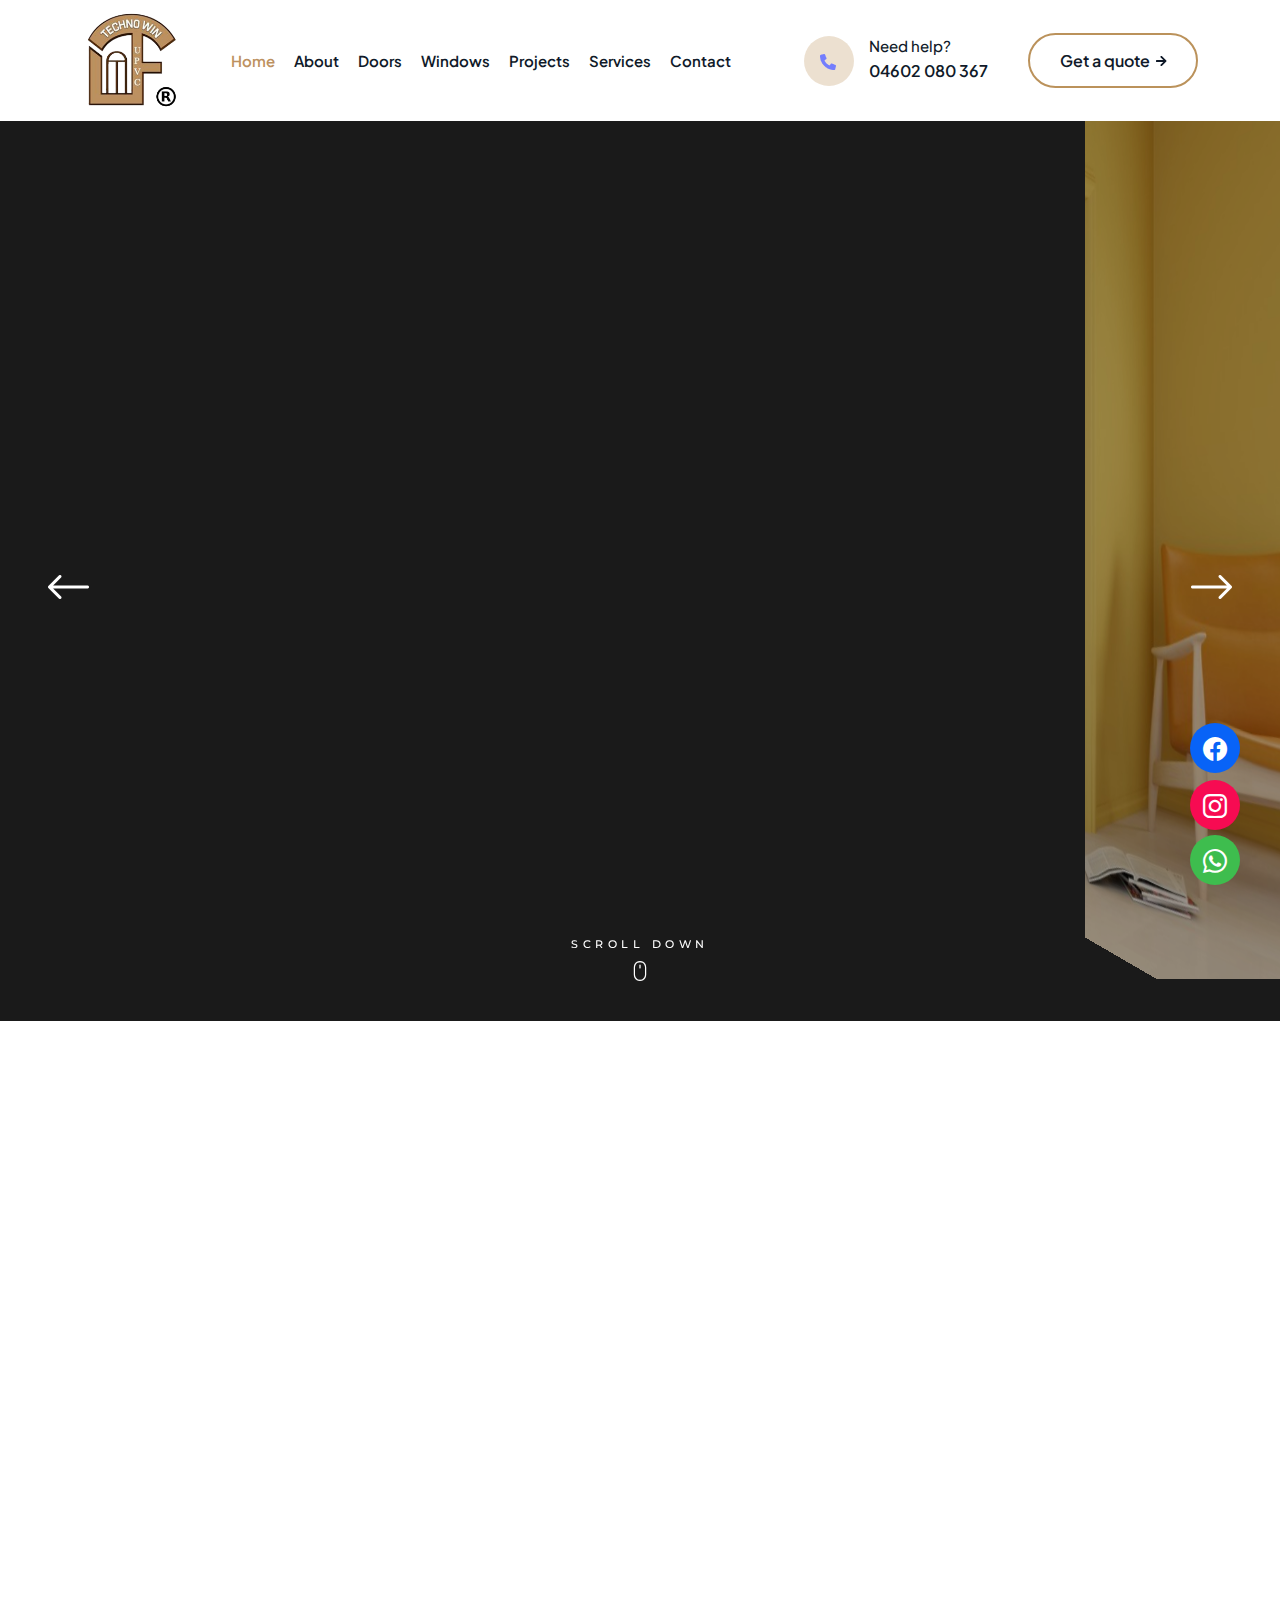
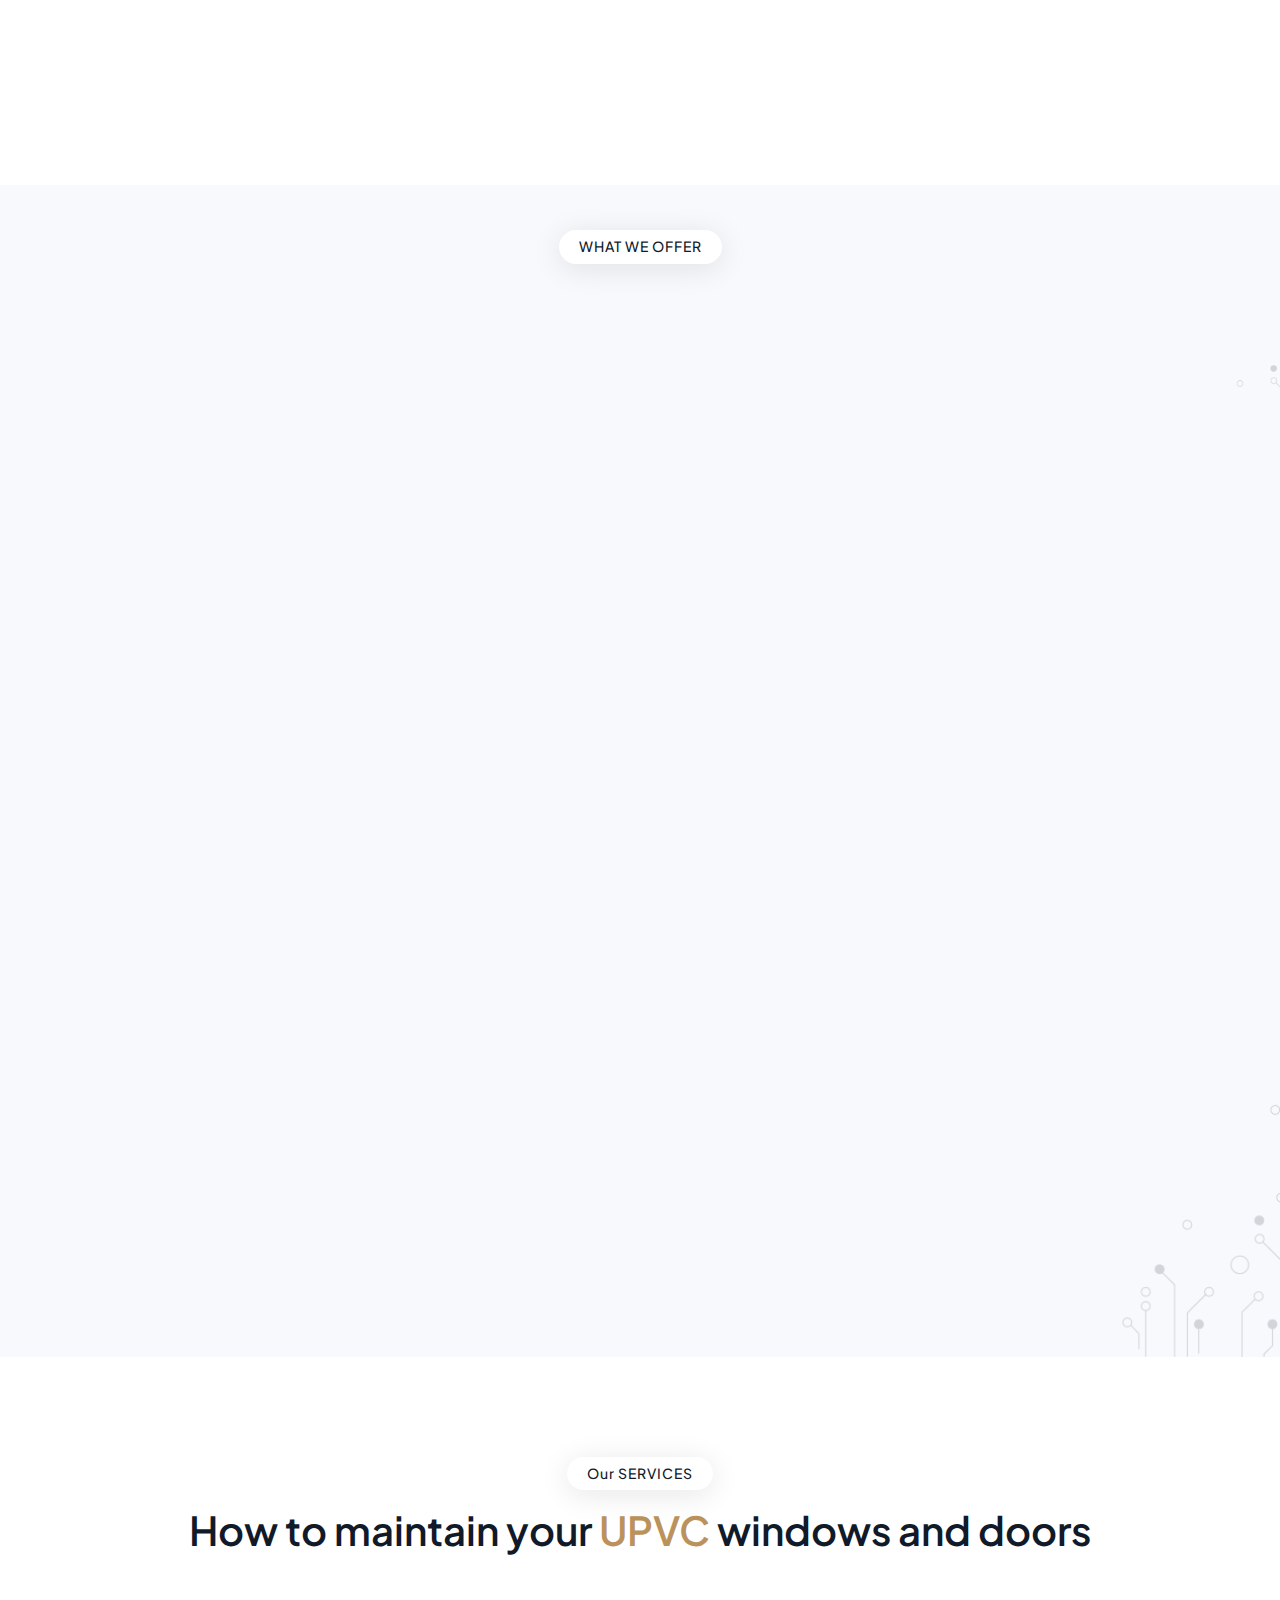
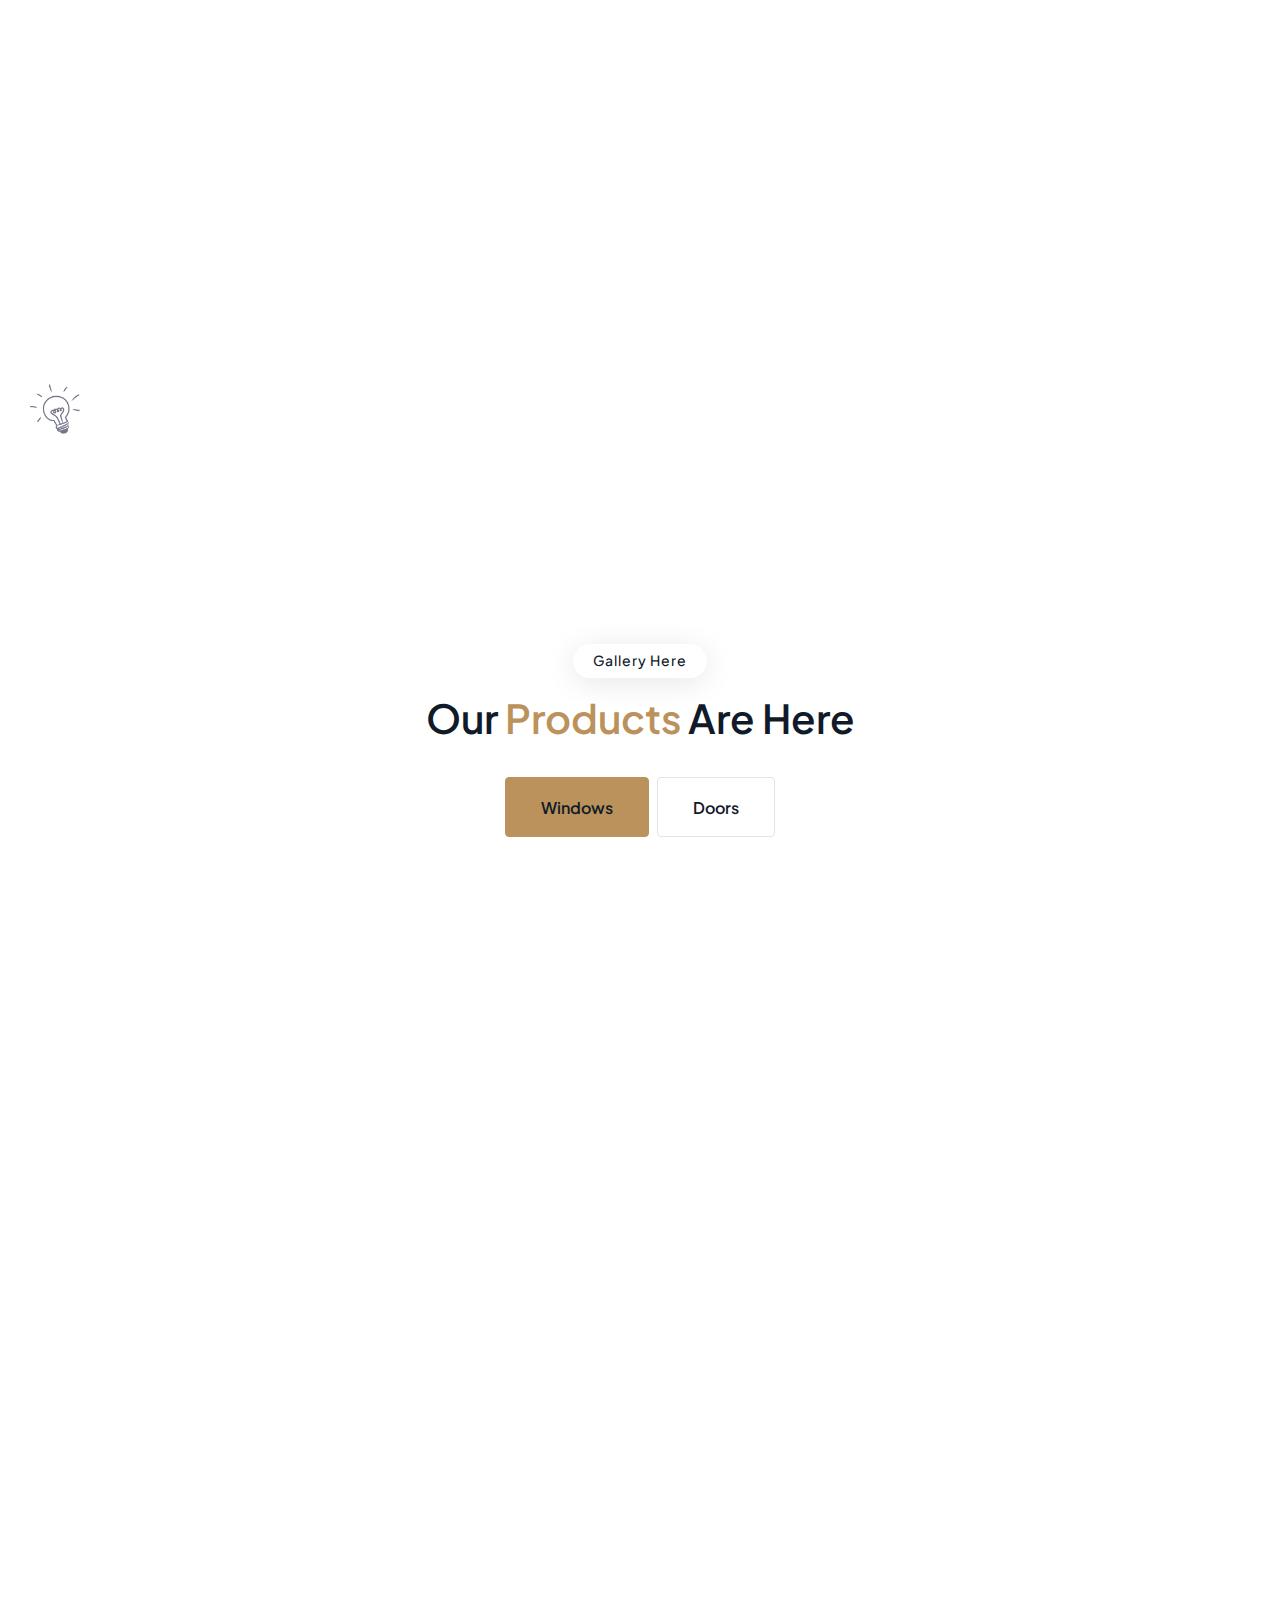
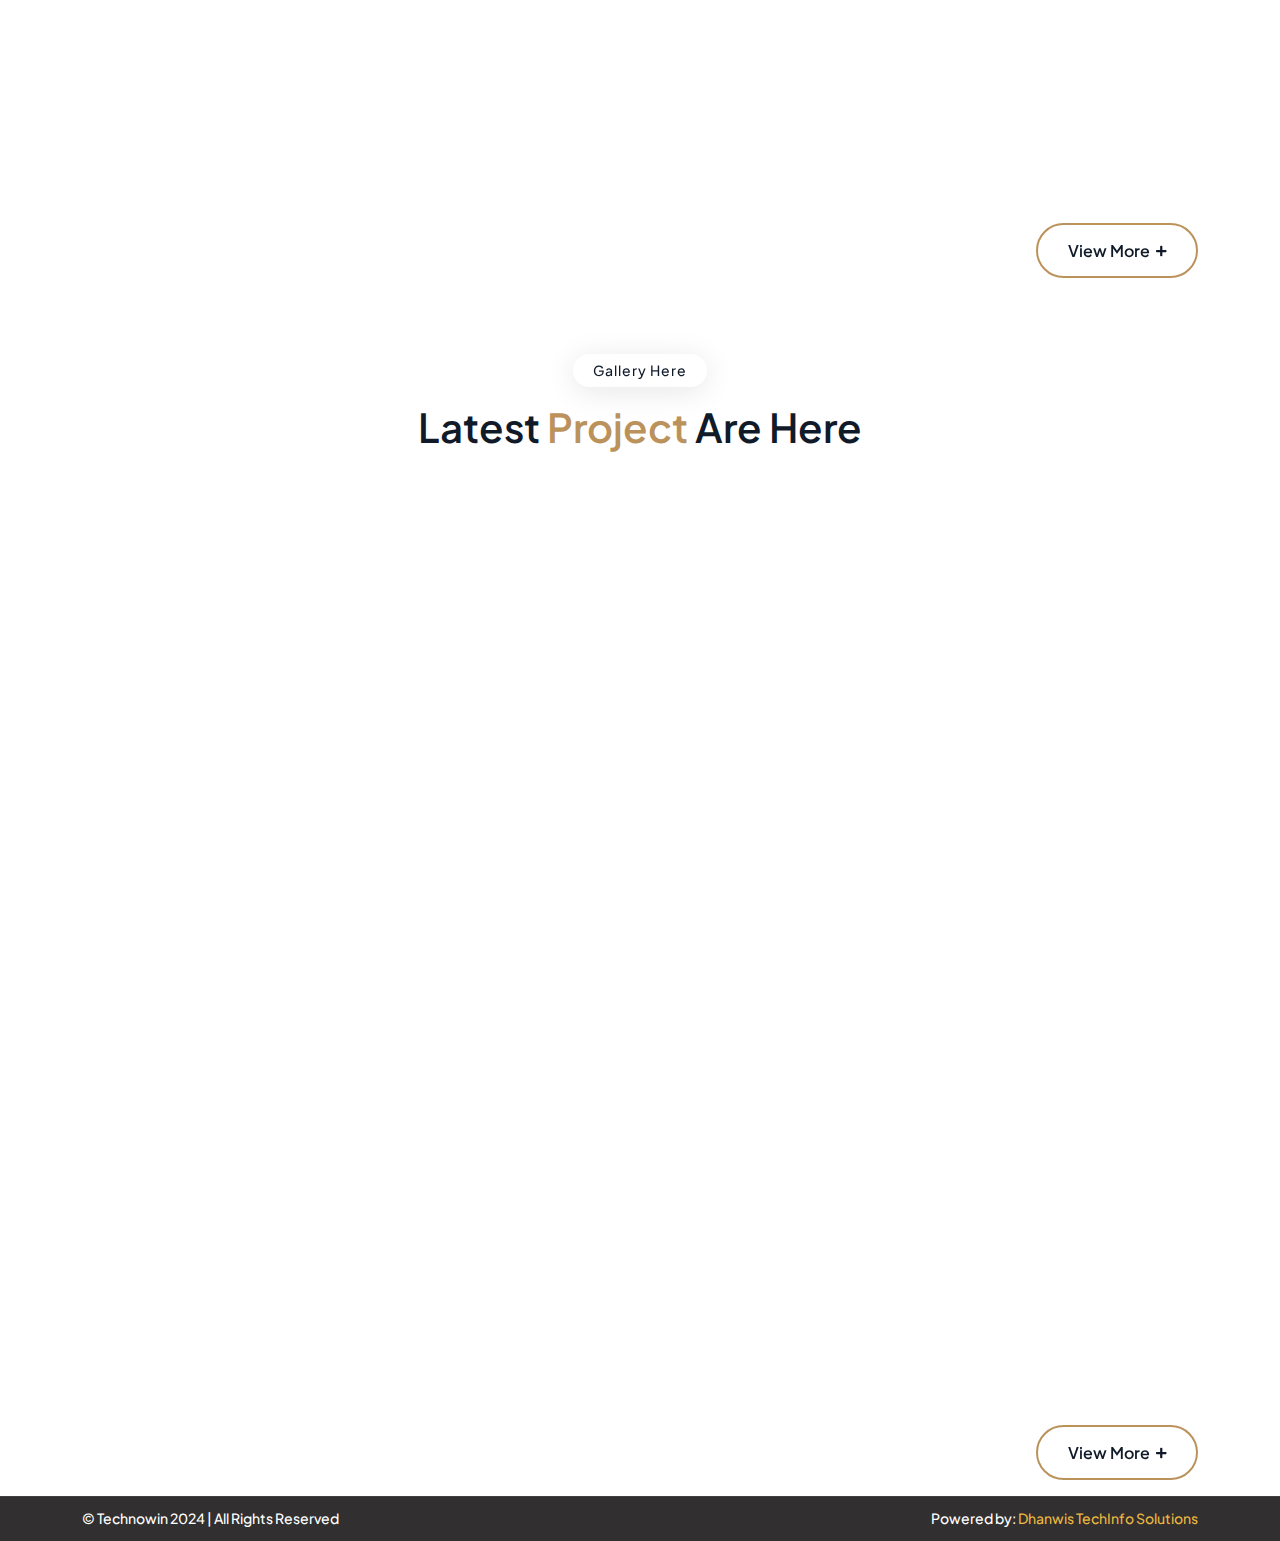
<file: index.html>
<!DOCTYPE html>
<html lang="zxx">

<head>
    <meta charset="UTF-8">
    <meta name="viewport" content="width=device-width, initial-scale=1.0">
    <meta http-equiv="X-UA-Compatible" content="IE=edge" />
    <meta http-equiv="X-UA-Compatible" content="ie=edge">
    <title>Technowin</title>
    <link rel=icon href="mine/img/techno-win-logo.png" sizes="20x20" type="image/png">

    <!-- Stylesheet -->
    <link rel="stylesheet" href="assets/css/bootstrap.min.css">
    <link rel="stylesheet" href="assets/css/animate.min.css">
    <link rel="stylesheet" href="assets/css/fontawesome.min.css">
    <link rel="stylesheet" href="assets/css/nice-select.min.css">
    <link rel="stylesheet" href="assets/css/magnific.min.css">
    <link rel="stylesheet" href="assets/css/style.css">
    <link rel="stylesheet" href="assets/css/responsive.css">

    <!-- carousel -->
    <link href="https://fonts.googleapis.com/css?family=Lora:400,400i,700,700i&amp;subset=cyrillic" rel="stylesheet">
    <link href="https://fonts.googleapis.com/css?family=Montserrat:400,700" rel="stylesheet">
    <link href="carousel/css/style.css" rel="stylesheet" media="screen">

    <link rel="stylesheet" href="https://cdn.jsdelivr.net/npm/bootstrap-icons@1.11.3/font/bootstrap-icons.min.css">

    <link href="https://unpkg.com/aos@2.3.1/dist/aos.css" rel="stylesheet">
</head>
<style>
    /* Sticky navbar styles */
.navbar-area {
    z-index: 1000;
    transition: all 0.4s ease-in-out;
  }
  
  .sticky-active {
    position: fixed;
    top: 0;
    width: 100%;
    background-color: #fff; /* Change to your desired background color */
    box-shadow: 0 10px 20px 0 rgba(0, 0, 0, 0.05);
    animation: fadeInDown 300ms ease-in-out;
  }
  
  @keyframes fadeInDown {
    from {
      opacity: 0;
      transform: translateY(-10px);
    }
    to {
      opacity: 1;
      transform: translateY(0);
    }
  }

  #preloader {
  position: fixed;
  top: 0;
  left: 0;
  width: 100%;
  height: 100%;
  background-color: #fff;
  /* Add background color (optional) */
  z-index: 999;
  display: flex;
  justify-content: center;
  align-items: center;
}

#preloader img {
  animation: pulse 2s infinite;
  /* Add animation if desired */
}

@keyframes pulse {
  0% {
    transform: scale(1);
  }
  50% {
    transform: scale(1.2);
  }
  100% {
    transform: scale(1);
  }
}

  
  
</style>

<body>


    <div id="preloader">
        <img src="mine/img/techno-win-logo.png" alt="Loading" width="70px">
    </div>


    <div class="body-overlay" id="body-overlay"></div>

    <!-- <div class="navbar-top pe-3 bg-gray d-lg-block d-none">
        <div class="container custom-container">
            <div class="row">
                <div class="col-lg-8">
                    <ul>
                        <li><i class="fa fa-envelope"></i> info@technowinupvc.com</li>
                        <li><i class="fa fa-map-marker-alt"></i> Kadoor, Mayyil, Kerala - 670601</li>
                    </ul>
                </div>
                <div class="col-lg-4 text-lg-end">
                    <ul class="topbar-right">
                        <li>Follow On: </li>
                        <li><a href="#"><i class="fab fa-facebook-f"></i></a></li>
                        <li><a href="#"><i class="fab fa-whatsapp"></i></a></li>
                        <li><a href="#"><i class="fab fa-twitter"></i></a></li>
                        <li><a href="#"><i class="fab fa-instagram"></i></a></li>
                        
                        
                    </ul>
                </div>
            </div>
        </div>
    </div> -->
    <!-- navbar start -->
    <nav class="navbar navbar-area navbar-area-2 navbar-expand-lg bg-white">
        <div class="container nav-container custom-container">
            <div class="responsive-mobile-menu">
                <button class="menu toggle-btn d-block d-lg-none" data-target="#itech_main_menu" 
                aria-expanded="false" aria-label="Toggle navigation">
                    <span class="icon-left"></span>
                    <span class="icon-right"></span>
                </button>
            </div>
            <div class="logo">
                <a href="index.html"><img src="mine/img/techno-win-logo.png" alt="img"></a>
            </div>
            
            <div class="collapse navbar-collapse" id="itech_main_menu">
                <ul class="navbar-nav menu-open text-lg-center ps-lg-5">
                    <li class="">
                        <a href="index.html" style="color: #bd9160;">Home</a>
                       
                    </li>
                    <li class="">
                        <a href="about.html">About</a>
                        
                    </li>
                    <li class="">
                        <a href="doors.html">Doors</a>
                        
                    </li>
                    <li class="">
                        <a href="windows.html">Windows</a>
                        
                    </li>
                    <li class="">
                        <a href="projects.html">Projects</a>
                        
                    </li>
                    
                    <li class="">
                        <a href="services.html">Services</a>
                        
                    </li>
                    
                    <li><a href="contact.html">Contact</a></li>
                </ul>
            </div>
            <div class="nav-right-part nav-right-part-desktop d-lg-inline-flex align-item-center">
                <a class="navbar-phone d-xl-inline-block d-none" href="tel:">
                    <span class="icon">
                        <img src="assets/img/icon/1.png" alt="img">
                    </span>
                    <span>Need help?</span>
                    <h5>04602 080 367 </h5>
                </a>
                
                <a class="btn btn-border-base" href="#">Get a quote <i class="fa fa-arrow-right"></i></a>
            </div>
        </div>
    </nav>
    <!-- navbar end -->

    <!-- carousel -->

    <main class="main" id="home">

        <div class="arrow-left hidden-xs"></div>
        <div class="arrow-right hidden-xs"></div>

        <!-- Start revolution slider -->

        <div class="rev_slider_wrapper">
            <div id="rev_slider" class="rev_slider fullscreenbanner">
                <ul>

                    <!-- Slide 1 -->

                    <li data-transition="incube-horizontal" data-masterspeed="1000" data-fsmasterspeed="1000">

                        <!-- Main image-->

                        <img src="mine/img/carousel-1.jpg" alt="" data-bgposition="center center"
                            data-bgrepeat="no-repeat" class="rev-slidebg" data-bgparallax="7">

                        <!-- Layer 1 -->

                        <div class="tp-caption tp-shape tp-shape-mask tp-shapewrapper" data-x="center" data-hoffset=""
                            data-y="left" data-voffset="" data-basealign="slide" data-width="['14000']"
                            data-height="['14000']" data-transform_idle="o:1;"
                            data-transform_in="opacity:0;s:1000;s:1000s:1000;e:Power3.easeInOut;"
                            data-transform_out="opacity:0;s:1000;s:1000s:1000;e:Power3.easeInOut;" data-start="0"
                            data-responsive_offset="on" style="background-color:rgba(10,10,10,0.5);"></div>

                        <!-- Layer 2 -->

                        <div class="slider-title tp-caption tp-resizeme" data-x="['center']" data-hoffset="['0']"
                            data-y="['middle','middle','middle','middle']" data-textAlign="['center']"
                            data-voffset="['-100']" data-fontsize="['100','70','60','50']"
                            data-lineheight="['150','95','85']" data-height="none" data-whitespace="nowrap"
                            data-transform_idle="o:1;"
                            data-transform_in="x:[105%];z:0;rX:45deg;rY:0deg;rZ:90deg;sX:1;sY:1;skX:0;skY:0;s:2000;e:Power2.easeInOut;"
                            data-transform_out="y:[100%];s:1000;e:Power2.easeInOut;s:1000;e:Power2.easeInOut;"
                            data-mask_in="x:50px;y:0px;s:inherit;e:inherit;"
                            data-mask_out="x:inherit;y:inherit;s:inherit;e:inherit;" data-start="500"
                            data-splitin="chars" data-splitout="none" data-responsive_offset="on"
                            data-elementdelay="0.05" style="font-family: 'Playfair Display', serif; font-weight: 900;">
                            Stop looking <br>at the walls,<br>look out the window

                        </div>

                        <!-- Layer 2 -->

                        <div class="tp-caption tp-resizeme" data-x="['center']" data-hoffset="['-300', '-250']"
                            data-y="['middle','middle','middle','middle']" data-voffset="['210']" data-fontsize="['14']"
                            data-height="none" data-whitespace="nowrap" data-transform_idle="o:1;"
                            data-transform_in="x:[-100%];z:0;rX:0deg;rY:0;rZ:0;sX:1;sY:1;skX:0;skY:0;s:1000;e:Power3.easeInOut;"
                            data-transform_out="y:[100%];s:1000;e:Power2.easeInOut;s:1000;e:Power2.easeInOut;"
                            data-mask_in="x:50px;y:0px;s:inherit;e:inherit;"
                            data-mask_out="x:inherit;y:inherit;s:inherit;e:inherit;" data-start="2000"
                            data-splitin="none" data-splitout="none" data-responsive_offset="on"
                            data-elementdelay="0.05">
                            <div class="object-meta"><i class="text-white ion-ios-location-outline"></i> Kadoor, Mayyil
                            </div>
                        </div>

                        <!-- Layer 3 -->

                        <div class="tp-caption tp-resizeme" data-x="['center']" data-hoffset="['0']"
                            data-y="['middle','middle','middle','middle']" data-voffset="['210']" data-fontsize="['14']"
                            data-height="none" data-whitespace="nowrap" data-transform_idle="o:1;"
                            data-transform_in="x:[-100%];z:0;rX:0deg;rY:0;rZ:0;sX:1;sY:1;skX:0;skY:0;s:1000;e:Power3.easeInOut;"
                            data-transform_out="y:[100%];s:1000;e:Power2.easeInOut;s:1000;e:Power2.easeInOut;"
                            data-mask_in="x:50px;y:0px;s:inherit;e:inherit;"
                            data-mask_out="x:inherit;y:inherit;s:inherit;e:inherit;" data-start="2500"
                            data-splitin="none" data-splitout="none" data-responsive_offset="on"
                            data-elementdelay="0.05">
                            <div class="object-meta"><i class="text-white ion-card"></i>  Kerala </div>
                        </div>

                        <!-- Layer 4 -->

                        <div class="tp-caption tp-resizeme" data-x="['center']" data-hoffset="['300', '250']"
                            data-y="['middle','middle','middle','middle']" data-voffset="['210']" data-fontsize="['14']"
                            data-height="none" data-whitespace="nowrap" data-transform_idle="o:1;"
                            data-transform_in="x:[-100%];z:0;rX:0deg;rY:0;rZ:0;sX:1;sY:1;skX:0;skY:0;s:1000;e:Power3.easeInOut;"
                            data-transform_out="y:[100%];s:1000;e:Power2.easeInOut;s:1000;e:Power2.easeInOut;"
                            data-mask_in="x:50px;y:0px;s:inherit;e:inherit;"
                            data-mask_out="x:inherit;y:inherit;s:inherit;e:inherit;" data-start="3000"
                            data-splitin="none" data-splitout="none" data-responsive_offset="on"
                            data-elementdelay="0.05">
                            <div class="object-meta"><i class="text-white ion-android-expand"></i>670601 </div>
                        </div>

                        <!-- Layer 5 -->

                        <div class="tp-caption tp-resizeme" data-x="left" data-y="bottom" data-hoffset="['40']"
                            data-voffset="['40']" data-fontsize="['13']" data-basealign="slide"
                            data-transform_idle="o:1;"
                            data-transform_in="y:[100%];z:0;rX:0deg;rY:0;rZ:0;sX:1;sY:1;skX:0;skY:0;s:1000;e:Power3.easeInOut;"
                            data-transform_out="y:[100%];z:0;rX:0deg;rY:0;rZ:0;sX:1;sY:1;skX:0;skY:0;s:1000;e:Power3.easeInOut;"
                            data-start="2000" data-responsive_offset="on"
                            style="font-family: 'Montserrat', sans-serif; letter-spacing: 0.480em; text-transform: uppercase;">
                            techno win
                        </div>

                        <!-- Layer 5 -->

                        <div class="tp-caption tp-resizeme" data-x="right" data-y="bottom" data-hoffset="['40']"
                            data-voffset="['40']" data-fontsize="['13']" data-basealign="slide"
                            data-transform_idle="o:1;"
                            data-transform_in="y:[100%];z:0;rX:0deg;rY:0;rZ:0;sX:1;sY:1;skX:0;skY:0;s:1000;e:Power3.easeInOut;"
                            data-transform_out="y:[100%];z:0;rX:0deg;rY:0;rZ:0;sX:1;sY:1;skX:0;skY:0;s:1000;e:Power3.easeInOut;"
                            data-start="2000" data-responsive_offset="on"
                            style="font-family: 'Montserrat', sans-serif; letter-spacing: 0.480em; text-transform: uppercase;">
                            2024
                        </div>

                    </li>

                    <li data-transition="incube-horizontal" data-masterspeed="1000" data-fsmasterspeed="1000">

                        <!-- Main image-->

                        <img src="mine/img/carousel-3.jpg" alt="" data-bgposition="center center"
                            data-bgrepeat="no-repeat" class="rev-slidebg" data-bgparallax="7">

                        <!-- Layer 1 -->

                        <div class="tp-caption tp-shape tp-shape-mask tp-shapewrapper" data-x="center" data-hoffset=""
                            data-y="left" data-voffset="" data-basealign="slide" data-width="['14000']"
                            data-height="['14000']" data-transform_idle="o:1;"
                            data-transform_in="opacity:0;s:1000;s:1000s:1000;e:Power3.easeInOut;"
                            data-transform_out="opacity:0;s:1000;s:1000s:1000;e:Power3.easeInOut;" data-start="0"
                            data-responsive_offset="on" style="background-color:rgba(10,10,10,0.5);"></div>

                        <!-- Layer 2 -->

                        <div class="slider-title tp-caption tp-resizeme" data-x="['center']" data-hoffset="['0']"
                            data-y="['middle','middle','middle','middle']" data-textAlign="['center']"
                            data-voffset="['-100']" data-fontsize="['100','70','60','50']"
                            data-lineheight="['150','95','85']" data-height="none" data-whitespace="nowrap"
                            data-transform_idle="o:1;"
                            data-transform_in="x:[105%];z:0;rX:45deg;rY:0deg;rZ:90deg;sX:1;sY:1;skX:0;skY:0;s:2000;e:Power2.easeInOut;"
                            data-transform_out="y:[100%];s:1000;e:Power2.easeInOut;s:1000;e:Power2.easeInOut;"
                            data-mask_in="x:50px;y:0px;s:inherit;e:inherit;"
                            data-mask_out="x:inherit;y:inherit;s:inherit;e:inherit;" data-start="500"
                            data-splitin="chars" data-splitout="none" data-responsive_offset="on"
                            data-elementdelay="0.05" style="font-family: 'Playfair Display', serif; font-weight: 900;">
                            The Futurist<br>Windows &<br>Doors

                        </div>

                        <!-- Layer 2 -->

                        <div class="tp-caption tp-resizeme" data-x="['center']" data-hoffset="['-300', '-250']"
                            data-y="['middle','middle','middle','middle']" data-voffset="['210']" data-fontsize="['14']"
                            data-height="none" data-whitespace="nowrap" data-transform_idle="o:1;"
                            data-transform_in="x:[-100%];z:0;rX:0deg;rY:0;rZ:0;sX:1;sY:1;skX:0;skY:0;s:1000;e:Power3.easeInOut;"
                            data-transform_out="y:[100%];s:1000;e:Power2.easeInOut;s:1000;e:Power2.easeInOut;"
                            data-mask_in="x:50px;y:0px;s:inherit;e:inherit;"
                            data-mask_out="x:inherit;y:inherit;s:inherit;e:inherit;" data-start="2000"
                            data-splitin="none" data-splitout="none" data-responsive_offset="on"
                            data-elementdelay="0.05">
                            <div class="object-meta"><i class="text-white ion-ios-location-outline"></i> Kadoor, Mayyil
                            </div>
                        </div>

                        <!-- Layer 3 -->

                        <div class="tp-caption tp-resizeme" data-x="['center']" data-hoffset="['0']"
                            data-y="['middle','middle','middle','middle']" data-voffset="['210']" data-fontsize="['14']"
                            data-height="none" data-whitespace="nowrap" data-transform_idle="o:1;"
                            data-transform_in="x:[-100%];z:0;rX:0deg;rY:0;rZ:0;sX:1;sY:1;skX:0;skY:0;s:1000;e:Power3.easeInOut;"
                            data-transform_out="y:[100%];s:1000;e:Power2.easeInOut;s:1000;e:Power2.easeInOut;"
                            data-mask_in="x:50px;y:0px;s:inherit;e:inherit;"
                            data-mask_out="x:inherit;y:inherit;s:inherit;e:inherit;" data-start="2500"
                            data-splitin="none" data-splitout="none" data-responsive_offset="on"
                            data-elementdelay="0.05">
                            <div class="object-meta"><i class="text-white ion-card"></i>  Kerala </div>
                        </div>

                        <!-- Layer 4 -->

                        <div class="tp-caption tp-resizeme" data-x="['center']" data-hoffset="['300','250']"
                            data-y="['middle','middle','middle','middle']" data-voffset="['210']" data-fontsize="['14']"
                            data-height="none" data-whitespace="nowrap" data-transform_idle="o:1;"
                            data-transform_in="x:[-100%];z:0;rX:0deg;rY:0;rZ:0;sX:1;sY:1;skX:0;skY:0;s:1000;e:Power3.easeInOut;"
                            data-transform_out="y:[100%];s:1000;e:Power2.easeInOut;s:1000;e:Power2.easeInOut;"
                            data-mask_in="x:50px;y:0px;s:inherit;e:inherit;"
                            data-mask_out="x:inherit;y:inherit;s:inherit;e:inherit;" data-start="3000"
                            data-splitin="none" data-splitout="none" data-responsive_offset="on"
                            data-elementdelay="0.05">
                            <div class="object-meta"><i class="text-white ion-android-expand"></i> 670601 </div>
                        </div>

                        <!-- Layer 5 -->

                        <div class="tp-caption tp-resizeme" data-x="left" data-y="bottom" data-hoffset="['40']"
                            data-voffset="['40']" data-fontsize="['13']" data-basealign="slide"
                            data-transform_idle="o:1;"
                            data-transform_in="y:[100%];z:0;rX:0deg;rY:0;rZ:0;sX:1;sY:1;skX:0;skY:0;s:1000;e:Power3.easeInOut;"
                            data-transform_out="y:[100%];z:0;rX:0deg;rY:0;rZ:0;sX:1;sY:1;skX:0;skY:0;s:1000;e:Power3.easeInOut;"
                            data-start="2000" data-responsive_offset="on"
                            style="font-family: 'Montserrat', sans-serif; letter-spacing: 0.480em; text-transform: uppercase;">
                            techno win
                        </div>

                        <!-- Layer 5 -->

                        <div class="tp-caption tp-resizeme" data-x="right" data-y="bottom" data-hoffset="['40']"
                            data-voffset="['40']" data-fontsize="['13']" data-basealign="slide"
                            data-transform_idle="o:1;"
                            data-transform_in="y:[100%];z:0;rX:0deg;rY:0;rZ:0;sX:1;sY:1;skX:0;skY:0;s:1000;e:Power3.easeInOut;"
                            data-transform_out="y:[100%];z:0;rX:0deg;rY:0;rZ:0;sX:1;sY:1;skX:0;skY:0;s:1000;e:Power3.easeInOut;"
                            data-start="2000" data-responsive_offset="on"
                            style="font-family: 'Montserrat', sans-serif; letter-spacing: 0.480em; text-transform: uppercase;">
                            2024
                        </div>

                    </li>
                </ul>
            </div>
        </div>

        <div class="mouse-helper">
            <span>Scroll Down</span>
            <!-- <i class="icon ion-mouse"></i> -->
            <i class="bi bi-mouse" style="font-size: 20px;"></i>
        </div>
        
    </main>
    <!-- about area start -->
    <div class="about-area pd-top-120 pd-bottom-40px">
        <div class="container">
            <div class="row">
                <div class="col-lg-6">
                    <div class="about-thumb-inner p-xl-5 pt-4 wow animated fadeInLeft" data-wow-duration="1.5s"
                        data-wow-delay="0.3s">
                        <img class="animate-main-img" src="mine/img/img-1.png" alt="img">
                        <img class="main-img " src="mine/img/about-2.jpg" alt="img">
                    </div>
                </div>
                <div class="col-lg-6 align-self-center wow animated fadeInRight" data-wow-duration="1.5s"
                    data-wow-delay="0.3s">
                    <div class="section-title mt-5 mt-lg-0">
                        <h6 class="sub-title">ABOUT US</h6>
                        <h2 class="title">A Trendy Doors for <span>Trendy</span> Home</h2>
                        <p class="content mb-4 mb-xl-5 text-justify">Technowin uPVC windows & Doors is a Kerala (India)-based company
                            specializing in the manufacturing and installation of uPVC windows and doors. The company
                            has a leading
                            position in the building and construction industry.

                            Technowin brings you the best of international expertise and sophisticated technology in the
                            wide range
                            of uPVC quality windows and doors.

                            Technowin has already built a solid reputation in the industry for the quality of its
                            products. Our
                            windows and doors are particularly suited to withstand harsh weather conditions and they are
                            also very
                            effective in blocking the ingress of noise, water, and dust.</p>

                        <a class="btn btn-border-base" href="#">View More <i
                                class="fa fa-plus"></i></a>

                    </div>

                </div>
            </div>
        </div>
    </div>

    <!-- about area end -->


    <!-- service-area start -->
    <div class="service-area bg-cover pd-top-45px   " style="background-image: url('./assets/img/bg/3.png');">
        <div class="container">
            <div class="row justify-content-center">
                <div class="col-xl-6 col-lg-8">
                    <div class="section-title text-center">
                        <h6 class="sub-title">WHAT WE OFFER</h6>
                        <!-- <h2 class="title">It <span>Service</span> Refers To The Provision Of Support</h2> -->
                    </div>
                </div>
            </div>
            <div class="row">
                <div class="col-xl-3 col-md-6" data-aos="zoom-in">
                    <div class="single-work-process-inner">
                        <div class="thumb mb-3">
                            <img src="mine/img/home/trophy.png" alt="img" width="50px">
                        </div>
                        <div class="details">
                            <h6 class="mb-3">Crown Certificate Award</h6>
                            
                        </div>
                    </div>
                </div>
                <div class="col-xl-3 col-md-6" data-aos="zoom-in">
                    <div class="single-work-process-inner">
                        <div class="thumb mb-3">
                            <img src="mine/img/home/bulding.png" alt="img" width="50px">
                        </div>
                        <div class="details">
                            <h6 class="mb-3">Plastone, Oben, and WindSeal</h6>
                            
                        </div>
                    </div>
                </div>
                <div class="col-xl-3 col-md-6" data-aos="zoom-in">
                    <div class="single-work-process-inner">
                        <div class="thumb mb-3">
                            <img src="mine/img/home/iso-symbol.png" alt="img" width="50px">
                        </div>
                        <div class="details">
                            <h6 class="mb-3">DIN & ISO standards</h6>
                            
                        </div>
                    </div>
                </div>
                <div class="col-xl-3 col-md-6" data-aos="zoom-in">
                    <div class="single-work-process-inner">
                        <div class="thumb mb-3">
                            <img src="mine/img/home/earth.png" alt="img" width="50px">
                        </div>
                        <div class="details">
                            <h6 class="mb-3">International Expertise</h6>
                            
                        </div>
                    </div>
                </div>
            </div>
        </div>
    </div>
    <!-- service-area end -->

    <!-- faq area start -->
    <div class="faq-area faq-area-margin-top bg-cover pd-top-90 pd-bottom-110" style="background-image: url('./assets/img/bg/3.png');">
        <div class="container">
            <div class="row pd-top-120">
                <div class="col-xl-5 col-lg-6 col-md-8 order-lg-last" data-aos="flip-right" data-aos-duration="1000"> 
                    <div class="about-thumb-inner pt-lg-3">
                        <img class="main-img" src="mine/img/whychooseus-1.jpg" alt="img">
                        <img class="animate-img-bottom-right top_image_bounce" src="mine/img/client-1.png" alt="img">
                    </div>
                </div>
                <div class="col-xl-7 col-lg-6" data-aos="flip-left" data-aos-duration="1000">
                    <div class="section-title mb-0 mt-4 mt-lg-0">
                        <h6 class="sub-title">Why choose us</h6>
                        <h2 class="title">Your Premier Destination for <span>UPVC</span> Products</h2>
                        <p class="content">At Technowin, we pride ourselves on being more than just a UPVC product selling company. We're your partners in creating spaces that are not just beautiful, but also durable, energy-efficient, and environmentally friendly. Here's why you should choose us</p>
                    </div>
                    <div class="accordion accordion-inner style-2 accordion-icon-left mt-3" id="accordionExample">
                        <div class="accordion-item">
                            <h2 class="accordion-header" id="headingOne">
                                <button class="accordion-button" type="button" data-bs-toggle="collapse" data-bs-target="#collapseOne" aria-expanded="true" aria-controls="collapseOne">
                                    Unparalleled Quality:
                                </button>
                            </h2>
                            <div id="collapseOne" class="accordion-collapse collapse show" aria-labelledby="headingOne" data-bs-parent="#accordionExample">
                                <div class="accordion-body">
                                    We understand that quality is non-negotiable when it comes to your home or business. That's why each of our UPVC products undergoes rigorous quality control measures to ensure they meet the highest standards. From windows to doors, every Technowin product is crafted with precision and built to last.
                                </div>
                            </div>
                        </div>
                        <div class="accordion-item">
                            <h2 class="accordion-header" id="headingTwo">
                                <button class="accordion-button collapsed" type="button" data-bs-toggle="collapse" data-bs-target="#collapseTwo" aria-expanded="false" aria-controls="collapseTwo">
                                    Extensive Product Range:
                                </button>
                            </h2>
                            <div id="collapseTwo" class="accordion-collapse collapse" aria-labelledby="headingTwo" data-bs-parent="#accordionExample">
                                <div class="accordion-body">
                                    Whether you're looking for stylish windows to enhance your home's aesthetic appeal or robust doors to enhance security, we have you covered. Our extensive product range includes a variety of UPVC windows, doors, frames, and accessories, all designed to cater to your specific needs and preferences.
                                </div>
                            </div>
                        </div>
                        <div class="accordion-item">
                            <h2 class="accordion-header" id="headingThree">
                                <button class="accordion-button collapsed" type="button" data-bs-toggle="collapse" data-bs-target="#collapseThree" aria-expanded="false" aria-controls="collapseThree">
                                    Innovation and Technology:
                                </button>
                            </h2>
                            <div id="collapseThree" class="accordion-collapse collapse" aria-labelledby="headingThree" data-bs-parent="#accordionExample">
                                <div class="accordion-body">
                                    At Technowin, we stay at the forefront of innovation and technology to bring you the latest advancements in UPVC products. From energy-efficient designs to smart features, we continuously strive to enhance the performance and functionality of our products, ensuring that you get the best value for your investment.
                                </div>
                            </div>
                        </div>
                    </div>
                </div>
            </div>
        </div>
    </div>
    <!-- faq area end -->


    <!-- service area start -->
    <div class="service-area bg-relative pd-top-100">
        <img class="position-bottom-left top_image_bounce" src="assets/img/icon/4.png" alt="img">
        <div class="container">
            <div class="section-title text-center">
                <h6 class="sub-title">Our SERVICES</h6>
                <h2 class="title">How to maintain your <span>UPVC</span> windows and doors</h2>
            </div>
            <div class="row">
                <div class="col-lg-4 col-md-6" data-aos="zoom-in">
                    <div class="single-service-inner text-center">
                        <div class="thumb">
                            <img src="mine/img/window.png" alt="img" width="70px">
                        </div>
                        <div class="details">
                            <h5><a href="services.html">Casement Windows</a></h5>
                            <p style="text-align: justify;">Be sure to wash down the PVC-u at least twice a year, with warm soapy water and wipe it dry.  Regularly clean the glass with a clear liquid spray glass cleaner.

                                Never Paint PVC-U window frames or use paste and cream cleaners which can be mildly abrasive. Never use any type of bleach.</p>
                            <a class="btn btn-border-base" href="services.html">Touch More <i class="fa fa-plus"></i></a>
                        </div>
                    </div>
                </div>
                <div class="col-lg-4 col-md-6" data-aos="zoom-in">
                    <div class="single-service-inner text-center">
                        <div class="thumb">
                            <img src="mine/img/construction.png" alt="img" width="70px">
                        </div>
                        <div class="details">
                            <h5><a href="services.html">Tilt & Turn Mechanism</a></h5>
                            <p style="text-align: justify;">Maintenance is important but straightforward. Keep the locking mechanism clean and free from dirt and grime. Lubricate all locking points and strikers regularly, with light oil to facilitate smooth running.</p>
                            <a class="btn btn-border-base" href="services.html">Touch More <i class="fa fa-plus"></i></a>
                        </div>
                    </div>
                </div>
                <div class="col-lg-4 col-md-6" data-aos="zoom-in">
                    <div class="single-service-inner text-center">
                        <div class="thumb">
                            <img src="mine/img/fan.png" alt="img" width="70px">
                        </div>
                        <div class="details">
                            <h5><a href="services.html">Ventilation Control</a></h5>
                            <p style="text-align: justify;">Windows can be fitted with a trickle ventilation unit, located at the top of the frame. This is designed so that you can control ventilation and minimise any build up of condensation. Simply open or close the ventilator by pushing the finger recess to the left or right.</p>
                            <a class="btn btn-border-base" href="services.html">Touch More <i class="fa fa-plus"></i></a>
                        </div>
                    </div>
                </div>
            </div>
        </div>
    </div>
    <!-- service area end -->


    <!-- blog-area start -->
    <!-- <div class="blog-area pd-top-45px pd-bottom-60">
        <div class="container">
            <div class="row justify-content-center">
                <div class="col-lg-8">
                    <div class="section-title text-center">
                        <h6 class="sub-title">Our Projects</h6>
                        <h2 class="title">Discover a World of Sustainable Alternatives</h2>
                    </div>
                </div>
            </div>
            <div class="row">
                
                <div class="col-lg-4 col-md-6">
                    <div class="single-blog-list style-2">
                        <div class="thumb">
                            <img src="mine/img/room1.jpg" alt="img">
                        </div>
                        
                    </div>
                </div>
                <div class="col-lg-4 col-md-6">
                    <div class="single-blog-list style-2">
                        <div class="thumb">
                            <img src="mine/img/room2.jpg" alt="img">
                        </div>
                        
                    </div>
                </div>
                <div class="col-lg-4 col-md-6">
                    <div class="single-blog-list style-2">
                        <div class="thumb">
                            <img src="mine/img/room3.jpg" alt="img">
                        </div>
                        
                    </div>
                </div>
                
            </div>
            <div class="d-flex justify-content-end">
                <a class="btn btn-border-base " href="#">View More <i
                    class="fa fa-plus"></i></a>
            </div>
            
        </div>
    </div> -->
    <!-- blog-area start -->


    <!-- product area start -->
    <div class="project-section pd-top-60">
        <div class="container">
            <div class="row justify-content-center">
                <div class="col-lg-6">
                    <div class="section-title text-center">
                        <h6 class="sub-title">Gallery Here</h6>
                        <h2 class="title">Our <span>Products</span> Are Here</h2>
                    </div>
                </div>
            </div>
            <nav class="text-center">
                <div class="nav nav-tabs project-nav-tab style-2 d-inline-flex mb-5" id="nav-tab" role="tablist">
                    <button class="nav-link active" id="nav-tabs1-tab" data-bs-toggle="tab" data-bs-target="#nav-tabs1" type="button" role="tab" aria-controls="nav-tabs1" aria-selected="true">Windows</button>
                    <button class="nav-link" id="nav-tabs2-tab" data-bs-toggle="tab" data-bs-target="#nav-tabs2" type="button" role="tab" aria-controls="nav-tabs2" aria-selected="false">Doors</button>
                    
                </div>
            </nav>
        </div>
        <div class="tab-content" id="nav-tabContent">
            <div class="tab-pane fade show active" id="nav-tabs1" role="tabpanel" aria-labelledby="nav-tabs1-tab">
                <div class="container">
                    <div class="row">
                        <div class="col-lg-4 col-md-6" data-aos="fade-up">
                            <div class="single-team-inner text-center">
                                <div class="thumb">
                                    <img src="assets/img/team/1.png" alt="img">
                                    
                                </div>
                                <div class="details">
                                    <h5><a href="team-details.html">2 Track 2 panel</a></h5>
                                    <p>Maximum Size: 6' Height x 6' Width</p>
                                </div>
                            </div>
                        </div>
                        <div class="col-lg-4 col-md-6" data-aos="fade-up">
                            <div class="single-team-inner text-center">
                                <div class="thumb">
                                    <img src="assets/img/team/2.png" alt="img">
                                    
                                </div>
                                <div class="details">
                                    <h5><a href="team-details.html">Casement</a></h5>
                                    <p>Maximum Size: 4.6' Height x 4' Width</p>
                                </div>
                            </div>
                        </div>
                        <div class="col-lg-4 col-md-6" data-aos="fade-up">
                            <div class="single-team-inner text-center">
                                <div class="thumb">
                                    <img src="assets/img/team/3.png" alt="img">
                                    
                                </div>
                                <div class="details">
                                    <h5><a href="team-details.html">Top Hung</a></h5>
                                    <p>Maximum Size: 4' Height x 4' Width</p>
                                </div>
                            </div>
                        </div>

                        <div class="col-lg-4 col-md-6" data-aos="fade-up">
                            <div class="single-team-inner text-center">
                                <div class="thumb">
                                    <img src="assets/img/team/1.png" alt="img">
                                    
                                </div>
                                <div class="details">
                                    <h5><a href="team-details.html">2 Track 2 panel</a></h5>
                                    <p>Maximum Size: 6' Height x 6' Width</p>
                                </div>
                            </div>
                        </div>
                        <div class="col-lg-4 col-md-6" data-aos="fade-up">
                            <div class="single-team-inner text-center">
                                <div class="thumb">
                                    <img src="assets/img/team/2.png" alt="img">
                                    
                                </div>
                                <div class="details">
                                    <h5><a href="team-details.html">Casement</a></h5>
                                    <p>Maximum Size: 4.6' Height x 4' Width</p>
                                </div>
                            </div>
                        </div>
                        <div class="col-lg-4 col-md-6" data-aos="fade-up">
                            <div class="single-team-inner text-center">
                                <div class="thumb">
                                    <img src="assets/img/team/3.png" alt="img">
                                    
                                </div>
                                <div class="details">
                                    <h5><a href="team-details.html">Top Hung</a></h5>
                                    <p>Maximum Size: 4' Height x 4’ Width</p>
                                </div>
                            </div>
                        </div>
                        

                        <div class="d-flex justify-content-end">
                            <a class="btn btn-border-base mb-3" href="projects.html">View More <i
                                class="fa fa-plus"></i></a>
                        </div>

                    </div>
                </div>
            </div>
            <div class="tab-pane fade" id="nav-tabs2" role="tabpanel" aria-labelledby="nav-tabs2-tab">
                <div class="container">
                    <div class="row">
                        <div class="col-lg-4 col-md-6" data-aos="fade-up">
                            <div class="single-team-inner text-center">
                                <div class="thumb">
                                    <img src="assets/img/team/1.png" alt="img">
                                    
                                </div>
                                <div class="details">
                                    <h5><a href="team-details.html">2 Track 2 panel</a></h5>
                                    <p>Maximum Size: 6' Height x 6' Width</p>
                                </div>
                            </div>
                        </div>
                        <div class="col-lg-4 col-md-6" data-aos="fade-up">
                            <div class="single-team-inner text-center">
                                <div class="thumb">
                                    <img src="assets/img/team/2.png" alt="img">
                                    
                                </div>
                                <div class="details">
                                    <h5><a href="team-details.html">Casement</a></h5>
                                    <p>Maximum Size: 4.6' Height x 4' Width</p>
                                </div>
                            </div>
                        </div>
                        <div class="col-lg-4 col-md-6" data-aos="fade-up">
                            <div class="single-team-inner text-center">
                                <div class="thumb">
                                    <img src="assets/img/team/3.png" alt="img">
                                    
                                </div>
                                <div class="details">
                                    <h5><a href="team-details.html">Top Hung</a></h5>
                                    <p>Maximum Size: 4' Height x 4' Width</p>
                                </div>
                            </div>
                        </div>

                        <div class="col-lg-4 col-md-6" data-aos="fade-up">
                            <div class="single-team-inner text-center">
                                <div class="thumb">
                                    <img src="assets/img/team/1.png" alt="img">
                                    
                                </div>
                                <div class="details">
                                    <h5><a href="team-details.html">2 Track 2 panel</a></h5>
                                    <p>Maximum Size: 6' Height x 6' Width</p>
                                </div>
                            </div>
                        </div>
                        <div class="col-lg-4 col-md-6" data-aos="fade-up">
                            <div class="single-team-inner text-center">
                                <div class="thumb">
                                    <img src="assets/img/team/2.png" alt="img">
                                    
                                </div>
                                <div class="details">
                                    <h5><a href="team-details.html">Casement</a></h5>
                                    <p>Maximum Size: 4.6' Height x 4' Width</p>
                                </div>
                            </div>
                        </div>
                        <div class="col-lg-4 col-md-6" data-aos="fade-up">
                            <div class="single-team-inner text-center">
                                <div class="thumb">
                                    <img src="assets/img/team/3.png" alt="img">
                                    
                                </div>
                                <div class="details">
                                    <h5><a href="team-details.html">Top Hung</a></h5>
                                    <p>Maximum Size: 4' Height x 4’ Width</p>
                                </div>
                            </div>
                        </div>
                        
                        <div class="d-flex justify-content-end">
                            <a class="btn btn-border-base mb-3" href="projects.html">View More <i
                                class="fa fa-plus"></i></a>
                        </div>
                    </div>
                </div>
            </div>
            
        </div>
    </div>
    <!-- products area start -->


    <!-- project area start -->
    <div class="project-section pd-top-60">
        <div class="container">
            <div class="row justify-content-center">
                <div class="col-lg-6">
                    <div class="section-title text-center">
                        <h6 class="sub-title">Gallery Here</h6>
                        <h2 class="title">Latest <span>Project</span> Are Here</h2>
                    </div>
                </div>
            </div>
            <div class="row">
                <div class="col-lg-4 col-md-6">
                    <div class="item" data-aos="fade-up">
                        <div class="single-team-inner border-radius-5 bg-white">
                            <div class="thumb bg-gray border-radius-5">
                                <img src="assets/img/team/1.png" alt="img">
                                
                            </div>
                            <div class="details">
                                <h5><a href="team-details.html">Project</a></h5>
                                <p style="color: #bd9160;">Kannur, Kerala</p>
                            </div>
                        </div>
                    </div>
                </div>
                <div class="col-lg-4 col-md-6">
                    <div class="item" data-aos="fade-up">
                        <div class="single-team-inner border-radius-5 bg-white">
                            <div class="thumb bg-gray border-radius-5">
                                <img src="assets/img/team/1.png" alt="img">
                                
                            </div>
                            <div class="details">
                                <h5><a href="team-details.html">Project</a></h5>
                                <p style="color: #bd9160;">Kannur, Kerala</p>
                            </div>
                        </div>
                    </div>
                </div>
                <div class="col-lg-4 col-md-6">
                    <div class="item" data-aos="fade-up">
                        <div class="single-team-inner border-radius-5 bg-white">
                            <div class="thumb bg-gray border-radius-5">
                                <img src="assets/img/team/1.png" alt="img">
                                
                            </div>
                            <div class="details">
                                <h5><a href="team-details.html">Project</a></h5>
                                <p style="color: #bd9160;">Kannur, Kerala</p>
                            </div>
                        </div>
                    </div>
                </div>

                <div class="col-lg-4 col-md-6">
                    <div class="item" data-aos="fade-up">
                        <div class="single-team-inner border-radius-5 bg-white">
                            <div class="thumb bg-gray border-radius-5">
                                <img src="assets/img/team/1.png" alt="img">
                                
                            </div>
                            <div class="details">
                                <h5><a href="team-details.html">Project</a></h5>
                                <p style="color: #bd9160;" style="color: #bd9160;">Kannur, Kerala</p>
                            </div>
                        </div>
                    </div>
                </div>
                <div class="col-lg-4 col-md-6">
                    <div class="item" data-aos="fade-up">
                        <div class="single-team-inner border-radius-5 bg-white">
                            <div class="thumb bg-gray border-radius-5">
                                <img src="assets/img/team/1.png" alt="img">
                                
                            </div>
                            <div class="details">
                                <h5><a href="team-details.html">Project</a></h5>
                                <p style="color: #bd9160;">Kannur, Kerala</p>
                            </div>
                        </div>
                    </div>
                </div>
                <div class="col-lg-4 col-md-6">
                    <div class="item" data-aos="fade-up">
                        <div class="single-team-inner border-radius-5 bg-white">
                            <div class="thumb bg-gray border-radius-5">
                                <img src="assets/img/team/1.png" alt="img">
                                
                            </div>
                            <div class="details">
                                <h5><a href="team-details.html">Project</a></h5>
                                <p style="color: #bd9160;">Kannur, Kerala</p>
                            </div>
                        </div>
                    </div>
                </div>
                

            </div>
            <div class="d-flex justify-content-end">
                <a class="btn btn-border-base mb-3" href="projects.html">View More <i
                    class="fa fa-plus"></i></a>
            </div>
            
        </div>
    </div>
    <!-- project area start -->

         
    <!-- footer area start -->
    <footer class="  mt-0">
        
        <div class="footer-bottom bg-gray-black">
            <div class="container">
                <div class="row">
                    <div class="col-md-6 align-self-center">
                        <p>© Technowin 2024 | All Rights Reserved</p>
                    </div>
                    <div class="col-md-6 text-lg-end">
                        <p>Powered by: 
                            <a href="http://dhanwis.com/" target="_blank" style="color: #ebb741;">Dhanwis TechInfo Solutions </a>
                        </p>
                    </div>
                </div>
            </div>
        </div>
    </footer>
    <!-- footer area end -->


    <a href="https://wa.me/your-phonenumber" target="_blank" id="whatsapp-icon">
        <i class="bi bi-whatsapp"></i>
      </a>
    
    <a href="https://www.instagram.com/your-instagram" target="_blank" id="instagram-icon">
    <i class="bi bi-instagram"></i>
    </a>

    <a href="https://www.facebook.com/your-facebook" target="_blank" id="facebook-icon">
    <i class="bi bi-facebook"></i>
    </a>




    <!-- back to top area start -->
    <!-- <div class="back-to-top">
        <span class="back-top"><i class="fa fa-angle-up"></i></span>
    </div> -->
    <!-- back to top area end -->

    <script>
        document.addEventListener("DOMContentLoaded", function() {
          var navbar = document.querySelector('.navbar-area');
          var sticky = navbar.offsetTop;
      
          window.addEventListener('scroll', function() {
            
            if (window.pageYOffset > sticky) {
              navbar.classList.add('sticky-active');
            } else {
              navbar.classList.remove('sticky-active');
            }
          });
        });
      </script>

      <script>
        window.onload = function() {
            // Fade out the preloader over 0.5 seconds
            var preloader = document.getElementById("preloader");
            preloader.style.transition = "opacity 0.5s ease-in-out";
            preloader.style.opacity = 0;
        
            // Remove the preloader after fading out
            setTimeout(function() {
              preloader.parentNode.removeChild(preloader);
            }, 500);
          }
      </script>
      

    <script src="https://unpkg.com/aos@2.3.1/dist/aos.js"></script>

    <script>
        AOS.init();
      </script>

    <!-- all plugins here -->
    <script src="assets/js/jquery.min.js"></script>
    <script src="assets/js/bootstrap.min.js"></script>
    <script src="assets/js/fontawesome.min.js"></script>
    <script src="assets/js/magnific.min.js"></script>
    <script src="assets/js/nice-select.min.js"></script>
    <script src="assets/js/slick.min.js"></script>
    <script src="assets/js/owl.min.js"></script>
    <script src="assets/js/counter-up.min.js"></script>
    <script src="assets/js/waypoint.min.js"></script>
    <script src="assets/js/wow.min.js"></script>

    <!-- main js  -->
    <script src="assets/js/main.js"></script>



    <script src="carousel/js/jquery.min.js"></script>
    <script src="carousel/js/bootstrap.min.js"></script>
    <script src="carousel/js/jquery.validate.min.js"></script>
    <script src="carousel/js/jquery.ajaxchimp.min.js"></script>
    <script src="carousel/js/jquery.magnific-popup.js"></script>
    <script src="carousel/js/owl.carousel.min.js"></script>
    <script src="carousel/js/isotope.pkgd.min.js"></script>
    <script src="carousel/js/imagesloaded.pkgd.js"></script>

    <!-- carousel REVOLUTION -->
    <script src="carousel/js/rev-slider/jquery.themepunch.tools.min.js"></script>
    <script src="carousel/js/rev-slider/jquery.themepunch.revolution.min.js"></script>

    <!-- carousel REVOLUTION 5x EXTENSIONS   -->
    <script src="carousel/js/rev-slider/revolution.extension.actions.min.js"></script>
    <script src="carousel/js/rev-slider/revolution.extension.carousel.min.js"></script>
    <script src="carousel/js/rev-slider/revolution.extension.kenburn.min.js"></script>
    <script src="carousel/js/rev-slider/revolution.extension.layeranimation.min.js"></script>
    <script src="carousel/js/rev-slider/revolution.extension.migration.min.js"></script>
    <script src="carousel/js/rev-slider/revolution.extension.navigation.min.js"></script>
    <script src="carousel/js/rev-slider/revolution.extension.parallax.min.js"></script>
    <script src="carousel/js/rev-slider/revolution.extension.slideanims.min.js"></script>
    <script src="carousel/js/rev-slider/revolution.extension.video.min.js"></script>
    <script src="carousel/js/rev-slider-init.js"></script>
    <script src="carousel/js/interface.js"></script>
</body>

</html>
</file>
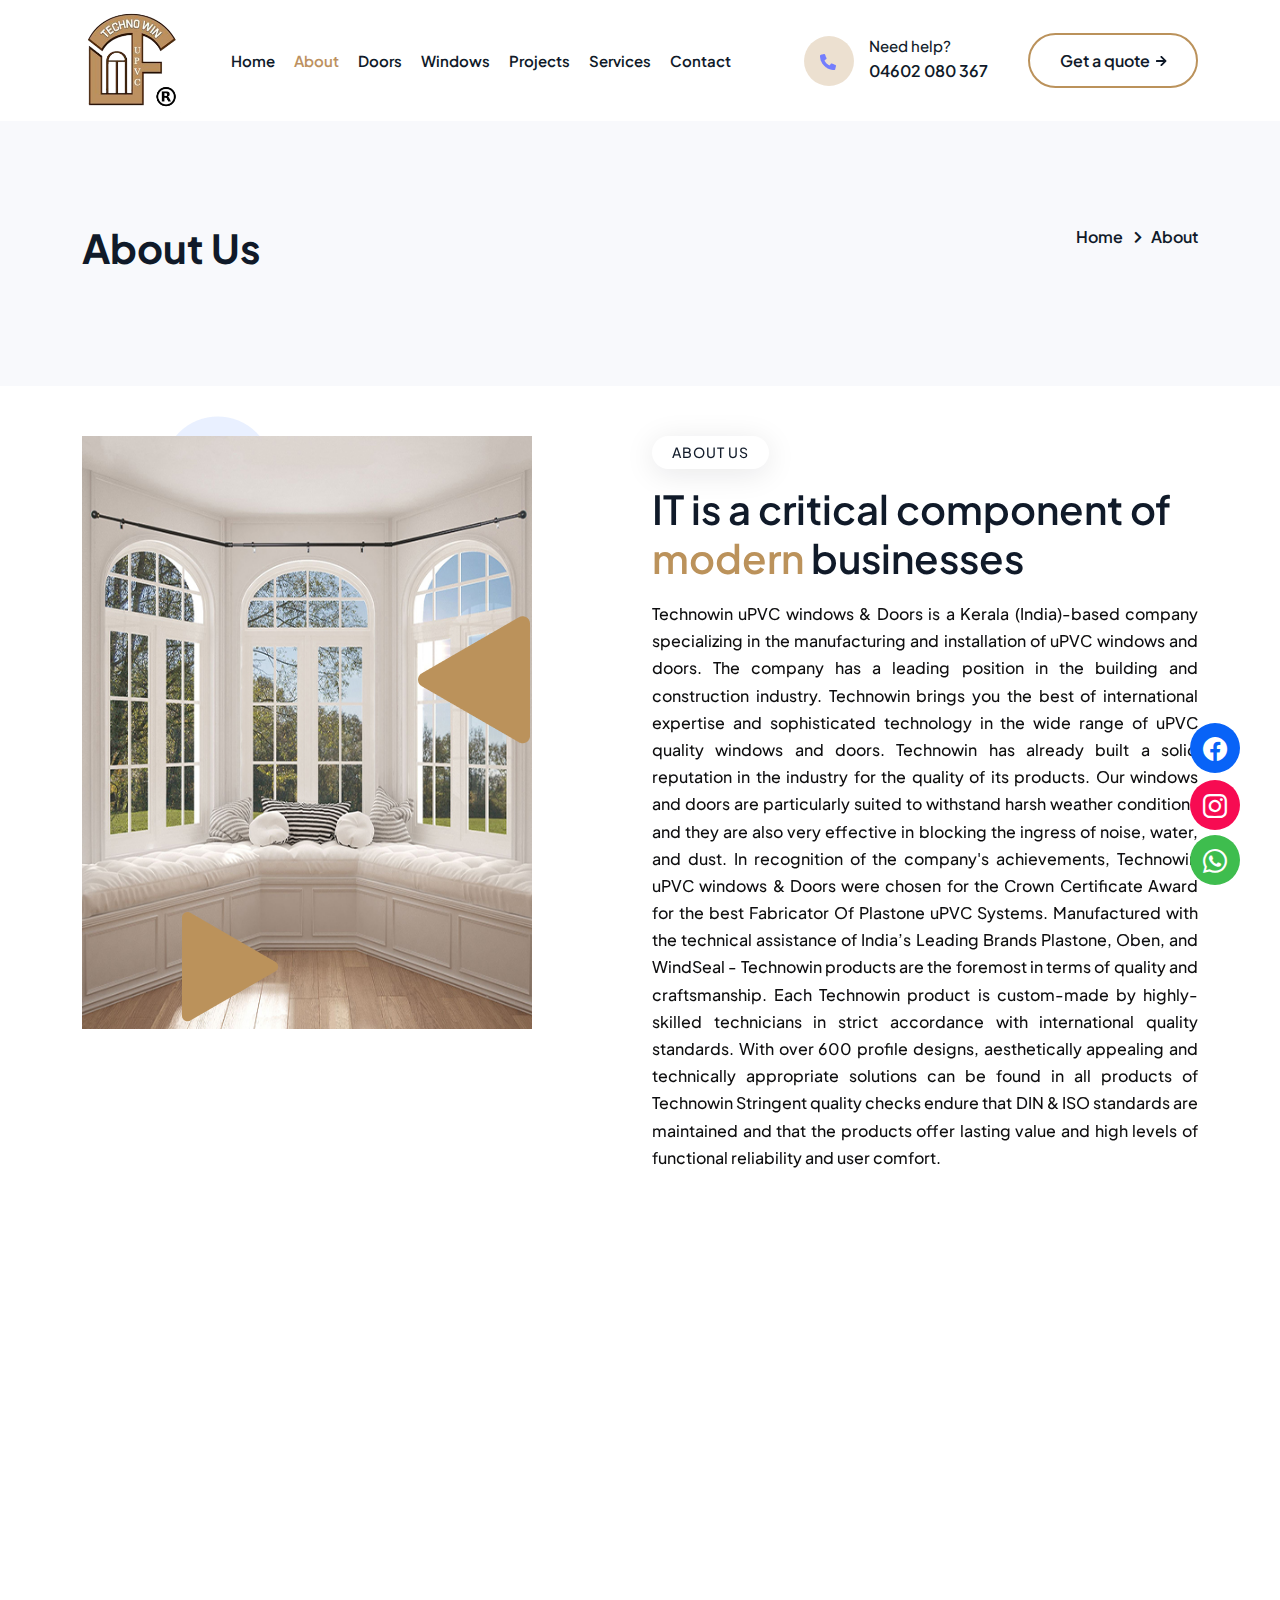
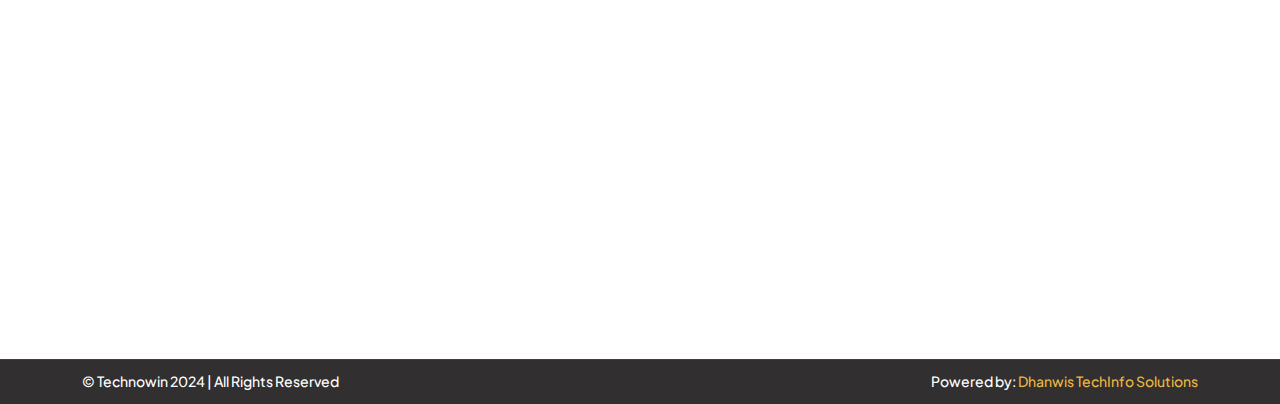
<file: about.html>
<!DOCTYPE html>
<html lang="zxx">

<head>
    <meta charset="UTF-8">
    <meta name="viewport" content="width=device-width, initial-scale=1.0">
    <meta http-equiv="X-UA-Compatible" content="IE=edge" />
    <meta http-equiv="X-UA-Compatible" content="ie=edge">
    <title>Technowin</title>
    <link rel=icon href="mine/img/techno-win-logo.png" sizes="20x20" type="image/png">

    <!-- Stylesheet -->
    <link rel="stylesheet" href="assets/css/bootstrap.min.css">
    <link rel="stylesheet" href="assets/css/animate.min.css">
    <link rel="stylesheet" href="assets/css/fontawesome.min.css">
    <link rel="stylesheet" href="assets/css/nice-select.min.css">
    <link rel="stylesheet" href="assets/css/magnific.min.css">
    <link rel="stylesheet" href="assets/css/style.css">
    <link rel="stylesheet" href="assets/css/responsive.css">

    <!-- carousel -->
    <link href="https://fonts.googleapis.com/css?family=Lora:400,400i,700,700i&amp;subset=cyrillic" rel="stylesheet">
    <link href="https://fonts.googleapis.com/css?family=Montserrat:400,700" rel="stylesheet">
    <link href="carousel/css/style.css" rel="stylesheet" media="screen">

    <link rel="stylesheet" href="https://cdn.jsdelivr.net/npm/bootstrap-icons@1.11.3/font/bootstrap-icons.min.css">

    <link href="https://unpkg.com/aos@2.3.1/dist/aos.css" rel="stylesheet">
</head>
<style>
    /* Sticky navbar styles */
.navbar-area {
    z-index: 1000;
    transition: all 0.4s ease-in-out;
  }
  
  .sticky-active {
    position: fixed;
    top: 0;
    width: 100%;
    background-color: #fff; /* Change to your desired background color */
    box-shadow: 0 10px 20px 0 rgba(0, 0, 0, 0.05);
    animation: fadeInDown 300ms ease-in-out;
  }
  
  @keyframes fadeInDown {
    from {
      opacity: 0;
      transform: translateY(-10px);
    }
    to {
      opacity: 1;
      transform: translateY(0);
    }
  }
  
</style>

<body>

    <div class="body-overlay" id="body-overlay"></div>

    <!-- <div class="navbar-top pe-3 bg-gray d-lg-block d-none">
        <div class="container custom-container">
            <div class="row">
                <div class="col-lg-8">
                    <ul>
                        <li><i class="fa fa-envelope"></i> info@technowinupvc.com</li>
                        <li><i class="fa fa-map-marker-alt"></i> Kadoor, Mayyil, Kerala - 670601</li>
                    </ul>
                </div>
                <div class="col-lg-4 text-lg-end">
                    <ul class="topbar-right">
                        <li>Follow On: </li>
                        <li><a href="#"><i class="fab fa-facebook-f"></i></a></li>
                        <li><a href="#"><i class="fab fa-whatsapp"></i></a></li>
                        <li><a href="#"><i class="fab fa-twitter"></i></a></li>
                        <li><a href="#"><i class="fab fa-instagram"></i></a></li>
                        
                        
                    </ul>
                </div>
            </div>
        </div>
    </div> -->
    <!-- navbar start -->
    <nav class="navbar navbar-area navbar-area-2 navbar-expand-lg bg-white">
        <div class="container nav-container custom-container">
            <div class="responsive-mobile-menu">
                <button class="menu toggle-btn d-block d-lg-none" data-target="#itech_main_menu" 
                aria-expanded="false" aria-label="Toggle navigation">
                    <span class="icon-left"></span>
                    <span class="icon-right"></span>
                </button>
            </div>
            <div class="logo">
                <a href="index.html"><img src="mine/img/techno-win-logo.png" alt="img"></a>
            </div>
            
            <div class="collapse navbar-collapse" id="itech_main_menu">
                <ul class="navbar-nav menu-open text-lg-center ps-lg-5">
                    <li class="">
                        <a href="index.html">Home</a>
                       
                    </li>
                    <li class="">
                        <a href="about.html" style="color: #bd9160;">About</a>
                        
                    </li>
                    <li class="">
                        <a href="doors.html">Doors</a>
                        
                    </li>
                    <li class="">
                        <a href="windows.html">Windows</a>
                        
                    </li>
                    <li class="">
                        <a href="projects.html">Projects</a>
                        
                    </li>
                    <li class="">
                        <a href="services.html">Services</a>
                        
                    </li>
                    
                    <li><a href="contact.html">Contact</a></li>
                </ul>
            </div>
            <div class="nav-right-part nav-right-part-desktop d-lg-inline-flex align-item-center">
                <a class="navbar-phone d-xl-inline-block d-none" href="tel:">
                    <span class="icon">
                        <img src="assets/img/icon/1.png" alt="img">
                    </span>
                    <span>Need help?</span>
                    <h5>04602 080 367 </h5>
                </a>
                
                <a class="btn btn-border-base" href="#">Get a quote <i class="fa fa-arrow-right"></i></a>
            </div>
        </div>
    </nav>
    <!-- navbar end -->

    <!-- page title start -->
    <div class="breadcrumb-area bg-cover" style="background-image: url('./assets/img/bg/7.png');">
        <div class="container">
            <div class="breadcrumb-inner">
                <div class="row justify-content-center">
                    <div class="col-lg-6">
                        <h2 class="page-title">About Us</h2>
                    </div>
                    <div class="col-lg-6 text-lg-end">
                        <ul class="page-list">
                            <li><a href="index.html">Home</a></li>
                            <li>About</li>
                        </ul>
                    </div>
                </div>
            </div>
        </div>
    </div>
    <!-- page title end -->


    <!-- about area start -->
    <div class="about-area" style="padding-top: 50px;">
        <div class="container">
            <div class="row">
                <div class="col-lg-6" data-aos="fade-up">
                    <div class="about-thumb-inner pe-xl-5 me-xl-5">
                        <img class="animate-img-1 top_image_bounce" src="mine/img/2-(1).png" alt="img">
                        <img class="animate-img-2 left_image_bounce" src="mine/img/3.png" alt="img">
                        <img class="animate-img-3 top_image_bounce" src="assets/img/banner/5.svg" alt="img">
                        <img class="main-img" src="mine/img/abouttt.jpg" alt="img">
                    </div>
                </div>
                <div class="col-lg-6" data-aos="fade-up">
                    <div class="section-title">
                        <h6 class="sub-title">ABOUT US</h6>
                        <h2 class="title">IT is a critical component of <span>modern</span> businesses</h2>
                        <p class="content mb-4 mb-xl-5" style="text-align: justify;">Technowin uPVC windows & Doors is a Kerala (India)-based company specializing in the manufacturing and installation of uPVC windows and doors. The company has a leading position in the building and construction industry.

                            Technowin brings you the best of international expertise and sophisticated technology in the wide range of uPVC quality windows and doors.
                            
                            Technowin has already built a solid reputation in the industry for the quality of its products. Our windows and doors are particularly suited to withstand harsh weather conditions and they are also very effective in blocking the ingress of noise, water, and dust.
                            
                            In recognition of the company's achievements, Technowin uPVC windows & Doors were chosen for the Crown Certificate Award for the best Fabricator Of Plastone uPVC Systems.
                            
                            Manufactured with the technical assistance of India’s Leading Brands Plastone, Oben, and WindSeal - Technowin products are the foremost in terms of quality and craftsmanship.
                            
                            Each Technowin product is custom-made by highly-skilled technicians in strict accordance with international quality standards. With over 600 profile designs, aesthetically appealing and technically appropriate solutions can be found in all products of Technowin
                            
                            Stringent quality checks endure that DIN & ISO standards are maintained and that the products offer lasting value and high levels of functional reliability and user comfort.
                            
                           </p>
                        <!-- <div class="row">
                            <div class="col-md-6">
                                <div class="single-about-inner">
                                    <div class="thumb mb-3">
                                        <img src="assets/img/icon/2.png" alt="img">
                                    </div>
                                    <div class="details">
                                        <h5>Our Ambition</h5>
                                        <p>Lorem is Ipsum is simply is design iomyi is text Lorem Ipsum is simply is our busi designer is our country.</p>
                                    </div>
                                </div>
                            </div>
                            <div class="col-md-6">
                                <div class="single-about-inner">
                                    <div class="thumb mb-3">
                                        <img src="assets/img/icon/3.png" alt="img">
                                    </div>
                                    <div class="details">
                                        <h5>Our Ambition</h5>
                                        <p>Lorem is Ipsum is simply is design iomyi is text Lorem Ipsum is simply is our busi designer is our country.</p>
                                    </div>
                                </div>
                            </div>
                        </div> -->
                    </div>
                </div>
            </div>
        </div>
    </div>
    <!-- about area end -->



    <!-- service area start -->
    <div class="service-area bg-relative pd-top-120 pd-bottom-90">
        <div class="container">
            <div class="row justify-content-center" >
                <!-- <div class="col-xl-8 col-lg-10" data-aos="fade-up">
                    <div class="section-title text-center">
                        <h6 class="sub-title">CREATIVE SERVICES</h6>
                        <h2 class="title">Best Destination To Get Your Own <span>Application</span> Developed</h2>
                    </div>
                </div> -->
            </div>
            <div class="row">
                <div class="col-lg-4 col-md-6" data-aos="zoom-in">
                    <div class="single-service-inner style-3">
                        <div class="thumb">
                            <img src="mine/img/vision.png" alt="img" width="70px">
                        </div>
                        <div class="details">
                            <h5><a href="service-details.html">Vision</a></h5>
                            <p class="text-justify">Occupy the minds of the customers by being the most preferred uPVC manufacturer and supplier with offerings such as customized solutions, discernment, practical knowledge, product prowess and integrity.</p>
                            <!-- <a class="read-more-text" href="service-details.html">Touch More <i class="fa fa-plus"></i></a> -->
                        </div>
                    </div>
                </div>
                <div class="col-lg-4 col-md-6" data-aos="zoom-in">
                    <div class="single-service-inner style-3">
                        <div class="thumb">
                            <img src="mine/img/target.png" alt="img" width="70px">
                        </div>
                        <div class="details">
                            <h5><a href="service-details.html">Mission</a></h5>
                            <p class="text-justify">Deliver top of the line products and tailored solutions through continuous innovations within the domain of uPVC technology and immense product knowledge for sustained profitability.</p>
                            <!-- <a class="read-more-text" href="service-details.html">Touch More <i class="fa fa-plus"></i></a> -->
                        </div>
                    </div>
                </div>
                <div class="col-lg-4 col-md-6" data-aos="zoom-in">
                    <div class="single-service-inner style-3">
                        <div class="thumb">
                            <img src="mine/img/light-bulb.png" alt="img" width="70px">
                        </div>
                        <div class="details">
                            <h5><a href="service-details.html">Philosophy</a></h5>
                            <p class="text-justify">Constantly, continually improve and innovate. Keep a positive impact on the communities we touch providing superior, efficient products and services which meet the ever-changing needs of our customers while continuing to strive for the highest professional excellence in the delivery of those products and services.

                            </p>
                            <!-- <a class="read-more-text" href="service-details.html">Touch More <i class="fa fa-plus"></i></a> -->
                        </div>
                    </div>
                </div>
            </div>
        </div>
    </div>
    <!-- service area end -->

   


    <!-- footer area start -->
    <footer class="  mt-0">
        
        <div class="footer-bottom bg-gray-black">
            <div class="container">
                <div class="row">
                    <div class="col-md-6 align-self-center">
                        <p>© Technowin 2024 | All Rights Reserved</p>
                    </div>
                    <div class="col-md-6 text-lg-end">
                        <p>Powered by: 
                            <a href="http://dhanwis.com/" target="_blank" style="color: #ebb741;">Dhanwis TechInfo Solutions </a>
                        </p>
                    </div>
                </div>
            </div>
        </div>
    </footer>
    <!-- footer area end -->

    <a href="https://wa.me/your-phonenumber" target="_blank" id="whatsapp-icon">
        <i class="bi bi-whatsapp"></i>
      </a>
    
    <a href="https://www.instagram.com/your-instagram" target="_blank" id="instagram-icon">
    <i class="bi bi-instagram"></i>
    </a>

    <a href="https://www.facebook.com/your-facebook" target="_blank" id="facebook-icon">
    <i class="bi bi-facebook"></i>
    </a>


    <script>
        document.addEventListener("DOMContentLoaded", function() {
          var navbar = document.querySelector('.navbar-area');
          var sticky = navbar.offsetTop;
      
          window.addEventListener('scroll', function() {
            
            if (window.pageYOffset > sticky) {
              navbar.classList.add('sticky-active');
            } else {
              navbar.classList.remove('sticky-active');
            }
          });
        });
      </script>
      
    <!-- back to top area start -->
    <!-- <div class="back-to-top">
        <span class="back-top"><i class="fa fa-angle-up"></i></span>
    </div> -->
    <!-- back to top area end -->

    <script src="https://unpkg.com/aos@2.3.1/dist/aos.js"></script>

    <script>
        AOS.init();
      </script>

    <!-- all plugins here -->
    <script src="assets/js/jquery.min.js"></script>
    <script src="assets/js/bootstrap.min.js"></script>
    <script src="assets/js/fontawesome.min.js"></script>
    <script src="assets/js/magnific.min.js"></script>
    <script src="assets/js/nice-select.min.js"></script>
    <script src="assets/js/slick.min.js"></script>
    <script src="assets/js/owl.min.js"></script>
    <script src="assets/js/counter-up.min.js"></script>
    <script src="assets/js/waypoint.min.js"></script>
    <script src="assets/js/wow.min.js"></script>

    <!-- main js  -->
    <script src="assets/js/main.js"></script>



    <script src="carousel/js/jquery.min.js"></script>
    <script src="carousel/js/bootstrap.min.js"></script>
    <script src="carousel/js/jquery.validate.min.js"></script>
    <script src="carousel/js/jquery.ajaxchimp.min.js"></script>
    <script src="carousel/js/jquery.magnific-popup.js"></script>
    <script src="carousel/js/owl.carousel.min.js"></script>
    <script src="carousel/js/isotope.pkgd.min.js"></script>
    <script src="carousel/js/imagesloaded.pkgd.js"></script>

    <!-- carousel REVOLUTION -->
    <script src="carousel/js/rev-slider/jquery.themepunch.tools.min.js"></script>
    <script src="carousel/js/rev-slider/jquery.themepunch.revolution.min.js"></script>

    <!-- carousel REVOLUTION 5x EXTENSIONS   -->
    <script src="carousel/js/rev-slider/revolution.extension.actions.min.js"></script>
    <script src="carousel/js/rev-slider/revolution.extension.carousel.min.js"></script>
    <script src="carousel/js/rev-slider/revolution.extension.kenburn.min.js"></script>
    <script src="carousel/js/rev-slider/revolution.extension.layeranimation.min.js"></script>
    <script src="carousel/js/rev-slider/revolution.extension.migration.min.js"></script>
    <script src="carousel/js/rev-slider/revolution.extension.navigation.min.js"></script>
    <script src="carousel/js/rev-slider/revolution.extension.parallax.min.js"></script>
    <script src="carousel/js/rev-slider/revolution.extension.slideanims.min.js"></script>
    <script src="carousel/js/rev-slider/revolution.extension.video.min.js"></script>
    <script src="carousel/js/rev-slider-init.js"></script>
    <script src="carousel/js/interface.js"></script>
</body>

</html>
</file>
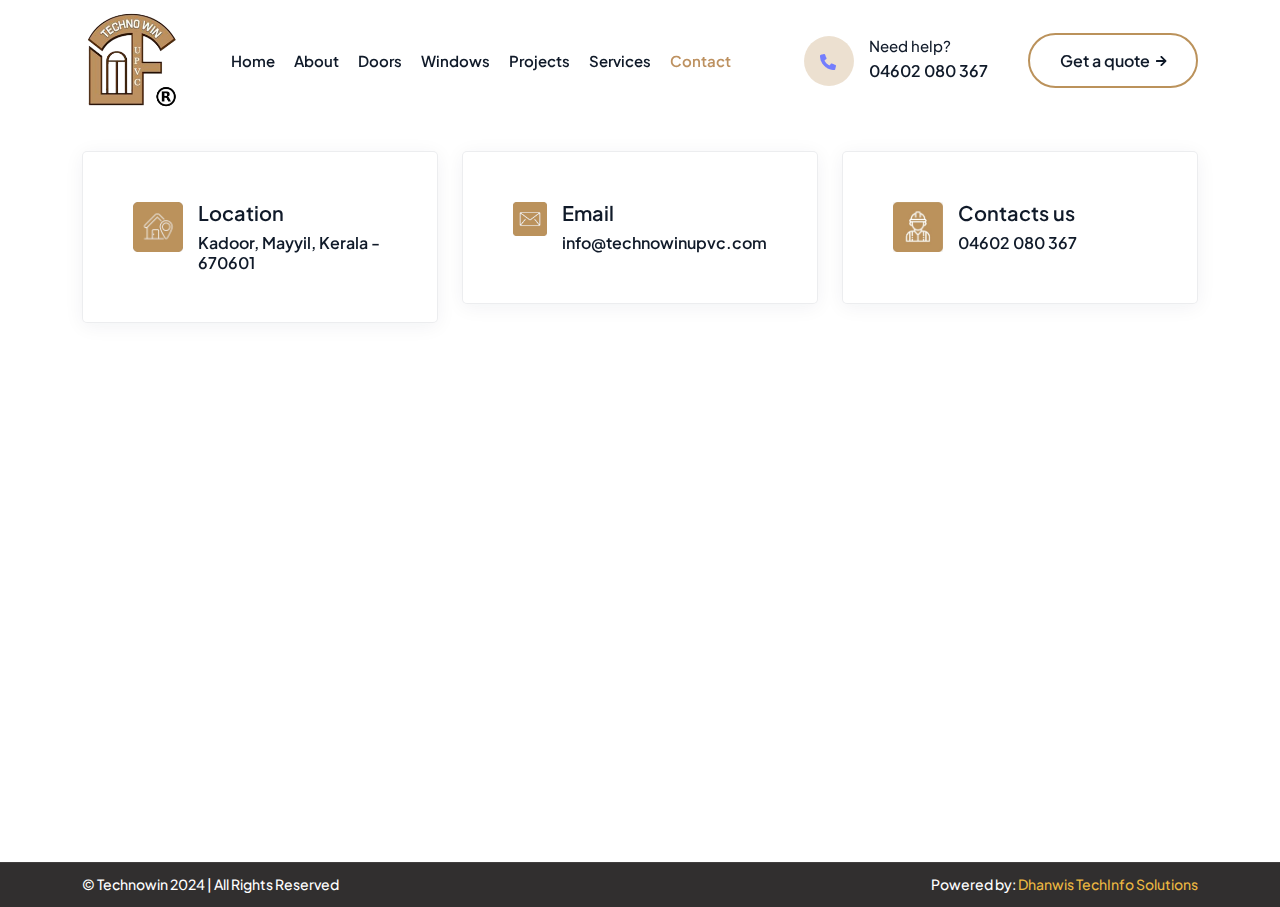
<file: contact.html>
<!DOCTYPE html>
<html lang="zxx">
<head>
    <meta charset="UTF-8">
    <meta name="viewport" content="width=device-width, initial-scale=1.0">
    <meta http-equiv="X-UA-Compatible" content="IE=edge" />
    <meta http-equiv="X-UA-Compatible" content="ie=edge">
    <title>Technowin</title>
    <link rel=icon href="mine/img/techno-win-logo.png" sizes="20x20" type="image/png">

    <!-- Stylesheet -->
    <link rel="stylesheet" href="assets/css/bootstrap.min.css">
    <link rel="stylesheet" href="assets/css/animate.min.css">
    <link rel="stylesheet" href="assets/css/fontawesome.min.css">
    <link rel="stylesheet" href="assets/css/nice-select.min.css">
    <link rel="stylesheet" href="assets/css/magnific.min.css">
    <link rel="stylesheet" href="assets/css/style.css">
    <link rel="stylesheet" href="assets/css/responsive.css">

</head>
<style>
    /* Sticky navbar styles */
.navbar-area {
    z-index: 1000;
    transition: all 0.4s ease-in-out;
  }
  
  .sticky-active {
    position: fixed;
    top: 0;
    width: 100%;
    background-color: #fff; /* Change to your desired background color */
    box-shadow: 0 10px 20px 0 rgba(0, 0, 0, 0.05);
    animation: fadeInDown 300ms ease-in-out;
  }
  
  @keyframes fadeInDown {
    from {
      opacity: 0;
      transform: translateY(-10px);
    }
    to {
      opacity: 1;
      transform: translateY(0);
    }
  }
  
</style>
<body>

    <div class="body-overlay" id="body-overlay"></div>

    <!-- <div class="navbar-top pe-3 bg-gray d-lg-block d-none">
        <div class="container custom-container">
            <div class="row">
                <div class="col-lg-8">
                    <ul>
                        <li><i class="fa fa-envelope"></i> info@technowinupvc.com</li>
                        <li><i class="fa fa-map-marker-alt"></i> Kadoor, Mayyil, Kerala - 670601</li>
                    </ul>
                </div>
                <div class="col-lg-4 text-lg-end">
                    <ul class="topbar-right">
                        <li>Follow On: </li>
                        <li><a href="#"><i class="fab fa-facebook-f"></i></a></li>
                        <li><a href="#"><i class="fab fa-whatsapp"></i></a></li>
                        <li><a href="#"><i class="fab fa-twitter"></i></a></li>
                        <li><a href="#"><i class="fab fa-instagram"></i></a></li>
                        
                        
                    </ul>
                </div>
            </div>
        </div>
    </div> -->
    <!-- navbar start -->
    <nav class="navbar navbar-area navbar-area-2 navbar-expand-lg bg-white">
        <div class="container nav-container custom-container">
            <div class="responsive-mobile-menu">
                <button class="menu toggle-btn d-block d-lg-none" data-target="#itech_main_menu" 
                aria-expanded="false" aria-label="Toggle navigation">
                    <span class="icon-left"></span>
                    <span class="icon-right"></span>
                </button>
            </div>
            <div class="logo">
                <a href="index.html"><img src="mine/img/techno-win-logo.png" alt="img"></a>
            </div>
            
            <div class="collapse navbar-collapse" id="itech_main_menu">
                <ul class="navbar-nav menu-open text-lg-center ps-lg-5">
                    <li class="">
                        <a href="index.html">Home</a>
                       
                    </li>
                    <li class="">
                        <a href="about.html">About</a>
                        
                    </li>
                    <li class="">
                        <a href="doors.html">Doors</a>
                        
                    </li>
                    <li class="">
                        <a href="windows.html">Windows</a>
                        
                    </li>
                    <li class="">
                        <a href="projects.html">Projects</a>
                        
                    </li>
                    <li class="">
                        <a href="services.html">Services</a>
                        
                    </li>
                    
                    <li><a href="contact.html" style="color: #bd9160;">Contact</a></li>
                </ul>
            </div>
            <div class="nav-right-part nav-right-part-desktop d-lg-inline-flex align-item-center">
                <a class="navbar-phone d-xl-inline-block d-none" href="tel:">
                    <span class="icon">
                        <img src="assets/img/icon/1.png" alt="img">
                    </span>
                    <span>Need help?</span>
                    <h5>04602 080 367 </h5>
                </a>
                
                <a class="btn btn-border-base" href="#">Get a quote <i class="fa fa-arrow-right"></i></a>
            </div>
        </div>
    </nav>
    <!-- navbar end -->

    <!-- page title start -->
    <!-- <div class="breadcrumb-area bg-cover" style="background-image: url('./assets/img/bg/7.png');">
        <div class="container">
            <div class="breadcrumb-inner">
                <div class="row justify-content-center">
                    <div class="col-lg-6">
                        <h2 class="page-title">Contact</h2>
                    </div>
                    <div class="col-lg-6 text-lg-end">
                        <ul class="page-list">
                            <li><a href="index.html">Home</a></li>
                            <li>Contact</li>
                        </ul>
                    </div>
                </div>
            </div>
        </div>
    </div> -->
    <!-- page title end -->

    <!-- contact area start -->
    <!-- <div class="contact-area  pd-bottom-120">
        <div class="container">
            <div class="contact-page-inner bg-gray">
                <div class="section-title mb-4 pb-2">
                    <h2 class="title">Direct contact us? </h2>
                    <p class="content mb-0">Thank you for your interest in Technowin! We are dedicated to providing top-quality UPVC products for all your needs. Whether you have questions, need assistance, or want to discuss your project requirements, our team is here to help.</p>
                </div>
                <div class="row">
                    <div class="col-md-12">
                        <div class="single-input-inner">
                            <input type="text" placeholder="Your Name">
                        </div>
                    </div>
                    <div class="col-md-12">
                        <div class="single-input-inner">
                            <input type="text" placeholder="Your Email">
                        </div>
                    </div>
                    <div class="col-md-12">
                        <div class="single-input-inner">
                            <input type="text" placeholder="Your Contact">
                        </div>
                    </div>
                    <div class="col-12">
                        <div class="single-input-inner">
                            <textarea placeholder="Message"></textarea>
                        </div>
                    </div>
                    <div class="col-12 text-center">
                        <button class="btn btn-base border-radius-5">Send Message</button>
                    </div>
                </div>
            </div>
        </div>
    </div> -->
    <!-- contact area end -->

    

    <!-- contact list start -->
    <div class="contact-page-list" style="margin-top: 30px;">
        <div class="container">
            <div class="row justify-content-center">
                <div class="col-lg-4 col-md-6">
                    <div class="media single-contact-list">
                        <div class="media-left">
                            <img src="mine/img/contact/15.jpg" alt="img" width="50px">
                        </div>
                        <div class="media-body">
                            <h5>Location</h5>
                            <h6>Kadoor, Mayyil, Kerala - 670601 </h6>
                        </div>
                    </div>
                </div>
                <div class="col-lg-4 col-md-6">
                    <div class="media single-contact-list">
                        <div class="media-left">
                            <img src="mine/img/contact/14.jpg" alt="img" width="50px">
                        </div>
                        <div class="media-body">
                            <h5>Email</h5>
                            <h6>info@technowinupvc.com</h6>
                        </div>
                    </div>
                </div>
                <div class="col-lg-4 col-md-6">
                    <div class="media single-contact-list">
                        <div class="media-left">
                            <img src="mine/img/contact/contact.jpeg" alt="img" width="50px">
                        </div>
                        <div class="media-body">
                            <h5>Contacts us</h5>
                            <h6>04602 080 367</h6>
                        </div>
                    </div>
                </div>
            </div>
        </div>
    </div>
    <!-- contact list start -->

    <!-- map start -->
    <div class="contact-g-map">
        <iframe src="https://www.google.com/maps/embed?pb=!1m10!1m8!1m3!1d29208.601361499546!2d90.3598076!3d23.7803374!3m2!1i1024!2i768!4f13.1!5e0!3m2!1sen!2sbd!4v1589109092857!5m2!1sen!2sbd"></iframe>
    </div> 
    <!-- map end -->

    <div style="margin-top: 5rem;">
        <br>
        <br>
        <br>
    </div>
    <!-- footer area start -->
    <footer class="  mt-0">
        
        <div class="footer-bottom bg-gray-black">
            <div class="container">
                <div class="row">
                    <div class="col-md-6 align-self-center">
                        <p>© Technowin 2024 | All Rights Reserved</p>
                    </div>
                    <div class="col-md-6 text-lg-end">
                        <p>Powered by: 
                            <a href="http://dhanwis.com/" target="_blank" style="color: #ebb741;">Dhanwis TechInfo Solutions </a>
                        </p>
                    </div>
                </div>
            </div>
        </div>
    </footer>
    <!-- footer area end -->

    <!-- back to top area start -->
    <div class="back-to-top">
        <span class="back-top"><i class="fa fa-angle-up"></i></span>
    </div>
    <!-- back to top area end -->

    <script>
        document.addEventListener("DOMContentLoaded", function() {
          var navbar = document.querySelector('.navbar-area');
          var sticky = navbar.offsetTop;
      
          window.addEventListener('scroll', function() {
            
            if (window.pageYOffset > sticky) {
              navbar.classList.add('sticky-active');
            } else {
              navbar.classList.remove('sticky-active');
            }
          });
        });
      </script>


    <!-- all plugins here -->
    <script src="assets/js/jquery.min.js"></script>
    <script src="assets/js/bootstrap.min.js"></script>
    <script src="assets/js/fontawesome.min.js"></script>
    <script src="assets/js/magnific.min.js"></script>
    <script src="assets/js/nice-select.min.js"></script>
    <script src="assets/js/slick.min.js"></script>
    <script src="assets/js/owl.min.js"></script>
    <script src="assets/js/counter-up.min.js"></script>
    <script src="assets/js/waypoint.min.js"></script>
    <script src="assets/js/wow.min.js"></script>

    <!-- main js  -->
    <script src="assets/js/main.js"></script>
</body>
</html>
</file>
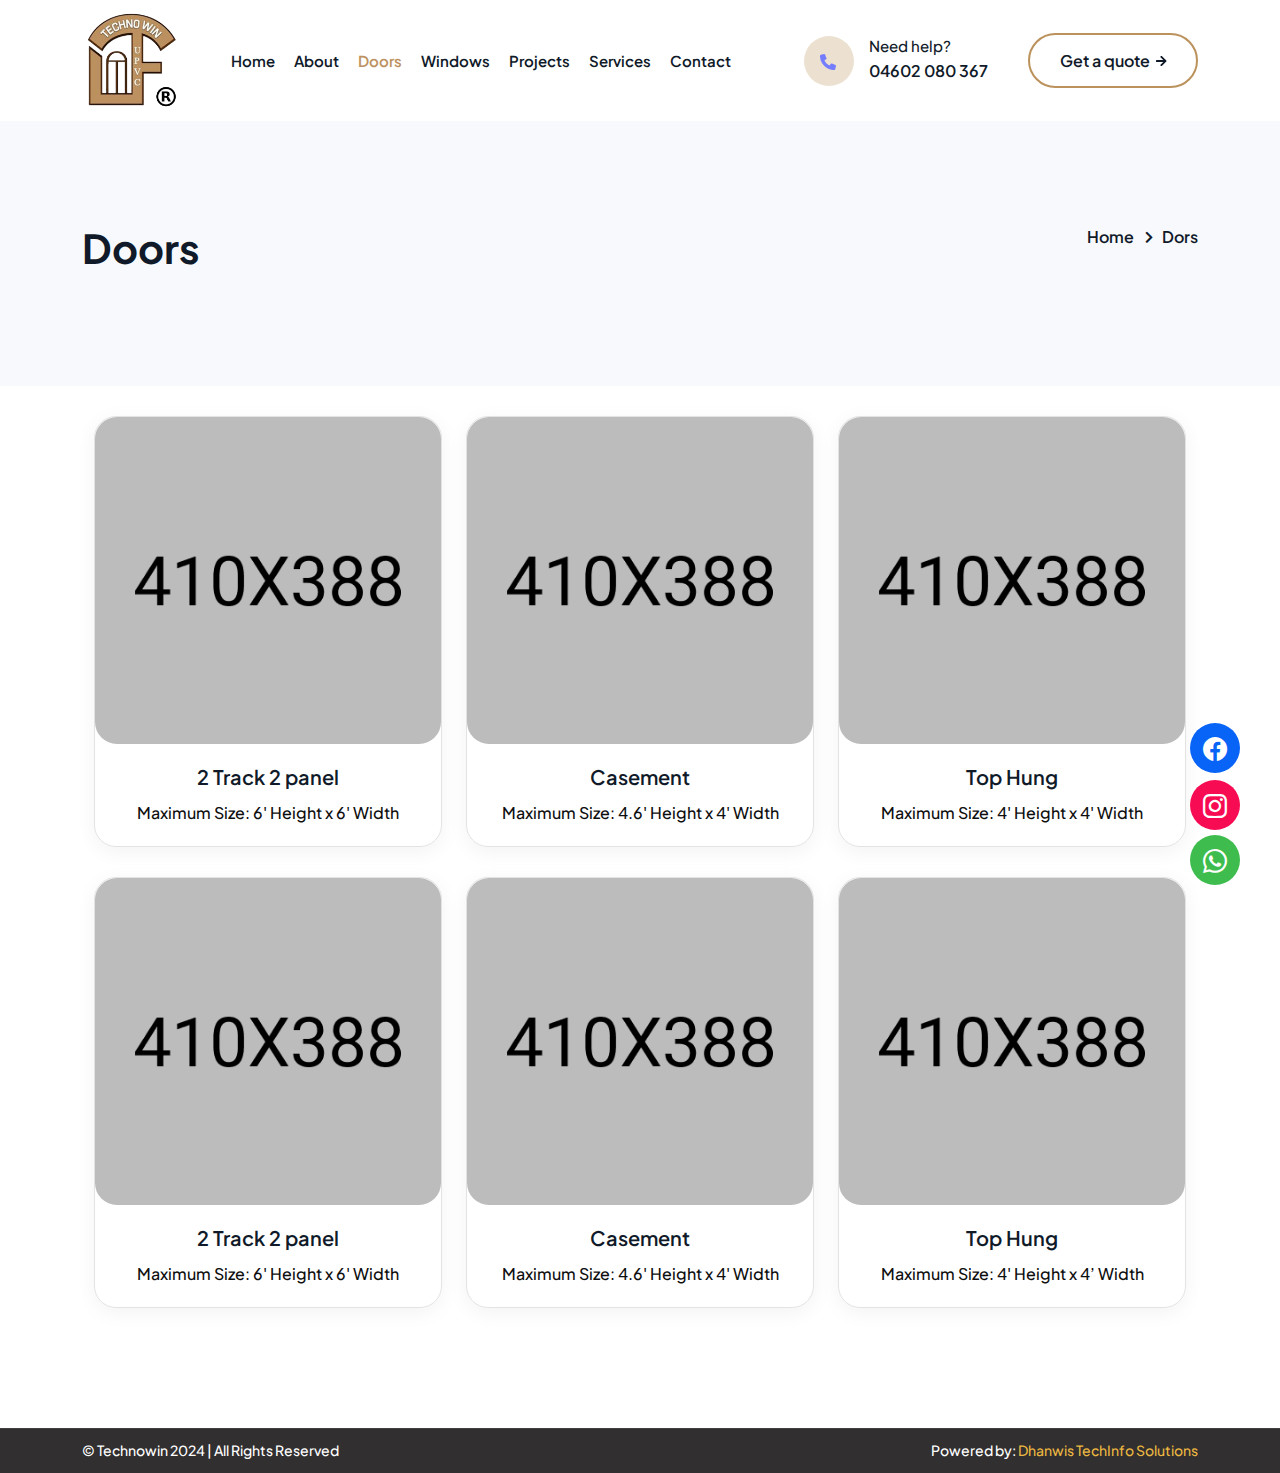
<file: doors.html>
<!DOCTYPE html>
<html lang="zxx">

<head>
    <meta charset="UTF-8">
    <meta name="viewport" content="width=device-width, initial-scale=1.0">
    <meta http-equiv="X-UA-Compatible" content="IE=edge" />
    <meta http-equiv="X-UA-Compatible" content="ie=edge">
    <title>Technowin</title>
    <link rel=icon href="mine/img/techno-win-logo.png" sizes="20x20" type="image/png">

    <!-- Stylesheet -->
    <link rel="stylesheet" href="assets/css/bootstrap.min.css">
    <link rel="stylesheet" href="assets/css/animate.min.css">
    <link rel="stylesheet" href="assets/css/fontawesome.min.css">
    <link rel="stylesheet" href="assets/css/nice-select.min.css">
    <link rel="stylesheet" href="assets/css/magnific.min.css">
    <link rel="stylesheet" href="assets/css/style.css">
    <link rel="stylesheet" href="assets/css/responsive.css">

    <!-- carousel -->
    <link href="https://fonts.googleapis.com/css?family=Lora:400,400i,700,700i&amp;subset=cyrillic" rel="stylesheet">
    <link href="https://fonts.googleapis.com/css?family=Montserrat:400,700" rel="stylesheet">
    <link href="carousel/css/style.css" rel="stylesheet" media="screen">

    <link rel="stylesheet" href="https://cdn.jsdelivr.net/npm/bootstrap-icons@1.11.3/font/bootstrap-icons.min.css">

    <link href="https://unpkg.com/aos@2.3.1/dist/aos.css" rel="stylesheet">
</head>
<style>
    /* Sticky navbar styles */
.navbar-area {
    z-index: 1000;
    transition: all 0.4s ease-in-out;
  }
  
  .sticky-active {
    position: fixed;
    top: 0;
    width: 100%;
    background-color: #fff; /* Change to your desired background color */
    box-shadow: 0 10px 20px 0 rgba(0, 0, 0, 0.05);
    animation: fadeInDown 300ms ease-in-out;
  }
  
  @keyframes fadeInDown {
    from {
      opacity: 0;
      transform: translateY(-10px);
    }
    to {
      opacity: 1;
      transform: translateY(0);
    }
  }
  
</style>
<body>

    <div class="body-overlay" id="body-overlay"></div>

    <!-- <div class="navbar-top pe-3 bg-gray d-lg-block d-none">
        <div class="container custom-container">
            <div class="row">
                <div class="col-lg-8">
                    <ul>
                        <li><i class="fa fa-envelope"></i> info@technowinupvc.com</li>
                        <li><i class="fa fa-map-marker-alt"></i> Kadoor, Mayyil, Kerala - 670601</li>
                    </ul>
                </div>
                <div class="col-lg-4 text-lg-end">
                    <ul class="topbar-right">
                        <li>Follow On: </li>
                        <li><a href="#"><i class="fab fa-facebook-f"></i></a></li>
                        <li><a href="#"><i class="fab fa-whatsapp"></i></a></li>
                        <li><a href="#"><i class="fab fa-twitter"></i></a></li>
                        <li><a href="#"><i class="fab fa-instagram"></i></a></li>
                        
                        
                    </ul>
                </div>
            </div>
        </div>
    </div> -->
    <!-- navbar start -->
    <nav class="navbar navbar-area navbar-area-2 navbar-expand-lg bg-white">
        <div class="container nav-container custom-container">
            <div class="responsive-mobile-menu">
                <button class="menu toggle-btn d-block d-lg-none" data-target="#itech_main_menu" 
                aria-expanded="false" aria-label="Toggle navigation">
                    <span class="icon-left"></span>
                    <span class="icon-right"></span>
                </button>
            </div>
            <div class="logo">
                <a href="index.html"><img src="mine/img/techno-win-logo.png" alt="img"></a>
            </div>
            
            <div class="collapse navbar-collapse" id="itech_main_menu">
                <ul class="navbar-nav menu-open text-lg-center ps-lg-5">
                    <li class="">
                        <a href="index.html">Home</a>
                       
                    </li>
                    <li class="">
                        <a href="about.html">About</a>
                        
                    </li>
                    <li class="">
                        <a href="doors.html" style="color: #bd9160;">Doors</a>
                        
                    </li>
                    <li class="">
                        <a href="windows.html" >Windows</a>
                        
                    </li>
                    <li class="">
                        <a href="projects.html">Projects</a>
                        
                    </li>
                    <li class="">
                        <a href="services.html">Services</a>
                        
                    </li>
                    
                    <li><a href="contact.html">Contact</a></li>
                </ul>
            </div>
            <div class="nav-right-part nav-right-part-desktop d-lg-inline-flex align-item-center">
                <a class="navbar-phone d-xl-inline-block d-none" href="tel:">
                    <span class="icon">
                        <img src="assets/img/icon/1.png" alt="img">
                    </span>
                    <span>Need help?</span>
                    <h5>04602 080 367 </h5>
                </a>
                
                <a class="btn btn-border-base" href="#">Get a quote <i class="fa fa-arrow-right"></i></a>
            </div>
        </div>
    </nav>
    <!-- navbar end -->

    <!-- page title start -->
    <div class="breadcrumb-area bg-cover" style="background-image: url('./assets/img/bg/7.png');">
        <div class="container">
            <div class="breadcrumb-inner">
                <div class="row justify-content-center">
                    <div class="col-lg-6">
                        <h2 class="page-title">Doors</h2>
                    </div>
                    <div class="col-lg-6 text-lg-end">
                        <ul class="page-list">
                            <li><a href="index.html">Home</a></li>
                            <li>Dors</li>
                        </ul>
                    </div>
                </div>
            </div>
        </div>
    </div>
    <!-- page title end -->

    <!-- project area start -->
    <div class="project-area bg-relative" style="padding-top: 30px;">
        <div class="container">
            <!-- <nav class="text-center">
                <div class="nav nav-tabs project-nav-tab d-inline-flex mb-5" id="nav-tab" role="tablist">
                    <button class="nav-link active" id="nav-tabs1-tab" data-bs-toggle="tab" data-bs-target="#nav-tabs1" type="button" role="tab" aria-controls="nav-tabs1" aria-selected="true">View All</button>
                    <button class="nav-link" id="nav-tabs2-tab" data-bs-toggle="tab" data-bs-target="#nav-tabs2" type="button" role="tab" aria-controls="nav-tabs2" aria-selected="false">Window</button>
                    <button class="nav-link" id="nav-tabs3-tab" data-bs-toggle="tab" data-bs-target="#nav-tabs3" type="button" role="tab" aria-controls="nav-tabs3" aria-selected="false">Doors</button>
                </div>
            </nav> -->
            <div class="tab-content" id="nav-tabContent">
                <div class="tab-pane fade show active" id="nav-tabs1" role="tabpanel" aria-labelledby="nav-tabs1-tab">
                    <div class="team-area bg-relative pd-bottom-90">
                        <div class="container">
                            <div class="row">
                                <div class="col-lg-4 col-md-6">
                                    <div class="single-team-inner text-center">
                                        <div class="thumb">
                                            <img src="assets/img/team/1.png" alt="img">
                                            
                                        </div>
                                        <div class="details">
                                            <h5><a href="team-details.html">2 Track 2 panel</a></h5>
                                            <p>Maximum Size: 6' Height x 6' Width</p>
                                        </div>
                                    </div>
                                </div>
                                <div class="col-lg-4 col-md-6">
                                    <div class="single-team-inner text-center">
                                        <div class="thumb">
                                            <img src="assets/img/team/2.png" alt="img">
                                            
                                        </div>
                                        <div class="details">
                                            <h5><a href="team-details.html">Casement</a></h5>
                                            <p>Maximum Size: 4.6' Height x 4' Width</p>
                                        </div>
                                    </div>
                                </div>
                                <div class="col-lg-4 col-md-6">
                                    <div class="single-team-inner text-center">
                                        <div class="thumb">
                                            <img src="assets/img/team/3.png" alt="img">
                                            
                                        </div>
                                        <div class="details">
                                            <h5><a href="team-details.html">Top Hung</a></h5>
                                            <p>Maximum Size: 4' Height x 4' Width</p>
                                        </div>
                                    </div>
                                </div>

                                <div class="col-lg-4 col-md-6">
                                    <div class="single-team-inner text-center">
                                        <div class="thumb">
                                            <img src="assets/img/team/1.png" alt="img">
                                            
                                        </div>
                                        <div class="details">
                                            <h5><a href="team-details.html">2 Track 2 panel</a></h5>
                                            <p>Maximum Size: 6' Height x 6' Width</p>
                                        </div>
                                    </div>
                                </div>
                                <div class="col-lg-4 col-md-6">
                                    <div class="single-team-inner text-center">
                                        <div class="thumb">
                                            <img src="assets/img/team/2.png" alt="img">
                                            
                                        </div>
                                        <div class="details">
                                            <h5><a href="team-details.html">Casement</a></h5>
                                            <p>Maximum Size: 4.6' Height x 4' Width</p>
                                        </div>
                                    </div>
                                </div>
                                <div class="col-lg-4 col-md-6">
                                    <div class="single-team-inner text-center">
                                        <div class="thumb">
                                            <img src="assets/img/team/3.png" alt="img">
                                            
                                        </div>
                                        <div class="details">
                                            <h5><a href="team-details.html">Top Hung</a></h5>
                                            <p>Maximum Size: 4' Height x 4’ Width</p>
                                        </div>
                                    </div>
                                </div>
                                

                            </div>
                        </div>
                    </div>
                </div>
                <div class="tab-pane fade" id="nav-tabs2" role="tabpanel" aria-labelledby="nav-tabs2-tab">
                    <div class="team-area bg-relative pd-bottom-90">
                        <div class="container">
                            <div class="row">
                                <div class="col-lg-4 col-md-6">
                                    <div class="single-team-inner text-center">
                                        <div class="thumb">
                                            <img src="assets/img/team/1.png" alt="img">
                                            
                                        </div>
                                        <div class="details">
                                            <h5><a href="team-details.html">2 Track 2 panel</a></h5>
                                            <p>Maximum Size: 6' Height x 6' Width</p>
                                        </div>
                                    </div>
                                </div>
                                <div class="col-lg-4 col-md-6">
                                    <div class="single-team-inner text-center">
                                        <div class="thumb">
                                            <img src="assets/img/team/2.png" alt="img">
                                            
                                        </div>
                                        <div class="details">
                                            <h5><a href="team-details.html">Casement</a></h5>
                                            <p>Maximum Size: 4.6' Height x 4' Width</p>
                                        </div>
                                    </div>
                                </div>
                                <div class="col-lg-4 col-md-6">
                                    <div class="single-team-inner text-center">
                                        <div class="thumb">
                                            <img src="assets/img/team/3.png" alt="img">
                                            
                                        </div>
                                        <div class="details">
                                            <h5><a href="team-details.html">Top Hung</a></h5>
                                            <p>Maximum Size: 4' Height x 4' Width</p>
                                        </div>
                                    </div>
                                </div>

                                <div class="col-lg-4 col-md-6">
                                    <div class="single-team-inner text-center">
                                        <div class="thumb">
                                            <img src="assets/img/team/1.png" alt="img">
                                            
                                        </div>
                                        <div class="details">
                                            <h5><a href="team-details.html">2 Track 2 panel</a></h5>
                                            <p>Maximum Size: 6' Height x 6' Width</p>
                                        </div>
                                    </div>
                                </div>
                                <div class="col-lg-4 col-md-6">
                                    <div class="single-team-inner text-center">
                                        <div class="thumb">
                                            <img src="assets/img/team/2.png" alt="img">
                                            
                                        </div>
                                        <div class="details">
                                            <h5><a href="team-details.html">Casement</a></h5>
                                            <p>Maximum Size: 4.6' Height x 4' Width</p>
                                        </div>
                                    </div>
                                </div>
                                <div class="col-lg-4 col-md-6">
                                    <div class="single-team-inner text-center">
                                        <div class="thumb">
                                            <img src="assets/img/team/3.png" alt="img">
                                            
                                        </div>
                                        <div class="details">
                                            <h5><a href="team-details.html">Top Hung</a></h5>
                                            <p>Maximum Size: 4' Height x 4’ Width</p>
                                        </div>
                                    </div>
                                </div>
                                

                            </div>
                        </div>
                    </div>
                </div>
                <div class="tab-pane fade" id="nav-tabs3" role="tabpanel" aria-labelledby="nav-tabs3-tab">
                    <div class="team-area bg-relative pd-bottom-90">
                        <div class="container">
                            <div class="row">
                                <div class="col-lg-4 col-md-6">
                                    <div class="single-team-inner text-center">
                                        <div class="thumb">
                                            <img src="assets/img/team/1.png" alt="img">
                                            
                                        </div>
                                        <div class="details">
                                            <h5><a href="team-details.html">2 Track 2 panel</a></h5>
                                            <p>Maximum Size: 6' Height x 6' Width</p>
                                        </div>
                                    </div>
                                </div>
                                <div class="col-lg-4 col-md-6">
                                    <div class="single-team-inner text-center">
                                        <div class="thumb">
                                            <img src="assets/img/team/2.png" alt="img">
                                            
                                        </div>
                                        <div class="details">
                                            <h5><a href="team-details.html">Casement</a></h5>
                                            <p>Maximum Size: 4.6' Height x 4' Width</p>
                                        </div>
                                    </div>
                                </div>
                                <div class="col-lg-4 col-md-6">
                                    <div class="single-team-inner text-center">
                                        <div class="thumb">
                                            <img src="assets/img/team/3.png" alt="img">
                                            
                                        </div>
                                        <div class="details">
                                            <h5><a href="team-details.html">Top Hung</a></h5>
                                            <p>Maximum Size: 4' Height x 4' Width</p>
                                        </div>
                                    </div>
                                </div>

                                <div class="col-lg-4 col-md-6">
                                    <div class="single-team-inner text-center">
                                        <div class="thumb">
                                            <img src="assets/img/team/1.png" alt="img">
                                            
                                        </div>
                                        <div class="details">
                                            <h5><a href="team-details.html">2 Track 2 panel</a></h5>
                                            <p>Maximum Size: 6' Height x 6' Width</p>
                                        </div>
                                    </div>
                                </div>
                                <div class="col-lg-4 col-md-6">
                                    <div class="single-team-inner text-center">
                                        <div class="thumb">
                                            <img src="assets/img/team/2.png" alt="img">
                                            
                                        </div>
                                        <div class="details">
                                            <h5><a href="team-details.html">Casement</a></h5>
                                            <p>Maximum Size: 4.6' Height x 4' Width</p>
                                        </div>
                                    </div>
                                </div>
                                <div class="col-lg-4 col-md-6">
                                    <div class="single-team-inner text-center">
                                        <div class="thumb">
                                            <img src="assets/img/team/3.png" alt="img">
                                            
                                        </div>
                                        <div class="details">
                                            <h5><a href="team-details.html">Top Hung</a></h5>
                                            <p>Maximum Size: 4' Height x 4’ Width</p>
                                        </div>
                                    </div>
                                </div>
                                

                            </div>
                        </div>
                    </div>
                </div>
                
            </div>
        </div>
    </div>
    <!-- project area end -->

   


    <!-- footer area start -->
    <footer class="  mt-0">
        
        <div class="footer-bottom bg-gray-black">
            <div class="container">
                <div class="row">
                    <div class="col-md-6 align-self-center">
                        <p>© Technowin 2024 | All Rights Reserved</p>
                    </div>
                    <div class="col-md-6 text-lg-end">
                        <p>Powered by: 
                            <a href="http://dhanwis.com/" target="_blank" style="color: #ebb741;">Dhanwis TechInfo Solutions </a>
                        </p>
                    </div>
                </div>
            </div>
        </div>
    </footer>
    <!-- footer area end -->

    <a href="https://wa.me/your-phonenumber" target="_blank" id="whatsapp-icon">
        <i class="bi bi-whatsapp"></i>
      </a>
    
    <a href="https://www.instagram.com/your-instagram" target="_blank" id="instagram-icon">
    <i class="bi bi-instagram"></i>
    </a>

    <a href="https://www.facebook.com/your-facebook" target="_blank" id="facebook-icon">
    <i class="bi bi-facebook"></i>
    </a>



    <!-- back to top area start -->
    <!-- <div class="back-to-top">
        <span class="back-top"><i class="fa fa-angle-up"></i></span>
    </div> -->
    <!-- back to top area end -->

    <script>
        document.addEventListener("DOMContentLoaded", function() {
          var navbar = document.querySelector('.navbar-area');
          var sticky = navbar.offsetTop;
      
          window.addEventListener('scroll', function() {
            
            if (window.pageYOffset > sticky) {
              navbar.classList.add('sticky-active');
            } else {
              navbar.classList.remove('sticky-active');
            }
          });
        });
      </script>

    <script src="https://unpkg.com/aos@2.3.1/dist/aos.js"></script>

    <script>
        AOS.init();
      </script>

    <!-- all plugins here -->
    <script src="assets/js/jquery.min.js"></script>
    <script src="assets/js/bootstrap.min.js"></script>
    <script src="assets/js/fontawesome.min.js"></script>
    <script src="assets/js/magnific.min.js"></script>
    <script src="assets/js/nice-select.min.js"></script>
    <script src="assets/js/slick.min.js"></script>
    <script src="assets/js/owl.min.js"></script>
    <script src="assets/js/counter-up.min.js"></script>
    <script src="assets/js/waypoint.min.js"></script>
    <script src="assets/js/wow.min.js"></script>

    <!-- main js  -->
    <script src="assets/js/main.js"></script>



    <script src="carousel/js/jquery.min.js"></script>
    <script src="carousel/js/bootstrap.min.js"></script>
    <script src="carousel/js/jquery.validate.min.js"></script>
    <script src="carousel/js/jquery.ajaxchimp.min.js"></script>
    <script src="carousel/js/jquery.magnific-popup.js"></script>
    <script src="carousel/js/owl.carousel.min.js"></script>
    <script src="carousel/js/isotope.pkgd.min.js"></script>
    <script src="carousel/js/imagesloaded.pkgd.js"></script>

    <!-- carousel REVOLUTION -->
    <script src="carousel/js/rev-slider/jquery.themepunch.tools.min.js"></script>
    <script src="carousel/js/rev-slider/jquery.themepunch.revolution.min.js"></script>

    <!-- carousel REVOLUTION 5x EXTENSIONS   -->
    <script src="carousel/js/rev-slider/revolution.extension.actions.min.js"></script>
    <script src="carousel/js/rev-slider/revolution.extension.carousel.min.js"></script>
    <script src="carousel/js/rev-slider/revolution.extension.kenburn.min.js"></script>
    <script src="carousel/js/rev-slider/revolution.extension.layeranimation.min.js"></script>
    <script src="carousel/js/rev-slider/revolution.extension.migration.min.js"></script>
    <script src="carousel/js/rev-slider/revolution.extension.navigation.min.js"></script>
    <script src="carousel/js/rev-slider/revolution.extension.parallax.min.js"></script>
    <script src="carousel/js/rev-slider/revolution.extension.slideanims.min.js"></script>
    <script src="carousel/js/rev-slider/revolution.extension.video.min.js"></script>
    <script src="carousel/js/rev-slider-init.js"></script>
    <script src="carousel/js/interface.js"></script>
</body>

</html>
</file>
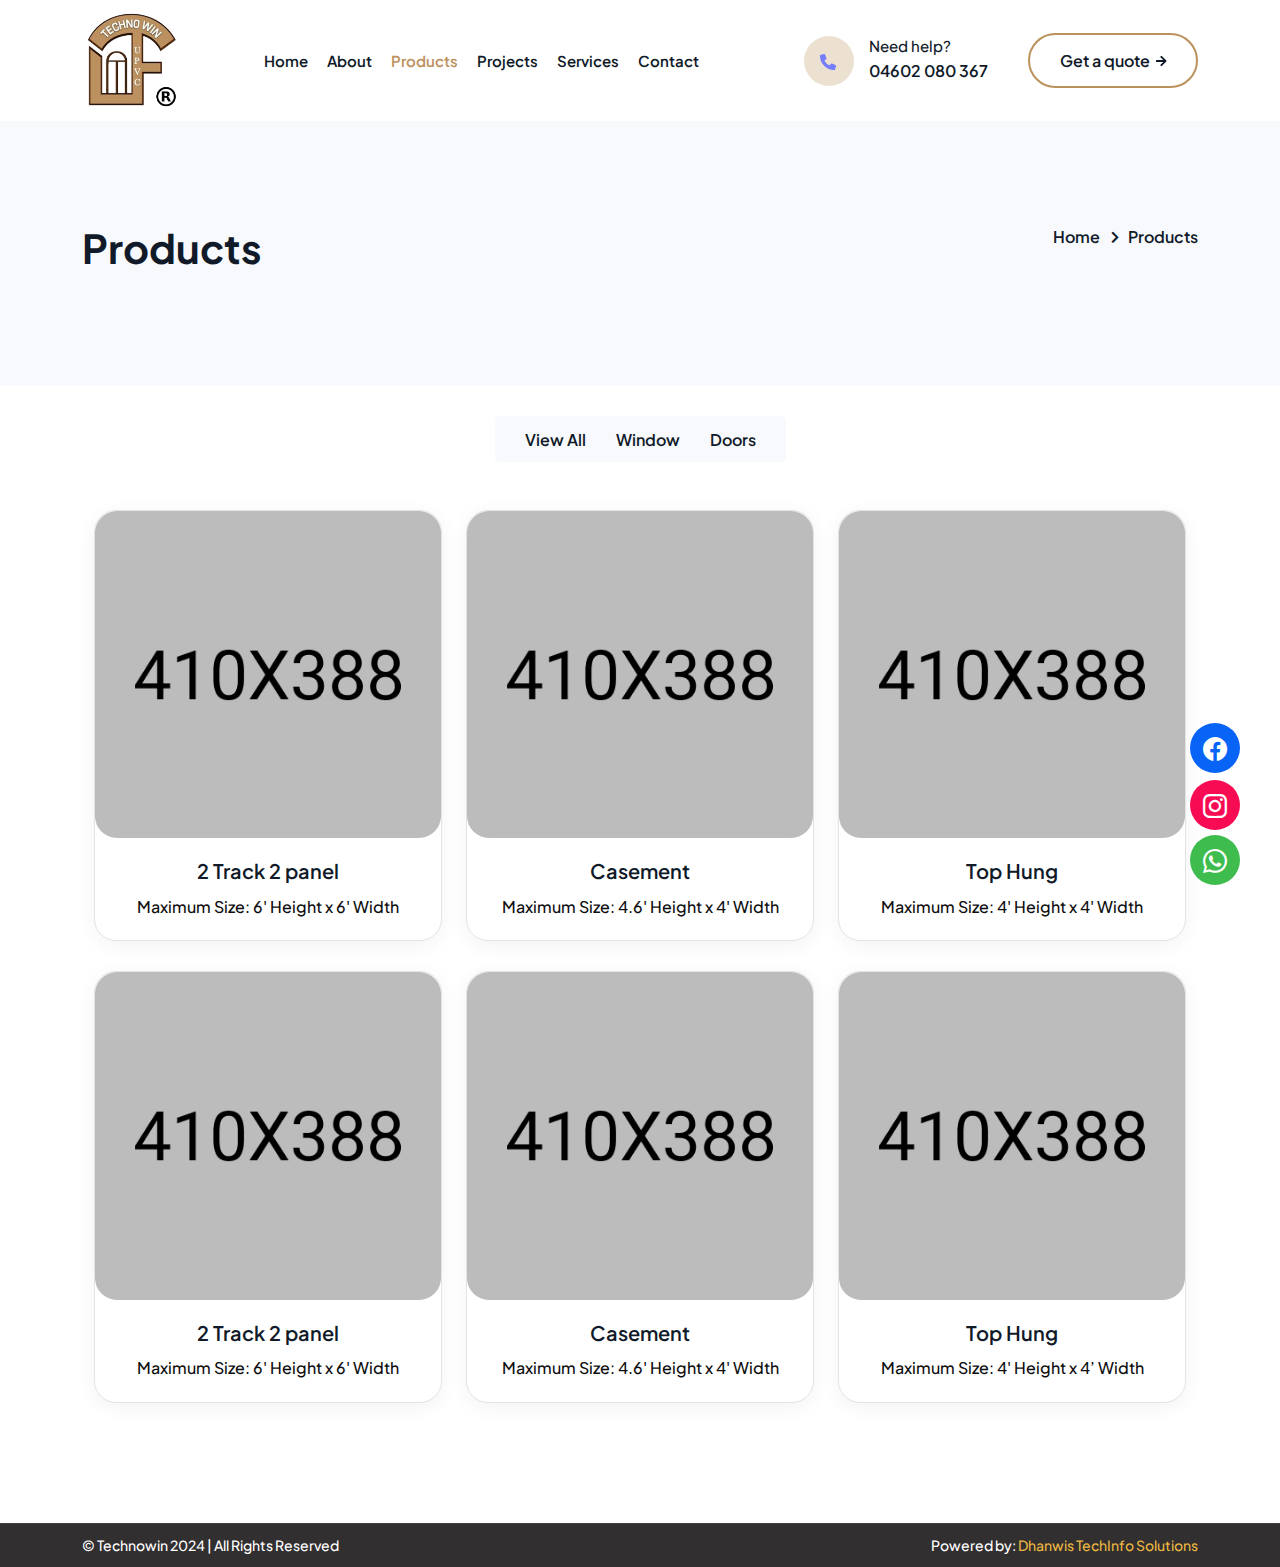
<file: products.html>
<!DOCTYPE html>
<html lang="zxx">

<head>
    <meta charset="UTF-8">
    <meta name="viewport" content="width=device-width, initial-scale=1.0">
    <meta http-equiv="X-UA-Compatible" content="IE=edge" />
    <meta http-equiv="X-UA-Compatible" content="ie=edge">
    <title>Technowin</title>
    <link rel=icon href="mine/img/techno-win-logo.png" sizes="20x20" type="image/png">

    <!-- Stylesheet -->
    <link rel="stylesheet" href="assets/css/bootstrap.min.css">
    <link rel="stylesheet" href="assets/css/animate.min.css">
    <link rel="stylesheet" href="assets/css/fontawesome.min.css">
    <link rel="stylesheet" href="assets/css/nice-select.min.css">
    <link rel="stylesheet" href="assets/css/magnific.min.css">
    <link rel="stylesheet" href="assets/css/style.css">
    <link rel="stylesheet" href="assets/css/responsive.css">

    <!-- carousel -->
    <link href="https://fonts.googleapis.com/css?family=Lora:400,400i,700,700i&amp;subset=cyrillic" rel="stylesheet">
    <link href="https://fonts.googleapis.com/css?family=Montserrat:400,700" rel="stylesheet">
    <link href="carousel/css/style.css" rel="stylesheet" media="screen">

    <link rel="stylesheet" href="https://cdn.jsdelivr.net/npm/bootstrap-icons@1.11.3/font/bootstrap-icons.min.css">

    <link href="https://unpkg.com/aos@2.3.1/dist/aos.css" rel="stylesheet">
</head>
<style>
    /* Sticky navbar styles */
.navbar-area {
    z-index: 1000;
    transition: all 0.4s ease-in-out;
  }
  
  .sticky-active {
    position: fixed;
    top: 0;
    width: 100%;
    background-color: #fff; /* Change to your desired background color */
    box-shadow: 0 10px 20px 0 rgba(0, 0, 0, 0.05);
    animation: fadeInDown 300ms ease-in-out;
  }
  
  @keyframes fadeInDown {
    from {
      opacity: 0;
      transform: translateY(-10px);
    }
    to {
      opacity: 1;
      transform: translateY(0);
    }
  }
  
</style>
<body>

    <div class="body-overlay" id="body-overlay"></div>

    <!-- <div class="navbar-top pe-3 bg-gray d-lg-block d-none">
        <div class="container custom-container">
            <div class="row">
                <div class="col-lg-8">
                    <ul>
                        <li><i class="fa fa-envelope"></i> info@technowinupvc.com</li>
                        <li><i class="fa fa-map-marker-alt"></i> Kadoor, Mayyil, Kerala - 670601</li>
                    </ul>
                </div>
                <div class="col-lg-4 text-lg-end">
                    <ul class="topbar-right">
                        <li>Follow On: </li>
                        <li><a href="#"><i class="fab fa-facebook-f"></i></a></li>
                        <li><a href="#"><i class="fab fa-whatsapp"></i></a></li>
                        <li><a href="#"><i class="fab fa-twitter"></i></a></li>
                        <li><a href="#"><i class="fab fa-instagram"></i></a></li>
                        
                        
                    </ul>
                </div>
            </div>
        </div>
    </div> -->
    <!-- navbar start -->
    <nav class="navbar navbar-area navbar-area-2 navbar-expand-lg bg-white">
        <div class="container nav-container custom-container">
            <div class="responsive-mobile-menu">
                <button class="menu toggle-btn d-block d-lg-none" data-target="#itech_main_menu" 
                aria-expanded="false" aria-label="Toggle navigation">
                    <span class="icon-left"></span>
                    <span class="icon-right"></span>
                </button>
            </div>
            <div class="logo">
                <a href="index.html"><img src="mine/img/techno-win-logo.png" alt="img"></a>
            </div>
            
            <div class="collapse navbar-collapse" id="itech_main_menu">
                <ul class="navbar-nav menu-open text-lg-center ps-lg-5">
                    <li class="">
                        <a href="index.html">Home</a>
                       
                    </li>
                    <li class="">
                        <a href="about.html">About</a>
                        
                    </li>
                    <li class="">
                        <a href="products.html" style="color: #bd9160;">Products</a>
                        
                    </li>
                    <li class="">
                        <a href="projects.html">Projects</a>
                        
                    </li>
                    <li class="">
                        <a href="services.html">Services</a>
                        
                    </li>
                    
                    <li><a href="contact.html">Contact</a></li>
                </ul>
            </div>
            <div class="nav-right-part nav-right-part-desktop d-lg-inline-flex align-item-center">
                <a class="navbar-phone d-xl-inline-block d-none" href="tel:">
                    <span class="icon">
                        <img src="assets/img/icon/1.png" alt="img">
                    </span>
                    <span>Need help?</span>
                    <h5>04602 080 367 </h5>
                </a>
                
                <a class="btn btn-border-base" href="#">Get a quote <i class="fa fa-arrow-right"></i></a>
            </div>
        </div>
    </nav>
    <!-- navbar end -->

    <!-- page title start -->
    <div class="breadcrumb-area bg-cover" style="background-image: url('./assets/img/bg/7.png');">
        <div class="container">
            <div class="breadcrumb-inner">
                <div class="row justify-content-center">
                    <div class="col-lg-6">
                        <h2 class="page-title">Products</h2>
                    </div>
                    <div class="col-lg-6 text-lg-end">
                        <ul class="page-list">
                            <li><a href="index.html">Home</a></li>
                            <li>Products</li>
                        </ul>
                    </div>
                </div>
            </div>
        </div>
    </div>
    <!-- page title end -->

    <!-- project area start -->
    <div class="project-area bg-relative" style="padding-top: 30px;">
        <div class="container">
            <nav class="text-center">
                <div class="nav nav-tabs project-nav-tab d-inline-flex mb-5" id="nav-tab" role="tablist">
                    <button class="nav-link active" id="nav-tabs1-tab" data-bs-toggle="tab" data-bs-target="#nav-tabs1" type="button" role="tab" aria-controls="nav-tabs1" aria-selected="true">View All</button>
                    <button class="nav-link" id="nav-tabs2-tab" data-bs-toggle="tab" data-bs-target="#nav-tabs2" type="button" role="tab" aria-controls="nav-tabs2" aria-selected="false">Window</button>
                    <button class="nav-link" id="nav-tabs3-tab" data-bs-toggle="tab" data-bs-target="#nav-tabs3" type="button" role="tab" aria-controls="nav-tabs3" aria-selected="false">Doors</button>
                </div>
            </nav>
            <div class="tab-content" id="nav-tabContent">
                <div class="tab-pane fade show active" id="nav-tabs1" role="tabpanel" aria-labelledby="nav-tabs1-tab">
                    <div class="team-area bg-relative pd-bottom-90">
                        <div class="container">
                            <div class="row">
                                <div class="col-lg-4 col-md-6">
                                    <div class="single-team-inner text-center">
                                        <div class="thumb">
                                            <img src="assets/img/team/1.png" alt="img">
                                            
                                        </div>
                                        <div class="details">
                                            <h5><a href="team-details.html">2 Track 2 panel</a></h5>
                                            <p>Maximum Size: 6' Height x 6' Width</p>
                                        </div>
                                    </div>
                                </div>
                                <div class="col-lg-4 col-md-6">
                                    <div class="single-team-inner text-center">
                                        <div class="thumb">
                                            <img src="assets/img/team/2.png" alt="img">
                                            
                                        </div>
                                        <div class="details">
                                            <h5><a href="team-details.html">Casement</a></h5>
                                            <p>Maximum Size: 4.6' Height x 4' Width</p>
                                        </div>
                                    </div>
                                </div>
                                <div class="col-lg-4 col-md-6">
                                    <div class="single-team-inner text-center">
                                        <div class="thumb">
                                            <img src="assets/img/team/3.png" alt="img">
                                            
                                        </div>
                                        <div class="details">
                                            <h5><a href="team-details.html">Top Hung</a></h5>
                                            <p>Maximum Size: 4' Height x 4' Width</p>
                                        </div>
                                    </div>
                                </div>

                                <div class="col-lg-4 col-md-6">
                                    <div class="single-team-inner text-center">
                                        <div class="thumb">
                                            <img src="assets/img/team/1.png" alt="img">
                                            
                                        </div>
                                        <div class="details">
                                            <h5><a href="team-details.html">2 Track 2 panel</a></h5>
                                            <p>Maximum Size: 6' Height x 6' Width</p>
                                        </div>
                                    </div>
                                </div>
                                <div class="col-lg-4 col-md-6">
                                    <div class="single-team-inner text-center">
                                        <div class="thumb">
                                            <img src="assets/img/team/2.png" alt="img">
                                            
                                        </div>
                                        <div class="details">
                                            <h5><a href="team-details.html">Casement</a></h5>
                                            <p>Maximum Size: 4.6' Height x 4' Width</p>
                                        </div>
                                    </div>
                                </div>
                                <div class="col-lg-4 col-md-6">
                                    <div class="single-team-inner text-center">
                                        <div class="thumb">
                                            <img src="assets/img/team/3.png" alt="img">
                                            
                                        </div>
                                        <div class="details">
                                            <h5><a href="team-details.html">Top Hung</a></h5>
                                            <p>Maximum Size: 4' Height x 4’ Width</p>
                                        </div>
                                    </div>
                                </div>
                                

                            </div>
                        </div>
                    </div>
                </div>
                <div class="tab-pane fade" id="nav-tabs2" role="tabpanel" aria-labelledby="nav-tabs2-tab">
                    <div class="team-area bg-relative pd-bottom-90">
                        <div class="container">
                            <div class="row">
                                <div class="col-lg-4 col-md-6">
                                    <div class="single-team-inner text-center">
                                        <div class="thumb">
                                            <img src="assets/img/team/1.png" alt="img">
                                            
                                        </div>
                                        <div class="details">
                                            <h5><a href="team-details.html">2 Track 2 panel</a></h5>
                                            <p>Maximum Size: 6' Height x 6' Width</p>
                                        </div>
                                    </div>
                                </div>
                                <div class="col-lg-4 col-md-6">
                                    <div class="single-team-inner text-center">
                                        <div class="thumb">
                                            <img src="assets/img/team/2.png" alt="img">
                                            
                                        </div>
                                        <div class="details">
                                            <h5><a href="team-details.html">Casement</a></h5>
                                            <p>Maximum Size: 4.6' Height x 4' Width</p>
                                        </div>
                                    </div>
                                </div>
                                <div class="col-lg-4 col-md-6">
                                    <div class="single-team-inner text-center">
                                        <div class="thumb">
                                            <img src="assets/img/team/3.png" alt="img">
                                            
                                        </div>
                                        <div class="details">
                                            <h5><a href="team-details.html">Top Hung</a></h5>
                                            <p>Maximum Size: 4' Height x 4' Width</p>
                                        </div>
                                    </div>
                                </div>

                                <div class="col-lg-4 col-md-6">
                                    <div class="single-team-inner text-center">
                                        <div class="thumb">
                                            <img src="assets/img/team/1.png" alt="img">
                                            
                                        </div>
                                        <div class="details">
                                            <h5><a href="team-details.html">2 Track 2 panel</a></h5>
                                            <p>Maximum Size: 6' Height x 6' Width</p>
                                        </div>
                                    </div>
                                </div>
                                <div class="col-lg-4 col-md-6">
                                    <div class="single-team-inner text-center">
                                        <div class="thumb">
                                            <img src="assets/img/team/2.png" alt="img">
                                            
                                        </div>
                                        <div class="details">
                                            <h5><a href="team-details.html">Casement</a></h5>
                                            <p>Maximum Size: 4.6' Height x 4' Width</p>
                                        </div>
                                    </div>
                                </div>
                                <div class="col-lg-4 col-md-6">
                                    <div class="single-team-inner text-center">
                                        <div class="thumb">
                                            <img src="assets/img/team/3.png" alt="img">
                                            
                                        </div>
                                        <div class="details">
                                            <h5><a href="team-details.html">Top Hung</a></h5>
                                            <p>Maximum Size: 4' Height x 4’ Width</p>
                                        </div>
                                    </div>
                                </div>
                                

                            </div>
                        </div>
                    </div>
                </div>
                <div class="tab-pane fade" id="nav-tabs3" role="tabpanel" aria-labelledby="nav-tabs3-tab">
                    <div class="team-area bg-relative pd-bottom-90">
                        <div class="container">
                            <div class="row">
                                <div class="col-lg-4 col-md-6">
                                    <div class="single-team-inner text-center">
                                        <div class="thumb">
                                            <img src="assets/img/team/1.png" alt="img">
                                            
                                        </div>
                                        <div class="details">
                                            <h5><a href="team-details.html">2 Track 2 panel</a></h5>
                                            <p>Maximum Size: 6' Height x 6' Width</p>
                                        </div>
                                    </div>
                                </div>
                                <div class="col-lg-4 col-md-6">
                                    <div class="single-team-inner text-center">
                                        <div class="thumb">
                                            <img src="assets/img/team/2.png" alt="img">
                                            
                                        </div>
                                        <div class="details">
                                            <h5><a href="team-details.html">Casement</a></h5>
                                            <p>Maximum Size: 4.6' Height x 4' Width</p>
                                        </div>
                                    </div>
                                </div>
                                <div class="col-lg-4 col-md-6">
                                    <div class="single-team-inner text-center">
                                        <div class="thumb">
                                            <img src="assets/img/team/3.png" alt="img">
                                            
                                        </div>
                                        <div class="details">
                                            <h5><a href="team-details.html">Top Hung</a></h5>
                                            <p>Maximum Size: 4' Height x 4' Width</p>
                                        </div>
                                    </div>
                                </div>

                                <div class="col-lg-4 col-md-6">
                                    <div class="single-team-inner text-center">
                                        <div class="thumb">
                                            <img src="assets/img/team/1.png" alt="img">
                                            
                                        </div>
                                        <div class="details">
                                            <h5><a href="team-details.html">2 Track 2 panel</a></h5>
                                            <p>Maximum Size: 6' Height x 6' Width</p>
                                        </div>
                                    </div>
                                </div>
                                <div class="col-lg-4 col-md-6">
                                    <div class="single-team-inner text-center">
                                        <div class="thumb">
                                            <img src="assets/img/team/2.png" alt="img">
                                            
                                        </div>
                                        <div class="details">
                                            <h5><a href="team-details.html">Casement</a></h5>
                                            <p>Maximum Size: 4.6' Height x 4' Width</p>
                                        </div>
                                    </div>
                                </div>
                                <div class="col-lg-4 col-md-6">
                                    <div class="single-team-inner text-center">
                                        <div class="thumb">
                                            <img src="assets/img/team/3.png" alt="img">
                                            
                                        </div>
                                        <div class="details">
                                            <h5><a href="team-details.html">Top Hung</a></h5>
                                            <p>Maximum Size: 4' Height x 4’ Width</p>
                                        </div>
                                    </div>
                                </div>
                                

                            </div>
                        </div>
                    </div>
                </div>
                
            </div>
        </div>
    </div>
    <!-- project area end -->

   


    <!-- footer area start -->
    <footer class="  mt-0">
        
        <div class="footer-bottom bg-gray-black">
            <div class="container">
                <div class="row">
                    <div class="col-md-6 align-self-center">
                        <p>© Technowin 2024 | All Rights Reserved</p>
                    </div>
                    <div class="col-md-6 text-lg-end">
                        <p>Powered by: 
                            <a href="http://dhanwis.com/" target="_blank" style="color: #ebb741;">Dhanwis TechInfo Solutions </a>
                        </p>
                    </div>
                </div>
            </div>
        </div>
    </footer>
    <!-- footer area end -->

    <a href="https://wa.me/your-phonenumber" target="_blank" id="whatsapp-icon">
        <i class="bi bi-whatsapp"></i>
      </a>
    
    <a href="https://www.instagram.com/your-instagram" target="_blank" id="instagram-icon">
    <i class="bi bi-instagram"></i>
    </a>

    <a href="https://www.facebook.com/your-facebook" target="_blank" id="facebook-icon">
    <i class="bi bi-facebook"></i>
    </a>



    <!-- back to top area start -->
    <!-- <div class="back-to-top">
        <span class="back-top"><i class="fa fa-angle-up"></i></span>
    </div> -->
    <!-- back to top area end -->

    <script>
        document.addEventListener("DOMContentLoaded", function() {
          var navbar = document.querySelector('.navbar-area');
          var sticky = navbar.offsetTop;
      
          window.addEventListener('scroll', function() {
            
            if (window.pageYOffset > sticky) {
              navbar.classList.add('sticky-active');
            } else {
              navbar.classList.remove('sticky-active');
            }
          });
        });
      </script>

    <script src="https://unpkg.com/aos@2.3.1/dist/aos.js"></script>

    <script>
        AOS.init();
      </script>

    <!-- all plugins here -->
    <script src="assets/js/jquery.min.js"></script>
    <script src="assets/js/bootstrap.min.js"></script>
    <script src="assets/js/fontawesome.min.js"></script>
    <script src="assets/js/magnific.min.js"></script>
    <script src="assets/js/nice-select.min.js"></script>
    <script src="assets/js/slick.min.js"></script>
    <script src="assets/js/owl.min.js"></script>
    <script src="assets/js/counter-up.min.js"></script>
    <script src="assets/js/waypoint.min.js"></script>
    <script src="assets/js/wow.min.js"></script>

    <!-- main js  -->
    <script src="assets/js/main.js"></script>



    <script src="carousel/js/jquery.min.js"></script>
    <script src="carousel/js/bootstrap.min.js"></script>
    <script src="carousel/js/jquery.validate.min.js"></script>
    <script src="carousel/js/jquery.ajaxchimp.min.js"></script>
    <script src="carousel/js/jquery.magnific-popup.js"></script>
    <script src="carousel/js/owl.carousel.min.js"></script>
    <script src="carousel/js/isotope.pkgd.min.js"></script>
    <script src="carousel/js/imagesloaded.pkgd.js"></script>

    <!-- carousel REVOLUTION -->
    <script src="carousel/js/rev-slider/jquery.themepunch.tools.min.js"></script>
    <script src="carousel/js/rev-slider/jquery.themepunch.revolution.min.js"></script>

    <!-- carousel REVOLUTION 5x EXTENSIONS   -->
    <script src="carousel/js/rev-slider/revolution.extension.actions.min.js"></script>
    <script src="carousel/js/rev-slider/revolution.extension.carousel.min.js"></script>
    <script src="carousel/js/rev-slider/revolution.extension.kenburn.min.js"></script>
    <script src="carousel/js/rev-slider/revolution.extension.layeranimation.min.js"></script>
    <script src="carousel/js/rev-slider/revolution.extension.migration.min.js"></script>
    <script src="carousel/js/rev-slider/revolution.extension.navigation.min.js"></script>
    <script src="carousel/js/rev-slider/revolution.extension.parallax.min.js"></script>
    <script src="carousel/js/rev-slider/revolution.extension.slideanims.min.js"></script>
    <script src="carousel/js/rev-slider/revolution.extension.video.min.js"></script>
    <script src="carousel/js/rev-slider-init.js"></script>
    <script src="carousel/js/interface.js"></script>
</body>

</html>
</file>
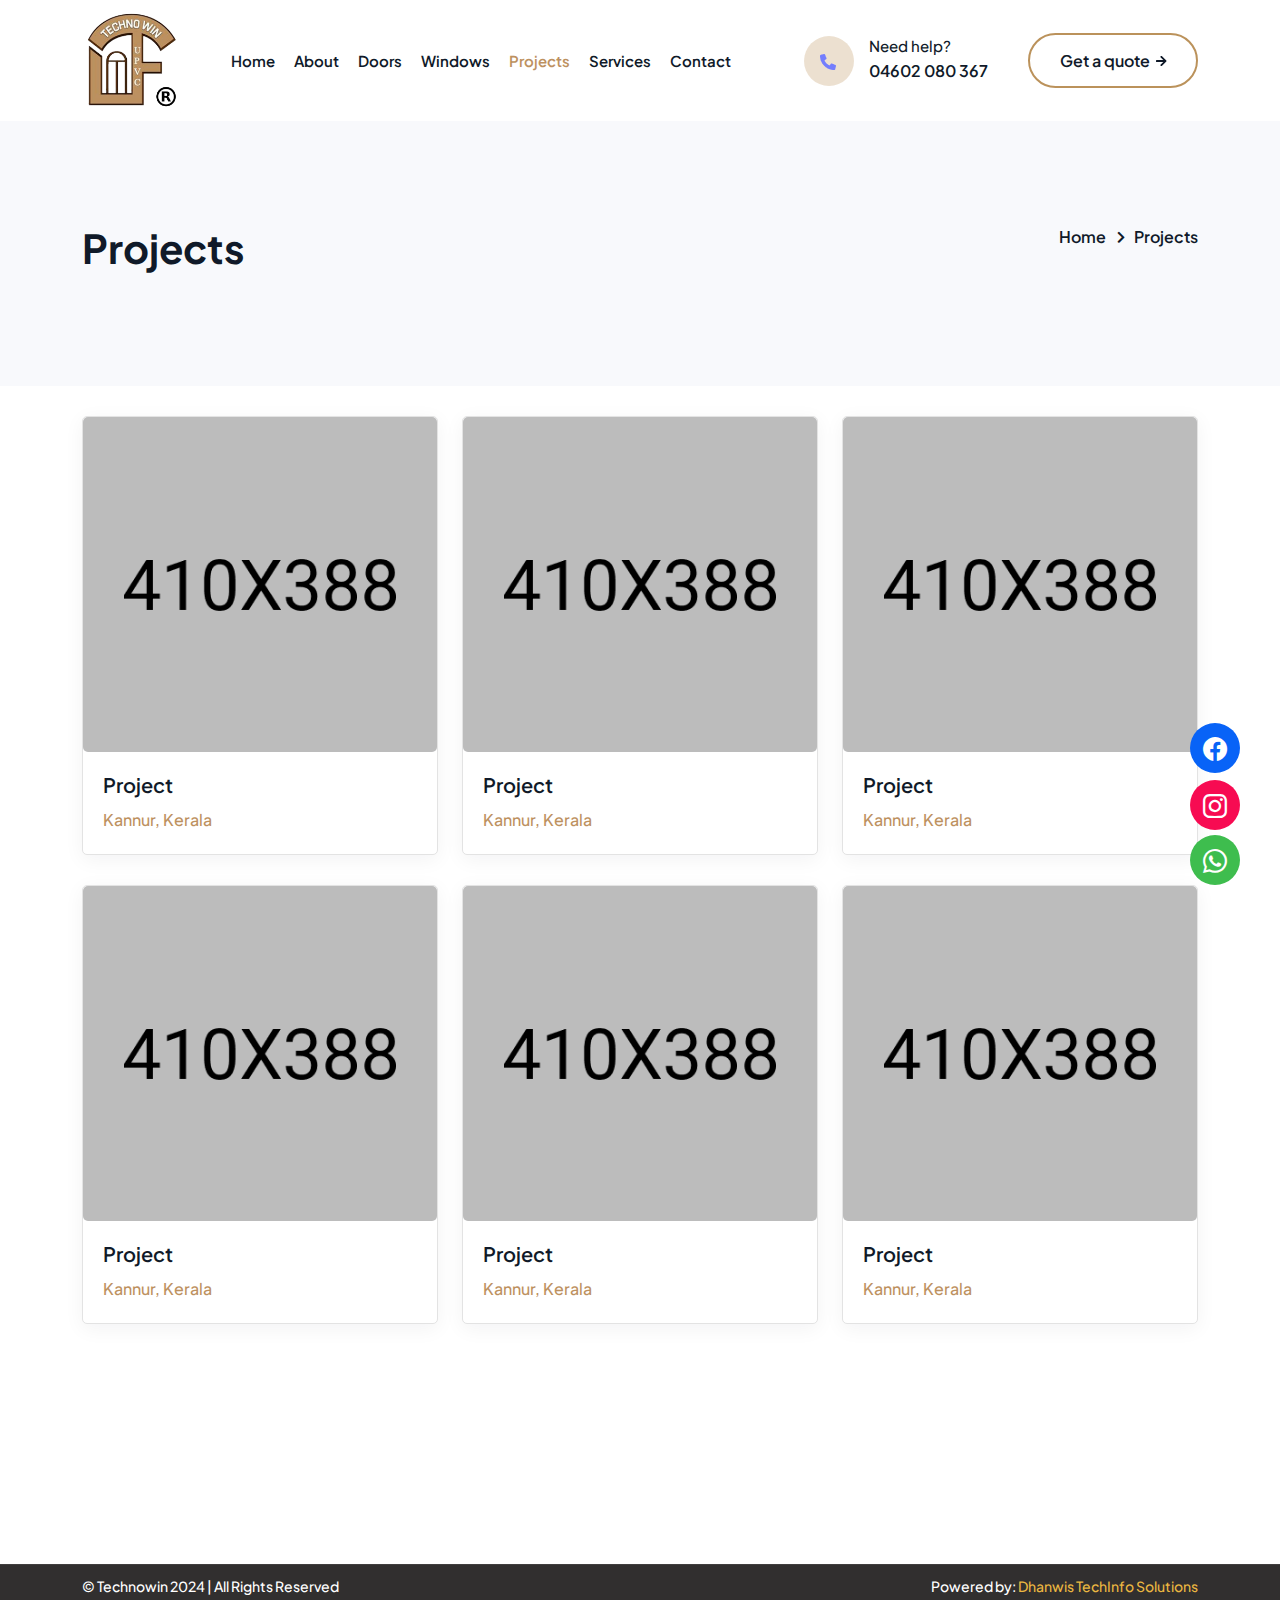
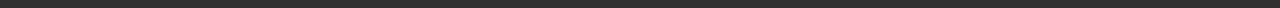
<file: projects.html>
<!DOCTYPE html>
<html lang="zxx">

<head>
    <meta charset="UTF-8">
    <meta name="viewport" content="width=device-width, initial-scale=1.0">
    <meta http-equiv="X-UA-Compatible" content="IE=edge" />
    <meta http-equiv="X-UA-Compatible" content="ie=edge">
    <title>Technowin</title>
    <link rel=icon href="mine/img/techno-win-logo.png" sizes="20x20" type="image/png">

    <!-- Stylesheet -->
    <link rel="stylesheet" href="assets/css/bootstrap.min.css">
    <link rel="stylesheet" href="assets/css/animate.min.css">
    <link rel="stylesheet" href="assets/css/fontawesome.min.css">
    <link rel="stylesheet" href="assets/css/nice-select.min.css">
    <link rel="stylesheet" href="assets/css/magnific.min.css">
    <link rel="stylesheet" href="assets/css/style.css">
    <link rel="stylesheet" href="assets/css/responsive.css">

    <!-- carousel -->
    <link href="https://fonts.googleapis.com/css?family=Lora:400,400i,700,700i&amp;subset=cyrillic" rel="stylesheet">
    <link href="https://fonts.googleapis.com/css?family=Montserrat:400,700" rel="stylesheet">
    <link href="carousel/css/style.css" rel="stylesheet" media="screen">

    <link rel="stylesheet" href="https://cdn.jsdelivr.net/npm/bootstrap-icons@1.11.3/font/bootstrap-icons.min.css">

    <link href="https://unpkg.com/aos@2.3.1/dist/aos.css" rel="stylesheet">
</head>
<style>
    /* Sticky navbar styles */
.navbar-area {
    z-index: 1000;
    transition: all 0.4s ease-in-out;
  }
  
  .sticky-active {
    position: fixed;
    top: 0;
    width: 100%;
    background-color: #fff; /* Change to your desired background color */
    box-shadow: 0 10px 20px 0 rgba(0, 0, 0, 0.05);
    animation: fadeInDown 300ms ease-in-out;
  }
  
  @keyframes fadeInDown {
    from {
      opacity: 0;
      transform: translateY(-10px);
    }
    to {
      opacity: 1;
      transform: translateY(0);
    }
  }
  
</style>

<body>

    <div class="body-overlay" id="body-overlay"></div>

    <!-- <div class="navbar-top pe-3 bg-gray d-lg-block d-none">
        <div class="container custom-container">
            <div class="row">
                <div class="col-lg-8">
                    <ul>
                        <li><i class="fa fa-envelope"></i> info@technowinupvc.com</li>
                        <li><i class="fa fa-map-marker-alt"></i> Kadoor, Mayyil, Kerala - 670601</li>
                    </ul>
                </div>
                <div class="col-lg-4 text-lg-end">
                    <ul class="topbar-right">
                        <li>Follow On: </li>
                        <li><a href="#"><i class="fab fa-facebook-f"></i></a></li>
                        <li><a href="#"><i class="fab fa-whatsapp"></i></a></li>
                        <li><a href="#"><i class="fab fa-twitter"></i></a></li>
                        <li><a href="#"><i class="fab fa-instagram"></i></a></li>
                        
                        
                    </ul>
                </div>
            </div>
        </div>
    </div> -->
    <!-- navbar start -->
    <nav class="navbar navbar-area navbar-area-2 navbar-expand-lg bg-white">
        <div class="container nav-container custom-container">
            <div class="responsive-mobile-menu">
                <button class="menu toggle-btn d-block d-lg-none" data-target="#itech_main_menu" 
                aria-expanded="false" aria-label="Toggle navigation">
                    <span class="icon-left"></span>
                    <span class="icon-right"></span>
                </button>
            </div>
            <div class="logo">
                <a href="index.html"><img src="mine/img/techno-win-logo.png" alt="img"></a>
            </div>
            
            <div class="collapse navbar-collapse" id="itech_main_menu">
                <ul class="navbar-nav menu-open text-lg-center ps-lg-5">
                    <li class="">
                        <a href="index.html">Home</a>
                       
                    </li>
                    <li class="">
                        <a href="about.html">About</a>
                        
                    </li>
                    <li class="">
                        <a href="doors.html">Doors</a>
                        
                    </li>
                    <li class="">
                        <a href="windows.html">Windows</a>
                        
                    </li>
                    <li class="">
                        <a href="projects.html" style="color: #bd9160;">Projects</a>
                        
                    </li>
                    <li class="">
                        <a href="services.html">Services</a>
                        
                    </li>
                    
                    <li><a href="contact.html">Contact</a></li>
                </ul>
            </div>
            <div class="nav-right-part nav-right-part-desktop d-lg-inline-flex align-item-center">
                <a class="navbar-phone d-xl-inline-block d-none" href="tel:">
                    <span class="icon">
                        <img src="assets/img/icon/1.png" alt="img">
                    </span>
                    <span>Need help?</span>
                    <h5>04602 080 367 </h5>
                </a>
                
                <a class="btn btn-border-base" href="#">Get a quote <i class="fa fa-arrow-right"></i></a>
            </div>
        </div>
    </nav>
    <!-- navbar end -->

    <!-- page title start -->
    <div class="breadcrumb-area bg-cover" style="background-image: url('./assets/img/bg/7.png');">
        <div class="container">
            <div class="breadcrumb-inner">
                <div class="row justify-content-center">
                    <div class="col-lg-6">
                        <h2 class="page-title">Projects</h2>
                    </div>
                    <div class="col-lg-6 text-lg-end">
                        <ul class="page-list">
                            <li><a href="index.html">Home</a></li>
                            <li>Projects</li>
                        </ul>
                    </div>
                </div>
            </div>
        </div>
    </div>
    <!-- page title end -->

    <!-- blog area start -->
    <div class="blog-area pd-bottom-120" style="padding-top: 30px;">
        <div class="team-area bg-relative pd-bottom-90">
            <div class="container">
                <div class="row">
                    <div class="col-lg-4 col-md-6">
                        <div class="item">
                            <div class="single-team-inner border-radius-5 bg-white">
                                <div class="thumb bg-gray border-radius-5">
                                    <img src="assets/img/team/1.png" alt="img">
                                    
                                </div>
                                <div class="details">
                                    <h5><a href="team-details.html">Project</a></h5>
                                    <p style="color: #bd9160;">Kannur, Kerala</p>
                                </div>
                            </div>
                        </div>
                    </div>
                    <div class="col-lg-4 col-md-6">
                        <div class="item">
                            <div class="single-team-inner border-radius-5 bg-white">
                                <div class="thumb bg-gray border-radius-5">
                                    <img src="assets/img/team/1.png" alt="img">
                                    
                                </div>
                                <div class="details">
                                    <h5><a href="team-details.html">Project</a></h5>
                                    <p style="color: #bd9160;">Kannur, Kerala</p>
                                </div>
                            </div>
                        </div>
                    </div>
                    <div class="col-lg-4 col-md-6">
                        <div class="item">
                            <div class="single-team-inner border-radius-5 bg-white">
                                <div class="thumb bg-gray border-radius-5">
                                    <img src="assets/img/team/1.png" alt="img">
                                    
                                </div>
                                <div class="details">
                                    <h5><a href="team-details.html">Project</a></h5>
                                    <p style="color: #bd9160;">Kannur, Kerala</p>
                                </div>
                            </div>
                        </div>
                    </div>

                    <div class="col-lg-4 col-md-6">
                        <div class="item">
                            <div class="single-team-inner border-radius-5 bg-white">
                                <div class="thumb bg-gray border-radius-5">
                                    <img src="assets/img/team/1.png" alt="img">
                                    
                                </div>
                                <div class="details">
                                    <h5><a href="team-details.html">Project</a></h5>
                                    <p style="color: #bd9160;" style="color: #bd9160;">Kannur, Kerala</p>
                                </div>
                            </div>
                        </div>
                    </div>
                    <div class="col-lg-4 col-md-6">
                        <div class="item">
                            <div class="single-team-inner border-radius-5 bg-white">
                                <div class="thumb bg-gray border-radius-5">
                                    <img src="assets/img/team/1.png" alt="img">
                                    
                                </div>
                                <div class="details">
                                    <h5><a href="team-details.html">Project</a></h5>
                                    <p style="color: #bd9160;">Kannur, Kerala</p>
                                </div>
                            </div>
                        </div>
                    </div>
                    <div class="col-lg-4 col-md-6">
                        <div class="item">
                            <div class="single-team-inner border-radius-5 bg-white">
                                <div class="thumb bg-gray border-radius-5">
                                    <img src="assets/img/team/1.png" alt="img">
                                    
                                </div>
                                <div class="details">
                                    <h5><a href="team-details.html">Project</a></h5>
                                    <p style="color: #bd9160;">Kannur, Kerala</p>
                                </div>
                            </div>
                        </div>
                    </div>
                    

                </div>
            </div>
        </div>
    </div>
    <!-- blog area end -->

   


    <!-- footer area start -->
    <footer class="  mt-0">
        
        <div class="footer-bottom bg-gray-black">
            <div class="container">
                <div class="row">
                    <div class="col-md-6 align-self-center">
                        <p>© Technowin 2024 | All Rights Reserved</p>
                    </div>
                    <div class="col-md-6 text-lg-end">
                        <p>Powered by: 
                            <a href="http://dhanwis.com/" target="_blank" target="_blank" style="color: #ebb741;">Dhanwis TechInfo Solutions </a>
                        </p>
                    </div>
                </div>
            </div>
        </div>
    </footer>
    <!-- footer area end -->


    <a href="https://wa.me/your-phonenumber" target="_blank" id="whatsapp-icon">
        <i class="bi bi-whatsapp"></i>
      </a>
    
    <a href="https://www.instagram.com/your-instagram" target="_blank" id="instagram-icon">
    <i class="bi bi-instagram"></i>
    </a>

    <a href="https://www.facebook.com/your-facebook" target="_blank" id="facebook-icon">
    <i class="bi bi-facebook"></i>
    </a>



    <!-- back to top area start -->
    <!-- <div class="back-to-top">
        <span class="back-top"><i class="fa fa-angle-up"></i></span>
    </div> -->
    <!-- back to top area end -->

    <script>
        document.addEventListener("DOMContentLoaded", function() {
          var navbar = document.querySelector('.navbar-area');
          var sticky = navbar.offsetTop;
      
          window.addEventListener('scroll', function() {
            
            if (window.pageYOffset > sticky) {
              navbar.classList.add('sticky-active');
            } else {
              navbar.classList.remove('sticky-active');
            }
          });
        });
      </script>

    <script src="https://unpkg.com/aos@2.3.1/dist/aos.js"></script>

    <script>
        AOS.init();
      </script>

    <!-- all plugins here -->
    <script src="assets/js/jquery.min.js"></script>
    <script src="assets/js/bootstrap.min.js"></script>
    <script src="assets/js/fontawesome.min.js"></script>
    <script src="assets/js/magnific.min.js"></script>
    <script src="assets/js/nice-select.min.js"></script>
    <script src="assets/js/slick.min.js"></script>
    <script src="assets/js/owl.min.js"></script>
    <script src="assets/js/counter-up.min.js"></script>
    <script src="assets/js/waypoint.min.js"></script>
    <script src="assets/js/wow.min.js"></script>

    <!-- main js  -->
    <script src="assets/js/main.js"></script>



    <script src="carousel/js/jquery.min.js"></script>
    <script src="carousel/js/bootstrap.min.js"></script>
    <script src="carousel/js/jquery.validate.min.js"></script>
    <script src="carousel/js/jquery.ajaxchimp.min.js"></script>
    <script src="carousel/js/jquery.magnific-popup.js"></script>
    <script src="carousel/js/owl.carousel.min.js"></script>
    <script src="carousel/js/isotope.pkgd.min.js"></script>
    <script src="carousel/js/imagesloaded.pkgd.js"></script>

    <!-- carousel REVOLUTION -->
    <script src="carousel/js/rev-slider/jquery.themepunch.tools.min.js"></script>
    <script src="carousel/js/rev-slider/jquery.themepunch.revolution.min.js"></script>

    <!-- carousel REVOLUTION 5x EXTENSIONS   -->
    <script src="carousel/js/rev-slider/revolution.extension.actions.min.js"></script>
    <script src="carousel/js/rev-slider/revolution.extension.carousel.min.js"></script>
    <script src="carousel/js/rev-slider/revolution.extension.kenburn.min.js"></script>
    <script src="carousel/js/rev-slider/revolution.extension.layeranimation.min.js"></script>
    <script src="carousel/js/rev-slider/revolution.extension.migration.min.js"></script>
    <script src="carousel/js/rev-slider/revolution.extension.navigation.min.js"></script>
    <script src="carousel/js/rev-slider/revolution.extension.parallax.min.js"></script>
    <script src="carousel/js/rev-slider/revolution.extension.slideanims.min.js"></script>
    <script src="carousel/js/rev-slider/revolution.extension.video.min.js"></script>
    <script src="carousel/js/rev-slider-init.js"></script>
    <script src="carousel/js/interface.js"></script>
</body>

</html>
</file>
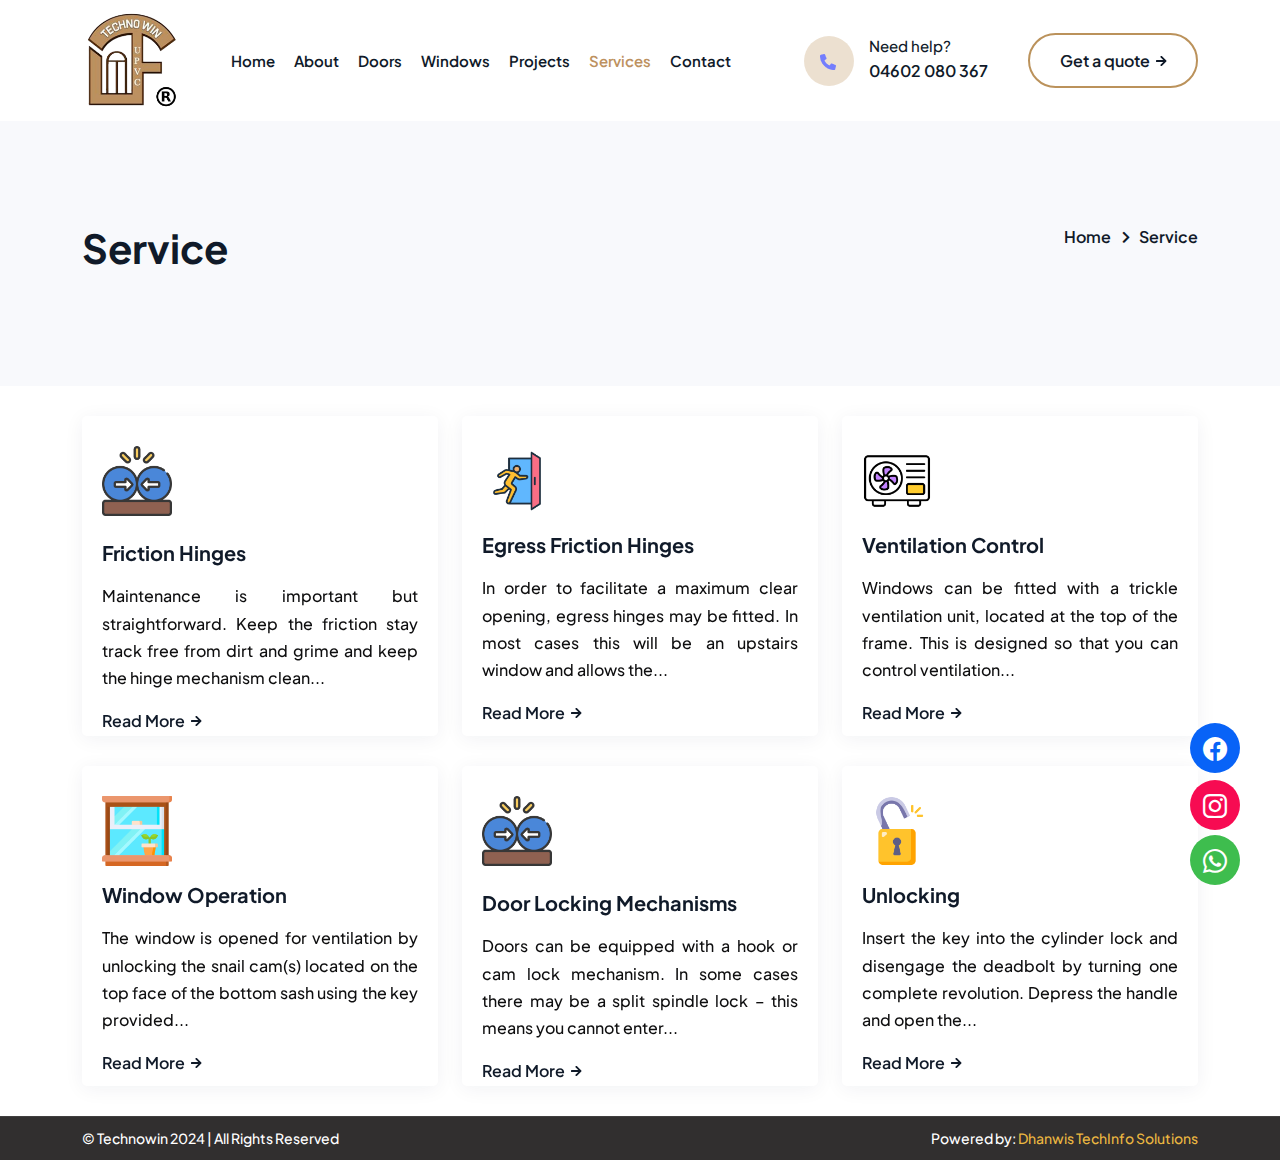
<file: services.html>
<!DOCTYPE html>
<html lang="zxx">

<head>
    <meta charset="UTF-8">
    <meta name="viewport" content="width=device-width, initial-scale=1.0">
    <meta http-equiv="X-UA-Compatible" content="IE=edge" />
    <meta http-equiv="X-UA-Compatible" content="ie=edge">
    <title>Technowin</title>
    <link rel=icon href="mine/img/techno-win-logo.png" sizes="20x20" type="image/png">

    <!-- Stylesheet -->
    <link rel="stylesheet" href="assets/css/bootstrap.min.css">
    <link rel="stylesheet" href="assets/css/animate.min.css">
    <link rel="stylesheet" href="assets/css/fontawesome.min.css">
    <link rel="stylesheet" href="assets/css/nice-select.min.css">
    <link rel="stylesheet" href="assets/css/magnific.min.css">
    <link rel="stylesheet" href="assets/css/style.css">
    <link rel="stylesheet" href="assets/css/responsive.css">

    <!-- carousel -->
    <link href="https://fonts.googleapis.com/css?family=Lora:400,400i,700,700i&amp;subset=cyrillic" rel="stylesheet">
    <link href="https://fonts.googleapis.com/css?family=Montserrat:400,700" rel="stylesheet">
    <link href="carousel/css/style.css" rel="stylesheet" media="screen">

    <link rel="stylesheet" href="https://cdn.jsdelivr.net/npm/bootstrap-icons@1.11.3/font/bootstrap-icons.min.css">

    <link href="https://unpkg.com/aos@2.3.1/dist/aos.css" rel="stylesheet">
</head>
<style>
    /* Modal styles */
    .modal {
        display: none; 
        position: fixed; 
        z-index: 1; 
        left: 0;
        top: 0;
        width: 100%; 
        height: 100%; 
        overflow: auto; 
        background-color: rgb(0,0,0); 
        background-color: rgba(0,0,0,0.4); 
        padding-top: 60px; 
    }

    .modal-content {
        background-color: #fefefe;
        margin: 5% auto; 
        padding: 20px;
        border: 1px solid #888;
        width: 80%; 
    }

    .close {
        color: #aaa;
        float: right;
        font-size: 28px;
        font-weight: bold;
    }

    .close:hover,
    .close:focus {
        color: black;
        text-decoration: none;
        cursor: pointer;
    }


      /* Sticky navbar styles */
.navbar-area {
    z-index: 1000;
    transition: all 0.4s ease-in-out;
  }
  
  .sticky-active {
    position: fixed;
    top: 0;
    width: 100%;
    background-color: #fff; /* Change to your desired background color */
    box-shadow: 0 10px 20px 0 rgba(0, 0, 0, 0.05);
    animation: fadeInDown 300ms ease-in-out;
  }
  
  @keyframes fadeInDown {
    from {
      opacity: 0;
      transform: translateY(-10px);
    }
    to {
      opacity: 1;
      transform: translateY(0);
    }
  }
  

</style>
<body>

    <div class="body-overlay" id="body-overlay"></div>

    <!-- <div class="navbar-top pe-3 bg-gray d-lg-block d-none">
        <div class="container custom-container">
            <div class="row">
                <div class="col-lg-8">
                    <ul>
                        <li><i class="fa fa-envelope"></i> info@technowinupvc.com</li>
                        <li><i class="fa fa-map-marker-alt"></i> Kadoor, Mayyil, Kerala - 670601</li>
                    </ul>
                </div>
                <div class="col-lg-4 text-lg-end">
                    <ul class="topbar-right">
                        <li>Follow On: </li>
                        <li><a ><i class="fab fa-facebook-f"></i></a></li>
                        <li><a ><i class="fab fa-whatsapp"></i></a></li>
                        <li><a ><i class="fab fa-twitter"></i></a></li>
                        <li><a ><i class="fab fa-instagram"></i></a></li>
                        
                        
                    </ul>
                </div>
            </div>
        </div>
    </div> -->
    <!-- navbar start -->
    <nav class="navbar navbar-area navbar-area-2 navbar-expand-lg bg-white">
        <div class="container nav-container custom-container">
            <div class="responsive-mobile-menu">
                <button class="menu toggle-btn d-block d-lg-none" data-target="#itech_main_menu" aria-expanded="false"
                    aria-label="Toggle navigation">
                    <span class="icon-left"></span>
                    <span class="icon-right"></span>
                </button>
            </div>
            <div class="logo">
                <a href="index.html"><img src="mine/img/techno-win-logo.png" alt="img"></a>
            </div>

            <div class="collapse navbar-collapse" id="itech_main_menu">
                <ul class="navbar-nav menu-open text-lg-center ps-lg-5">
                    <li class="">
                        <a href="index.html" >Home</a>

                    </li>
                    <li class="">
                        <a href="about.html">About</a>

                    </li>
                    <li class="">
                        <a href="doors.html">Doors</a>
                        
                    </li>
                    <li class="">
                        <a href="windows.html">Windows</a>
                        
                    </li>
                    <li class="">
                        <a href="projects.html">Projects</a>

                    </li>
                    <li class="">
                        <a href="services.html" style="color: #bd9160;">Services</a>

                    </li>

                    <li><a href="contact.html">Contact</a></li>
                </ul>
            </div>
            <div class="nav-right-part nav-right-part-desktop d-lg-inline-flex align-item-center">
                <a class="navbar-phone d-xl-inline-block d-none" href="tel:">
                    <span class="icon">
                        <img src="assets/img/icon/1.png" alt="img">
                    </span>
                    <span>Need help?</span>
                    <h5>04602 080 367 </h5>
                </a>

                <a class="btn btn-border-base" >Get a quote <i class="fa fa-arrow-right"></i></a>
            </div>
        </div>
    </nav>
    <!-- navbar end -->

    <!-- page title start -->
    <div class="breadcrumb-area bg-cover" style="background-image: url('./assets/img/bg/7.png');">
        <div class="container">
            <div class="breadcrumb-inner">
                <div class="row justify-content-center">
                    <div class="col-lg-6">
                        <h2 class="page-title">Service</h2>
                    </div>
                    <div class="col-lg-6 text-lg-end">
                        <ul class="page-list">
                            <li><a href="index.html">Home</a></li>
                            <li>Service</li>
                        </ul>
                    </div>
                </div>
            </div>
        </div>
    </div>
    <!-- page title end -->

    <!-- service area start -->
    <div class="service-area bg-relative" style="padding-top: 30px;">
        <div class="container">
            <div class="row">
                <div class="col-lg-4 col-md-6" data-aos="zoom-in">
                    <div class="single-work-process-inner h-20">
                        <div class="thumb mb-4">
                            <img src="mine/img/services/collision.png" alt="img" width="70px">
                        </div>
                        <div class="details">
                            <h5 class="mb-3">Friction Hinges</h5>
                            <p class="content mb-3" style="text-align: justify;">Maintenance is important but straightforward. Keep the friction stay track free from dirt and grime and keep the hinge mechanism clean... </p>
                            <a class="read-more-text"  data-modal="modal-1">Read More <i class="fa fa-arrow-right"></i></a>
                        </div>
                    </div>
                </div>
                
                <div class="col-lg-4 col-md-6" data-aos="zoom-in">
                    <div class="single-work-process-inner h-20">
                        <div class="thumb mb-3">
                            <img src="mine/img/services/escape.png" alt="img" width="70px">
                        </div>
                        <div class="details">
                            <h5 class="mb-3">Egress Friction Hinges</h5>
                            <p class="content mb-3" style="text-align: justify;">In order to facilitate a maximum clear opening, egress hinges may be fitted. In most cases this will be an upstairs window and allows the...</p>
                            <a class="read-more-text"  data-modal="modal-2">Read More <i class="fa fa-arrow-right"></i></a>
                        </div>
                    </div>
                </div>

                <div class="col-lg-4 col-md-6" data-aos="zoom-in">
                    <div class="single-work-process-inner h-20">
                        <div class="thumb mb-3">
                            <img src="mine/img/services/fan-(1).png" alt="img" width="70px">
                        </div>
                        <div class="details">
                            <h5 class="mb-3">Ventilation Control</h5>
                            <p class="content mb-3" style="text-align: justify;">Windows can be fitted with a trickle ventilation unit, located at the top of the frame. This is designed so that you can control ventilation...</p> 
                            <a class="read-more-text"  data-modal="modal-3">Read More <i class="fa fa-arrow-right"></i></a>
                        </div>
                    </div>
                </div>
                <div class="col-lg-4 col-md-6" data-aos="zoom-in">
                    <div class="single-work-process-inner h-20">
                        <div class="thumb mb-3">
                            <img src="mine/img/services/window-(1).png" alt="img" width="70px">
                        </div>
                        <div class="details">
                            <h5 class="mb-3">Window Operation</h5>
                            <p class="content mb-3" style="text-align: justify;">The window is opened for ventilation by unlocking the snail cam(s) located on the top face of the bottom sash using the key provided...</p>  
                            <a class="read-more-text"  data-modal="modal-4">Read More <i class="fa fa-arrow-right"></i></a>
                        </div>
                    </div>
                </div>
                <div class="col-lg-4 col-md-6" data-aos="zoom-in">
                    <div class="single-work-process-inner h-20">
                        <div class="thumb mb-4">
                            <img src="mine/img/services/collision.png" alt="img" width="70px">
                        </div>
                        <div class="details">
                            <h5 class="mb-3">Door Locking Mechanisms</h5>
                            <p class="content mb-3" style="text-align: justify;">Doors can be equipped with a hook or cam lock mechanism. In some cases there may be a split spindle lock – this means you cannot enter...</p> 
                            <a class="read-more-text"  data-modal="modal-5">Read More <i class="fa fa-arrow-right"></i></a>
                        </div>
                    </div>
                </div>
                <div class="col-lg-4 col-md-6" data-aos="zoom-in">
                    <div class="single-work-process-inner h-20">
                        <div class="thumb mb-3">
                            <img src="mine/img/services/unlocked.png" alt="img" width="70px">
                        </div>
                        <div class="details">
                            <h5 class="mb-3">Unlocking</h5>
                            <p class="content mb-3" style="text-align: justify;">Insert the key into the cylinder lock and disengage the deadbolt by turning one complete revolution. Depress the handle and open the...</p> 
                            <a class="read-more-text"  data-modal="modal-6">Read More <i class="fa fa-arrow-right"></i></a>
                        </div>
                    </div>
                </div>
            </div>
        </div>
    </div>
    <!-- service area end -->


    <!-- Modal Structures -->
<div id="modal-1" class="modal">
    <div class="modal-content">
        <span class="close">&times;</span>
        <h3>Friction Hinges</h3>
        <p>Maintenance is important but straightforward. Keep the friction stay track free from dirt and grime and keep the hinge mechanism clean. Lubricate the metal parts regularly with light oil, concentrating on the pivot points. Friction can be increased or decreased by adjustment of the turning screw. Turn in a clockwise direction to increase friction. Take care not to over tighten.</p>
    </div>
</div>
<div id="modal-2" class="modal">
    <div class="modal-content">
        <span class="close">&times;</span>
        <h3>Egress Friction Hinges</h3>
        <p>In order to facilitate a maximum clear opening, egress hinges may be fitted. In most cases this will be an upstairs window and allows the window to be opened to 90°. Some egress hinges combine the opening facility with an easy clean system, whereby the vent can be slid sideways to allow external cleaning to be carried out from inside. To utilise the easy clean facility, open the window normally, then press and hold down the button on both hinges to release the restrictor hinge. Slide the sash across to allow egress.</p>
    </div>
</div>

<div id="modal-3" class="modal">
    <div class="modal-content">
        <span class="close">&times;</span>
        <h3>Ventilation Control</h3>
        <p>Windows can be fitted with a trickle ventilation unit, located at the top of the frame. This is designed so that you can control ventilation and minimise any build up of condensation. Simply open or close the ventilator by pushing the finger recess to the left or right. No maintenance is required.</p>
    </div>
</div>

<div id="modal-4" class="modal">
    <div class="modal-content">
        <span class="close">&times;</span>
        <h3>Window Operation</h3>
        <p>The window is opened for ventilation by unlocking the snail cam(s) located on the top face of the bottom sash using the key provided (if key locking versions are fitted). Turn the cam(s) until released from the keep(s). The bottom sash may now be slid upwards and/or the top sash may be slid downwards. To close the window slide both sashes fully closed and re-engage the snail cam(s).</p>
    </div>
</div>

<div id="modal-5" class="modal">
    <div class="modal-content">
        <span class="close">&times;</span>
        <h3>Door Locking Mechanisms</h3>
        <p>Doors can be equipped with a hook or cam lock mechanism. In some cases there may be a split spindle lock – this means you cannot enter the house without using a key to open the door.</p>
    </div>
</div>

<div id="modal-6" class="modal">
    <div class="modal-content">
        <span class="close">&times;</span>
        <h3>Unlocking</h3>
        <p>Insert the key into the cylinder lock and disengage the deadbolt by turning one complete revolution. Depress the handle and open the door. Where a split spindle is fitted in addition, after you have depressed the handle, turn the key a further quarter revolution to release the latch.</p>
    </div>
</div>
<!-- More modals here -->


    <!-- footer area start -->
    <footer class="  mt-0">
        
        <div class="footer-bottom bg-gray-black">
            <div class="container">
                <div class="row">
                    <div class="col-md-6 align-self-center">
                        <p>© Technowin 2024 | All Rights Reserved</p>
                    </div>
                    <div class="col-md-6 text-lg-end">
                        <p>Powered by: 
                            <a href="http://dhanwis.com/" target="_blank" style="color: #ebb741;">Dhanwis TechInfo Solutions </a>
                        </p>
                    </div>
                </div>
            </div>
        </div>
    </footer>
    <!-- footer area end -->

    <a href="https://wa.me/your-phonenumber" target="_blank" id="whatsapp-icon">
        <i class="bi bi-whatsapp"></i>
      </a>
    
    <a href="https://www.instagram.com/your-instagram" target="_blank" id="instagram-icon">
    <i class="bi bi-instagram"></i>
    </a>

    <a href="https://www.facebook.com/your-facebook" target="_blank" id="facebook-icon">
    <i class="bi bi-facebook"></i>
    </a>

    <script>
        document.addEventListener('DOMContentLoaded', function () {
            var readMoreLinks = document.querySelectorAll('.read-more-text');
            var modals = document.querySelectorAll('.modal');
            var closeButtons = document.querySelectorAll('.close');
        
            readMoreLinks.forEach(function (link) {
                link.addEventListener('click', function (event) {
                    event.preventDefault();
                    var modalId = this.getAttribute('data-modal');
                    document.getElementById(modalId).style.display = 'block';
                });
            });
        
            closeButtons.forEach(function (button) {
                button.addEventListener('click', function () {
                    this.closest('.modal').style.display = 'none';
                });
            });
        
            window.addEventListener('click', function (event) {
                modals.forEach(function (modal) {
                    if (event.target == modal) {
                        modal.style.display = 'none';
                    }
                });
            });
        });
        
    </script>


    <script>
        document.addEventListener("DOMContentLoaded", function() {
          var navbar = document.querySelector('.navbar-area');
          var sticky = navbar.offsetTop;
      
          window.addEventListener('scroll', function() {
            
            if (window.pageYOffset > sticky) {
              navbar.classList.add('sticky-active');
            } else {
              navbar.classList.remove('sticky-active');
            }
          });
        });
      </script>

    <!-- back to top area start -->
    <!-- <div class="back-to-top">
        <span class="back-top"><i class="fa fa-angle-up"></i></span>
    </div> -->
    <!-- back to top area end -->

    <script src="https://unpkg.com/aos@2.3.1/dist/aos.js"></script>

    <script>
        AOS.init();
    </script>

    <!-- all plugins here -->
    <script src="assets/js/jquery.min.js"></script>
    <script src="assets/js/bootstrap.min.js"></script>
    <script src="assets/js/fontawesome.min.js"></script>
    <script src="assets/js/magnific.min.js"></script>
    <script src="assets/js/nice-select.min.js"></script>
    <script src="assets/js/slick.min.js"></script>
    <script src="assets/js/owl.min.js"></script>
    <script src="assets/js/counter-up.min.js"></script>
    <script src="assets/js/waypoint.min.js"></script>
    <script src="assets/js/wow.min.js"></script>

    <!-- main js  -->
    <script src="assets/js/main.js"></script>



    <script src="carousel/js/jquery.min.js"></script>
    <script src="carousel/js/bootstrap.min.js"></script>
    <script src="carousel/js/jquery.validate.min.js"></script>
    <script src="carousel/js/jquery.ajaxchimp.min.js"></script>
    <script src="carousel/js/jquery.magnific-popup.js"></script>
    <script src="carousel/js/owl.carousel.min.js"></script>
    <script src="carousel/js/isotope.pkgd.min.js"></script>
    <script src="carousel/js/imagesloaded.pkgd.js"></script>

    <!-- carousel REVOLUTION -->
    <script src="carousel/js/rev-slider/jquery.themepunch.tools.min.js"></script>
    <script src="carousel/js/rev-slider/jquery.themepunch.revolution.min.js"></script>

    <!-- carousel REVOLUTION 5x EXTENSIONS   -->
    <script src="carousel/js/rev-slider/revolution.extension.actions.min.js"></script>
    <script src="carousel/js/rev-slider/revolution.extension.carousel.min.js"></script>
    <script src="carousel/js/rev-slider/revolution.extension.kenburn.min.js"></script>
    <script src="carousel/js/rev-slider/revolution.extension.layeranimation.min.js"></script>
    <script src="carousel/js/rev-slider/revolution.extension.migration.min.js"></script>
    <script src="carousel/js/rev-slider/revolution.extension.navigation.min.js"></script>
    <script src="carousel/js/rev-slider/revolution.extension.parallax.min.js"></script>
    <script src="carousel/js/rev-slider/revolution.extension.slideanims.min.js"></script>
    <script src="carousel/js/rev-slider/revolution.extension.video.min.js"></script>
    <script src="carousel/js/rev-slider-init.js"></script>
    <script src="carousel/js/interface.js"></script>
</body>

</html>
</file>
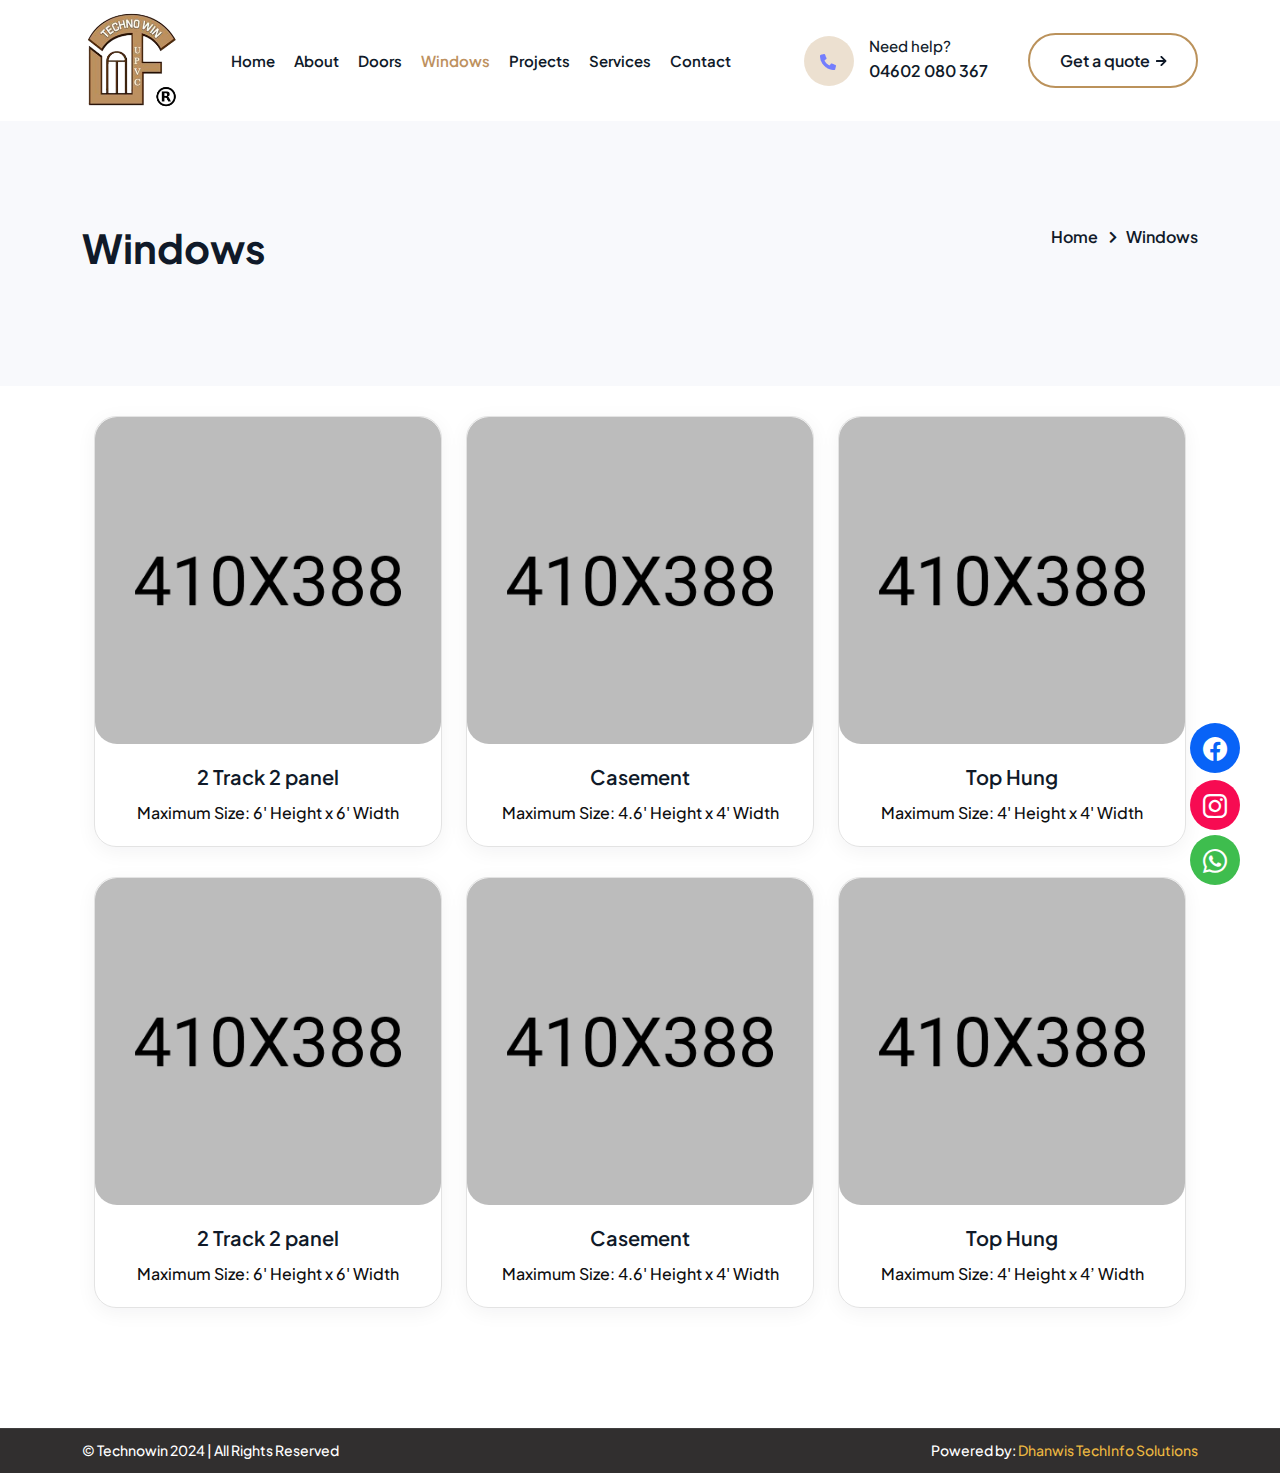
<file: windows.html>
<!DOCTYPE html>
<html lang="zxx">

<head>
    <meta charset="UTF-8">
    <meta name="viewport" content="width=device-width, initial-scale=1.0">
    <meta http-equiv="X-UA-Compatible" content="IE=edge" />
    <meta http-equiv="X-UA-Compatible" content="ie=edge">
    <title>Technowin</title>
    <link rel=icon href="mine/img/techno-win-logo.png" sizes="20x20" type="image/png">

    <!-- Stylesheet -->
    <link rel="stylesheet" href="assets/css/bootstrap.min.css">
    <link rel="stylesheet" href="assets/css/animate.min.css">
    <link rel="stylesheet" href="assets/css/fontawesome.min.css">
    <link rel="stylesheet" href="assets/css/nice-select.min.css">
    <link rel="stylesheet" href="assets/css/magnific.min.css">
    <link rel="stylesheet" href="assets/css/style.css">
    <link rel="stylesheet" href="assets/css/responsive.css">

    <!-- carousel -->
    <link href="https://fonts.googleapis.com/css?family=Lora:400,400i,700,700i&amp;subset=cyrillic" rel="stylesheet">
    <link href="https://fonts.googleapis.com/css?family=Montserrat:400,700" rel="stylesheet">
    <link href="carousel/css/style.css" rel="stylesheet" media="screen">

    <link rel="stylesheet" href="https://cdn.jsdelivr.net/npm/bootstrap-icons@1.11.3/font/bootstrap-icons.min.css">

    <link href="https://unpkg.com/aos@2.3.1/dist/aos.css" rel="stylesheet">
</head>
<style>
    /* Sticky navbar styles */
.navbar-area {
    z-index: 1000;
    transition: all 0.4s ease-in-out;
  }
  
  .sticky-active {
    position: fixed;
    top: 0;
    width: 100%;
    background-color: #fff; /* Change to your desired background color */
    box-shadow: 0 10px 20px 0 rgba(0, 0, 0, 0.05);
    animation: fadeInDown 300ms ease-in-out;
  }
  
  @keyframes fadeInDown {
    from {
      opacity: 0;
      transform: translateY(-10px);
    }
    to {
      opacity: 1;
      transform: translateY(0);
    }
  }
  
</style>
<body>

    <div class="body-overlay" id="body-overlay"></div>

    <!-- <div class="navbar-top pe-3 bg-gray d-lg-block d-none">
        <div class="container custom-container">
            <div class="row">
                <div class="col-lg-8">
                    <ul>
                        <li><i class="fa fa-envelope"></i> info@technowinupvc.com</li>
                        <li><i class="fa fa-map-marker-alt"></i> Kadoor, Mayyil, Kerala - 670601</li>
                    </ul>
                </div>
                <div class="col-lg-4 text-lg-end">
                    <ul class="topbar-right">
                        <li>Follow On: </li>
                        <li><a href="#"><i class="fab fa-facebook-f"></i></a></li>
                        <li><a href="#"><i class="fab fa-whatsapp"></i></a></li>
                        <li><a href="#"><i class="fab fa-twitter"></i></a></li>
                        <li><a href="#"><i class="fab fa-instagram"></i></a></li>
                        
                        
                    </ul>
                </div>
            </div>
        </div>
    </div> -->
    <!-- navbar start -->
    <nav class="navbar navbar-area navbar-area-2 navbar-expand-lg bg-white">
        <div class="container nav-container custom-container">
            <div class="responsive-mobile-menu">
                <button class="menu toggle-btn d-block d-lg-none" data-target="#itech_main_menu" 
                aria-expanded="false" aria-label="Toggle navigation">
                    <span class="icon-left"></span>
                    <span class="icon-right"></span>
                </button>
            </div>
            <div class="logo">
                <a href="index.html"><img src="mine/img/techno-win-logo.png" alt="img"></a>
            </div>
            
            <div class="collapse navbar-collapse" id="itech_main_menu">
                <ul class="navbar-nav menu-open text-lg-center ps-lg-5">
                    <li class="">
                        <a href="index.html">Home</a>
                       
                    </li>
                    <li class="">
                        <a href="about.html">About</a>
                        
                    </li>
                    <li class="">
                        <a href="doors.html">Doors</a>
                        
                    </li>
                    <li class="">
                        <a href="windows.html" style="color: #bd9160;">Windows</a>
                        
                    </li>
                    <li class="">
                        <a href="projects.html">Projects</a>
                        
                    </li>
                    <li class="">
                        <a href="services.html">Services</a>
                        
                    </li>
                    
                    <li><a href="contact.html">Contact</a></li>
                </ul>
            </div>
            <div class="nav-right-part nav-right-part-desktop d-lg-inline-flex align-item-center">
                <a class="navbar-phone d-xl-inline-block d-none" href="tel:">
                    <span class="icon">
                        <img src="assets/img/icon/1.png" alt="img">
                    </span>
                    <span>Need help?</span>
                    <h5>04602 080 367 </h5>
                </a>
                
                <a class="btn btn-border-base" href="#">Get a quote <i class="fa fa-arrow-right"></i></a>
            </div>
        </div>
    </nav>
    <!-- navbar end -->

    <!-- page title start -->
    <div class="breadcrumb-area bg-cover" style="background-image: url('./assets/img/bg/7.png');">
        <div class="container">
            <div class="breadcrumb-inner">
                <div class="row justify-content-center">
                    <div class="col-lg-6">
                        <h2 class="page-title">Windows</h2>
                    </div>
                    <div class="col-lg-6 text-lg-end">
                        <ul class="page-list">
                            <li><a href="index.html">Home</a></li>
                            <li>Windows</li>
                        </ul>
                    </div>
                </div>
            </div>
        </div>
    </div>
    <!-- page title end -->

    <!-- project area start -->
    <div class="project-area bg-relative" style="padding-top: 30px;">
        <div class="container">
            <!-- <nav class="text-center">
                <div class="nav nav-tabs project-nav-tab d-inline-flex mb-5" id="nav-tab" role="tablist">
                    <button class="nav-link active" id="nav-tabs1-tab" data-bs-toggle="tab" data-bs-target="#nav-tabs1" type="button" role="tab" aria-controls="nav-tabs1" aria-selected="true">View All</button>
                    <button class="nav-link" id="nav-tabs2-tab" data-bs-toggle="tab" data-bs-target="#nav-tabs2" type="button" role="tab" aria-controls="nav-tabs2" aria-selected="false">Window</button>
                    <button class="nav-link" id="nav-tabs3-tab" data-bs-toggle="tab" data-bs-target="#nav-tabs3" type="button" role="tab" aria-controls="nav-tabs3" aria-selected="false">Doors</button>
                </div>
            </nav> -->
            <div class="tab-content" id="nav-tabContent">
                <div class="tab-pane fade show active" id="nav-tabs1" role="tabpanel" aria-labelledby="nav-tabs1-tab">
                    <div class="team-area bg-relative pd-bottom-90">
                        <div class="container">
                            <div class="row">
                                <div class="col-lg-4 col-md-6">
                                    <div class="single-team-inner text-center">
                                        <div class="thumb">
                                            <img src="assets/img/team/1.png" alt="img">
                                            
                                        </div>
                                        <div class="details">
                                            <h5><a href="team-details.html">2 Track 2 panel</a></h5>
                                            <p>Maximum Size: 6' Height x 6' Width</p>
                                        </div>
                                    </div>
                                </div>
                                <div class="col-lg-4 col-md-6">
                                    <div class="single-team-inner text-center">
                                        <div class="thumb">
                                            <img src="assets/img/team/2.png" alt="img">
                                            
                                        </div>
                                        <div class="details">
                                            <h5><a href="team-details.html">Casement</a></h5>
                                            <p>Maximum Size: 4.6' Height x 4' Width</p>
                                        </div>
                                    </div>
                                </div>
                                <div class="col-lg-4 col-md-6">
                                    <div class="single-team-inner text-center">
                                        <div class="thumb">
                                            <img src="assets/img/team/3.png" alt="img">
                                            
                                        </div>
                                        <div class="details">
                                            <h5><a href="team-details.html">Top Hung</a></h5>
                                            <p>Maximum Size: 4' Height x 4' Width</p>
                                        </div>
                                    </div>
                                </div>

                                <div class="col-lg-4 col-md-6">
                                    <div class="single-team-inner text-center">
                                        <div class="thumb">
                                            <img src="assets/img/team/1.png" alt="img">
                                            
                                        </div>
                                        <div class="details">
                                            <h5><a href="team-details.html">2 Track 2 panel</a></h5>
                                            <p>Maximum Size: 6' Height x 6' Width</p>
                                        </div>
                                    </div>
                                </div>
                                <div class="col-lg-4 col-md-6">
                                    <div class="single-team-inner text-center">
                                        <div class="thumb">
                                            <img src="assets/img/team/2.png" alt="img">
                                            
                                        </div>
                                        <div class="details">
                                            <h5><a href="team-details.html">Casement</a></h5>
                                            <p>Maximum Size: 4.6' Height x 4' Width</p>
                                        </div>
                                    </div>
                                </div>
                                <div class="col-lg-4 col-md-6">
                                    <div class="single-team-inner text-center">
                                        <div class="thumb">
                                            <img src="assets/img/team/3.png" alt="img">
                                            
                                        </div>
                                        <div class="details">
                                            <h5><a href="team-details.html">Top Hung</a></h5>
                                            <p>Maximum Size: 4' Height x 4’ Width</p>
                                        </div>
                                    </div>
                                </div>
                                

                            </div>
                        </div>
                    </div>
                </div>
                <div class="tab-pane fade" id="nav-tabs2" role="tabpanel" aria-labelledby="nav-tabs2-tab">
                    <div class="team-area bg-relative pd-bottom-90">
                        <div class="container">
                            <div class="row">
                                <div class="col-lg-4 col-md-6">
                                    <div class="single-team-inner text-center">
                                        <div class="thumb">
                                            <img src="assets/img/team/1.png" alt="img">
                                            
                                        </div>
                                        <div class="details">
                                            <h5><a href="team-details.html">2 Track 2 panel</a></h5>
                                            <p>Maximum Size: 6' Height x 6' Width</p>
                                        </div>
                                    </div>
                                </div>
                                <div class="col-lg-4 col-md-6">
                                    <div class="single-team-inner text-center">
                                        <div class="thumb">
                                            <img src="assets/img/team/2.png" alt="img">
                                            
                                        </div>
                                        <div class="details">
                                            <h5><a href="team-details.html">Casement</a></h5>
                                            <p>Maximum Size: 4.6' Height x 4' Width</p>
                                        </div>
                                    </div>
                                </div>
                                <div class="col-lg-4 col-md-6">
                                    <div class="single-team-inner text-center">
                                        <div class="thumb">
                                            <img src="assets/img/team/3.png" alt="img">
                                            
                                        </div>
                                        <div class="details">
                                            <h5><a href="team-details.html">Top Hung</a></h5>
                                            <p>Maximum Size: 4' Height x 4' Width</p>
                                        </div>
                                    </div>
                                </div>

                                <div class="col-lg-4 col-md-6">
                                    <div class="single-team-inner text-center">
                                        <div class="thumb">
                                            <img src="assets/img/team/1.png" alt="img">
                                            
                                        </div>
                                        <div class="details">
                                            <h5><a href="team-details.html">2 Track 2 panel</a></h5>
                                            <p>Maximum Size: 6' Height x 6' Width</p>
                                        </div>
                                    </div>
                                </div>
                                <div class="col-lg-4 col-md-6">
                                    <div class="single-team-inner text-center">
                                        <div class="thumb">
                                            <img src="assets/img/team/2.png" alt="img">
                                            
                                        </div>
                                        <div class="details">
                                            <h5><a href="team-details.html">Casement</a></h5>
                                            <p>Maximum Size: 4.6' Height x 4' Width</p>
                                        </div>
                                    </div>
                                </div>
                                <div class="col-lg-4 col-md-6">
                                    <div class="single-team-inner text-center">
                                        <div class="thumb">
                                            <img src="assets/img/team/3.png" alt="img">
                                            
                                        </div>
                                        <div class="details">
                                            <h5><a href="team-details.html">Top Hung</a></h5>
                                            <p>Maximum Size: 4' Height x 4’ Width</p>
                                        </div>
                                    </div>
                                </div>
                                

                            </div>
                        </div>
                    </div>
                </div>
                <div class="tab-pane fade" id="nav-tabs3" role="tabpanel" aria-labelledby="nav-tabs3-tab">
                    <div class="team-area bg-relative pd-bottom-90">
                        <div class="container">
                            <div class="row">
                                <div class="col-lg-4 col-md-6">
                                    <div class="single-team-inner text-center">
                                        <div class="thumb">
                                            <img src="assets/img/team/1.png" alt="img">
                                            
                                        </div>
                                        <div class="details">
                                            <h5><a href="team-details.html">2 Track 2 panel</a></h5>
                                            <p>Maximum Size: 6' Height x 6' Width</p>
                                        </div>
                                    </div>
                                </div>
                                <div class="col-lg-4 col-md-6">
                                    <div class="single-team-inner text-center">
                                        <div class="thumb">
                                            <img src="assets/img/team/2.png" alt="img">
                                            
                                        </div>
                                        <div class="details">
                                            <h5><a href="team-details.html">Casement</a></h5>
                                            <p>Maximum Size: 4.6' Height x 4' Width</p>
                                        </div>
                                    </div>
                                </div>
                                <div class="col-lg-4 col-md-6">
                                    <div class="single-team-inner text-center">
                                        <div class="thumb">
                                            <img src="assets/img/team/3.png" alt="img">
                                            
                                        </div>
                                        <div class="details">
                                            <h5><a href="team-details.html">Top Hung</a></h5>
                                            <p>Maximum Size: 4' Height x 4' Width</p>
                                        </div>
                                    </div>
                                </div>

                                <div class="col-lg-4 col-md-6">
                                    <div class="single-team-inner text-center">
                                        <div class="thumb">
                                            <img src="assets/img/team/1.png" alt="img">
                                            
                                        </div>
                                        <div class="details">
                                            <h5><a href="team-details.html">2 Track 2 panel</a></h5>
                                            <p>Maximum Size: 6' Height x 6' Width</p>
                                        </div>
                                    </div>
                                </div>
                                <div class="col-lg-4 col-md-6">
                                    <div class="single-team-inner text-center">
                                        <div class="thumb">
                                            <img src="assets/img/team/2.png" alt="img">
                                            
                                        </div>
                                        <div class="details">
                                            <h5><a href="team-details.html">Casement</a></h5>
                                            <p>Maximum Size: 4.6' Height x 4' Width</p>
                                        </div>
                                    </div>
                                </div>
                                <div class="col-lg-4 col-md-6">
                                    <div class="single-team-inner text-center">
                                        <div class="thumb">
                                            <img src="assets/img/team/3.png" alt="img">
                                            
                                        </div>
                                        <div class="details">
                                            <h5><a href="team-details.html">Top Hung</a></h5>
                                            <p>Maximum Size: 4' Height x 4’ Width</p>
                                        </div>
                                    </div>
                                </div>
                                

                            </div>
                        </div>
                    </div>
                </div>
                
            </div>
        </div>
    </div>
    <!-- project area end -->

   


    <!-- footer area start -->
    <footer class="  mt-0">
        
        <div class="footer-bottom bg-gray-black">
            <div class="container">
                <div class="row">
                    <div class="col-md-6 align-self-center">
                        <p>© Technowin 2024 | All Rights Reserved</p>
                    </div>
                    <div class="col-md-6 text-lg-end">
                        <p>Powered by: 
                            <a href="http://dhanwis.com/" target="_blank" style="color: #ebb741;">Dhanwis TechInfo Solutions </a>
                        </p>
                    </div>
                </div>
            </div>
        </div>
    </footer>
    <!-- footer area end -->

    <a href="https://wa.me/your-phonenumber" target="_blank" id="whatsapp-icon">
        <i class="bi bi-whatsapp"></i>
      </a>
    
    <a href="https://www.instagram.com/your-instagram" target="_blank" id="instagram-icon">
    <i class="bi bi-instagram"></i>
    </a>

    <a href="https://www.facebook.com/your-facebook" target="_blank" id="facebook-icon">
    <i class="bi bi-facebook"></i>
    </a>



    <!-- back to top area start -->
    <!-- <div class="back-to-top">
        <span class="back-top"><i class="fa fa-angle-up"></i></span>
    </div> -->
    <!-- back to top area end -->

    <script>
        document.addEventListener("DOMContentLoaded", function() {
          var navbar = document.querySelector('.navbar-area');
          var sticky = navbar.offsetTop;
      
          window.addEventListener('scroll', function() {
            
            if (window.pageYOffset > sticky) {
              navbar.classList.add('sticky-active');
            } else {
              navbar.classList.remove('sticky-active');
            }
          });
        });
      </script>

    <script src="https://unpkg.com/aos@2.3.1/dist/aos.js"></script>

    <script>
        AOS.init();
      </script>

    <!-- all plugins here -->
    <script src="assets/js/jquery.min.js"></script>
    <script src="assets/js/bootstrap.min.js"></script>
    <script src="assets/js/fontawesome.min.js"></script>
    <script src="assets/js/magnific.min.js"></script>
    <script src="assets/js/nice-select.min.js"></script>
    <script src="assets/js/slick.min.js"></script>
    <script src="assets/js/owl.min.js"></script>
    <script src="assets/js/counter-up.min.js"></script>
    <script src="assets/js/waypoint.min.js"></script>
    <script src="assets/js/wow.min.js"></script>

    <!-- main js  -->
    <script src="assets/js/main.js"></script>



    <script src="carousel/js/jquery.min.js"></script>
    <script src="carousel/js/bootstrap.min.js"></script>
    <script src="carousel/js/jquery.validate.min.js"></script>
    <script src="carousel/js/jquery.ajaxchimp.min.js"></script>
    <script src="carousel/js/jquery.magnific-popup.js"></script>
    <script src="carousel/js/owl.carousel.min.js"></script>
    <script src="carousel/js/isotope.pkgd.min.js"></script>
    <script src="carousel/js/imagesloaded.pkgd.js"></script>

    <!-- carousel REVOLUTION -->
    <script src="carousel/js/rev-slider/jquery.themepunch.tools.min.js"></script>
    <script src="carousel/js/rev-slider/jquery.themepunch.revolution.min.js"></script>

    <!-- carousel REVOLUTION 5x EXTENSIONS   -->
    <script src="carousel/js/rev-slider/revolution.extension.actions.min.js"></script>
    <script src="carousel/js/rev-slider/revolution.extension.carousel.min.js"></script>
    <script src="carousel/js/rev-slider/revolution.extension.kenburn.min.js"></script>
    <script src="carousel/js/rev-slider/revolution.extension.layeranimation.min.js"></script>
    <script src="carousel/js/rev-slider/revolution.extension.migration.min.js"></script>
    <script src="carousel/js/rev-slider/revolution.extension.navigation.min.js"></script>
    <script src="carousel/js/rev-slider/revolution.extension.parallax.min.js"></script>
    <script src="carousel/js/rev-slider/revolution.extension.slideanims.min.js"></script>
    <script src="carousel/js/rev-slider/revolution.extension.video.min.js"></script>
    <script src="carousel/js/rev-slider-init.js"></script>
    <script src="carousel/js/interface.js"></script>
</body>

</html>
</file>
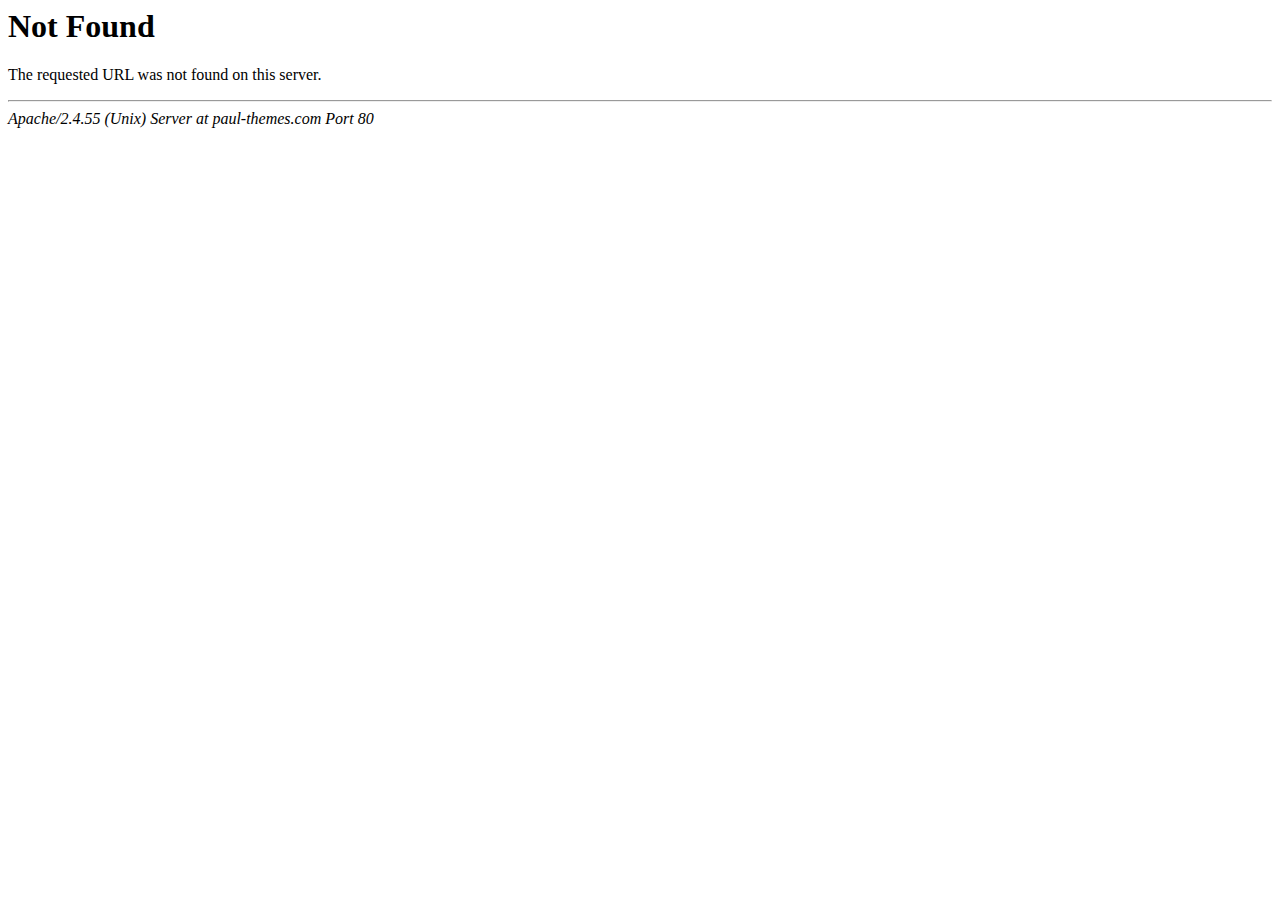
<file: carousel/css/closedhand.html>
<!DOCTYPE HTML PUBLIC "-//IETF//DTD HTML 2.0//EN">
<html><head>
<title>404 Not Found</title>
</head><body>
<h1>Not Found</h1>
<p>The requested URL was not found on this server.</p>
<hr>
<address>Apache/2.4.55 (Unix) Server at paul-themes.com Port 80</address>
</body></html>
</file>
<file: assets/css/style.css>
/*
Theme Name: AgileTech
Theme URI: http://wowtheme7.com/html/agiletech
Author: wowtheme7
Author URI: http://wowtheme7.com
Description: AglieTech - IT Solutions & Technology Html5 Template
Version: 1.0.4
*/
/*--------------------------------------------------------------
>>> TABLE OF CONTENTS:
----------------------------------------------------------------
# Global
    ## Global
    ## Mixins
    ## Theme
    ## Variables
    ## Common

# Sections
    ## Nav Bar
    ## Banner
    ## Brand Area
    ## Footer
    ## Widgets

# Elements
    ## accordion
    ## filter
    ## apartment
    ## blog
    ## city
    ## feature
    ## gallery
    ## intro
    ## main-search
    ## pricing
    ## service
    ## team
    ## user-list

--------------------------------------------------------------*/
/*-----------------
    # Typography
-----------------*/
@import url("https://fonts.googleapis.com/css?family=Plus+Jakarta+Sans:400,500,600,700&display=swap");
:root {
  --main-color: #bb925b;
  --main-color2: #EE0020;
  --heading-color: #101A29;
  --paragraph-color: #0e0e0f;
  --body-font: "Plus Jakarta Sans", sans-serif;
  --heading-font: "Plus Jakarta Sans", sans-serif;
  --body-font-size: 16px;
  --line-height30: 1.7;
}

html {
  -webkit-text-size-adjust: 100%;
  -ms-text-size-adjust: 100%;
  overflow-x: hidden;
  font-family: var(--body-font);
}

* {
  -webkit-box-sizing: border-box;
  box-sizing: border-box;
  outline: none;
  -moz-osx-font-smoothing: grayscale;
  /* Firefox */
  -webkit-font-smoothing: antialiased;
  /* WebKit  */
}

body {
  margin: 0;
  color: var(--paragraph-color);
  overflow-x: hidden;
  font-family: var(--body-font);
  line-height: var(--line-height30);
  font-size: var(--body-font-size);
  background: #fff;
  font-weight: 500;
}

h1 {
  font-size: 75px;
  line-height: 1.2333333333;
}

h2 {
  font-size: 40px;
  line-height: 1.2380952381;
}

h3 {
  font-size: 30px;
  line-height: 1.3833333333;
}

h4 {
  font-size: 24px;
  line-height: 1.3380952381;
}

h5 {
  font-size: 20px;
  line-height: 1.3380952381;
}

h6 {
  font-size: 16px;
  line-height: 1.2380952381;
}

h1,
h2,
h3,
h4,
h5,
h6 {
  color: var(--heading-color);
  font-weight: 600;
  font-family: var(--heading-font);
}

p {
  color: var(--paragraph-color);
  -webkit-hyphens: auto;
  -ms-hyphens: auto;
  hyphens: auto;
  margin-bottom: 10px;
}

a {
  color: inherit;
  text-decoration: none;
  -webkit-transition: 0.4s;
  transition: 0.4s;
}

a,
a:hover,
a:focus,
a:active {
  text-decoration: none;
  outline: none;
  color: inherit;
}

a:hover {
  color: var(--main-color);
}

pre {
  word-break: break-word;
}

a i {
  padding: 0 2px;
}

img {
  max-width: 100%;
}

button:hover,
button:active,
button:focus {
  outline: 0;
}

/*input and button type focus outline disable*/
input[type=text]:focus,
input[type=email]:focus,
input[type=url]:focus,
input[type=password]:focus,
input[type=search]:focus,
input[type=tel]:focus,
input[type=number]:focus,
textarea:focus,
input[type=button]:focus,
input[type=reset]:focus,
input[type=submit]:focus,
select:focus {
  outline: none;
  -webkit-box-shadow: none;
  box-shadow: none;
  border: 1px solid #ddd;
}

.no-gutter.row,
.no-gutter.container,
.no-gutter.container-fluid {
  margin-left: 0;
  margin-right: 0;
  padding-left: 0;
  padding-right: 0;
}

.no-gutter > [class^=col-] {
  padding-left: 0;
  padding-right: 0;
}

.no-gutter[class^=col-] {
  padding-left: 0;
  padding-right: 0;
}

.h-100vh {
  height: 100vh;
}

code {
  color: #faa603;
}

.check-list {
  margin: 0;
  padding: 0;
  list-style: none;
}
.check-list li {
  display: block;
  padding-left: 20px;
  position: relative;
  z-index: 0;
}
.check-list li:after {
  position: absolute;
  left: 0;
  top: 0;
  font-family: "fontawesome";
  content: "\f105";
  color: var(--main-color);
}

.site-main .comment-navigation,
.site-main .posts-navigation,
.site-main .post-navigation {
  clear: both;
}

.comment-navigation .nav-previous,
.posts-navigation .nav-previous,
.post-navigation .nav-previous {
  float: left;
  width: 50%;
}

.comment-navigation .nav-next,
.posts-navigation .nav-next,
.post-navigation .nav-next {
  float: right;
  text-align: right;
  width: 50%;
}

.comment-navigation .nav-previous > a,
.posts-navigation .nav-previous > a,
.post-navigation .nav-previous > a,
.comment-navigation .nav-next > a,
.posts-navigation .nav-next > a,
.post-navigation .nav-next > a {
  -webkit-transition: 0.3s ease-in;
  transition: 0.3s ease-in;
}

.comment-navigation .nav-previous:hover > a,
.posts-navigation .nav-previous:hover > a,
.post-navigation .nav-previous:hover > a,
.comment-navigation .nav-next:hover > a,
.posts-navigation .nav-next:hover > a,
.post-navigation .nav-next:hover > a {
  color: var(--main-color);
}

.comment-list li {
  list-style: none;
}

.h-100vh {
  height: 100vh;
}

.position-relative {
  position: relative;
}

/*--------------------------------------------------------------
# Accessibility
--------------------------------------------------------------*/
/* Text meant only for screen readers. */
.screen-reader-text {
  border: 0;
  clip: rect(1px, 1px, 1px, 1px);
  -webkit-clip-path: inset(50%);
          clip-path: inset(50%);
  height: 1px;
  margin: -1px;
  overflow: hidden;
  padding: 0;
  position: absolute !important;
  width: 1px;
  word-wrap: normal !important;
  /* Many screen reader and browser combinations announce broken words as they would appear visually. */
}

.screen-reader-text:focus {
  background-color: #f1f1f1;
  border-radius: 3px;
  -webkit-box-shadow: 0 0 2px 2px rgba(0, 0, 0, 0.6);
          box-shadow: 0 0 2px 2px rgba(0, 0, 0, 0.6);
  clip: auto !important;
  -webkit-clip-path: none;
          clip-path: none;
  color: #21759b;
  display: block;
  font-size: 15px;
  font-size: 0.875rem;
  font-weight: bold;
  height: auto;
  left: 5px;
  line-height: normal;
  padding: 15px 23px 14px;
  text-decoration: none;
  top: 5px;
  width: auto;
  z-index: 100000;
  /* Above WP toolbar. */
}

/* Do not show the outline on the skip link target. */
#content[tabindex="-1"]:focus {
  outline: 0;
}

/*--------------------------------------------------------------
# Alignments
--------------------------------------------------------------*/
.alignleft {
  float: left;
  clear: both;
  margin-right: 20px;
}

.alignright {
  float: right;
  clear: both;
  margin-left: 20px;
}

.aligncenter {
  clear: both;
  display: block;
  margin: 0 auto 1.75em;
}

.alignfull {
  margin: 1.5em 0;
  max-width: 100%;
}

.alignwide {
  max-width: 1100px;
}

/*--------------------------------------------------------------
# Clearings
--------------------------------------------------------------*/
.clear:before,
.clear:after,
.entry-content:before,
.entry-content:after,
.comment-content:before,
.comment-content:after,
.site-header:before,
.site-header:after,
.site-content:before,
.site-content:after,
.site-footer:before,
.site-footer:after {
  content: "";
  display: table;
  table-layout: fixed;
}

.clear:after,
.entry-content:after,
.comment-content:after,
.site-header:after,
.site-content:after,
.site-footer:after {
  clear: both;
}

/*--------------------------------------------------------------
## Posts and pages
--------------------------------------------------------------*/
.sticky {
  display: block;
}

.updated:not(.published) {
  display: none;
}

/*--------------------------------------------------------------
# Media
--------------------------------------------------------------*/
.page-content .wp-smiley,
.entry-content .wp-smiley,
.comment-content .wp-smiley {
  border: none;
  margin-bottom: 0;
  margin-top: 0;
  padding: 0;
}

/* Make sure embeds and iframes fit their containers. */
embed,
iframe,
object {
  max-width: 100%;
}

/* Make sure logo link wraps around logo image. */
.custom-logo-link {
  display: inline-block;
}

/*--------------------------------------------------------------
## Captions
--------------------------------------------------------------*/
.wp-caption {
  margin-bottom: 1.5em;
  max-width: 100%;
  clear: both;
}

.wp-caption img[class*=wp-image-] {
  display: block;
  margin-left: auto;
  margin-right: auto;
}

.wp-caption .wp-caption-text {
  margin: 0.8075em 0;
}

.wp-caption-text {
  text-align: center;
}

/*----------------------------------------
    # Unit test
------------------------------------------*/
.wp-link-pages a {
  margin: 0 5px;
  -webkit-transition: 0.3s ease-in;
  transition: 0.3s ease-in;
}

.wp-link-pages {
  margin-bottom: 30px;
  margin-top: 25px;
}

.wp-link-pages span,
.wp-link-pages a {
  border: 1px solid #e2e2e2;
  padding: 5px 15px;
  display: inline-block;
}

.wp-link-pages .current,
.wp-link-pages a:hover {
  background-color: var(--main-color);
  color: #fff;
  border-color: var(--main-color);
}

.wp-link-pages span:first-child {
  margin-right: 5px;
}

dl,
ol,
ul {
  padding-left: 17px;
}

.post-password-form input {
  display: block;
  border: 1px solid #e2e2e2;
  height: 50px;
  border-radius: 3px;
  padding: 0 20px;
}

.post-password-form label {
  font-weight: 600;
  color: #333;
}

.post-password-form input[type=submit] {
  width: 100px;
  height: 50px;
  background-color: var(--main-color);
  color: #fff;
  font-size: 15px;
  font-weight: 600;
  letter-spacing: 1px;
  border: none;
  cursor: pointer;
  -webkit-transition: 0.3s ease-in;
  transition: 0.3s ease-in;
}

.post-password-form input[type=submit]:hover {
  background-color: #121A2F;
}

.footer-widget .table td,
.footer-widget .table th {
  padding: 0.5rem !important;
}

.media {
  display: -webkit-box;
  display: -ms-flexbox;
  display: flex;
  -webkit-box-align: start;
  -ms-flex-align: start;
  align-items: flex-start;
}

.media-body {
  -webkit-box-flex: 1;
  -ms-flex: 1;
  flex: 1;
}

.custom-gutters-10 > .col,
.custom-gutters-10 > [class*=col-] {
  padding-right: 5px;
  padding-left: 5px;
}

@media all and (min-width: 1200px) {
  .no-lg-gutters > .col,
.no-lg-gutters > [class*=col-] {
    padding-right: 0;
    padding-left: 0;
  }
}
/*---------------------------------------
    ## Button
---------------------------------------*/
.btn {
  height: 55px;
  line-height: 55px;
  padding: 0 30px;
  border-radius: 0;
  overflow: hidden;
  position: relative;
  border: 0;
  -webkit-transition: all 0.5s ease;
  transition: all 0.5s ease;
  font-weight: 600;
  border-radius: 30px;
  z-index: 0;
}
.btn:focus, .btn:active {
  outline: 0;
  -webkit-box-shadow: none;
          box-shadow: none;
}
.btn:after {
  content: "";
  background: var(--heading-color);
  position: absolute;
  -webkit-transition: all 0.3s ease-in;
  transition: all 0.3s ease-in;
  z-index: -1;
  height: 100%;
  left: -35%;
  top: 0;
  -webkit-transform: skew(30deg);
          transform: skew(30deg);
  -webkit-transition-duration: 0.6s;
          transition-duration: 0.6s;
  -webkit-transform-origin: top left;
          transform-origin: top left;
  width: 0;
}
.btn:hover:after {
  height: 100%;
  width: 135%;
}
.btn i {
  font-size: 14px;
  float: right;
  padding-top: 16px;
  padding-left: 5px;
}
.btn svg {
  font-size: 12px;
  margin-top: 20px;
  margin-left: 6px;
  float: right;
}
.btn.border-radius-0 {
  border-radius: 0;
}
.btn.border-radius-5 {
  border-radius: 5px;
}

.btn-small {
  height: 50px;
  line-height: 50px;
}
.btn-small i {
  padding-top: 12px;
}

.btn-base {
  color: #fff !important;
  background: var(--main-color);
}
.btn-base svg {
  font-size: 13px;
  margin-top: 22px;
}
.btn-base:hover {
  color: #fff;
}

.btn-red {
  color: #fff;
  background: #f14d5d;
}
.btn-red:hover {
  color: #fff;
}

.btn-white {
  color: var(--main-color) !important;
  background: #fff;
}
.btn-white:hover, .btn-white:focus {
  color: #fff !important;
  background: var(--main-color);
}

.btn-black {
  color: #fff !important;
  background: var(--heading-color);
}
.btn-black:hover, .btn-black:focus {
  color: #fff !important;
  background: var(--main-color);
}

.btn-border-base {
  color: var(--heading-color);
  border: 2px solid var(--main-color);
  line-height: 52px;
}
.btn-border-base:after {
  background: var(--main-color);
}
.btn-border-base:hover, .btn-border-base:focus {
  color: #fff;
}

.btn-border-white {
  color: #fff;
  border: 2px solid rgba(255, 255, 255, 0.7);
  line-height: 53px;
}
.btn-border-white:hover, .btn-border-white:focus {
  color: #fff;
  background: var(--main-color);
  border: 2px solid var(--main-color);
}

.btn-border-black {
  color: #a2a2a2;
  border: 2px solid #d4d4d4;
  line-height: 53px;
}
.btn-border-black:hover, .btn-border-black:focus {
  color: #fff;
  background: var(--main-color);
  border: 2px solid var(--main-color);
}
.btn-border-black:after {
  background: var(--main-color);
}

.btn-border-black-2 {
  color: #262626;
  border: 2px solid #262626;
  line-height: 53px;
}
.btn-border-black-2:hover, .btn-border-black-2:focus {
  color: #fff;
  background: var(--main-color);
  border: 2px solid var(--main-color);
}
.btn-border-black-2:after {
  background: var(--main-color);
}

.btn-border-gray {
  color: var(--heading-color);
  border: 2px solid #E3E3E3;
  line-height: 51px;
  background: #F8F9FC;
}
.btn-border-gray:hover, .btn-border-gray:focus {
  color: #fff;
  background: var(--main-color);
  border: 2px solid var(--heading-color);
}

.read-more-text {
  position: relative;
  color: var(--heading-color);
  font-weight: 600;
}
.read-more-text i {
  font-size: 18px;
  position: absolute;
  top: 1px;
  margin-left: 3px;
  -webkit-transition: 0.4s;
  transition: 0.4s;
}
.read-more-text svg {
  font-size: 12px;
  position: absolute;
  top: 5px;
  margin-left: 6px;
  -webkit-transition: 0.4s;
  transition: 0.4s;
}
.read-more-text:after {
  content: "";
  position: absolute;
  left: 0;
  bottom: 0;
  background: var(--main-color);
  height: 1px;
  width: 0;
  -webkit-transition: 0.4s;
  transition: 0.4s;
  visibility: hidden;
  opacity: 0;
}
.read-more-text:hover i {
  padding-left: 6px;
}
.read-more-text:hover:after {
  width: 100%;
  visibility: visible;
  opacity: 1;
}

.read-more-arrow {
  height: 35px;
  width: 35px;
  line-height: 35px;
  color: #fff;
  text-align: center;
  background: var(--main-color);
  border-radius: 50%;
  display: inline-block;
}
.read-more-arrow:hover {
  background: #0A1851;
  color: #fff;
}

/*------------------------------------------------
    ## Back Top
------------------------------------------------*/
.back-to-top {
  position: fixed;
  right: 30px;
  bottom: 30px;
  width: 44px;
  height: 44px;
  color: #fff;
  background-color: var(--main-color);
  text-align: center;
  line-height: 44px;
  z-index: 99;
  font-size: 25px;
  cursor: pointer;
  -webkit-box-shadow: 0 0 5px rgba(0, 0, 0, 0.1);
          box-shadow: 0 0 5px rgba(0, 0, 0, 0.1);
  display: none;
  -webkit-animation: backto-top-bounce 4s infinite ease-in-out;
          animation: backto-top-bounce 4s infinite ease-in-out;
}

@-webkit-keyframes backto-top-bounce {
  0% {
    -webkit-transform: translateY(-4px);
    transform: translateY(-5px);
  }
  50% {
    -webkit-transform: translateY(8px);
    transform: translateY(10px);
  }
  100% {
    -webkit-transform: translateY(-4px);
    transform: translateY(-5px);
  }
}
@keyframes backto-top-bounce {
  0% {
    -webkit-transform: translateY(-4px);
    transform: translateY(-5px);
  }
  50% {
    -webkit-transform: translateY(8px);
    transform: translateY(10px);
  }
  100% {
    -webkit-transform: translateY(-4px);
    transform: translateY(-5px);
  }
}
/*-----------------------------------------
    ## Preloader Css
-------------------------------------------*/
.pre-wrap {
  position: fixed;
  content: "";
  -webkit-transform: translate(-100%, -240%);
          transform: translate(-100%, -240%);
  font-size: 62px;
}

.preloader-inner {
  position: fixed;
  left: 0;
  top: 0;
  z-index: 999999999999;
  background-color: #030724;
  width: 100%;
  height: 100%;
  display: -webkit-box;
  display: -ms-flexbox;
  display: flex;
  -webkit-box-align: center;
      -ms-flex-align: center;
          align-items: center;
  -webkit-box-pack: center;
      -ms-flex-pack: center;
          justify-content: center;
}
.preloader-inner .cancel-preloader {
  position: absolute;
  bottom: 30px;
  right: 30px;
}
.preloader-inner .cancel-preloader a {
  background-color: #fff;
  font-weight: 600;
  text-transform: capitalize;
  color: var(--main-color);
  width: 200px;
  height: 50px;
  text-align: center;
  line-height: 50px;
  border-radius: 30px;
  display: block;
  -webkit-transition: all 0.4s ease;
  transition: all 0.4s ease;
}
.preloader-inner .cancel-preloader a:hover {
  background-color: var(--heading-color);
  color: #fff;
}

.spinner {
  margin: 120px auto;
  width: 60px;
  height: 60px;
  position: relative;
  text-align: center;
  -webkit-animation: sk-rotate 2s infinite linear;
  animation: sk-rotate 2s infinite linear;
}

.dot1, .dot2 {
  width: 60%;
  height: 60%;
  display: inline-block;
  position: absolute;
  top: 0;
  background-color: var(--main-color);
  border-radius: 100%;
  -webkit-animation: sk-bounce 2s infinite ease-in-out;
  animation: sk-bounce 2s infinite ease-in-out;
}

.dot2 {
  top: auto;
  bottom: 0;
  -webkit-animation-delay: -1s;
  animation-delay: -1s;
}

@-webkit-keyframes sk-rotate {
  100% {
    -webkit-transform: rotate(360deg);
  }
}
@keyframes sk-rotate {
  100% {
    transform: rotate(360deg);
    -webkit-transform: rotate(360deg);
  }
}
@-webkit-keyframes sk-bounce {
  0%, 100% {
    -webkit-transform: scale(0);
  }
  50% {
    -webkit-transform: scale(1);
  }
}
@keyframes sk-bounce {
  0%, 100% {
    transform: scale(0);
    -webkit-transform: scale(0);
  }
  50% {
    transform: scale(1);
    -webkit-transform: scale(1);
  }
}
/*-----------------------------------------
    ## video 
------------------------------------------*/
.video-thumb {
  position: relative;
}
.video-thumb .video-play-btn-hover {
  position: absolute;
  top: 50%;
  left: 50%;
  -webkit-transform: translate(-50%, -50%);
          transform: translate(-50%, -50%);
  z-index: 2;
}

.video-play-btn {
  border-radius: 50%;
  background: #fff;
  width: 50px;
  height: 50px;
  display: inline-block;
  line-height: 50px;
  position: relative;
  z-index: 0;
  text-align: center;
  -webkit-animation: ripple-white3 2.5s linear infinite;
          animation: ripple-white3 2.5s linear infinite;
  z-index: 3;
  -webkit-box-shadow: 0 4px 15px rgba(19, 16, 34, 0.1);
          box-shadow: 0 4px 15px rgba(19, 16, 34, 0.1);
}
.video-play-btn:after {
  z-index: -1;
  content: "";
  position: absolute;
  width: 110px;
  height: 110px;
  border-radius: 50%;
  background: rgba(247, 247, 247, 0.4);
  top: -15px;
  left: -15px;
}
.video-play-btn i {
  color: var(--main-color);
  margin-left: 6px;
  font-size: 28px;
}
.video-play-btn.video-play-btn-base {
  background: var(--main-color);
}
.video-play-btn.video-play-btn-base i {
  color: #fff;
}
.video-play-btn.video-play-btn-base:after {
  display: none;
}
.video-play-btn.small {
  width: 55px;
  height: 55px;
  line-height: 60px;
}
.video-play-btn.small i {
  font-size: 18px;
}

/*-----------------------------------------
    ## Breadcumb 
------------------------------------------*/
.breadcrumb-area {
  padding: 222px 0 108px;
  position: relative;
  background-repeat: no-repeat;
  background-position: center center;
  background-size: cover;
  margin-top: -120px;
}
.breadcrumb-area .banner-bg-img {
  position: absolute;
  width: 100%;
  height: 100%;
  top: 0%;
  left: 0%;
  background-size: 102% 96%;
}
.breadcrumb-area .breadcrumb-inner {
  position: relative;
  z-index: 2;
}
.breadcrumb-area .page-title {
  font-size: 40px;
  font-weight: 700;
  margin-bottom: 5px;
}
.breadcrumb-area .page-list {
  margin: 0;
  padding: 0;
}
.breadcrumb-area .page-list li {
  font-weight: 600;
  list-style: none;
  display: inline-block;
  position: relative;
  padding-left: 17px;
  margin-left: 8px;
  color: var(--heading-color);
}
.breadcrumb-area .page-list li:after {
  position: absolute;
  left: 0;
  top: 4px;
  content: "\f054";
  font-family: "Font Awesome 5 Free";
  font-weight: 900;
  font-size: 13px;
}
.breadcrumb-area .page-list li:first-child {
  padding-left: 0;
  margin-left: 0;
}
.breadcrumb-area .page-list li:first-child:after {
  display: none;
}

/********* social-media *********/
.social-media {
  padding: 0;
  margin: 0;
  position: relative;
  z-index: 2;
}
.social-media li {
  display: inline-block;
  margin: 0 2px;
}
.social-media li a {
  height: 30px;
  width: 30px;
  line-height: 30px;
  text-align: center;
  border-radius: 5px;
  display: inline-block;
  background: #363535;
  color: #fff;
  font-size: 13px;
}
.social-media li a:hover {
  background: var(--main-color);
  color: #fff;
}
.social-media li a.facebook {
  color: #3b5999;
  border-color: #3b5999;
}
.social-media li a.twitter {
  color: #55acee;
  border-color: #55acee;
}
.social-media li a.instagram {
  color: #e4405f;
  border-color: #e4405f;
}
.social-media li a.youtube {
  color: #cd201f;
  border-color: #cd201f;
}
.social-media li:first-child {
  margin-left: 0;
}
.social-media li:last-child {
  margin-right: 0;
}

.social-media-light a {
  background: rgba(253, 74, 54, 0.15);
  display: inline-block;
  height: 28px;
  width: 28px;
  border-radius: 50%;
  text-align: center;
  line-height: 31px;
}
.social-media-light a i {
  color: var(--main-color);
  font-size: 15px;
  -webkit-transition: 0.4s;
  transition: 0.4s;
}
.social-media-light a:hover {
  background: var(--main-color);
}
.social-media-light a:hover i {
  color: #fff;
}

/********* slider-control *********/
.slider-control-round .owl-nav button {
  height: 46px;
  width: 46px;
  line-height: 44px;
  margin: 0 10px;
  border-radius: 50%;
  border: 0;
  -webkit-transition: 0.4s;
  transition: 0.4s;
  -webkit-box-shadow: none;
          box-shadow: none;
  color: var(--main-color);
  border: 1px solid var(--main-color);
  padding: 0;
  cursor: pointer;
  font-size: 18px;
  background: transparent;
}
.slider-control-round .owl-nav button:hover {
  background: var(--main-color);
  color: #fff;
}
.slider-control-round .owl-nav .owl-prev {
  margin-left: 0;
}
.slider-control-round .owl-nav .owl-next {
  margin-left: 0;
}

.slider-control-square .owl-nav button {
  height: 50px;
  width: 50px;
  line-height: 49px;
  margin: 0 8px;
  border-radius: 5px;
  border: 1px solid var(--main-color);
  -webkit-transition: 0.4s;
  transition: 0.4s;
  -webkit-box-shadow: none;
          box-shadow: none;
  color: var(--main-color);
  background: transparent;
  font-size: 17px;
  padding: 0;
  cursor: pointer;
}
.slider-control-square .owl-nav button:hover {
  background: var(--main-color);
  color: #fff;
}
.slider-control-square .owl-nav .owl-prev {
  margin-left: 0;
}
.slider-control-square .owl-nav .owl-next {
  margin-left: 0;
}

.slider-control-right-top .owl-nav {
  position: absolute;
  right: 0;
  top: -105px;
}

.slider-control-dots .owl-dots {
  text-align: center;
  padding-top: 23px;
}
.slider-control-dots .owl-dots .owl-dot {
  margin: 0 2px;
  border: 0;
  background: none;
}
.slider-control-dots .owl-dots .owl-dot span {
  display: block;
  border-radius: 50%;
  background-color: var(--heading-color);
  width: 8px;
  height: 8px;
  position: relative;
  -webkit-transition: all 0.3s ease;
  transition: all 0.3s ease;
}
.slider-control-dots .owl-dots .owl-dot span:after {
  position: absolute;
  content: "";
  top: -5px;
  left: -5px;
  border: 1px solid var(--main-color);
  border-radius: 50%;
  width: calc(100% + 10px);
  height: calc(100% + 10px);
  -webkit-transform: scale(0);
          transform: scale(0);
  -webkit-transition: all 0.3s ease;
  transition: all 0.3s ease;
}
.slider-control-dots .owl-dots .owl-dot.active span {
  background: var(--main-color);
}
.slider-control-dots .owl-dots .owl-dot.active span:after {
  -webkit-transform: scale(1);
          transform: scale(1);
}
.slider-control-dots .owl-dots .owl-dot:focus {
  outline: 0;
}

.single-list-inner {
  margin: 0;
  padding: 0;
}
.single-list-inner.style-left-line {
  position: relative;
}
.single-list-inner.style-left-line img {
  position: relative;
  z-index: 2;
}
.single-list-inner.style-left-line:after {
  content: "";
  position: absolute;
  left: 7px;
  top: 18px;
  height: 70%;
  width: 1px;
  background: #fff;
}
.single-list-inner li {
  margin-bottom: 6px;
}
.single-list-inner li:last-child {
  margin-bottom: 0;
}
.single-list-inner.style-check li {
  list-style: none;
}
.single-list-inner.style-check li svg,
.single-list-inner.style-check li i {
  margin-right: 10px;
  color: var(--main-color);
  font-size: 18px;
}
.single-list-inner.style-heading li {
  color: var(--heading-color);
  font-weight: 600;
}

/*--------------------------------------------------------------
# Globals
--------------------------------------------------------------*/
.border-radius-6 {
  border-radius: 6px;
}
.border-radius-6 img {
  border-radius: 6px;
}

.ratting-inner {
  color: #FFC107;
}

.bg-base {
  background: var(--main-color) !important;
}

.bg-green {
  background: #1DC295;
}

.bg-blue {
  background: #2878EB;
}

.bg-red {
  background: #F14D5D;
}

.bg-gray {
  background: #F8F9FC;
}

.bg-sky {
  background: #F9F9F9;
}

.bg-gradient-gray {
  background-image: -webkit-gradient(linear, left top, left bottom, from(#F8F9FC), to(#D9E5FF));
  background-image: linear-gradient(#F8F9FC, #D9E5FF);
}

.bg-black {
  background: var(--heading-color);
}

.bg-gray-black {
  background: #312f2f;
}

.bg-light {
  background: #F7FAFC;
}

.bg-light-pink {
  background: #FFF9F5;
}

.bg-blue-right {
  background: rgba(80, 175, 155, 0.1);
}

.bg-relative {
  position: relative;
}

.bg-cover {
  background-size: cover !important;
  background-position: center;
}

.bg-position-right {
  background-position: right;
  background-repeat: no-repeat;
}

.bg-left-50 {
  background-position: left;
  background-repeat: no-repeat;
  background-size: 50% 100%;
}

.bg-overlay {
  position: relative;
  background-size: cover !important;
}
.bg-overlay:after {
  content: "";
  position: absolute;
  height: 100%;
  width: 100%;
  left: 0;
  top: 0;
  background: rgba(10, 24, 81, 0.88);
}
.bg-overlay .container {
  position: relative;
  z-index: 2;
}
.bg-overlay .bg-z-index {
  position: relative;
  z-index: 2;
}

.bg-overlay-light {
  position: relative;
  background-size: cover !important;
}
.bg-overlay-light:after {
  content: "";
  position: absolute;
  height: 100%;
  width: 100%;
  left: 0;
  top: 0;
  background: rgba(10, 24, 81, 0.5);
}
.bg-overlay-light .container {
  position: relative;
  z-index: 2;
}
.bg-overlay-light .bg-z-index {
  position: relative;
  z-index: 2;
}

.bg-parallex {
  background-attachment: fixed;
  background-position: center 0;
}

.image-hover-animate {
  overflow: hidden;
}
.image-hover-animate img {
  -webkit-transform: scale(1.02);
          transform: scale(1.02);
  -webkit-transition: 0.7s;
  transition: 0.7s;
}
.image-hover-animate:hover img {
  -webkit-transform: scale(1.1);
          transform: scale(1.1);
}

.box-shadow {
  -webkit-box-shadow: 0px 8px 30px rgba(0, 0, 0, 0.1);
          box-shadow: 0px 8px 30px rgba(0, 0, 0, 0.1);
}

.pd-top-60 {
  padding-top: 60px;
}

.pd-top-90 {
  padding-top: 90px;
}

.pd-top-100 {
  padding-top: 100px;
}

.pd-top-110 {
  padding-top: 110px;
}

.pd-top-115 {
  padding-top: 115px;
}

.pd-top-120 {
  padding-top: 120px;
}

.pd-top-200 {
  padding-top: 200px;
}

.mg-top-120 {
  margin-top: 120px;
}

.mg-bottom-120 {
  margin-bottom: 120px;
}

.pd-bottom-60 {
  padding-bottom: 60px;
}

.pd-bottom-70 {
  padding-bottom: 70px;
}

.pd-bottom-80 {
  padding-bottom: 80px;
}

.pd-bottom-90 {
  padding-bottom: 90px;
}

.pd-bottom-100 {
  padding-bottom: 100px;
}

.pd-bottom-110 {
  padding-bottom: 110px;
}

.pd-bottom-115 {
  padding-bottom: 115px;
}

.pd-bottom-120 {
  padding-bottom: 120px;
}

.mg-top--100 {
  margin-top: -100px;
}

.position-bottom-left {
  position: absolute;
  left: 30px;
  bottom: 150px;
  width: 50px;
}

.border-1 {
  border: 1px solid #ededed;
}

.border-top-1 {
  border-top: 1px solid #ededed;
}

.border-right-1 {
  border-right: 1px solid #ededed;
}

.border-radius-20 {
  border-radius: 20px;
}

.border-radius-50 {
  border-radius: 50% !important;
}

.border-radius-bottom-20 {
  border-radius: 0 0 20px 20px;
}

.border-radius-0 {
  border-radius: 0 !important;
}

.border-radius-5 {
  border-radius: 5px !important;
}

.color-base {
  color: var(--main-color);
}

.box-shadow {
  -webkit-box-shadow: 0px 3px 20px rgba(0, 33, 71, 0.06);
          box-shadow: 0px 3px 20px rgba(0, 33, 71, 0.06);
}

.z-index-2 {
  z-index: 2;
}

.bg-none {
  background: transparent !important;
  -webkit-box-shadow: none !important;
          box-shadow: none !important;
}

.image-hover-rotate .rotate-img {
  -webkit-transition: 0.4s;
  transition: 0.4s;
}
.image-hover-rotate:hover .rotate-img {
  -webkit-transform: rotateY(180deg);
          transform: rotateY(180deg);
}

.mg-top---120 {
  margin-top: -120px;
}

.mg-top---120 {
  margin-top: -120px;
}

.mg-bottom---120 {
  margin-bottom: -120px;
}

.border-base-top-6 {
  border-top: 6px solid var(--main-color);
}

.position-top-left {
  position: absolute;
  left: 20px;
  top: 20px;
}

/************ animate style ************/
.top_image_bounce {
  -webkit-animation: top-image-bounce 3s infinite ease-in-out;
          animation: top-image-bounce 3s infinite ease-in-out;
}

.left_image_bounce {
  -webkit-animation: left-image-bounce 3s infinite ease-in-out;
          animation: left-image-bounce 3s infinite ease-in-out;
}

.right_image_bounce {
  -webkit-animation: right-image-bounce 3s infinite ease-in-out;
          animation: right-image-bounce 3s infinite ease-in-out;
}

.spin_image {
  -webkit-animation: spin 3s infinite ease-in-out;
          animation: spin 3s infinite ease-in-out;
}

@-webkit-keyframes top-image-bounce {
  0% {
    -webkit-transform: translateY(-8px);
    transform: translateY(-8px);
  }
  50% {
    -webkit-transform: translateY(12px);
    transform: translateY(12px);
  }
  100% {
    -webkit-transform: translateY(-8px);
    transform: translateY(-8px);
  }
}
@keyframes top-image-bounce {
  0% {
    -webkit-transform: translateY(-8px);
    transform: translateY(-8px);
  }
  50% {
    -webkit-transform: translateY(12px);
    transform: translateY(12px);
  }
  100% {
    -webkit-transform: translateY(-8px);
    transform: translateY(-8px);
  }
}
@-webkit-keyframes left-image-bounce {
  0% {
    -webkit-transform: translateX(-5px);
    transform: translateX(-5px);
  }
  50% {
    -webkit-transform: translateX(10px);
    transform: translateX(10px);
  }
  100% {
    -webkit-transform: translateX(-5px);
    transform: translateX(-5px);
  }
}
@keyframes left-image-bounce {
  0% {
    -webkit-transform: translateX(-5px);
    transform: translateX(-5px);
  }
  50% {
    -webkit-transform: translateX(10px);
    transform: translateX(10px);
  }
  100% {
    -webkit-transform: translateX(-5px);
    transform: translateX(-5px);
  }
}
@-webkit-keyframes spin {
  100% {
    -webkit-transform: rotate(360deg);
    transform: rotate(360deg);
    -webkit-transform-origin: 50%;
    transform-origin: 50%;
  }
}
@keyframes spin {
  100% {
    -webkit-transform: rotate(360deg);
    transform: rotate(360deg);
    -webkit-transform-origin: 50%;
    transform-origin: 50%;
  }
}
@-webkit-keyframes ripple-white3 {
  0% {
    -webkit-box-shadow: 0 0 0 0 rgba(255, 255, 255, 0.1), 0 0 0 10px rgba(255, 255, 255, 0.1), 0 0 0 20px rgba(255, 255, 255, 0.1);
            box-shadow: 0 0 0 0 rgba(255, 255, 255, 0.1), 0 0 0 10px rgba(255, 255, 255, 0.1), 0 0 0 20px rgba(255, 255, 255, 0.1);
  }
  100% {
    -webkit-box-shadow: 0 0 0 10px rgba(255, 255, 255, 0.1), 0 0 0 20px rgba(255, 255, 255, 0.1), 0 0 0 100px rgba(255, 255, 255, 0);
            box-shadow: 0 0 0 10px rgba(255, 255, 255, 0.1), 0 0 0 20px rgba(255, 255, 255, 0.1), 0 0 0 100px rgba(255, 255, 255, 0);
  }
}
@keyframes ripple-white3 {
  0% {
    -webkit-box-shadow: 0 0 0 0 rgba(255, 255, 255, 0.1), 0 0 0 10px rgba(255, 255, 255, 0.1), 0 0 0 20px rgba(255, 255, 255, 0.1);
            box-shadow: 0 0 0 0 rgba(255, 255, 255, 0.1), 0 0 0 10px rgba(255, 255, 255, 0.1), 0 0 0 20px rgba(255, 255, 255, 0.1);
  }
  100% {
    -webkit-box-shadow: 0 0 0 10px rgba(255, 255, 255, 0.1), 0 0 0 20px rgba(255, 255, 255, 0.1), 0 0 0 100px rgba(255, 255, 255, 0);
            box-shadow: 0 0 0 10px rgba(255, 255, 255, 0.1), 0 0 0 20px rgba(255, 255, 255, 0.1), 0 0 0 100px rgba(255, 255, 255, 0);
  }
}
/*------------------------------------------------
    ## Section title
------------------------------------------------*/
.section-title {
  margin-bottom: 35px;
  position: relative;
}
.section-title .sub-title {
  border-radius: 30px;
  -webkit-box-shadow: 0 4.4px 30px rgba(19, 16, 34, 0.1);
          box-shadow: 0 4.4px 30px rgba(19, 16, 34, 0.1);
  background: #fff;
  padding: 8px 20px;
  display: inline-block;
  font-size: 14px;
  font-weight: 500;
  margin-bottom: 15px;
  letter-spacing: 1px;
  position: relative;
}
.section-title .sub-title.line-after:after {
  content: "";
  position: absolute;
  background: #fff;
  right: -55px;
  top: 8px;
  height: 2px;
  width: 40px;
}
.section-title .sub-title.line-double {
  padding-left: 55px;
  margin-left: -55px;
}
.section-title .sub-title.line-double:before {
  content: "";
  position: absolute;
  background: #fff;
  left: 0;
  top: 8px;
  height: 2px;
  width: 40px;
}
.section-title .sub-title.line-double:after {
  content: "";
  position: absolute;
  background: #fff;
  right: -55px;
  top: 8px;
  height: 2px;
  width: 40px;
}
.section-title .title {
  margin-bottom: 0;
  margin-top: 0;
}
.section-title .title span {
  color: var(--main-color);
}
.section-title .content {
  margin-top: 17px;
  margin-bottom: 0;
}
.section-title .small-title {
  margin-top: 18px;
  font-weight: 600;
  color: var(--heading-color);
}
.section-title .phone {
  font-weight: 400;
  margin-top: 30px;
}
.section-title .phone img {
  margin-right: 6px;
}
.section-title .single-list-wrap {
  margin-top: 21px;
}
.section-title .btn {
  margin-top: 30px;
}
.section-title.style-white .sub-title {
  color: var(--main-color);
}
.section-title.style-white .sub-title.left-line:before {
  background: #fff;
}
.section-title.style-white .sub-title.right-line:after {
  background: #fff;
}
.section-title.style-white .sub-title.double-line:before {
  background: #fff;
}
.section-title.style-white .sub-title.double-line:after {
  background: #fff;
}
.section-title.style-white .title {
  color: #fff;
}
.section-title.style-white .content {
  color: #fff;
}
.section-title.style-white .small-title {
  color: #fff;
}

/*----------------------------------------------
    # Nav bar 
----------------------------------------------*/
.navbar-top {
  padding: 15px 0;
}
.navbar-top ul {
  margin: 0;
  padding: 0;
  line-height: initial;
  position: relative;
  z-index: 2;
}
.navbar-top ul li {
  display: inline-block;
  list-style: none;
  margin-right: 25px;
}
.navbar-top ul li img {
  margin-right: 5px;
}
.navbar-top ul li i {
  margin-right: 5px;
}
.navbar-top ul li svg {
  margin-right: 5px;
}
.navbar-top ul li:last-child {
  margin-right: 0 !important;
  padding-right: 0;
  border-right: 0;
}
.navbar-top ul li p,
.navbar-top ul li a {
  margin: 0;
  font-size: 14px;
}
.navbar-top ul li a:hover {
  color: var(--heading-color);
}
.navbar-top .topbar-right {
  position: relative;
  z-index: 2;
}
.navbar-top .topbar-right a {
  margin: 0 3px;
}
.navbar-top .topbar-right li {
  margin-right: 10px;
}
.navbar-top .topbar-right li a i {
  margin-right: 0;
}
.navbar-top .topbar-right li a svg {
  margin-right: 0;
}
.navbar-top .topbar-right li a:last-child {
  margin-right: 0;
}
.navbar-top .topbar-right li:last-child {
  border-right: 0;
}

.navbar-area {
  position: relative;
  z-index: 99;
  margin-top: 20px;
}
.navbar-area .nav-container {
  -webkit-transition: all 0.4s;
  transition: all 0.4s;
  position: relative;
}
.navbar-area .nav-container.navbar-bg {
  position: relative;
  padding-left: 40px;
}
.navbar-area .nav-container.navbar-bg:after {
  content: "";
  position: absolute;
  left: 15px;
  top: 0;
  height: 100%;
  width: 95%;
  background: #fff;
  z-index: -1;
}
.navbar-area .nav-container .logo {
  line-height: 0.9;
}
.navbar-area .nav-container .logo a {
  font-weight: 700;
  font-size: 24px;
  color: #fff;
}
.navbar-area .nav-container .logo a img {
  height: auto;
  max-width: 100px;
}


@media (max-width: 992px)  {
  .navbar-area .nav-container .logo a img {
    height: auto;
    max-width: 60px;
  }
}
.navbar-area .nav-container .btn-transparent {
  font-size: 13px;
  font-weight: 700;
}
.navbar-area .nav-container .navbar-collapse .navbar-nav {
  display: block;
  width: 100%;
  text-align: left;
}
.navbar-area .nav-container .navbar-collapse .navbar-nav li {
  display: inline-block;
  font-weight: 500;
  line-height: 80px;
  text-transform: capitalize;
}
.navbar-area .nav-container .navbar-collapse .navbar-nav li a {
  color: var(--heading-color);
  font-weight: 600;
  font-size: 16px;
  font-family: var(--heading-font);
}
.navbar-area .nav-container .navbar-collapse .navbar-nav li:hover a {
  color: var(--main-color);
}
.navbar-area .nav-container .navbar-collapse .navbar-nav li + li {
  margin-left: 0;
}
.navbar-area .nav-container .navbar-collapse .navbar-nav li.menu-item-has-children {
  position: relative;
  z-index: 0;
  padding-right: 14px;
}
.navbar-area .nav-container .navbar-collapse .navbar-nav li.menu-item-has-children:before {
  content: "";
  position: absolute;
  right: 3px;
  top: 50%;
  height: 10px;
  width: 2px;
  background: var(--heading-color);
  -webkit-transform: translateY(-50%);
          transform: translateY(-50%);
  -webkit-transition: all 0.3s ease-in;
  transition: all 0.3s ease-in;
  margin-top: 0;
  z-index: -1;
}
.navbar-area .nav-container .navbar-collapse .navbar-nav li.menu-item-has-children:after {
  content: "";
  position: absolute;
  right: -1px;
  top: 40px;
  height: 2px;
  width: 10px;
  background: var(--heading-color);
  -webkit-transform: translateY(-50%);
          transform: translateY(-50%);
  -webkit-transition: all 0.3s ease-in;
  transition: all 0.3s ease-in;
  z-index: -1;
}
.navbar-area .nav-container .navbar-collapse .navbar-nav li.menu-item-has-children:hover {
  -webkit-transition: all 0.4s ease;
  transition: all 0.4s ease;
}
.navbar-area .nav-container .navbar-collapse .navbar-nav li.menu-item-has-children:hover:before {
  opacity: 0;
}
.navbar-area .nav-container .navbar-collapse .navbar-nav li.menu-item-has-children:hover:after {
  background: var(--main-color);
}
.navbar-area .nav-container .navbar-collapse .navbar-nav li.menu-item-has-children:hover > .sub-menu {
  visibility: visible;
  opacity: 1;
}
.navbar-area .nav-container .navbar-collapse .navbar-nav li.menu-item-has-children .sub-menu {
  position: absolute;
  text-align: left;
  min-width: 210px;
  margin: 0;
  padding: 0;
  list-style: none;
  left: 0;
  top: 100%;
  -webkit-box-shadow: 0 0 15px 0 rgba(0, 0, 0, 0.05);
          box-shadow: 0 0 15px 0 rgba(0, 0, 0, 0.05);
  background-color: #fff;
  z-index: 99;
  overflow: hidden;
  visibility: hidden;
  opacity: 0;
  -webkit-transition: all 0.4s ease;
  transition: all 0.4s ease;
  border-radius: 0;
}
.navbar-area .nav-container .navbar-collapse .navbar-nav li.menu-item-has-children .sub-menu.border-bt0 {
  border-bottom: 0px !important;
}
.navbar-area .nav-container .navbar-collapse .navbar-nav li.menu-item-has-children .sub-menu li {
  display: block;
  margin-left: 0;
  line-height: 22px;
  font-size: 15px;
  -webkit-transition: all 0.4s ease;
  transition: all 0.4s ease;
  border-bottom: 1px solid #f5f5f5;
}
.navbar-area .nav-container .navbar-collapse .navbar-nav li.menu-item-has-children .sub-menu li a {
  display: block;
  padding: 10px 20px;
  white-space: nowrap;
  -webkit-transition: all 0.3s;
  transition: all 0.3s;
  color: var(--heading-color);
  font-size: 14px;
  font-weight: 500;
  -webkit-transition: all 0.4s ease;
  transition: all 0.4s ease;
  position: relative;
}
.navbar-area .nav-container .navbar-collapse .navbar-nav li.menu-item-has-children .sub-menu li a:before {
  position: absolute;
  left: 17px;
  top: 50%;
  content: "\f054";
  font-family: "Font Awesome 5 Free";
  /* IE 9 */
  -webkit-transform: translateY(-50%);
  /* Chrome, Safari, Opera */
  transform: translateY(-50%);
  visibility: hidden;
  opacity: 0;
  -webkit-transition: 0.4s;
  transition: 0.4s;
  color: #fff;
}
.navbar-area .nav-container .navbar-collapse .navbar-nav li.menu-item-has-children .sub-menu li:hover {
  background: var(--main-color);
}
.navbar-area .nav-container .navbar-collapse .navbar-nav li.menu-item-has-children .sub-menu li:hover a {
  color: #fff;
  padding: 10px 20px 10px 30px;
}
.navbar-area .nav-container .navbar-collapse .navbar-nav li.menu-item-has-children .sub-menu li:hover a:before {
  visibility: visible;
  opacity: 1;
}
.navbar-area .nav-container .navbar-collapse .navbar-nav li.menu-item-has-children .sub-menu li:last-child {
  border-bottom: 0;
}
.navbar-area .nav-container .navbar-collapse .navbar-nav li.menu-item-has-children .sub-menu .menu-item-has-children {
  position: relative;
  z-index: 0;
  padding-right: 0px;
}
.navbar-area .nav-container .navbar-collapse .navbar-nav li.menu-item-has-children .sub-menu .menu-item-has-children:before {
  position: absolute;
  right: 15px;
  top: 50%;
  content: "\f105";
  font-family: "fontawesome";
  /* IE 9 */
  -webkit-transform: translateY(-50%);
  /* Chrome, Safari, Opera */
  transform: translateY(-50%);
}
.navbar-area .nav-container .navbar-collapse .navbar-nav li.menu-item-has-children .sub-menu .menu-item-has-children > .sub-menu {
  left: 100%;
  top: 20px;
}
.navbar-area .nav-container .navbar-collapse .navbar-nav li.menu-item-has-children .sub-menu .menu-item-has-children > .sub-menu .sub-menu .sub-menu {
  left: auto;
  right: 100%;
}
.navbar-area .nav-container .navbar-collapse .navbar-nav li.menu-item-has-children .sub-menu .menu-item-has-children:hover > .sub-menu {
  visibility: visible;
  opacity: 1;
}
.navbar-area .nav-container .navbar-collapse .navbar-nav li.menu-item-has-children .sub-menu .menu-item-has-children:hover > .sub-menu li:hover:before {
  color: #fff;
}
.navbar-area .nav-container .navbar-collapse .navbar-nav > li {
  margin-right: 28px;
}

@media (max-width: 1500px) {
  .navbar-area .nav-container .navbar-collapse .navbar-nav > li {
    margin-right: 16px;
  }
}

.navbar-nav {
  opacity: 0;
  margin-right: -30px;
  visibility: hidden;
  -webkit-transition: all 0.4s ease 0s;
  transition: all 0.4s ease 0s;
}

.navbar-area-2 {
  margin-top: 0;
}
.navbar-area-2:after {
  display: none;
}

.navbar-area-3 .nav-container .navbar-collapse .navbar-nav li a {
  color: #fff;
}
.navbar-area-3 .nav-container .navbar-collapse .navbar-nav li.menu-item-has-children:before,
.navbar-area-3 .nav-container .navbar-collapse .navbar-nav li.menu-item-has-children:after {
  background: #fff;
}

.sticky-active {
  -webkit-animation: 300ms ease-in-out 0s normal none 1 running fadeInDown;
  animation: 300ms ease-in-out 0s normal none 1 running fadeInDown;
  left: 0;
  top: 0;
  width: 100%;
  z-index: 9999;
  -webkit-box-shadow: 0 10px 20px 0 rgba(46, 56, 220, 0.05);
  box-shadow: 0 10px 20px 0 rgba(46, 56, 220, 0.05);
  border-bottom: 0;
  background: #fff;
}

.menu-open {
  opacity: 1;
  margin-right: 0;
  visibility: visible;
}

.bar1 {
  width: 32px;
  height: 2px;
  margin-bottom: 5px;
  position: absolute;
  background: #fff;
  z-index: 9999;
  top: 10px;
  right: -5px;
}

.bar2 {
  width: 24px;
  height: 2px;
  margin-bottom: 5px;
  position: absolute;
  background: #fff;
  z-index: 9999;
  top: 17px;
  right: -5px;
}

.bar3 {
  width: 18px;
  height: 2px;
  margin-bottom: 5px;
  position: absolute;
  background: #fff;
  z-index: 9999;
  top: 24px;
  right: -5px;
}

.responsive-mobile-menu button:focus {
  outline: none;
  border: none;
}

/**************** nav-left-part *************/
/**************** nav-right-part *************/
.nav-right-part .navbar-phone {
  height: 80px;
  color: #fff;
  border-radius: 0;
  position: relative;
  display: inline-block;
  background: var(--main-color);
  padding: 11px 25px 11px 85px;
}
.nav-right-part .navbar-phone .icon {
  position: absolute;
  left: 20px;
  background: rgba(255, 255, 255, 0.1);
  display: inline-block;
  height: 50px;
  width: 50px;
  line-height: 47px;
  text-align: center;
  border-radius: 50%;
  top: 50%;
  -webkit-transform: translateY(-50%);
          transform: translateY(-50%);
}
.nav-right-part .navbar-phone span {
  font-weight: 500;
  color: #fff;
  display: inline-block;
  margin-bottom: 2px;
  font-size: 15px;
}
.nav-right-part .navbar-phone h5 {
  font-size: 16px;
  font-weight: 600;
  color: #fff;
  margin-bottom: 0;
}
.nav-right-part a {
  margin-left: 15px;
  color: var(--heading-color);
}
.nav-right-part .search-bar-btn {
  margin-top: -22px;
}
.nav-right-part .search-bar:hover {
  background: var(--main-color);
  border: 1px solid var(--main-color);
}
.nav-right-part .btn-base svg {
  margin-top: 22px;
}

.nav-right-part-desktop {
  margin-left: 20px;
}

.nav-right-part-mobile {
  display: none;
}

/**************** sidebar-menu *************/
.sidebar-menu {
  width: 0;
  position: fixed;
  right: 0;
  top: 0;
  height: 100vh;
  background-color: #fff;
  z-index: 999;
  overflow-y: auto;
  -webkit-transition: 0.5s;
  transition: 0.5s;
  opacity: 0;
  visibility: hidden;
}

.sidebar-menu .sidebar-inner {
  position: relative;
  top: 150px;
  opacity: 0;
  visibility: hidden;
  -webkit-transition: 0.3s;
  transition: 0.3s;
  padding: 90px 40px 50px 40px;
}
.sidebar-menu .sidebar-inner .thumb {
  margin-bottom: 15px;
}
.sidebar-menu .sidebar-inner p {
  margin-bottom: 28px;
}
.sidebar-menu .sidebar-inner .sidebar-address {
  margin-bottom: 35px;
}
.sidebar-menu .sidebar-inner .sidebar-address ul {
  margin: 0;
  padding: 0;
}
.sidebar-menu .sidebar-inner .sidebar-address ul li {
  list-style: none;
  margin-bottom: 4px;
}
.sidebar-menu .sidebar-inner .sidebar-address ul li:last-child {
  margin-bottom: 0;
}
.sidebar-menu .sidebar-inner .sidebar-address ul li i {
  margin-right: 6px;
  width: 25px;
}
.sidebar-menu .sidebar-inner .sidebar-subscribe {
  position: relative;
  margin-bottom: 40px;
}
.sidebar-menu .sidebar-inner .sidebar-subscribe input {
  width: 100%;
  border: 1px solid #d6dadf;
  height: 42px;
  padding: 0 45px 0 12px;
}
.sidebar-menu .sidebar-inner .sidebar-subscribe button {
  position: absolute;
  right: 0;
  top: 0;
  height: 42px;
  width: 42px;
  background: #97b3d0;
  -webkit-transition: 0.4s;
  transition: 0.4s;
  border: 0;
  color: var(--heading-color);
  cursor: pointer;
}
.sidebar-menu .sidebar-inner .sidebar-subscribe button:hover {
  background: var(--main-color);
  color: #fff;
}
.sidebar-menu .sidebar-inner .social-media li a {
  background: #ced4da;
}
.sidebar-menu .sidebar-inner .social-media li a:hover {
  background: var(--main-color);
  color: #fff;
}

.sidebar-menu .sidebar-menu-close {
  background-color: var(--main-color);
  border: 0;
  position: absolute;
  top: 0;
  right: 0;
  color: #fff;
  width: 50px;
  height: 50px;
  line-height: 50px;
  cursor: pointer;
  z-index: 999;
}

.sidebar-menu.active {
  width: 360px;
  opacity: 1;
  visibility: visible;
}

.sidebar-menu.active .sidebar-inner {
  top: 0;
  opacity: 1;
  visibility: visible;
  -webkit-transition: all 0.7s ease-out 0.8s;
  transition: all 0.7s ease-out 0.8s;
}

@media only screen and (max-width: 991px) {
  .navbar-area {
    background: #fff;
  }
  /* .navbar-area .nav-container {
    padding: 5px 0;
  } */
  .nav-right-part {
    margin-right: 60px;
  }
  .nav-right-part .btn .right {
    padding-left: 5px;
    font-size: 13px;
  }
  .navbar-area .nav-container .navbar-collapse .navbar-nav > li {
    margin-right: 0;
    padding-right: 0;
  }
  .navbar-area .nav-container {
    position: relative;
    z-index: 0;
  }
  .navbar-area .nav-container .navbar-toggler {
    padding: 0px;
  }
  .navbar-area .nav-container .navbar-collapse {
    margin-top: 13px;
  }
  .navbar-area .nav-container .navbar-collapse .navbar-nav {
    display: block;
    margin-top: 20px;
  }
  .navbar-area .nav-container .navbar-collapse .navbar-nav li {
    display: block;
    text-align: left;
    line-height: 30px;
    padding: 10px 0;
    border-bottom: 1px solid rgba(0, 0, 0, 0.1);
  }
  .navbar-area .nav-container .navbar-collapse .navbar-nav li a {
    display: block;
  }
  .navbar-area .nav-container .navbar-collapse .navbar-nav li:last-child {
    border-bottom: none;
  }
  .navbar-area .nav-container .navbar-collapse .navbar-nav li + li {
    margin-left: 0;
  }
  .navbar-area .nav-container .navbar-collapse .navbar-nav li.menu-item-has-children:before {
    top: 26px;
    right: 3px !important;
  }
  .navbar-area .nav-container .navbar-collapse .navbar-nav li.menu-item-has-children .sub-menu {
    position: initial;
    display: block;
    width: 100%;
    border-top: none;
    -webkit-box-shadow: none;
            box-shadow: none;
    margin-left: 0;
    padding-bottom: 0;
    height: auto;
    overflow: hidden;
    max-height: 250px;
    overflow-y: scroll;
    background-color: transparent;
    border-radius: 10px;
    padding: 0px;
    border-bottom: none;
    display: none;
    -webkit-transition: none;
    transition: none;
    visibility: visible;
    opacity: 1;
  }
  .navbar-area .nav-container .navbar-collapse .navbar-nav li.menu-item-has-children .sub-menu .sub-menu .menu-item-has-children:before {
    content: "\f107";
  }
  .navbar-area .nav-container .navbar-collapse .navbar-nav li.menu-item-has-children .sub-menu li {
    padding: 0;
  }
  .navbar-area .nav-container .navbar-collapse .navbar-nav li.menu-item-has-children .sub-menu li.menu-item-has-children:hover:before {
    top: 30px;
    color: #fff;
  }
  .navbar-area .nav-container .navbar-collapse .navbar-nav li.menu-item-has-children .sub-menu li + li {
    border-top: none;
  }
}
.sopen {
  display: block !important;
}

.toggle-btn {
  left: auto;
  right: 0;
  position: absolute;
  top: 13px !important;
  width: 40px;
  height: 40px;
  -webkit-transition-duration: 0.5s;
          transition-duration: 0.5s;
  border: 0;
  background: transparent;
}
.toggle-btn .icon-left {
  -webkit-transition-duration: 0.5s;
          transition-duration: 0.5s;
  position: absolute;
  height: 2px;
  width: 11px;
  top: 18px;
  background-color: var(--heading-color);
  left: 7px;
}
.toggle-btn .icon-left:before {
  -webkit-transition-duration: 0.5s;
          transition-duration: 0.5s;
  position: absolute;
  width: 11px;
  height: 2px;
  background-color: var(--heading-color);
  content: "";
  top: -7px;
  left: 0;
}
.toggle-btn .icon-left:after {
  -webkit-transition-duration: 0.5s;
          transition-duration: 0.5s;
  position: absolute;
  width: 11px;
  height: 2px;
  background-color: var(--heading-color);
  content: "";
  top: 7px;
  left: 0;
}
.toggle-btn .icon-left:hover {
  cursor: pointer;
}
.toggle-btn .icon-right {
  -webkit-transition-duration: 0.5s;
          transition-duration: 0.5s;
  position: absolute;
  height: 2px;
  width: 11px;
  top: 18px;
  background-color: var(--heading-color);
  left: 18px;
}
.toggle-btn .icon-right:before {
  -webkit-transition-duration: 0.5s;
          transition-duration: 0.5s;
  position: absolute;
  width: 11px;
  height: 2px;
  background-color: var(--heading-color);
  content: "";
  top: -7px;
  left: 0;
}
.toggle-btn .icon-right:after {
  -webkit-transition-duration: 0.5s;
          transition-duration: 0.5s;
  position: absolute;
  width: 11px;
  height: 2px;
  background-color: var(--heading-color);
  content: "";
  top: 7px;
  left: 0;
}
.toggle-btn .icon-right:hover {
  cursor: pointer;
}
.toggle-btn.open .icon-left {
  -webkit-transition-duration: 0.5s;
          transition-duration: 0.5s;
  background: transparent;
}
.toggle-btn.open .icon-left:before {
  -webkit-transform: rotateZ(45deg) scaleX(1.4) translate(2px, 1px);
          transform: rotateZ(45deg) scaleX(1.4) translate(2px, 1px);
}
.toggle-btn.open .icon-left:after {
  -webkit-transform: rotateZ(-45deg) scaleX(1.4) translate(2px, -1px);
          transform: rotateZ(-45deg) scaleX(1.4) translate(2px, -1px);
}
.toggle-btn.open .icon-right {
  -webkit-transition-duration: 0.5s;
          transition-duration: 0.5s;
  background: transparent;
}
.toggle-btn.open .icon-right:before {
  -webkit-transform: rotateZ(-45deg) scaleX(1.4) translate(-2px, 1px);
          transform: rotateZ(-45deg) scaleX(1.4) translate(-2px, 1px);
}
.toggle-btn.open .icon-right:after {
  -webkit-transform: rotateZ(45deg) scaleX(1.4) translate(-2px, -1px);
          transform: rotateZ(45deg) scaleX(1.4) translate(-2px, -1px);
}
.toggle-btn:hover {
  cursor: pointer;
}

@media only screen and (min-width: 992px) and (max-width: 1199px) {
  .navbar-area .nav-container .navbar-collapse .navbar-nav li {
    font-size: 16px;
  }
  .navbar-area .nav-container .navbar-collapse .navbar-nav li + li {
    margin-left: 5px;
  }
}
@media only screen and (min-width: 768px) and (max-width: 991px) {
  .responsive-mobile-menu {
    display: block;
    width: 100%;
    position: relative;
  }
  .navbar-area .nav-container .navbar-collapse .navbar-nav li {
    font-size: 14px;
  }
}
@media only screen and (max-width: 1199px) {
  .margin-xlt-80 {
    margin-top: 0px;
  }
  .contact-widget .contact_info_list li.single-info-item .details {
    padding-left: 25px;
  }
}
@media only screen and (max-width: 991px) {
  .navbar-area .logo {
    padding-top: 0px !important;
  }
  .widget ul {
    text-align: left;
  }
  .navbar-collapse {
    background: #fff;
    margin-top: 0px;
    width: 100%;
  }
  .navbar-area .nav-container .navbar-collapse .navbar-nav li.menu-item-has-children:before {
    right: 20px;
  }
  .navbar-area .nav-container .navbar-collapse .navbar-nav {
    margin-bottom: 20px;
  }
  .navbar-area {
    padding-bottom: 0px;
  }
  .bar1, .bar2, .bar3 {
    background: #fff;
  }
  .party-box-wrapper {
    padding: 50px 0px;
  }
  .party-box-wrapper .party-box-content h4 {
    font-size: 30px;
    line-height: 45px;
  }
  .footer-area .copyright-area-inner {
    padding: 20px;
  }
  .navbar-expand-lg .navbar-collapse {
    margin-top: 0px;
  }
  .contact-widget .contact_info_list li.single-info-item .details {
    padding-left: 25px;
  }
  .footer-area .footer-top .widget.widget_nav_menu ul li a {
    font-size: 14px;
  }
  .navbar-area .nav-container .navbar-collapse .navbar-nav li.menu-item-has-children .sub-menu {
    padding: 0 0 0 20px;
  }
  .navbar-area .nav-container .navbar-collapse .navbar-nav li.menu-item-has-children .sub-menu li a {
    padding: 12px 0;
  }
  .navbar-area .nav-container .navbar-collapse .navbar-nav li.menu-item-has-children .sub-menu li:last-child a {
    padding-bottom: 3px;
  }
  .navbar-area .nav-container .navbar-collapse .navbar-nav li.menu-item-has-children .sub-menu li a:hover i {
    opacity: 0;
    margin-right: -18px;
  }
  .nav-right-part-mobile {
    display: block;
  }
  .nav-right-part-desktop {
    display: none;
  }
  .navbar-area .nav-container .navbar-collapse .navbar-nav li.menu-item-has-children .sub-menu li:hover {
    background: none;
  }
  .navbar-area .nav-container .navbar-collapse .navbar-nav li a {
    color: #333333;
  }
}
/* Tablet Layout wide: 767px. */
@media only screen and (max-width: 767px) {
  .logo-wrapper.mobile-logo {
    display: block;
    width: 100%;
  }
  .responsive-mobile-menu {
    display: block;
    width: 100%;
    position: relative;
  }
  .responsive-mobile-menu .navbar-toggler {
    position: absolute;
    left: calc(100% - 130px);
    top: 10px;
  }
  .table-responsive {
    display: block !important;
  }
  .btn-custom-default, .btn-custom-white {
    font-size: 14PX;
    line-height: 33px;
    padding: 6px 20px;
  }
  .navbar-area .logo {
    padding-top: 0px !important;
  }
}
/* medium tablet layout 599px */
@media only screen and (max-width: 575px) {
  .navbar-area .nav-container {
    margin: 0px 0px;
  }
  .navbar-area .logo {
    padding-top: 10px;
  }
  .widget.footer-widget .subscribe-form.subscribe-form-style2 .form-control {
    padding: 15px 20px;
  }
  .widget.footer-widget .subscribe-form.subscribe-form-style2 .btn {
    padding: 15px 20px;
  }
  .search-popup .search-form {
    min-width: 350px;
  }
}
@media only screen and (max-width: 375px) {
  .btn-custom-default, .btn-custom-white {
    padding: 5px 18px;
  }
  .search-popup .search-form .form-group .form-control, .search-popup .search-form .submit-btn {
    height: 45px;
  }
  .search-popup .search-form {
    min-width: 300px;
  }
}
@media only screen and (max-width: 320px) {
  .search-popup .search-form {
    min-width: 265px;
  }
  .responsive-mobile-menu .navbar-toggler {
    left: calc(100% - 95px);
  }
}
/*----------------------------------------------
    # banner style
----------------------------------------------*/
.banner-area {
  margin-top: -120px;
}

.banner-area-1 {
  padding-top: 180px;
}
.banner-area-1 .animate-img-1 {
  position: absolute;
  left: 80px;
  bottom: 100px;
}
.banner-area-1 .animate-img-2 {
  position: absolute;
  left: 100px;
  bottom: 50px;
}

.banner-area-2 {
  padding-top: 210px;
  padding-bottom: 70px;
}
.banner-area-2 .bg-img-2 {
  position: absolute;
  right: -100px;
  top: 0;
  width: 660px;
}

.banner-area-3 {
  margin-top: 0;
}
.banner-area-3 .bg-gray {
  padding: 140px 0;
  position: relative;
}
.banner-area-3 .img-right {
  position: absolute;
  right: 0;
  top: 0;
  width: 55%;
  bottom: 0;
  height: 100%;
  z-index: 1;
}
.banner-area-3:after {
  content: "";
  position: absolute;
  right: 40%;
  top: 0;
  width: 20%;
  height: 100%;
  background-image: -webkit-gradient(linear, left top, right top, color-stop(50%, #F8F9FC), to(transparent));
  background-image: linear-gradient(to right, #F8F9FC 50%, transparent);
  z-index: 2;
}

.navbar-area-2 .nav-right-part {
  -webkit-box-align: center;
      -ms-flex-align: center;
          align-items: center;
}
.navbar-area-2 .nav-right-part .navbar-phone {
  color: var(--heading-color);
  background: transparent;
}
.navbar-area-2 .nav-right-part .navbar-phone .icon {
  background: #bb915b49;
}
.navbar-area-2 .nav-right-part .navbar-phone .icon img {
  -webkit-filter: invert(38%) sepia(100%) saturate(3579%) hue-rotate(212deg) brightness(97%) contrast(105%);
          filter: invert(38%) sepia(100%) saturate(3579%) hue-rotate(212deg) brightness(97%) contrast(105%);
}
.navbar-area-2 .nav-right-part .navbar-phone h5,
.navbar-area-2 .nav-right-part .navbar-phone span {
  color: var(--heading-color);
}

.banner-inner {
  position: relative;
  z-index: 1;
}
.banner-inner .subtitle {
  border-radius: 30px;
  -webkit-box-shadow: 0 4.4px 30px rgba(19, 16, 34, 0.05);
          box-shadow: 0 4.4px 30px rgba(19, 16, 34, 0.05);
  background: #fff;
  padding: 8px 20px;
  display: inline-block;
  font-size: 14px;
  font-weight: 500;
  margin-bottom: 15px;
  letter-spacing: 1px;
}
.banner-inner .title {
  font-size: 60px;
  margin-bottom: 20px;
  font-weight: 700;
}
.banner-inner .title span {
  color: var(--main-color);
}
.banner-inner .content {
  margin-bottom: 32px;
}

.banner-thumb {
  position: relative;
}
.banner-thumb .main-img {
  border-radius: 300px 300px 0 0;
}
.banner-thumb:after {
  content: "";
  position: absolute;
  left: -25px;
  bottom: -25px;
  width: 100%;
  height: 100%;
  border: 5px solid var(--main-color);
  border-radius: 300px 300px 0 0;
}
.banner-thumb .banner-animate-img {
  position: absolute;
}
.banner-thumb .banner-animate-img-1 {
  left: -140px;
}
.banner-thumb .banner-animate-img-2 {
  right: 25px;
  bottom: -25px;
  height: 120px;
  width: 120px;
  background: var(--main-color);
  padding: 20px;
}
.banner-thumb .banner-animate-img-3 {
  right: -9px;
  bottom: -68px;
}

.banner-thumb-2 {
  position: relative;
}
.banner-thumb-2 .banner-animate-img {
  position: absolute;
}
.banner-thumb-2 .main-img-wrap {
  position: relative;
}
.banner-thumb-2 .main-img-wrap .banner-animate-img-1 {
  left: -140px;
  width: 120px;
  z-index: 1;
}
.banner-thumb-2 .main-img-wrap .banner-animate-img-2 {
  right: -70px;
  z-index: 1;
  top: 50px;
}
.banner-thumb-2 .main-img-wrap .banner-animate-img-3 {
  left: -200px;
  bottom: 100px;
  z-index: 1;
}
.banner-thumb-2 .banner-animate-img-4 {
  right: -20px;
  top: 0;
  z-index: 0;
}
.banner-thumb-2 .main-img-wrap {
  z-index: 1;
  margin-left: 160px;
}

.banner-thumb-3 {
  position: relative;
  position: relative;
}
.banner-thumb-3 .banner-animate-img {
  position: absolute;
}
.banner-thumb-3 .banner-animate-img-1 {
  left: -50px;
  top: 30%;
}
.banner-thumb-3 .banner-animate-img-2 {
  right: 50px;
  bottom: 40px;
}

/*----------------------------------------------
    # about style
----------------------------------------------*/
.about-thumb-inner {
  position: relative;
}
.about-thumb-inner .animate-img-1 {
  position: absolute;
  left: 100px;
  bottom: 7px;
  z-index: 2;
}
.about-thumb-inner .animate-img-2 {
  position: absolute;
  right: 50px;
  top: 180px;
  z-index: 2;
}
.about-thumb-inner .animate-img-3 {
  position: absolute;
  left: 80px;
  top: -20px;
}
.about-thumb-inner .animate-img-4 {
  position: absolute;
  right: 0;
  bottom: 0;
}
.about-thumb-inner .video-play-btn-hover {
  position: absolute;
  right: 10px;
  top: 60px;
}
.about-thumb-inner .animate-img-bottom-right {
  position: absolute;
  right: -100px;
  bottom: 80px;
  z-index: 2;
}
.about-thumb-inner .animate-main-img {
  position: absolute;
  left: 0;
  top: 0;
}
.about-thumb-inner .main-img {
  position: relative;
  z-index: 1;
}

.single-about-inner .thumb {
  display: inline-block;
  background: #F8F9FC;
  border-radius: 5px 40px 40px 40px;
  height: 80px;
  width: 80px;
  line-height: 78px;
  text-align: center;
  -webkit-transition: 0.4s;
  transition: 0.4s;
}
.single-about-inner .thumb img {
  -webkit-transition: 0.4s;
  transition: 0.4s;
}
.single-about-inner .details p {
  margin-bottom: 0;
}
.single-about-inner:hover .thumb {
  background: var(--main-color);
}
.single-about-inner:hover .thumb img {
  -webkit-filter: brightness(100);
          filter: brightness(100);
}

.accordion-inner .accordion-item {
  background: transparent;
  border: 0;
  border-bottom: 1px solid #E3E3E3;
}
.accordion-inner .accordion-item .accordion-button {
  background: transparent;
  font-size: 20px;
  padding: 22px 0;
  -webkit-box-shadow: none;
          box-shadow: none;
  color: var(--main-color);
  font-weight: 600;
}
.accordion-inner .accordion-item .accordion-button.collapsed {
  color: var(--heading-color);
}
.accordion-inner .accordion-item .accordion-body {
  padding: 0 0 30px 0;
}
.accordion-inner.accordion-icon-left .accordion-item .accordion-button {
  padding-left: 50px;
}
.accordion-inner.accordion-icon-left .accordion-item .accordion-button:after {
  left: 0;
  position: absolute;
}
.accordion-inner.style-2 .accordion-item .accordion-button.collapsed {
  color: var(--heading-color);
}
.accordion-inner.style-2 .accordion-item .accordion-button.collapsed:after {
  content: "+";
  font-size: 20px;
}
.accordion-inner.style-2 .accordion-item .accordion-button:after {
  content: "-";
  background-image: none !important;
  font-size: 22px;
  -webkit-transform: rotate(0);
          transform: rotate(0);
  width: 30px;
  height: 30px;
  line-height: 24px;
  background: var(--main-color);
  color: #fff;
  text-align: center;
  border-radius: 6px;
}
.accordion-inner.style-3 .accordion-item {
  border: 1px solid #E3E3E3;
  margin-bottom: 20px;
  border-radius: 5px;
  padding: 0 20px;
}
.accordion-inner.style-3 .accordion-item .accordion-button.collapsed {
  color: var(--heading-color);
}
.accordion-inner.style-3 .accordion-item .accordion-button.collapsed:after {
  content: "+";
  font-size: 20px;
}
.accordion-inner.style-3 .accordion-item .accordion-button:after {
  content: "-";
  background-image: none !important;
  font-size: 22px;
  -webkit-transform: rotate(0);
          transform: rotate(0);
  width: 30px;
  height: 30px;
  line-height: 24px;
  background: var(--main-color);
  color: #fff;
  text-align: center;
  border-radius: 6px;
}

.single-progressbar {
  background: #fff;
  border-radius: 0px;
  margin-top: 0px;
}
.single-progressbar h6 {
  font-size: 14px;
  font-weight: 700;
  display: inline-block;
  margin-bottom: 0;
}
.single-progressbar .skill {
  overflow: hidden;
  padding: 40px 0 5px;
  position: relative;
  margin-bottom: 10px;
  margin-top: -30px;
}
.single-progressbar .skill:before {
  width: 100%;
  height: 10px;
  content: "";
  display: block;
  position: absolute;
  background: #F2F2F2;
  border-radius: 10px;
  bottom: 5px;
}
.single-progressbar .skill p {
  position: absolute;
  right: 0;
  top: 0px;
  font-size: 14px;
  font-weight: 700;
  font-family: var(--heading-font);
  color: var(--main-color);
}

.skill-bar {
  width: 100%;
  height: 10px;
  background: var(--main-color);
  display: block;
  position: relative;
  border-radius: 10px;
}
.skill-bar .skill-count1 {
  right: -17px;
  position: absolute;
  top: -30px;
  padding: 3px 0;
  font-size: 14px;
  font-weight: 600;
  font-family: var(--heading-font);
  color: var(--heading-color);
}
.skill-bar .skill-count1 p {
  margin: 0 -3px 0 0;
}

.why-choose-us-list {
  background: #FFFFFF;
  border: 1px solid #E3E3E3;
  padding: 25px 25px 25px 70px;
  position: relative;
}
.why-choose-us-list .count {
  height: 60px;
  padding: 0 25px;
  line-height: 60px;
  background: var(--main-color);
  position: absolute;
  left: -37px;
  top: 50%;
  margin-top: -30px;
}
.why-choose-us-list p {
  margin-bottom: 0;
}

/*----------------------------------------------
    # service style
----------------------------------------------*/
.single-service-inner {
  background: #fff;
  height: 95%;
  padding: 40px 35px;
  margin-bottom: 30px;
  border-radius: 24px;
  -webkit-transition: 0.5s;
  transition: 0.5s;
  
  -webkit-box-shadow: 0px 4px 20px rgba(19, 16, 34, 0.06);
          box-shadow: 0px 4px 20px rgba(19, 16, 34, 0.06);
}
.single-service-inner .thumb {
  margin-bottom: 35px;
  -webkit-transition: 0.5s;
  transition: 0.5s;
}
.single-service-inner .thumb img {
  -webkit-transition: 0.5s;
  transition: 0.5s;
}
.single-service-inner .details h5 {
  margin-bottom: 20px;
  position: relative;
  -webkit-transition: 0.4s;
  transition: 0.4s;
}
.single-service-inner .details p {
  margin-bottom: 28px;
  height: 250px;
}
.single-service-inner:hover {
  -webkit-box-shadow: 0px 4px 20px rgba(19, 16, 34, 0.1);
          box-shadow: 0px 4px 20px rgba(19, 16, 34, 0.1);
}
.single-service-inner:hover .thumb img {
  -webkit-transform: rotateY(180deg);
          transform: rotateY(180deg);
}
.single-service-inner.style-3 {
  border-radius: 5px;
  margin-top: 50px;
  padding: 35px;
  height: 80%;
}
.single-service-inner.style-3 .thumb {
  height: 100px;
  width: 100px;
  line-height: 96px;
  border-radius: 50%;
  border: 1px solid #E3E3E3;
  text-align: center;
  margin-top: -82px;
  background: #fff;
}
.single-service-inner.style-3 .thumb-img {
  margin-top: -76px;
  margin-bottom: 5px;
}
.single-service-inner.style-3 .details h5 {
  font-size: 22px;
}
.single-service-inner.style-3:hover .thumb {
  border: 1px solid var(--main-color);
}
.single-service-inner.style-4 {
  border-radius: 0;
  margin-top: 0;
  padding: 0;
  -webkit-box-shadow: none;
          box-shadow: none;
  background: none;
}
.single-service-inner.style-4 .thumb {
  border: 0 !important;
}
.single-service-inner.style-4 .thumb img {
  -webkit-transform: rotateY(0deg);
          transform: rotateY(0deg);
}
.single-service-inner.style-4 .details {
  margin: 20px;
  -webkit-box-shadow: 0px 3px 20px rgba(0, 33, 71, 0.06);
          box-shadow: 0px 3px 20px rgba(0, 33, 71, 0.06);
  background: #fff;
  margin-top: -50px;
  position: relative;
  z-index: 2;
  padding: 30px;
  border-bottom: 6px solid var(--heading-color);
  -webkit-transition: 0.4s;
  transition: 0.4s;
}
.single-service-inner.style-4 .details h5 {
  font-size: 22px;
}
.single-service-inner.style-4 .details .btn {
  padding: 0;
  width: 55px;
  text-align: center;
  margin-bottom: 15px;
  margin-top: -76px;
}
.single-service-inner.style-4 .details .btn svg {
  font-size: 18px;
  margin-top: 19px;
  margin-left: 2px;
  float: initial;
}
.single-service-inner.style-4:hover .thumb {
  border: 1px solid var(--main-color);
}
.single-service-inner.style-4:hover .details {
  border-bottom: 6px solid var(--main-color);
}
.single-service-inner.style-4:hover .details .btn {
  background: var(--main-color);
}

.single-service-inner-2 {
  margin-bottom: 30px;
}
.single-service-inner-2 .thumb {
  background: #F3F4FF;
  border-radius: 20px;
  padding: 30px;
}
.single-service-inner-2 .thumb img {
  -webkit-transform: scale(1.05);
          transform: scale(1.05);
  -webkit-transition: 0.6s;
  transition: 0.6s;
}
.single-service-inner-2 .details {
  padding: 30px;
  background: #fff;
  margin-top: -100px;
  margin-left: 60px;
  position: relative;
  z-index: 2;
  border-radius: 40px 0 0 0;
}
.single-service-inner-2 .details .icon img {
  -webkit-transition: 0.4s;
  transition: 0.4s;
}
.single-service-inner-2 .details p {
  margin-bottom: 0;
}
.single-service-inner-2:hover .thumb img {
  -webkit-transform: scale(1.1);
          transform: scale(1.1);
}
.single-service-inner-2:hover .details {
  -webkit-box-shadow: 0px 3px 20px rgba(0, 33, 71, 0.06);
          box-shadow: 0px 3px 20px rgba(0, 33, 71, 0.06);
}
.single-service-inner-2:hover .details .icon img {
  -webkit-transform: rotateY(180deg);
          transform: rotateY(180deg);
}

.single-service-inner-3 {
  background: #fff;
  -webkit-box-shadow: 0px 3px 20px rgba(0, 33, 71, 0.06);
          box-shadow: 0px 3px 20px rgba(0, 33, 71, 0.06);
  position: relative;
  -webkit-transition: 0.4s;
  transition: 0.4s;
  margin-bottom: 30px;
}
.single-service-inner-3 .thumb {
  display: inline-block;
  border-radius: 50%;
  border: 1px solid var(--main-color);
  text-align: center;
  position: absolute;
  top: 50%;
  -webkit-transform: translateY(-50%);
          transform: translateY(-50%);
  -webkit-transition: 0.4s;
  transition: 0.4s;
}
.single-service-inner-3 .thumb .thumb-inner {
  background: #fff;
  height: 70px;
  width: 70px;
  line-height: 68px;
  border-radius: 50%;
  -webkit-box-shadow: 0px 0px 4px rgba(19, 16, 34, 0.15);
          box-shadow: 0px 0px 4px rgba(19, 16, 34, 0.15);
  margin: 7px;
}
.single-service-inner-3 .details p {
  -webkit-transition: 0.4s;
  transition: 0.4s;
}
.single-service-inner-3.single-service-inner-3-left {
  padding: 40px 70px 40px 40px;
}
.single-service-inner-3.single-service-inner-3-left .thumb {
  right: -40px;
}
.single-service-inner-3.single-service-inner-3-right {
  padding: 40px 40px 40px 70px;
}
.single-service-inner-3.single-service-inner-3-right .thumb {
  left: -40px;
}
.single-service-inner-3:hover {
  background: var(--main-color);
}
.single-service-inner-3:hover .thumb {
  border: 1px solid #fff;
}
.single-service-inner-3:hover .details h5 {
  color: #fff;
}
.single-service-inner-3:hover .details p {
  color: #fff;
}

.service-middle-section {
  padding: 50px 50px 0 50px;
  height: 100%;
  display: -webkit-box;
  display: -ms-flexbox;
  display: flex;
  -webkit-box-align: end;
      -ms-flex-align: end;
          align-items: end;
}

.single-project-inner {
  position: relative;
  border-radius: 10px;
  margin-bottom: 25px;
}
.single-project-inner .details {
  position: absolute;
  left: 50%;
  top: 55%;
  text-align: center;
  -webkit-transform: translate(-50%, -50%);
          transform: translate(-50%, -50%);
  z-index: 2;
  color: var(--main-color);
  visibility: hidden;
  opacity: 0;
  -webkit-transition: 0.4s;
  transition: 0.4s;
}
.single-project-inner .details span {
  display: block;
  margin-bottom: 10px;
}
.single-project-inner .details a {
  color: var(--main-color);
}
.single-project-inner:after {
  content: "";
  position: absolute;
  left: 20px;
  right: 20px;
  top: 20px;
  bottom: 20px;
  background: rgba(255, 255, 255, 0.8);
  z-index: 1;
  border-radius: 50px;
  visibility: hidden;
  opacity: 0;
  -webkit-transition: 0.4s;
  transition: 0.4s;
}
.single-project-inner:hover .details {
  top: 50%;
  visibility: visible;
  opacity: 1;
}
.single-project-inner:hover:after {
  visibility: visible;
  opacity: 1;
  border-radius: 10px;
}
.single-project-inner.style-2 .details {
  left: 0;
  bottom: -10px;
  top: auto;
  -webkit-transform: translate(0);
          transform: translate(0);
  margin: 25px 25px 20px 25px;
  padding: 20px;
  background: #fff;
  border-radius: 10px;
}
.single-project-inner.style-2 .details a {
  font-size: 20px;
  margin-bottom: 10px;
  display: inline-block;
  margin-top: 12px;
}
.single-project-inner.style-2 .details span {
  display: block;
  margin-bottom: 10px;
  display: inline-block;
  height: 35px;
  width: 35px;
  background: var(--main-color);
  color: #fff;
  line-height: 35px;
  border-radius: 5px;
  text-align: center;
  position: absolute;
  left: 50%;
  top: -17px;
  margin-left: -17px;
}
.single-project-inner.style-2:after {
  display: none;
}
.single-project-inner.style-2:hover .details {
  bottom: 0;
}
.single-project-inner.style-3 {
  border-radius: 0;
  overflow: hidden;
  margin-bottom: 0;
}
.single-project-inner.style-3 img {
  border-radius: 0;
}
.single-project-inner.style-3:after {
  background: rgba(43, 43, 94, 0.9);
  border-radius: 0;
}
.single-project-inner.style-3 .details {
  position: absolute;
  left: 0;
  top: auto;
  bottom: -10px;
  text-align: left;
  -webkit-transform: translate(0);
          transform: translate(0);
  -webkit-transition: 0.4s;
  transition: 0.4s;
  padding: 20px 30px;
  border-bottom: 65px solid var(--main-color);
}
.single-project-inner.style-3 .details p {
  color: #fff;
}
.single-project-inner.style-3 .details h5 {
  color: #fff;
}
.single-project-inner.style-3 .details .link-wrap {
  margin-bottom: -49px;
}
.single-project-inner.style-3 .details .link-wrap a {
  height: 60px;
  width: 60px;
  line-height: 60px;
  text-align: center;
  border-radius: 50%;
  background: #2B2B5E;
  display: inline-block;
  color: #fff;
}
.single-project-inner.style-3:hover:after {
  left: 0;
  right: 0;
  top: 0;
  bottom: 0;
}
.single-project-inner.style-3:hover .details {
  bottom: 0;
}

.single-work-process-inner {
  border-radius: 5px;
  -webkit-box-shadow: 0px 3px 20px rgba(0, 33, 71, 0.06);
          box-shadow: 0px 3px 20px rgba(0, 33, 71, 0.06);
  margin-bottom: 30px;
  padding: 30px 20px;
  -webkit-transition: 0.4s;
  transition: 0.4s;
  position: relative;
  height: 11rem;
}
.single-work-process-inner .thumb img {
  -webkit-transition: 0.4s;
  transition: 0.4s;
}
.single-work-process-inner .details .process-count {
  color: var(--main-color);
  font-weight: 600;
}
.single-work-process-inner .details h5 {
  font-weight: 700;
}
.single-work-process-inner .details .content {
  margin-bottom: 0;
}
.single-work-process-inner:hover {
  -webkit-box-shadow: 0px 10px 30px rgba(0, 33, 71, 0.08);
          box-shadow: 0px 10px 30px rgba(0, 33, 71, 0.08);
}
.single-work-process-inner:hover .thumb img {
  -webkit-transform: rotateY(180deg);
          transform: rotateY(180deg);
}
.single-work-process-inner.style-2 {
  -webkit-box-shadow: none;
          box-shadow: none;
  padding: 0;
}
.single-work-process-inner.style-2 .line-img {
  position: absolute;
  left: 75%;
  width: 193px;
}
.single-work-process-inner.style-3 {
  margin-bottom: 55px;
  padding: 40px;
  border: 1px solid #E3E3E3;
}
.single-work-process-inner.style-3 .process-count {
  color: #737588;
}
.single-work-process-inner.style-3 .btn {
  margin-bottom: -105px;
}
.single-work-process-inner.style-3:hover {
  border-color: transparent;
  border-left: 1px solid #FF00EA;
  border-right: 1px solid #FF00EA;
}
.single-work-process-inner.style-3:hover .btn {
  background: linear-gradient(56.64deg, #2600FC 0.04%, #FF00EA 99.88%);
  color: #fff;
}

.single-work-process-inner-2 {
  padding: 25px;
  margin-top: -90px;
}
.single-work-process-inner-2 .thumb {
  height: 120px;
  width: 120px;
  line-height: 120px;
  text-align: center;
  border-radius: 5px;
  -webkit-box-shadow: 0px 3px 20px rgba(0, 33, 71, 0.06);
          box-shadow: 0px 3px 20px rgba(0, 33, 71, 0.06);
  display: inline-block;
  position: relative;
  background: #fff;
}
.single-work-process-inner-2 .thumb img {
  -webkit-transition: 0.4s;
  transition: 0.4s;
}
.single-work-process-inner-2 .thumb .process-count {
  height: 30px;
  width: 30px;
  color: #fff;
  background: var(--main-color);
  border-radius: 50%;
  line-height: 30px;
  text-align: center;
  font-size: 14px;
  position: absolute;
  right: -15px;
  top: 45px;
  -webkit-transition: 0.4s;
  transition: 0.4s;
}
.single-work-process-inner-2 .details p {
  margin-bottom: 0;
}
.single-work-process-inner-2:hover .thumb img {
  -webkit-transform: rotateY(180deg);
          transform: rotateY(180deg);
}
.single-work-process-inner-2:hover .thumb .process-count {
  background: var(--heading-color);
}

.single-work-process-inner-3 {
  padding: 40px;
  padding-top: 0;
}
.single-work-process-inner-3 img {
  border-radius: 50%;
}

.work-process-area-inner-2 .row .col-lg-3:nth-child(2) {
  margin-top: 100px;
}
.work-process-area-inner-2 .row .col-lg-3:nth-child(2) .single-work-process-inner.style-2 .line-img {
  left: 63%;
  top: -97px;
}
.work-process-area-inner-2 .row .col-lg-3:nth-child(4) {
  margin-top: 100px;
}

.single-work-process-inner-4 h5 {
  background: #FFFFFF;
  border: 2px solid #E3E3E3;
  border-radius: 10px 10px 0px 0px;
  padding: 20px 20px 30px 20px;
  margin: 0 20px;
  margin-bottom: -12px;
}
.single-work-process-inner-4 .thumb {
  -webkit-box-shadow: 0px 3px 20px rgba(0, 33, 71, 0.06);
          box-shadow: 0px 3px 20px rgba(0, 33, 71, 0.06);
  padding: 90px 20px;
  background: #fff;
}
.single-work-process-inner-4 .thumb img {
  -webkit-transition: 0.4s;
  transition: 0.4s;
}
.single-work-process-inner-4 .count {
  width: 100px;
  height: 100px;
  line-height: 100px;
  left: 415px;
  top: 5481px;
  background: #FFFFFF;
  border: 1px solid #E3E3E3;
  display: inline-block;
  font-size: 24px;
  color: #101A29;
  font-weight: 600;
  margin-top: -55px;
  border-radius: 50%;
  -webkit-transition: 0.4s;
  transition: 0.4s;
}
.single-work-process-inner-4:hover .thumb img {
  -webkit-transform: rotateY(180deg);
          transform: rotateY(180deg);
}
.single-work-process-inner-4:hover .count {
  background: var(--main-color);
  color: #fff;
  border-color: var(--main-color);
}

.single-work-process-inner-5 {
  padding: 25px;
  padding-top: 0;
}
.single-work-process-inner-5 .thumb {
  height: 120px;
  width: 120px;
  line-height: 120px;
  text-align: center;
  border-radius: 50%;
  display: inline-block;
  position: relative;
  background: var(--main-color);
}
.single-work-process-inner-5 .thumb img {
  -webkit-transition: 0.4s;
  transition: 0.4s;
}
.single-work-process-inner-5 .thumb .process-count {
  height: 35px;
  width: 35px;
  color: var(--heading-color);
  background: #fff;
  border-radius: 50%;
  line-height: 35px;
  text-align: center;
  position: absolute;
  right: -15px;
  top: 65px;
  -webkit-transition: 0.4s;
  transition: 0.4s;
  -webkit-box-shadow: 0px 3px 20px rgba(0, 33, 71, 0.06);
          box-shadow: 0px 3px 20px rgba(0, 33, 71, 0.06);
  font-weight: 600;
}
.single-work-process-inner-5 .details p {
  margin-bottom: 0;
}
.single-work-process-inner-5:hover .thumb img {
  -webkit-transform: rotateY(180deg);
          transform: rotateY(180deg);
}
.single-work-process-inner-5:hover .thumb .process-count {
  background: var(--main-color);
}

.single-team-inner {
  border: 1px solid #E3E3E3;
  -webkit-box-shadow: 0px 4.4px 20px rgba(19, 16, 34, 0.05);
          box-shadow: 0px 4.4px 20px rgba(19, 16, 34, 0.05);
  border-radius: 22px;
  position: relative;
  margin-bottom: 30px;
}
.single-team-inner .thumb {
  position: relative;
  border-radius: 22px;
  overflow: hidden;
}
.single-team-inner .thumb img {
  -webkit-transform: scale(1.05);
          transform: scale(1.05);
  -webkit-transition: 0.9s;
  transition: 0.9s;
}
.single-team-inner .thumb .team-social-inner {
  opacity: 0;
  -webkit-transition: 0.4s;
  transition: 0.4s;
  position: absolute;
  left: 50%;
  -webkit-transform: translateX(-50%);
          transform: translateX(-50%);
  bottom: 10px;
}
.single-team-inner .team-social-inner {
  height: 50px;
  padding: 11px 25px 8px;
  background: #fff;
  border-radius: 50px;
  -webkit-transition: 0.4s;
  transition: 0.4s;
  display: inline-block;
}
.single-team-inner .team-social-inner li {
  display: inline-block;
  margin-right: 10px;
  padding-right: 10px;
  font-size: 15px;
  border-right: 1px solid #E3E3E3;
  color: #737588;
}
.single-team-inner .team-social-inner li:last-child {
  margin-right: 0;
  padding-right: 0;
  border-right: 0;
}
.single-team-inner .details {
  padding: 20px;
}
.single-team-inner .details p {
  margin-bottom: 0;
}
.single-team-inner:hover .thumb img {
  -webkit-transform: scale(1.1);
          transform: scale(1.1);
}
.single-team-inner:hover .thumb .team-social-inner {
  bottom: 20px;
  visibility: visible;
  opacity: 1;
}
.single-team-inner.style-2 {
  border-radius: 10px;
  border: 0;
}
.single-team-inner.style-2 .thumb {
  border-radius: 10px;
}
.single-team-inner.style-2 .details {
  position: absolute;
  right: 0;
  bottom: 0;
  width: 100%;
  padding: 0 20px 0;
}
.single-team-inner.style-2 .details .details-inner {
  border-radius: 10px 10px 0 0;
  background: rgba(255, 255, 255, 0.8);
  padding: 20px;
}
.single-team-inner.style-2 .details h5 {
  color: var(--main-color);
}
.single-team-inner.style-2 .details h5:hover a {
  color: var(--heading-color);
}
.single-team-inner.style-2 .details p {
  color: var(--heading-color);
}
.single-team-inner.style-2 .details .team-social-inner {
  border-radius: 5px;
  height: 40px;
  padding: 6px 15px;
}
.single-team-inner.style-3 {
  border: 0;
}
.single-team-inner.style-3 .thumb {
  background: #fff;
  padding: 30px;
}
.single-team-inner.style-3 .thumb .team-social-inner {
  height: auto;
  padding: 0;
  background: transparent;
  border-radius: 0;
  -webkit-transition: 0.4s;
  transition: 0.4s;
  display: inline-block;
}
.single-team-inner.style-3 .thumb .team-social-inner li {
  display: inline-block;
  margin-right: 0;
  padding-right: 0;
  font-size: 15px;
  border-right: 0;
  color: #fff;
}
.single-team-inner.style-3 .thumb .team-social-inner li a {
  height: 35px;
  width: 35px;
  text-align: center;
  line-height: 35px;
  border-radius: 4px 4px 0 0;
  display: inline-block;
  background: var(--main-color);
  margin: 0 2px;
  color: #fff !important;
}
.single-team-inner.style-3 .details {
  background: #fff;
  margin: 30px;
  margin-top: -60px;
  position: relative;
  z-index: 2;
  border-radius: 10px;
  padding: 30px;
  -webkit-box-shadow: 0px 3px 20px rgba(0, 33, 71, 0.06);
          box-shadow: 0px 3px 20px rgba(0, 33, 71, 0.06);
}
.single-team-inner.style-3:hover .thumb .team-social-inner {
  bottom: 43px;
}
.single-team-inner.style-4 {
  border: 0;
  border-radius: 0 70px 0 70px;
  overflow: hidden;
}
.single-team-inner.style-4 .thumb {
  background: #fff;
  padding: 0;
}
.single-team-inner.style-4 .thumb .team-social-inner {
  height: auto;
  padding: 0;
  background: transparent;
  border-radius: 0;
  -webkit-transition: 0.4s;
  transition: 0.4s;
  display: inline-block;
  position: absolute;
  left: 20px;
  top: 25px;
  width: 50px;
}
.single-team-inner.style-4 .thumb .team-social-inner li {
  display: inline-block;
  margin-right: 0;
  padding-right: 0;
  font-size: 15px;
  border-right: 0;
  color: #fff;
}
.single-team-inner.style-4 .thumb .team-social-inner li a {
  height: 35px;
  width: 35px;
  text-align: center;
  line-height: 35px;
  border-radius: 4px;
  display: inline-block;
  background: var(--main-color);
  margin: 2px;
  color: #fff !important;
}
.single-team-inner.style-4 .details {
  background: #fff;
  position: relative;
  z-index: 2;
  border-radius: 0;
  padding: 30px;
  background: var(--main-color);
  visibility: hidden;
  opacity: 0;
  -webkit-transition: 0.4s;
  transition: 0.4s;
  position: absolute;
  bottom: -20px;
  width: 100%;
}
.single-team-inner.style-4:hover .thumb .team-social-inner {
  left: 43px;
}
.single-team-inner.style-4:hover .details {
  visibility: visible;
  opacity: 1;
  bottom: 0;
}

.team-details-page .thumb {
  background: #f5f3ef;
  padding: 40px 0 40px 0;
  margin-right: 40px;
}
.team-details-page .thumb img {
  width: 100%;
  margin-right: -80px;
}
.team-details-page .social-media li a {
  height: 46px;
  width: 46px;
  line-height: 46px;
  border-radius: 0;
  background: var(--heading-color);
  font-size: 16px;
  color: #fff;
}
.team-details-page .social-media li a:hover {
  background: var(--main-color);
}

/*----------------------------------------------
    # pricing style
----------------------------------------------*/
.single-pricing-inner {
  background: #fff;
  padding: 48px;
  -webkit-transition: 0.4s;
  transition: 0.4s;
  margin-bottom: 30px;
  -webkit-box-shadow: 0px 4.8px 20px rgba(19, 16, 34, 0.1);
          box-shadow: 0px 4.8px 20px rgba(19, 16, 34, 0.1);
}
.single-pricing-inner h2 {
  -webkit-transition: 0.4s;
  transition: 0.4s;
}
.single-pricing-inner h2 sub {
  font-size: 16px;
  bottom: 1px;
}
.single-pricing-inner h5 {
  margin-bottom: 32px;
  -webkit-transition: 0.4s;
  transition: 0.4s;
}
.single-pricing-inner ul {
  padding: 0;
}
.single-pricing-inner ul li {
  list-style: none;
  color: var(--heading-color);
  margin-bottom: 15px;
  -webkit-transition: 0.4s;
  transition: 0.4s;
}
.single-pricing-inner ul li i,
.single-pricing-inner ul li svg {
  margin-right: 10px;
}
.single-pricing-inner ul li.hide {
  color: var(--paragraph-color);
}
.single-pricing-inner .btn {
  margin-top: 28px;
}
.single-pricing-inner.price-active, .single-pricing-inner:hover {
  background: #F8F9FC;
  -webkit-box-shadow: none;
          box-shadow: none;
}
.single-pricing-inner.price-active .btn, .single-pricing-inner:hover .btn {
  background: var(--main-color);
  border-color: var(--main-color);
  color: #fff !important;
  line-height: 50px;
}
.single-pricing-inner.style-3 {
  border: 1px solid #E3E3E3;
  -webkit-box-shadow: none;
          box-shadow: none;
}
.single-pricing-inner.style-3 h5 {
  background: #F8F9FC;
  padding: 12px 20px;
  display: inline-block;
  margin-bottom: 32px;
  -webkit-transition: 0.4s;
  transition: 0.4s;
}
.single-pricing-inner.style-3.price-active, .single-pricing-inner.style-3:hover {
  background: var(--main-color);
}
.single-pricing-inner.style-3.price-active h2, .single-pricing-inner.style-3:hover h2 {
  color: #fff;
}
.single-pricing-inner.style-3.price-active h5, .single-pricing-inner.style-3:hover h5 {
  background: rgba(255, 255, 255, 0.1);
  color: #fff;
}
.single-pricing-inner.style-3.price-active ul, .single-pricing-inner.style-3:hover ul {
  padding: 0;
}
.single-pricing-inner.style-3.price-active ul li, .single-pricing-inner.style-3:hover ul li {
  color: #fff;
}
.single-pricing-inner.style-3.price-active ul li i,
.single-pricing-inner.style-3.price-active ul li svg, .single-pricing-inner.style-3:hover ul li i,
.single-pricing-inner.style-3:hover ul li svg {
  margin-right: 10px;
}
.single-pricing-inner.style-3.price-active ul li.hide, .single-pricing-inner.style-3:hover ul li.hide {
  color: grba(255, 255, 255, 0.1);
}
.single-pricing-inner.style-3.price-active .btn, .single-pricing-inner.style-3:hover .btn {
  background: #fff;
  color: var(--main-color) !important;
}

.single-case-study-inner {
  margin-bottom: 30px;
  position: relative;
}
.single-case-study-inner .thumb {
  position: relative;
  overflow: hidden;
  border-radius: 5px;
}
.single-case-study-inner .thumb img {
  -webkit-transform: scale(1.05);
          transform: scale(1.05);
  -webkit-transition: 0.9s;
  transition: 0.9s;
}
.single-case-study-inner .details {
  -webkit-box-shadow: 0px 3px 20px rgba(0, 33, 71, 0.06);
          box-shadow: 0px 3px 20px rgba(0, 33, 71, 0.06);
  padding: 25px 75px 25px 25px;
  margin-left: 50px;
  margin-top: -55px;
  position: relative;
  z-index: 2;
  background: #fff;
  border-radius: 5px 0 5px 5px;
}
.single-case-study-inner .details h5 {
  margin-bottom: 5px;
}
.single-case-study-inner .details .cat {
  color: var(--main-color);
}
.single-case-study-inner .details .right-arrow {
  height: 40px;
  width: 40px;
  line-height: 40px;
  text-align: center;
  border-radius: 50%;
  background: rgba(36, 107, 253, 0.1);
  display: inline-block;
  position: absolute;
  right: 25px;
  top: 50%;
  -webkit-transform: translateY(-50%);
          transform: translateY(-50%);
  color: var(--main-color);
}
.single-case-study-inner .details .right-arrow:hover {
  background: var(--main-color);
  color: #fff;
}
.single-case-study-inner.style-2 .details {
  position: absolute;
  left: 0;
  bottom: 0;
  background: transparent;
  width: 100%;
  margin-left: 0;
}
.single-case-study-inner.style-2 .details h5 {
  color: #fff;
}
.single-case-study-inner.style-2 .details .cat {
  color: #fff;
}
.single-case-study-inner.style-3 .details {
  position: absolute;
  left: 0;
  bottom: 15px;
  background: linear-gradient(56.64deg, #2600FC 0.04%, #FF00EA 99.88%);
  right: 0;
  visibility: hidden;
  opacity: 0;
  -webkit-transition: 0.4s;
  transition: 0.4s;
}
.single-case-study-inner.style-3 .details h5 {
  color: #fff;
}
.single-case-study-inner.style-3 .details .cat {
  color: #fff;
}
.single-case-study-inner.style-3:hover .details {
  visibility: visible;
  opacity: 1;
  bottom: 0;
}
.single-case-study-inner:hover .thumb img {
  -webkit-transform: scale(1.1);
          transform: scale(1.1);
}
.single-case-study-inner:hover .details .right-arrow {
  background: var(--main-color);
  color: #fff;
}

/*----------------------------------------------
    # content style
----------------------------------------------*/
.single-counter-inner {
  margin-bottom: 30px;
}
.single-counter-inner .thumb img {
  -webkit-transition: 0.4s;
  transition: 0.4s;
}
.single-counter-inner:hover .thumb img {
  -webkit-transform: rotateY(180deg);
          transform: rotateY(180deg);
}
.single-counter-inner.style-2 {
  border: 1px solid rgba(255, 255, 255, 0.1);
  padding: 30px;
  border-radius: 5px;
}
.single-counter-inner.style-2 p {
  margin-bottom: 0;
}

.single-contact-list {
  padding: 50px;
  -webkit-box-shadow: 0px 3px 20px rgba(0, 33, 71, 0.06);
          box-shadow: 0px 3px 20px rgba(0, 33, 71, 0.06);
  -webkit-transition: 0.4s;
  transition: 0.4s;
  border-radius: 5px;
  margin-bottom: 30px;
  background: #fff;
  border: 1px solid rgba(66, 74, 97, 0.1);
}
.single-contact-list .media-left {
  margin-right: 15px;
}
.single-contact-list .media-body {
  margin-top: -2px;
}
.single-contact-list .media-body h5 {
  margin-bottom: 6px;
}
.single-contact-list .media-body h6 {
  margin-bottom: 0;
}
.single-contact-list:hover {
  -webkit-box-shadow: 0px 10px 30px rgba(0, 33, 71, 0.08);
          box-shadow: 0px 10px 30px rgba(0, 33, 71, 0.08);
}

.client-slider .item {
  display: -webkit-inline-box;
  display: -ms-inline-flexbox;
  display: inline-flex;
  -webkit-box-align: center;
      -ms-flex-align: center;
          align-items: center;
  -webkit-box-pack: center;
      -ms-flex-pack: center;
          justify-content: center;
  -ms-flex-item-align: center;
      -ms-grid-row-align: center;
      align-self: center;
}
.client-slider .thumb {
  text-align: center;
  display: -webkit-box;
  display: -ms-flexbox;
  display: flex;
  -webkit-box-align: center;
      -ms-flex-align: center;
          align-items: center;
  -ms-flex-item-align: center;
      -ms-grid-row-align: center;
      align-self: center;
}
.client-slider .thumb img {
  width: auto;
}
.client-slider .owl-nav {
  display: none;
}

.client-border-radius {
  border-radius: 15px 15px 0 0;
}

.saller-area-inner {
  margin: 0 -10px;
  padding-left: 0;
}
.saller-area-inner li {
  list-style: none;
  width: 18.2%;
  display: -webkit-inline-box;
  display: -ms-inline-flexbox;
  display: inline-flex;
}

.single-saller-inner {
  border: 1px solid #E3E3E3;
  border-radius: 10px;
  padding: 20px;
  margin: 10px;
}

.single-testimonial-inner {
  -webkit-box-shadow: 0px 3px 20px rgba(0, 33, 71, 0.06);
          box-shadow: 0px 3px 20px rgba(0, 33, 71, 0.06);
  padding: 40px 30px;
  margin: 10px;
  background: #fff;
}
.single-testimonial-inner .designation {
  font-weight: 600;
}
.single-testimonial-inner .icon {
  display: inline-block;
}
.single-testimonial-inner.style-1 {
  margin-bottom: 120px;
  position: relative;
}
.single-testimonial-inner.style-1:after {
  content: "";
  position: absolute;
  height: 20px;
  width: 20px;
  -webkit-transform: rotate(-45deg);
          transform: rotate(-45deg);
  background: #fff;
  bottom: -9px;
  left: 50%;
  margin-left: -10px;
}
.single-testimonial-inner.style-1 .thumb {
  background: #fff;
  -webkit-box-shadow: 0px 3px 20px rgba(0, 33, 71, 0.06);
          box-shadow: 0px 3px 20px rgba(0, 33, 71, 0.06);
  padding: 8px;
  height: 80px;
  width: 80px;
  border-radius: 50%;
  position: absolute;
  bottom: -105px;
  left: 50%;
  -webkit-transform: translateX(-50%);
          transform: translateX(-50%);
}
.single-testimonial-inner.style-1 .thumb img {
  border-radius: 50%;
}
.single-testimonial-inner.style-2 .icon {
  border: 2px solid rgba(36, 107, 253, 0.1);
  height: 50px;
  width: 50px;
  line-height: 50px;
  text-align: center;
  border-radius: 50%;
  padding: 5px;
  position: relative;
}
.single-testimonial-inner.style-2 .icon:after {
  content: "";
  position: absolute;
  left: 3px;
  top: 3px;
  background: var(--main-color);
  height: 40px;
  width: 40px;
  border-radius: 50%;
  z-index: 0;
}
.single-testimonial-inner.style-2 .icon img {
  position: relative;
  z-index: 2;
  color: #fff;
  width: auto;
  margin: 0 auto;
  padding-top: 9px;
  -webkit-filter: brightness(10);
          filter: brightness(10);
}
.single-testimonial-inner.style-2 .thumb img {
  width: auto;
  border: 1px solid var(--main-color);
  padding: 5px;
  border-radius: 50%;
}
.single-testimonial-inner.style-2 .ratting-inner {
  font-size: 15px;
}
.single-testimonial-inner.style-2 .ratting-inner svg {
  font-size: 13px;
}
.single-testimonial-inner.style-3 {
  padding: 0;
  -webkit-box-shadow: none;
          box-shadow: none;
  background: transparent;
}
.single-testimonial-inner.style-3 img {
  width: auto;
}
.single-testimonial-inner.style-3 .thumb {
  position: relative;
  padding-right: 50px;
}
.single-testimonial-inner.style-3 .thumb .shadow-img {
  background: #fff;
  padding: 35px 20px;
  border-radius: 8px;
}
.single-testimonial-inner.style-3 .thumb .main-img {
  position: absolute;
  right: 0;
  top: 50%;
  -webkit-transform: translateY(-50%);
          transform: translateY(-50%);
  width: 130px;
  border-radius: 8px;
}
.single-testimonial-inner.style-3 .details {
  position: relative;
  padding: 10px;
}
.single-testimonial-inner.style-3 .details .quote {
  position: absolute;
  left: 0;
  top: 0;
}
.single-testimonial-inner.style-3 .details .designation {
  font-weight: 400;
  font-size: 15px;
}
.single-testimonial-inner.style-3 .details h6 {
  color: var(--main-color);
}
.single-testimonial-inner.style-3 .details .ratting-inner {
  font-size: 10px;
}

.testimonial-slider-2 .owl-nav {
  display: none;
}

.testimonial-tab {
  border: 0 !important;
}
.testimonial-tab button {
  border: 2px dashed transparent !important;
  padding: 0;
  height: 140px;
  width: 140px;
  border-radius: 50% !important;
  padding: 30px;
  -webkit-transition: 0.4s;
  transition: 0.4s;
}
.testimonial-tab button img {
  width: 100%;
  -webkit-transition: 0.4s;
  transition: 0.4s;
}
.testimonial-tab button.active {
  border: 2px dashed var(--main-color) !important;
  padding: 12px;
}

.faq-area-margin-top {
  margin-top: -120px;
}

.case-study-area .animate-img-1 {
  position: absolute;
  bottom: 130px;
  left: 90px;
  width: 50px;
}

.contact-inner-1 {
  margin-top: -120px;
  position: relative;
  z-index: 2;
}
.contact-inner-1 .animate-img-1 {
  position: absolute;
  left: -30px;
  bottom: -30px;
  z-index: -1;
}
.contact-inner-1 .animate-img-2 {
  position: absolute;
  right: -30px;
  bottom: -30px;
}
.contact-inner-1 .section-title {
  background: #fff;
  padding: 50px;
  margin-left: -190px;
  margin-top: 50px;
  border-radius: 5px;
  -webkit-box-shadow: 0px 3px 20px rgba(0, 33, 71, 0.06);
          box-shadow: 0px 3px 20px rgba(0, 33, 71, 0.06);
}
.contact-inner-1 .section-title .title {
  font-size: 35px;
}

.contact-page-list {
  margin-bottom: -110px;
  position: relative;
}

.contact-page-inner {
  padding: 100px;
  border-radius: 10px;
}

.contact-g-map {
  margin-bottom: -100px;
}
.contact-g-map iframe {
  width: 100%;
  height: 550px;
}

.career-wrap-area {
  background: #F8F9FC;
  border-radius: 5px;
}

.career-nav-tab {
  border-bottom: 1px solid #ebebeb !important;
}
.career-nav-tab button {
  border: 0 !important;
  border-right: 1px solid #ebebeb !important;
  background: transparent !important;
  width: 25%;
  font-weight: 600;
  color: var(--heading-color);
  padding: 15px 6px;
}
.career-nav-tab button:last-child {
  border-right: 0 !important;
}
.career-nav-tab button.active {
  color: var(--main-color) !important;
}

.career-wrap {
  padding: 60px;
}

.project-nav-tab {
  border-bottom: 0 !important;
  background: #F8F9FC;
  padding: 5px 15px;
  border-radius: 5px;
}
.project-nav-tab button {
  border: 0 !important;
  background: transparent !important;
  font-weight: 600;
  color: var(--heading-color);
  padding: 5px 15px;
}
.project-nav-tab button:last-child {
  border-right: 0 !important;
}
.project-nav-tab button.active {
  color: var(--heading-color) !important;
}
.project-nav-tab.style-2 {
  background: transparent;
  padding: 0;
  border-radius: 0;
}
.project-nav-tab.style-2 button {
  height: 60px;
  list-height: 60px;
  background: #FFFFFF;
  border: 1px solid #E3E3E3 !important;
  padding: 0 35px;
  border-radius: 4px;
  margin: 0 4px;
}
.project-nav-tab.style-2 button.active {
  background: var(--main-color) !important;
  border: 1px solid var(--main-color) !important;
}

.counter-4-area {
  position: relative;
}
.counter-4-area .counter-4-title {
  background: rgba(255, 255, 255, 0.1);
  display: inline-block;
  padding: 35px 40px;
  color: #fff;
  min-width: 200px;
}

.about-area-margin-bottom {
  position: relative;
  margin-bottom: -120px;
  z-index: 2;
}

.navbar-area-4 {
  position: relative;
  z-index: 2;
  background: #fff;
  padding-left: 328px;
}
.navbar-area-4 .left-bg {
  content: "";
  position: absolute;
  left: 0;
  top: 0;
  height: 100%;
  background-repeat: no-repeat;
  background-size: 38.4%;
}
.navbar-area-4 .logo {
  position: relative;
  z-index: 2;
}
.navbar-area-4 .navbar-top {
  position: relative;
}
.navbar-area-4 .navbar-top:after {
  content: "";
  position: absolute;
  left: -20%;
  top: 0;
  background: #F8F9FC;
  height: 100%;
  width: 120%;
  z-index: -1;
}
.navbar-area-4 .navbar-top ul li {
  color: #010D14;
}

.solution-area-style {
  margin-bottom: -150px;
}

.creator-slider .owl-nav {
  display: none;
}

.single-creator-inner {
  background: #F8F9FC;
  border-bottom: 1px solid #E3E3E3;
  border-radius: 10px;
  padding: 30px;
  margin-bottom: 30px;
}
.single-creator-inner .thumb {
  overflow: hidden;
  border-radius: 10px;
}
.single-creator-inner .thumb img {
  -webkit-transition: 0.7s;
  transition: 0.7s;
}
.single-creator-inner .details {
  position: relative;
  padding-top: 25px;
}
.single-creator-inner .details .social-media {
  position: absolute;
  left: 50%;
  top: 0;
  -webkit-transform: translateX(-50%);
          transform: translateX(-50%);
  visibility: hidden;
  opacity: 0;
  -webkit-transition: 0.4s;
  transition: 0.4s;
}
.single-creator-inner .details .social-media li a {
  background: linear-gradient(56.64deg, #2600FC 0.04%, #FF00EA 99.88%);
}
.single-creator-inner:hover {
  border-bottom: 1px solid var(--main-color);
}
.single-creator-inner:hover .thumb img {
  -webkit-transform: scale(1.1);
          transform: scale(1.1);
}
.single-creator-inner:hover .details .social-media {
  top: -16px;
  visibility: visible;
  opacity: 1;
}
.single-creator-inner.style-2 {
  background: #19164A;
  border-bottom: 0;
}
.single-creator-inner.style-2 .details .social-media {
  top: -47px;
}

.roadmap-line {
  position: relative;
}
.roadmap-line:after {
  content: "";
  position: absolute;
  left: 0;
  top: 17px;
  height: 4px;
  width: 100%;
  border-top: 1px dashed #fff;
  z-index: 0;
}
.roadmap-line:before {
  content: "";
  position: absolute;
  left: 0;
  bottom: 0;
  height: 80%;
  width: 100%;
  z-index: 0;
  background: #160443;
}
.roadmap-line .single-service-inner {
  position: relative;
  z-index: 2;
  padding: 60px;
  padding-bottom: 0;
  margin-bottom: 20px;
  padding-top: 0;
}

.single-progress-inner .progress {
  height: 12px;
  background: #312f2f;
  border-radius: 30px;
}
.single-progress-inner .progress .progress-bar {
  border-radius: 30px;
}

.pie-chart {
  background: radial-gradient(circle closest-side, #050231 0, #050231 43.68%, transparent 43.68%, transparent 84%, #050231 0), conic-gradient(from 42deg, #00D199 0, #00D199 49.4%, #C87B07 0, #C87B07 79.3%, #A92535 0, #A92535 100%);
  position: relative;
  width: 520px;
  min-height: 520px;
  margin: 0 !important;
  display: inline-block;
}

/*----------------------------------------
  ## Search Popup
----------------------------------------*/
.td-search-popup.active .search-form {
  visibility: visible;
  opacity: 1;
  width: 40%;
  z-index: 9999;
}

.td-search-popup .search-form {
  width: 35%;
  position: absolute;
  position: fixed;
  top: 50%;
  left: 50%;
  -webkit-transition: all 0.4s ease;
  transition: all 0.4s ease;
  visibility: hidden;
  opacity: 0;
  -webkit-transform: translate(-50%, -50%);
  transform: translate(-50%, -50%);
  z-index: 999;
}

.td-search-popup .search-form .form-group .form-control {
  border: none;
  border-top-right-radius: 6px;
  border-bottom-right-radius: 6px;
  height: 54px;
  padding: 0 75px 0 25px;
  background: #f7f9fb;
}

.td-search-popup .search-form .form-group .form-control:hover,
.td-search-popup .search-form .form-group .form-control:focus,
.td-search-popup .search-form .form-group .form-control:active {
  outline: 0;
  -webkit-box-shadow: none;
  box-shadow: none;
}

.td-search-popup .search-form .submit-btn {
  position: absolute;
  right: 0;
  top: 0;
  width: 60px;
  height: 54px;
  border: 0;
  border-top-right-radius: 5px;
  border-bottom-right-radius: 5px;
  color: #ffffff;
  -webkit-transition: all 0.4s ease;
  transition: all 0.4s ease;
  padding: 0;
  text-align: center;
  cursor: pointer;
  background: var(--main-color);
}

.td-search-popup .search-form .submit-btn:hover,
.td-search-popup .search-form .submit-btn:focus,
.td-search-popup .search-form .submit-btn:active {
  outline: 0;
  -webkit-box-shadow: none;
  box-shadow: none;
}

.body-overlay {
  position: fixed;
  width: 100%;
  height: 100%;
  display: block;
  background: rgba(0, 0, 0, 0.95);
  z-index: 999;
  content: "";
  left: 0;
  top: 0;
  visibility: hidden;
  opacity: 0;
  -webkit-transition: all 0.4s ease;
  transition: all 0.4s ease;
  cursor: url([data-uri]), progress;
}

.body-overlay.active {
  visibility: visible;
  opacity: 0.97;
}

.mfp-zoom-in {
  /* animate in */
  /* animate out */
}

.mfp-zoom-in .mfp-content {
  opacity: 0;
  -webkit-transition: all 0.4s ease;
  transition: all 0.4s ease;
  -webkit-transform: scale(0.7);
  transform: scale(0.7);
}

.mfp-zoom-in.mfp-bg {
  opacity: 0;
  -webkit-transition: all 0.4s ease;
  transition: all 0.4s ease;
}

.mfp-zoom-in.mfp-ready .mfp-content {
  opacity: 1;
  -webkit-transform: scale(1);
  transform: scale(1);
}

.mfp-zoom-in.mfp-ready.mfp-bg {
  opacity: 0.7;
}

.mfp-zoom-in.mfp-removing .mfp-content {
  -webkit-transform: scale(0.7);
  transform: scale(0.7);
  opacity: 0;
}

.mfp-zoom-in.mfp-removing.mfp-bg {
  opacity: 0;
}

/************ single-inpur-inner ************/
.single-input-inner {
  margin-bottom: 20px;
}
.single-input-inner input {
  width: 100%;
  height: 50px;
  border: 0 !important;
  padding: 0 18px;
  border-radius: 6px;
  font-weight: 300;
}
.single-input-inner input::-webkit-input-placeholder {
  color: #adadad;
}
.single-input-inner input::-moz-placeholder {
  color: #adadad;
}
.single-input-inner input:-ms-input-placeholder {
  color: #adadad;
}
.single-input-inner input::-ms-input-placeholder {
  color: #adadad;
}
.single-input-inner input::placeholder {
  color: #adadad;
}
.single-input-inner textarea {
  width: 100%;
  border: 0 !important;
  height: 140px;
  border-radius: 6px;
  padding: 14px 18px;
  font-weight: 300;
}
.single-input-inner textarea::-webkit-input-placeholder {
  color: #adadad;
}
.single-input-inner textarea::-moz-placeholder {
  color: #adadad;
}
.single-input-inner textarea:-ms-input-placeholder {
  color: #adadad;
}
.single-input-inner textarea::-ms-input-placeholder {
  color: #adadad;
}
.single-input-inner textarea::placeholder {
  color: #adadad;
}
.single-input-inner .single-select {
  width: 100%;
  height: 50px;
  line-height: 50px;
  border: 0 !important;
  border-radius: 6px;
  padding: 0 18px;
  margin-bottom: 20px;
}
.single-input-inner .single-select .list {
  width: 100%;
}
.single-input-inner.style-border input {
  border: 1px solid rgba(234, 225, 214, 0.7) !important;
}
.single-input-inner.style-border input::-webkit-input-placeholder {
  color: #adadad;
}
.single-input-inner.style-border input::-moz-placeholder {
  color: #adadad;
}
.single-input-inner.style-border input:-ms-input-placeholder {
  color: #adadad;
}
.single-input-inner.style-border input::-ms-input-placeholder {
  color: #adadad;
}
.single-input-inner.style-border input::placeholder {
  color: #adadad;
}
.single-input-inner.style-border textarea {
  border: 1px solid rgba(234, 225, 214, 0.7) !important;
  background: transparent;
}
.single-input-inner.style-border textarea::-webkit-input-placeholder {
  color: #adadad;
}
.single-input-inner.style-border textarea::-moz-placeholder {
  color: #adadad;
}
.single-input-inner.style-border textarea:-ms-input-placeholder {
  color: #adadad;
}
.single-input-inner.style-border textarea::-ms-input-placeholder {
  color: #adadad;
}
.single-input-inner.style-border textarea::placeholder {
  color: #adadad;
}
.single-input-inner.style-border .single-select {
  border: 1px solid rgba(234, 225, 214, 0.7) !important;
  color: #adadad;
}
.single-input-inner.style-border-bottom input {
  border-bottom: 1px solid rgba(234, 225, 214, 0.7) !important;
  background: transparent;
  padding: 0;
}
.single-input-inner.style-border-bottom input::-webkit-input-placeholder {
  color: #adadad;
}
.single-input-inner.style-border-bottom input::-moz-placeholder {
  color: #adadad;
}
.single-input-inner.style-border-bottom input:-ms-input-placeholder {
  color: #adadad;
}
.single-input-inner.style-border-bottom input::-ms-input-placeholder {
  color: #adadad;
}
.single-input-inner.style-border-bottom input::placeholder {
  color: #adadad;
}
.single-input-inner.style-border-bottom textarea {
  border-bottom: 1px solid rgba(234, 225, 214, 0.7) !important;
}
.single-input-inner.style-border-bottom textarea::-webkit-input-placeholder {
  color: #adadad;
}
.single-input-inner.style-border-bottom textarea::-moz-placeholder {
  color: #adadad;
}
.single-input-inner.style-border-bottom textarea:-ms-input-placeholder {
  color: #adadad;
}
.single-input-inner.style-border-bottom textarea::-ms-input-placeholder {
  color: #adadad;
}
.single-input-inner.style-border-bottom textarea::placeholder {
  color: #adadad;
}
.single-input-inner.style-border-bottom .single-select {
  border-bottom: 1px solid rgba(234, 225, 214, 0.7) !important;
  background: transparent;
  color: #adadad;
}
.single-input-inner.style-bg input {
  background: #F7FAFC;
}
.single-input-inner.style-bg input::-webkit-input-placeholder {
  color: #3F517E;
}
.single-input-inner.style-bg input::-moz-placeholder {
  color: #3F517E;
}
.single-input-inner.style-bg input:-ms-input-placeholder {
  color: #3F517E;
}
.single-input-inner.style-bg input::-ms-input-placeholder {
  color: #3F517E;
}
.single-input-inner.style-bg input::placeholder {
  color: #3F517E;
}
.single-input-inner.style-bg textarea {
  background: #F7FAFC;
}
.single-input-inner.style-bg textarea::-webkit-input-placeholder {
  color: #3F517E;
}
.single-input-inner.style-bg textarea::-moz-placeholder {
  color: #3F517E;
}
.single-input-inner.style-bg textarea:-ms-input-placeholder {
  color: #3F517E;
}
.single-input-inner.style-bg textarea::-ms-input-placeholder {
  color: #3F517E;
}
.single-input-inner.style-bg textarea::placeholder {
  color: #3F517E;
}
.single-input-inner.style-bg .single-select {
  background: #F7FAFC;
  color: #3F517E;
}
.single-input-inner.style-bg-none input {
  background: transparent;
  color: #fff;
}
.single-input-inner.style-bg-none input::-webkit-input-placeholder {
  color: #fff;
}
.single-input-inner.style-bg-none input::-moz-placeholder {
  color: #fff;
}
.single-input-inner.style-bg-none input:-ms-input-placeholder {
  color: #fff;
}
.single-input-inner.style-bg-none input::-ms-input-placeholder {
  color: #fff;
}
.single-input-inner.style-bg-none input::placeholder {
  color: #fff;
}
.single-input-inner.style-bg-none textarea {
  background: transparent;
  color: #fff;
}
.single-input-inner.style-bg-none textarea::-webkit-input-placeholder {
  color: #fff;
}
.single-input-inner.style-bg-none textarea::-moz-placeholder {
  color: #fff;
}
.single-input-inner.style-bg-none textarea:-ms-input-placeholder {
  color: #fff;
}
.single-input-inner.style-bg-none textarea::-ms-input-placeholder {
  color: #fff;
}
.single-input-inner.style-bg-none textarea::placeholder {
  color: #fff;
}
.single-input-inner.style-bg-none .single-select {
  background: transparent;
  color: #fff;
}

.contact-form-inner {
  padding: 0 30px 30px;
  border-radius: 7px;
  overflow: hidden;
  background-size: cover;
}
.contact-form-inner .single-input-inner.style-border-bottom input {
  border-bottom: 1px solid #fff !important;
}
.contact-form-inner .single-input-inner.style-border-bottom input::-webkit-input-placeholder {
  color: #fff;
}
.contact-form-inner .single-input-inner.style-border-bottom input::-moz-placeholder {
  color: #fff;
}
.contact-form-inner .single-input-inner.style-border-bottom input:-ms-input-placeholder {
  color: #fff;
}
.contact-form-inner .single-input-inner.style-border-bottom input::-ms-input-placeholder {
  color: #fff;
}
.contact-form-inner .single-input-inner.style-border-bottom input::placeholder {
  color: #fff;
}

.blog-comment-form textarea {
  background: #FBFBFB;
  border: 1px solid #FBFBFB;
}

/*---------------------------------------------------
	widget styles
----------------------------------------------------*/
.widget-title {
  position: relative;
  font-size: 20px;
}

.td-sidebar .widget {
  margin-bottom: 34px;
  padding: 30px;
  border-radius: 4px;
  border: 1px solid #ededed;
}
.td-sidebar .widget .widget-title {
  margin-bottom: 30px;
  position: relative;
  padding-bottom: 8px;
  color: var(--main-color);
}
.td-sidebar .widget .widget-title:after {
  content: "";
  position: absolute;
  left: 0;
  bottom: -5px;
  height: 3px;
  width: 100%;
  background: #E1E1E1;
}
.td-sidebar .widget .widget-title:before {
  content: "";
  position: absolute;
  left: 0;
  bottom: -5px;
  height: 3px;
  width: 60px;
  background: var(--main-color);
  z-index: 2;
}
.td-sidebar .widget.widget-recent-post ul li .media {
  -webkit-box-shadow: 0px 3px 20px rgba(0, 33, 71, 0.06);
          box-shadow: 0px 3px 20px rgba(0, 33, 71, 0.06);
  padding: 15px 20px;
  border-radius: 5px;
}

.footer-area .widget-title {
  color: #fff;
}

.td-sidebar-service .widget {
  margin-bottom: 34px;
  padding: 0;
  border-radius: 0;
  -webkit-box-shadow: none;
          box-shadow: none;
}
.td-sidebar-service .widget .widget-title:before {
  display: none;
}
.td-sidebar-service .widget .widget-title:after {
  border-bottom: 1px dashed var(--main-color);
  background: transparent;
  width: 156px;
}

.widget_search .search-form {
  position: relative;
  background: #F4F6F9;
  border-radius: 4px;
  overflow: hidden;
  border: 1px solid #E1E1E1;
}

.widget_search .search-form .form-group {
  margin-bottom: 0;
}

.widget_search .search-form input {
  width: 100%;
  border: 0;
  height: 55px;
  padding: 0 60px 0 22px;
}

.widget_search .search-form input:focus {
  border: 0;
  outline: 0;
}

.widget_search .search-form button {
  position: absolute;
  right: 0;
  border: 0;
  background: var(--main-color);
  cursor: pointer;
  padding: 0 22px;
  top: 0;
  height: 55px;
  color: #fff;
}

.widget_search .search-form button svg,
.widget_search .search-form button i {
  color: #fff;
}

.widget_search .search-form button:active, .widget_search .search-form button:focus {
  -webkit-box-shadow: none;
          box-shadow: none;
  outline: 0;
}

.widget-recent-post ul {
  list-style: none;
  padding-left: 0;
  margin-bottom: 9px;
  padding-bottom: 0;
}

.widget-recent-post ul li {
  margin-bottom: 15px;
}

.widget-recent-post ul li .media {
  -webkit-box-align: center;
      -ms-flex-align: center;
          align-items: center;
}

.widget-recent-post ul li .media .media-left {
  margin-right: 18px;
}

.widget-recent-post ul li .media .media-left img {
  border-radius: 4px;
}

.widget-recent-post ul li .media .media-body .title {
  margin-bottom: 8px;
}

.widget-recent-post ul li .media .media-body .post-info {
  font-size: 13px;
  color: var(--heading-color);
}

.widget-recent-post ul li .media .media-body .post-info span {
  color: #3F517E;
}

.widget-recent-post ul li .media .media-body .post-info svg,
.widget-recent-post ul li .media .media-body .post-info i {
  margin-right: 8px;
  color: var(--main-color);
}

.widget-recent-post ul li:last-child {
  border-bottom: 0 !important;
  padding-bottom: 0;
  margin-bottom: 0;
}

.widget_catagory ul {
  padding-left: 0;
  padding-bottom: 0;
  margin-bottom: 0;
  margin-top: -5px;
}

.widget_catagory ul li {
  list-style: none;
  -webkit-transition: 0.6s;
  transition: 0.6s;
  padding-bottom: 10px;
}
.widget_catagory ul li:last-child {
  border-bottom: 0;
  padding-bottom: 0;
  margin-bottom: 0;
}

.widget_catagory ul li a {
  position: relative;
  padding: 10px 15px;
  background: #F8F9FC;
  display: block;
  padding-right: 60px;
  border-radius: 6px;
}
.widget_catagory ul li a span {
  position: absolute;
  right: 0;
  top: 0;
  bottom: 0;
  border: 1px solid rgba(66, 74, 97, 0.1);
  display: inline-block;
  padding: 10px 18px;
  right: 0;
  border-radius: 6px;
}

.widget_catagory ul li:last-child {
  margin-bottom: 0;
}

.widget_catagory_2 ul {
  padding: 0;
}
.widget_catagory_2 ul li {
  list-style: none;
}
.widget_catagory_2 ul li a {
  border: 1px solid #D1D1D1;
  display: block;
  margin-bottom: 20px;
  padding: 10px 15px;
  border-radius: 5px;
  font-weight: 600;
}
.widget_catagory_2 ul li a i {
  float: right;
  padding-top: 3px;
  font-size: 21px;
}
.widget_catagory_2 ul li a span i {
  float: left;
  margin-right: 10px;
  color: var(--main-color);
  background: #FFE6E2;
  padding: 5px 5px 2px 5px;
  border-radius: 3px;
}
.widget_catagory_2 ul li a:hover {
  background-image: -webkit-gradient(linear, left top, right top, from(#F99746), to(#EE0020));
  background-image: linear-gradient(to right, #F99746, #EE0020);
  border: 1px solid var(--main-color);
  color: #fff;
}

.widget_tag_cloud .tagcloud a {
  background: #F4F6F9;
  height: 36px;
  line-height: 34px;
  padding: 0 18px;
  border-radius: 5px;
  display: inline-block;
  margin: 0 5px 9px 0;
  font-family: "Lato", sans-serif;
  font-weight: 400;
  font-size: 14px;
  color: #909090;
  border: 1px solid rgba(66, 74, 97, 0.1);
}
.widget_tag_cloud .tagcloud a i {
  float: right;
  padding-top: 5px;
}

.widget_tag_cloud .tagcloud a:hover {
  background: var(--main-color);
  color: #ffffff;
  border-color: var(--main-color);
}

/*********** widget_checkbox_list ************/
.widget_checkbox_list .single-checkbox:last-child {
  margin-bottom: 0;
  border-bottom: 0;
  padding-bottom: 0;
}

.single-checkbox {
  display: block;
  position: relative;
  padding-left: 28px;
  margin-bottom: 7px;
  padding-bottom: 7px;
  cursor: pointer;
  font-size: 16px;
  color: var(--heading-color);
  -webkit-user-select: none;
  -moz-user-select: none;
  -ms-user-select: none;
  user-select: none;
  border-bottom: 1px solid #E3E3E3;
}
.single-checkbox input {
  position: absolute;
  opacity: 0;
  cursor: pointer;
  height: 0;
  width: 0;
}
.single-checkbox input:checked ~ .checkmark {
  background-color: var(--main-color);
}
.single-checkbox input:checked ~ .checkmark:after {
  display: block;
}
.single-checkbox .checkmark {
  position: absolute;
  top: 4px;
  left: 0;
  height: 20px;
  width: 20px;
  background-color: #EAE1D6;
}
.single-checkbox .checkmark:after {
  content: "";
  position: absolute;
  display: none;
  left: 8px;
  top: 4px;
  width: 5px;
  height: 10px;
  border: solid #fff;
  border-width: 0 2px 2px 0;
  -webkit-transform: rotate(45deg);
  transform: rotate(45deg);
}

/******** widget-video-inner *********/
.widget-video-inner {
  border-radius: 5px;
}
.widget-video-inner .thumb {
  position: relative;
  border-radius: 5px;
  overflow: hidden;
  margin-bottom: 20px;
}
.widget-video-inner .thumb:after {
  content: "";
  position: absolute;
  height: 100%;
  width: 100%;
  top: 0;
  left: 0;
  background: rgba(0, 0, 0, 0.3);
}
.widget-video-inner .thumb .video-btn {
  position: absolute;
  left: 50%;
  top: 50%;
  -webkit-transform: translate(-50%, -50%);
          transform: translate(-50%, -50%);
  width: 50px;
  height: 50px;
  line-height: 52px;
  z-index: 1;
}
.widget-video-inner .thumb .video-btn i {
  font-size: 18px;
}
.widget-video-inner .thumb .video-btn:after {
  width: 70px;
  height: 70px;
  top: 50%;
  left: 50%;
  -webkit-transform: translate(-50%, -50%);
          transform: translate(-50%, -50%);
}
.widget-video-inner .details {
  margin-top: 10px;
}
.widget-video-inner .details ul {
  padding: 0;
  margin: 0;
}
.widget-video-inner .details ul li {
  list-style: none;
  text-align: right;
  display: -webkit-box;
  display: -ms-flexbox;
  display: flex;
  -webkit-box-align: baseline;
      -ms-flex-align: baseline;
          align-items: baseline;
  border-bottom: 1px dashed #E3E3E3;
  padding-bottom: 10px;
  margin-bottom: 10px;
}
.widget-video-inner .details ul li:last-child {
  border-bottom: 0;
}
.widget-video-inner .details ul li i {
  color: var(--main-color);
  margin-right: 7px;
}
.widget-video-inner .details ul li span {
  margin-right: auto;
  font-weight: 500;
  color: var(--heading-color);
}

/******** widget-contact *********/
.widget_contact .details {
  padding: 0;
}
.widget_contact .details li {
  margin-bottom: 10px;
  position: relative;
  list-style: none;
}
.widget_contact .details li i {
  margin-right: 14px;
  color: var(--main-color);
}
.widget_contact .details li svg {
  margin-right: 14px;
  color: var(--main-color);
}
.widget_contact .details li:last-child {
  margin-bottom: 0;
}
.widget_contact .details li .time {
  font-size: 12px;
  margin-top: 3px;
}
.widget_contact .social-media li a {
  border: 1px solid var(--paragraph-color);
  background: transparent;
  line-height: 28px;
}
.widget_contact .social-media li a svg {
  margin-right: 0;
  -webkit-transition: 0.4s;
  transition: 0.4s;
}
.widget_contact .social-media li a:hover {
  background: var(--main-color);
  border: 1px solid var(--main-color);
}
.widget_contact .social-media li a:hover svg {
  color: #fff !important;
}

.widget_instagram .instagram-wrap {
  margin: 0 10px;
}
.widget_instagram .instagram-wrap .thumb {
  margin-bottom: 10px;
  position: relative;
  border-radius: 6px;
  overflow: hidden;
  cursor: pointer;
}
.widget_instagram .instagram-wrap .thumb img {
  -webkit-transform: scale(1.05);
          transform: scale(1.05);
  -webkit-transition: 0.9s;
  transition: 0.9s;
}
.widget_instagram .instagram-wrap .thumb:after {
  content: "";
  background: rgba(0, 0, 0, 0.5);
  height: 100%;
  width: 100%;
  position: absolute;
  left: 0;
  top: 0;
  visibility: hidden;
  opacity: 0;
  -webkit-transition: 0.4s;
  transition: 0.4s;
}
.widget_instagram .instagram-wrap .thumb i {
  position: absolute;
  left: 50%;
  top: 50%;
  -webkit-transform: translate(-50%, -50%);
          transform: translate(-50%, -50%);
  height: 35px;
  width: 35px;
  line-height: 35px;
  text-align: center;
  background: rgba(253, 74, 54, 0.7);
  display: inline-block;
  z-index: 3;
  color: #fff;
  border-radius: 50%;
  visibility: hidden;
  opacity: 0;
  -webkit-transition: 0.4s;
  transition: 0.4s;
}
.widget_instagram .instagram-wrap .thumb:hover:after {
  visibility: visible;
  opacity: 1;
}
.widget_instagram .instagram-wrap .thumb:hover i {
  visibility: visible;
  opacity: 1;
}
.widget_instagram .instagram-wrap .thumb:hover img {
  -webkit-transform: scale(1.1);
          transform: scale(1.1);
}

.widget_author {
  padding: 50px 30px !important;
}
.widget_author .thumb {
  margin-bottom: 20px;
}
.widget_author .thumb img {
  border-radius: 50%;
  max-width: 180px;
  max-height: 180px;
}
.widget_author .details h5 {
  margin-bottom: 15px;
}
.widget_author .details h6 {
  margin-bottom: 30px;
}
.widget_author .details .social-media li a {
  background: #F8F9FC;
  color: var(--main-color);
  height: 45px;
  width: 45px;
  line-height: 45px;
  font-size: 15px;
}
.widget_author .details .social-media li a:hover {
  background: var(--main-color);
  color: #fff;
}

.widget-info-inner h6 {
  margin-bottom: 4px;
}
.widget-info-inner p {
  margin-bottom: 15px;
}
.widget-info-inner p:last-child {
  margin-bottom: 0;
}

.service-sidebar .widget {
  background: #F8F9FC;
  border: 0;
}
.service-sidebar .widget .widget-title {
  padding-bottom: 0;
}
.service-sidebar .widget .widget-title svg {
  margin-top: 6px;
  float: left;
  margin-right: 10px;
  font-size: 15px;
}
.service-sidebar .widget .widget-title:before, .service-sidebar .widget .widget-title:after {
  display: none;
}
.service-sidebar .widget_catagory .catagory-items {
  border-top: 1px solid #E5E5E5;
}
.service-sidebar .widget_catagory .catagory-items li {
  border-bottom: 1px solid #E5E5E5;
  padding-bottom: 0;
}
.service-sidebar .widget_author {
  padding: 0 !important;
  background: transparent;
}
.service-sidebar .widget_author .thumb img {
  border-radius: 5px;
  max-width: 100%;
  max-height: 100%;
}
.service-sidebar .widget_author .details {
  margin-top: -49px;
  padding: 0;
}
.service-sidebar .widget_download ul {
  padding: 8px 0;
  background: #fff;
  border-radius: 5px;
}
.service-sidebar .widget_download ul li {
  list-style: none;
}
.service-sidebar .widget_download ul li a {
  padding: 10px 18px;
  display: block;
}
.service-sidebar .widget_download ul li a svg {
  height: 30px;
  width: 30px;
  background: rgba(36, 107, 253, 0.1);
  color: var(--main-color);
  border-radius: 50%;
  line-height: 30px;
  text-align: center;
  padding: 8px;
  float: right;
  -webkit-transition: 0.4s;
  transition: 0.4s;
}
.service-sidebar .widget_download ul li a:hover svg {
  background: var(--main-color);
  color: #fff;
}

/*------------------------------------------------
    blog style
------------------------------------------------*/
.single-blog-inner {
  margin-bottom: 50px;
  overflow: hidden;
  -webkit-transition: 0.4s;
  transition: 0.4s;
}
.single-blog-inner .thumb {
  position: relative;
  overflow: hidden;
  margin-bottom: 20px;
  border-radius: 10px;
}
.single-blog-inner .thumb .date {
  height: 94px;
  width: 84px;
  background: var(--main-color);
  position: absolute;
  left: 20px;
  top: 20px;
  border-radius: 5px;
  color: #fff;
  font-size: 20px;
  font-weight: 600;
  line-height: 1.2;
  text-align: center;
  padding: 15px;
  padding-top: 22px;
}
.single-blog-inner .thumb img {
  -webkit-transform: scale(1.05);
          transform: scale(1.05);
  -webkit-transition: 0.9s;
  transition: 0.9s;
}
.single-blog-inner .blog-meta {
  margin: 0;
  padding: 0;
  margin-bottom: 15px;
}
.single-blog-inner .blog-meta li {
  display: inline-block;
  margin-right: 15px;
  color: #8A8A8A;
  font-size: 14px;
}
.single-blog-inner .blog-meta li i {
  margin-right: 4px;
  color: var(--main-color);
}
.single-blog-inner .blog-meta li svg {
  margin-right: 4px;
  color: var(--main-color);
}
.single-blog-inner .blog-meta li:last-child {
  margin-right: 0;
}
.single-blog-inner .details h2 {
  margin-bottom: 3px;
}
.single-blog-inner .details h2:hover a {
  color: var(--main-color);
}
.single-blog-inner .details .title {
  margin-bottom: 17px;
}
.single-blog-inner .details p {
  margin-bottom: 16px;
}
.single-blog-inner .details .read-more-text {
  font-weight: 600;
}
.single-blog-inner .portfolio-details {
  position: absolute;
  bottom: 0;
  left: 0;
  background: var(--main-color);
  border-radius: 0 30px 0 0;
  overflow: hidden;
}
.single-blog-inner .portfolio-details h5 {
  padding: 10px 30px;
  background: var(--heading-color);
  color: #fff;
}
.single-blog-inner .portfolio-details p {
  margin-bottom: 4px;
  color: #fff;
  border-bottom: 1px dashed #fff;
  padding: 5px 30px 7px 30px;
}
.single-blog-inner .portfolio-details p:last-child {
  border-bottom: 0;
}
.single-blog-inner .portfolio-details strong {
  min-width: 95px;
  display: inline-block;
  color: #fff;
}
.single-blog-inner:hover .thumb img {
  -webkit-transform: scale(1.1);
          transform: scale(1.1);
}

.single-blog-list {
  border-radius: 6px;
  -webkit-box-shadow: 0px 3px 20px rgba(0, 33, 71, 0.06);
          box-shadow: 0px 3px 20px rgba(0, 33, 71, 0.06);
  margin-bottom: 30px;
  overflow: hidden;
  -webkit-transition: 0.4s;
  transition: 0.4s;
}
.single-blog-list .thumb {
  overflow: hidden;
  position: relative;
}
.single-blog-list .thumb img {
  -webkit-transition: 0.7s;
  transition: 0.7s;
}
.single-blog-list .thumb .date {
  position: absolute;
  right: 0;
  top: 25px;
  background: #fff;
  padding: 9px 18px;
  border-radius: 5px 0 0 5px;
  border-left: 3px solid var(--main-color);
  color: var(--heading-color);
  font-weight: 600;
}
.single-blog-list .thumb .date-2 {
  background: var(--main-color);
  padding: 9px 20px;
  border-radius: 7px;
  color: #fff;
  position: absolute;
  right: 15px;
  top: 15px;
}
.single-blog-list .details {
  padding: 25px 30px;
  position: relative;
}
.single-blog-list .details .cat {
  position: absolute;
  right: 0;
  top: -24px;
  background: var(--main-color);
  padding: 9px 18px;
  border-radius: 5px 0 0 5px;
  color: #fff;
}
.single-blog-list .details .blog-meta li {
  list-style: none;
  display: inline-block;
  margin-right: 12px;
  font-size: 12px;
}
.single-blog-list .details .blog-meta li svg {
  color: var(--main-color);
  margin-right: 4px;
}
.single-blog-list .details p {
  font-weight: 500;
}
.single-blog-list .details p i,
.single-blog-list .details p svg {
  margin-right: 10px;
}
.single-blog-list .details h5 {
  margin-bottom: 0;
}
.single-blog-list .details .meta {
  margin-top: 20px;
  padding-top: 18px;
  border-top: 1px solid #ededed;
}
.single-blog-list .details .meta p {
  margin-bottom: 0;
}
.single-blog-list:hover {
  -webkit-box-shadow: 0px 10px 30px rgba(0, 33, 71, 0.08);
          box-shadow: 0px 10px 30px rgba(0, 33, 71, 0.08);
}
.single-blog-list:hover .thumb img {
  -webkit-transform: scale(1.1);
          transform: scale(1.1);
}
.single-blog-list.style-2 .thumb img {
  border-radius: 5px;
}
.single-blog-list.style-2 .details .blog-meta {
  display: -webkit-box;
  display: -ms-flexbox;
  display: flex;
  -webkit-box-align: center;
      -ms-flex-align: center;
          align-items: center;
  background: #F8F9FC;
  padding: 10px;
  border-radius: 6px 0 0 6px;
  margin-right: -30px;
  margin-left: 50px;
  margin-top: -42px;
  z-index: 2;
  position: relative;
}
.single-blog-list.style-2 .details .blog-meta .date {
  height: 50px;
  width: 50px;
  border-radius: 5px;
  background: var(--main-color);
  color: #fff;
  text-align: center;
  padding: 8px;
  line-height: 1.4;
}
.single-blog-list.style-3 .thumb img {
  border-radius: 5px;
}
.single-blog-list.style-3 .details .blog-meta {
  display: -webkit-box;
  display: -ms-flexbox;
  display: flex;
  -webkit-box-align: center;
      -ms-flex-align: center;
          align-items: center;
  background: var(--main-color);
  padding: 10px;
  border-radius: 6px;
  margin-right: 48px;
  margin-top: -54px;
  z-index: 2;
  position: relative;
}
.single-blog-list.style-3 .details .blog-meta li {
  color: #fff;
}
.single-blog-list.style-3 .details .blog-meta li svg {
  color: #fff;
}
.single-blog-list.style-3 .details .blog-meta li span {
  border-radius: 50%;
  border: 1px solid #fff;
  padding: 3px;
  display: inline-block;
  height: 30px;
  width: 30px;
  margin-right: 3px;
}
.single-blog-list.style-3 .details .blog-meta li span img {
  border-radius: 50%;
}
.single-blog-list.style-3 .details .blog-meta .date {
  height: 50px;
  width: 50px;
  border-radius: 5px;
  color: #fff;
  text-align: center;
  padding: 8px;
  line-height: 1.4;
}
.single-blog-list.style-3 .details .btn-wrap {
  position: relative;
}
.single-blog-list.style-3 .details .btn-wrap .read-more-text {
  background: #fff;
  z-index: 2;
  position: relative;
  padding-left: 5px;
}
.single-blog-list.style-3 .details .btn-wrap .read-more-text svg {
  background: #fff;
}
.single-blog-list.style-3 .details .btn-wrap:after {
  content: "";
  position: absolute;
  left: 0;
  top: 15px;
  height: 1px;
  width: 100%;
  background: #ccc;
  opacity: 1;
  visibility: visible;
}

/************ page navigation ************/
.pagination {
  display: -webkit-inline-box;
  display: -ms-inline-flexbox;
  display: inline-flex;
  margin: 10px 0 0 0;
}
.pagination .prev,
.pagination .next {
  -webkit-transition: all 0.4s ease;
  transition: all 0.4s ease;
}
.pagination .page-numbers {
  height: 40px;
  width: 40px;
  margin-right: 8px;
  border: 0;
  border-radius: 5px;
  background: #F8F9FC;
  line-height: 40px;
  text-align: center;
  text-decoration: none;
  -webkit-transition: all 0.4s ease;
  transition: all 0.4s ease;
  display: block;
  color: var(--heading-color);
  font-size: 16px;
  font-weight: 700;
}
.pagination .page-numbers:active, .pagination .page-numbers:focus, .pagination .page-numbers:hover {
  background: var(--main-color);
  color: #fff;
}
.pagination .page-numbers.current {
  background: var(--main-color);
  color: #FFF;
}

/******** blog-details-page-content ***********/
.blog-details-page-content .single-blog-inner {
  -webkit-box-shadow: none !important;
          box-shadow: none !important;
  border-radius: 0;
  border-bottom: 0;
  padding-bottom: 0;
}
.blog-details-page-content blockquote {
  background: #fff;
  padding: 30px 40px;
  font-weight: 500;
  margin-top: 30px;
  margin-bottom: 30px;
  position: relative;
  border: 1px solid rgba(66, 74, 97, 0.1);
  text-align: center;
}
.blog-details-page-content blockquote p {
  margin-bottom: 0 !important;
  text-align: left;
}
.blog-details-page-content blockquote svg {
  height: 50px;
  width: 50px !important;
  line-height: 50px;
  padding: 15px;
  border-radius: 50%;
  display: inline-block;
  text-align: center;
  color: #fff;
  background: var(--main-color);
  margin-bottom: 15px;
}
.blog-details-page-content blockquote .name {
  position: relative;
  padding-left: 40px;
  margin-top: 15px;
  text-align: left;
}
.blog-details-page-content blockquote .name:after {
  content: "";
  position: absolute;
  left: 0;
  top: 12px;
  width: 28px;
  height: 3px;
  background: var(--main-color);
}

/*********** tag-and-share ************/
.tag-and-share {
  margin-top: 20px;
  border-bottom: 1px solid #E5E5E5;
  padding: 15px 0;
}
.tag-and-share .tags a {
  height: 30px;
  line-height: 29px;
  padding: 0 12px;
  background: #F2F5F6;
  display: inline-block;
  border-radius: 5px;
  font-size: 12px;
  font-weight: 600;
  color: #757575;
  -webkit-transition: 0.4s;
  transition: 0.4s;
  border: 1px solid rgba(66, 74, 97, 0.1);
}
.tag-and-share .tags a:hover {
  background: var(--main-color);
  color: #fff;
  border-color: var(--main-color);
}
.tag-and-share strong {
  color: var(--heading-color);
  margin-right: 6px;
  font-size: 20px;
}
.tag-and-share .blog-share ul {
  margin: 0;
  padding: 0;
  display: inline-block;
}
.tag-and-share .blog-share ul li {
  display: inline-block;
  list-style: none;
  margin-right: 10px;
  color: var(--heading-color);
}
.tag-and-share .blog-share ul li:last-child {
  margin-right: 0;
}

/****** prev-next-post ******/
.prev-next-post {
  padding: 20px;
  margin-top: 50px;
  border: 1px solid #ededed;
  border-radius: 5px;
}
.prev-next-post .btn {
  height: 50px;
  width: 50px;
  line-height: 50px;
  padding: 0;
  text-align: center;
  display: inline-block;
}
.prev-next-post .btn svg {
  font-size: 12px;
  margin-top: 0;
  margin-left: 0;
  float: initial;
}

.blog-comment-form {
  padding-top: 30px;
}
.blog-comment-form h3 {
  position: relative;
  margin-bottom: 32px;
}

.comment-content a {
  word-wrap: break-word;
}

.bypostauthor {
  display: block;
}

.blog-comment {
  position: relative;
  margin-top: 40px;
}

.blog-comment .comment-list {
  margin: 0;
  padding: 0;
  list-style: none;
}

.blog-comment .comment-list ul.children {
  margin: 0;
  list-style: none;
  padding-left: 65px;
}

.blog-comment .comment-box {
  position: relative;
  margin-bottom: 60px;
  padding-bottom: 60px;
  border-bottom: 1px solid var(--aivons-light, #f2f4f8);
}

.blog-comment .comment {
  position: relative;
  min-height: 90px;
}

.blog-comment .comment-box .author-thumb {
  position: absolute;
  left: 0px;
  top: 0px;
  width: 90px;
  height: 90px;
  border-radius: 50%;
  margin-bottom: 20px;
  overflow: hidden;
}

.blog-comment .comment-box .author-thumb img {
  width: 90px;
  height: 90px;
  display: block;
  border-radius: 50%;
}

.blog-comment .comment-box .info {
  position: relative;
  margin-bottom: 25px;
  line-height: 24px;
}

.blog-comment .comment-box .info .name {
  position: relative;
  display: block;
  font-size: 24px;
  line-height: 30px;
  font-weight: 800;
  color: var(--aivons-black, #0f0d1d);
  text-transform: uppercase;
}

.blog-comment .comment-box .info .date {
  position: relative;
  display: inline-block;
  font-size: 16px;
  line-height: 26px;
  font-weight: 600;
  color: var(--main-color);
}

.blog-comment .comment-box .text {
  position: relative;
  display: block;
  color: var(--aivons-gray, #726f84);
  font-weight: 300;
  line-height: 1.5em;
  letter-spacing: 0.1em;
  margin-bottom: 30px;
}

.blog-comment .comment-box .reply-btn {
  position: relative;
  display: block;
}

.blog-comment .comment-box .theme-btn .btn-title {
  padding: 6px 30px 4px;
  line-height: 30px;
}

.blog-comment .comment-body .says {
  display: none;
}

.blog-comment .comment-body {
  position: relative;
  padding-left: 100px;
  margin-bottom: 30px;
}

.blog-comment .pingback .comment-body,
.blog-comment .trackback .comment-body {
  padding-left: 0;
}

.blog-comment .comment-body .avatar {
  position: absolute;
  top: 0;
  left: 0;
  border-radius: 5px;
  height: 85px;
  width: 85px;
}

.blog-comment .fn a,
.blog-comment .fn {
  position: relative;
  display: block;
  font-size: 18px;
  color: var(--heading-color);
  text-decoration: none;
  line-height: 1;
}

.blog-comment .comment-body .comment-metadata {
  margin-bottom: 13px;
}

.blog-comment .comment-body .comment-metadata a {
  position: relative;
  display: inline-block;
  font-size: 12px;
  text-decoration: none;
}

.blog-comment .comment-body .comment-metadata a:hover {
  color: var(--aivons-black, #0f0d1d);
}

.blog-comment .comment-body .comment-metadata .edit-link a::before {
  content: ".";
  margin-left: 8px;
  margin-right: 10px;
}

.blog-comment .comment-content p {
  position: relative;
  display: block;
  color: var(--aivons-gray, #726f84);
  font-weight: 300;
  line-height: 1.5em;
  margin-bottom: 30px;
  font-size: 16px;
  line-height: 2em;
  font-family: var(--aivons-font, "Jost", sans-serif);
  letter-spacing: 0;
  font-weight: 500;
}

.blog-comment .comment-content table a {
  color: var(--main-color);
  text-decoration: none;
}

.blog-comment .comment-content {
  font-weight: 500;
}

.blog-comment .comment-content table a {
  color: var(--aivons-black, #0f0d1d);
}

.blog-comment .comment-content table a:hover {
  color: var(--main-color);
}

.blog-comment .comment-content p:last-of-type {
  margin-bottom: 0;
}

.blog-comment .reply a {
  position: relative;
  background-color: var(--main-color);
  font-size: 12px;
  color: #fff;
  text-transform: uppercase;
  display: -webkit-inline-box;
  display: -ms-inline-flexbox;
  display: inline-flex;
  -webkit-box-align: center;
      -ms-flex-align: center;
          align-items: center;
  -webkit-box-pack: center;
      -ms-flex-pack: center;
          justify-content: center;
  text-align: center;
  text-decoration: none;
  height: 30px;
  line-height: 30px;
  -webkit-transition: all 500ms ease;
  transition: all 500ms ease;
  margin-top: 40px;
  display: inline-block;
  vertical-align: middle;
  -webkit-appearance: none;
  border: none;
  outline: none !important;
  padding: 0 18px;
  border-radius: 30px;
  text-transform: capitalize;
}

.blog-admin {
  background: #F8F9FC;
  padding: 30px;
  border-radius: 5px;
}
.blog-admin p {
  margin-bottom: 0;
}

@media (min-width: 992px) {
  .blog-comment .reply a {
    margin-top: 0;
    position: absolute;
    top: 0;
    right: 0;
  }
}
.blog-comment .reply a:hover {
  background-color: var(--aivons-black, #0f0d1d);
  color: #ffffff;
}

.blog-comment .blog-pagination a,
.blog-comment .blog-pagination span {
  margin-bottom: 45px;
}

.comment-respond .blog-details__content-title {
  margin-bottom: 50px;
}

.reply-form .logged-in-as {
  display: -webkit-box;
  display: -ms-flexbox;
  display: flex;
  color: var(--main-color);
  margin-left: -10px;
  margin-top: -40px;
  margin-bottom: 20px;
}

.reply-form .logged-in-as a {
  text-decoration: none;
  margin-left: 10px;
  margin-right: 10px;
}

.comment-form__title small {
  font-size: 20px;
}

.comment-form__title small a {
  text-decoration: none;
  color: var(--main-color);
  text-decoration: underline;
}

.comment-form__title small a:hover {
  color: var(--aivons-black, #0f0d1d);
  opacity: 0.5;
}

.comment-list .comment-respond {
  margin-bottom: 30px;
}

.reply-form .form-submit {
  margin-bottom: 0;
}

.comment-list .reply-form .form-submit {
  margin-bottom: 30px;
}

/*--------------------------------------------------
    ##Footer style
---------------------------------------------------*/
.footer-area {
  position: relative;
  margin-top: 90px;
  /* padding-top: 50px; */
  background-color: #696868;
}
.footer-area:after {
  content: "";
  position: absolute;
  height: 100%;
  width: 100%;
  left: 0;
  top: 0;
  background: var(--heading-color);
  z-index: -1;
}
.footer-area .widget {
  position: relative;
  z-index: 2;
  margin-bottom: 70px;
}
.footer-area .widget-title {
  margin-bottom: 30px;
  position: relative;
}
.footer-area .widget_about .thumb {
  margin-bottom: 20px;
}
.footer-area .widget_about .thumb img {
  max-width: 150px;
}
.footer-area .widget_about .details p {
  margin-bottom: 0;
  color: #fff;
}
.footer-area .widget_about .details p svg {
  color: var(--main-color);
  margin-right: 10px;
}
.footer-area .widget_about .details p + p {
  font-weight: 500;
}
.footer-area .widget_about .details .social-media {
  margin-top: 26px;
}
.footer-area .widget_about .details .social-media li a:hover {
  background: var(--main-color);
  color: #fff;
}
.footer-area .widget_about .subscribe {
  position: relative;
}
.footer-area .widget_about .subscribe input {
  width: 100%;
  height: 44px;
  padding: 0 50px 0 15px;
  border-radius: 5px;
  border: 1px solid #E3E3E3;
  -webkit-box-shadow: none;
          box-shadow: none;
  outline: 0;
}
.footer-area .widget_about .subscribe button {
  position: absolute;
  right: 0;
  top: 0;
  border-radius: 0 5px 5px 0;
  height: 44px;
  width: 40px;
  border: 0;
  background: var(--main-color);
  color: #fff;
  font-size: 15px;
  -webkit-transition: 0.4s;
  transition: 0.4s;
}
.footer-area .widget_about .subscribe button:hover {
  background: var(--heading-color);
}
.footer-area .widget_nav_menu ul {
  margin: 0;
  padding: 0;
}
.footer-area .widget_nav_menu ul li {
  list-style: none;
  margin-bottom: 7px;
  position: relative;
  color: #fff;
  position: relative;
}
.footer-area .widget_nav_menu ul li svg {
  margin-right: 8px;
  color: #312f2f;
  -webkit-transition: 0.4s;
  transition: 0.4s;
}
.footer-area .widget_nav_menu ul li:hover svg {
  color: var(--main-color);
}
.footer-area .widget_subscribe .single-input-inner {
  position: relative;
}
.footer-area .widget_subscribe .single-input-inner input {
  padding-right: 40px;
}
.footer-area .widget_subscribe button {
  padding: 0;
  border: 0;
  position: absolute;
  right: 15px;
  top: 10px;
  background: transparent;
  color: var(--main-color);
}
.footer-area .widget_subscribe label {
  color: #fff;
  position: relative;
  padding-left: 22px;
}
.footer-area .widget_subscribe label input {
  position: absolute;
  left: 0;
  top: 7px;
}
.footer-area .widget-recent-post ul li .media .media-body .title {
  color: #fff;
}
.footer-area .widget-recent-post ul li .media .media-body .post-info span {
  color: #fff;
}

.footer-top {
  padding-top: 55px;
  padding-bottom: 90px;
}

.footer-bottom {
  border-top: 1px solid rgba(255, 255, 255, 0.08);
  /* padding: 23px 0; */
  position: relative;
  z-index: 2;
  padding-top: 10px;
  padding-bottom: 10px;
}
.footer-bottom p {
  margin-bottom: 0;
  color: #fff;
  font-size: 14px;
}
.footer-bottom a {
  margin-right: 10px;
  color: #fff;
  font-size: 14px;
}
.footer-bottom a:last-child {
  margin-right: 0;
}

.footer-subscribe {
  -webkit-transform: translateY(-90px);
          transform: translateY(-90px);
}
.footer-subscribe .footer-subscribe-inner {
  border-radius: 10px;
  padding: 40px;
  position: relative;
}
.footer-subscribe .footer-subscribe-inner h2 {
  color: #fff;
}
.footer-subscribe .footer-subscribe-inner input {
  height: 55px;
  padding: 0 150px 0 20px;
  color: var(--heading-color);
  width: 100%;
  border: 0;
}
.footer-subscribe .footer-subscribe-inner .btn {
  position: absolute;
  right: 30px;
}
.footer-subscribe .footer-subscribe-inner.style-2 {
  display: -webkit-box;
  display: -ms-flexbox;
  display: flex;
  text-align: center;
  margin-top: -90px;
  border-radius: 0;
}
.footer-subscribe .footer-subscribe-inner.style-2 .media {
  width: 340px;
  padding: 30px;
}
.footer-subscribe .footer-subscribe-inner.style-2 p {
  font-size: 13px;
}
.footer-subscribe .footer-subscribe-inner.style-2 input {
  padding: 0 18px;
}
.footer-subscribe .footer-subscribe-inner.style-2 .btn {
  position: relative;
  right: auto;
}
.footer-subscribe .footer-subscribe-inner.style-2 .row {
  padding: 20px 30px;
}
.footer-subscribe .footer-subscribe-inner.style-3 {
  border: 2px solid rgba(255, 255, 255, 0.2);
  border-radius: 10px;
  background: #160443;
}
.footer-subscribe .footer-subscribe-inner.style-3 input {
  border: 1px solid #423467;
  border-radius: 45px;
  background: transparent;
  height: 67px;
  color: #fff;
}
.footer-subscribe .footer-subscribe-inner.style-3 .btn {
  right: 45px;
  margin-top: 6px;
  border-radius: 60px;
}

.footer-area-2 .widget-title {
  color: var(--heading-color) !important;
}
.footer-area-2 p {
  color: var(--heading-color) !important;
}
.footer-area-2 a {
  color: var(--paragraph-color) !important;
}
.footer-area-2 a svg {
  color: var(--paragraph-color) !important;
}
.footer-area-2 a:hover {
  color: var(--main-color) !important;
}
.footer-area-2 .widget_about {
  background: #fff;
  padding: 25px;
}
.footer-area-2 .footer-bottom {
  border-top: 1px solid #e3e3e3;
}


.pd-top-45px {
  padding-top: 45px;
}

.pd-bottom-40px {
  padding-bottom: 40px;
}




#whatsapp-icon {
  width: 50px;
  height: 50px;
  background-color: #3ebd4e;
  position: fixed;
  bottom: 15px;
  right: 40px;
  display: flex;
  -webkit-box-pack: center;
  justify-content: center;
  -webkit-box-align: center;
  align-items: center;
  line-height: 40px;
  text-align: center;
  z-index: 1000;
  border-radius: 50%;
}

#whatsapp-icon i {
  font-size: 1.5rem;
  color: #fff;
}

@media(max-width: 768px) {
  #whatsapp-icon {
      right: 20px;
  }
}

#instagram-icon {
  width: 50px;
  height: 50px;
  background-color: #f70b52;
  position: fixed;
  bottom: 70px;
  right: 40px;
  display: flex;
  -webkit-box-pack: center;
  justify-content: center;
  -webkit-box-align: center;
  align-items: center;
  line-height: 40px;
  text-align: center;
  z-index: 1000;
  border-radius: 50%;
}

#instagram-icon i {
  font-size: 1.5rem;
  color: #fff;
}

@media(max-width: 768px) {
  #instagram-icon {
      right: 20px;
  }
}



#facebook-icon {
  width: 50px;
  height: 50px;
  background-color: #0863f7;
  position: fixed;
  bottom: 127px;
  right: 40px;
  display: flex;
  -webkit-box-pack: center;
  justify-content: center;
  -webkit-box-align: center;
  align-items: center;
  line-height: 40px;
  text-align: center;
  z-index: 1000;
  border-radius: 50%;
}

#facebook-icon i {
  font-size: 1.5rem;
  color: #fff;
}

@media(max-width: 768px) {
  #facebook-icon {
      right: 20px;
  }
}


.h-20{
  height: 20rem !important;
}



.single-team-inner .thumb2 {
    position: relative;
    /* border-radius: 22px; */
    overflow: hidden;
}

.text-justify{
  text-align: justify;
}
/* 
@media (min-width: 1300px) {
    .custom-container {
        max-width: 1340px !important; 
    }
} */
</file>
<file: assets/css/responsive.css>
/*--------------------------------------------------
    ## All responsive style
---------------------------------------------------*/
.testimonial-tab button img {
	border-radius: 50%;
}
.mega-menu .sub-menu {
	width: 100%;
	padding: 20px !important;
}
.navbar-area .nav-container .navbar-collapse .navbar-nav > li.menu-item-has-children:before,
.navbar-area .nav-container .navbar-collapse .navbar-nav > li.menu-item-has-children:after {
	display: none !important;
}
.navbar-area .nav-container .navbar-collapse .navbar-nav > li.menu-item-has-children {
    padding-left: 3px !important;
}
.navbar-area .nav-container .navbar-collapse .navbar-nav > li.menu-item-has-children.mega-menu {
    position: initial;
}
@media all and (min-width: 1600px) {
	.container {
		max-width: 1280px;
	}
	.back-to-top {
	    right: 70px;
	    bottom: 50px;
	}
	.position-bottom-left {
	    position: absolute;
	    left: 90px;
	    bottom: 180px;
	}
	.case-study-area .animate-img-1 {
	    bottom: 53px;
	    left: 282px;
	}
	.contact-g-map iframe {
		height: 650px;
	}
	.banner-thumb-2 .main-img-wrap .banner-animate-img-2 {
	    right: 0;
	}
	.contact-inner-1 .section-title {
	    margin-top: 106px;
	}
	.banner-area-2 .bg-img-2 {
	    right: 0px;
	    top: -72px;
	    width: 796px;
	}
	.contact-inner-2 .section-title {
	    margin-top: 134px;
	}
	.banner-area-3 .bg-gray {
		padding: 240px 0;
	} 
	.single-service-inner-3.single-service-inner-3-left {
	    padding: 43px 70px 43px 40px; 
	} 
	.single-service-inner-3.single-service-inner-3-right {
	    padding: 43px 40px 43px 70px;
	}
	.banner-area-8 {
		margin-top: -96px;
	}
	.margin-right--150 {
		margin-right: -150px;
	}
}
@media all and (max-width: 1599px) {
	.navbar-area .nav-container .navbar-collapse .navbar-nav li a {
	    font-size: 15px;
	}
	.banner-area-1 .animate-img-1 {
		position: absolute;
		left: 30px;
		bottom: 70px;
		width: 40px;
	}
	.banner-area-1 .animate-img-2 {
		position: absolute;
		left: 50px;
		bottom: 50px;
		width: 60px;
	}
	.banner-thumb .banner-animate-img-1 {
	    width: 40px;
        left: -100px;
	}
	.mega-menu .sub-menu {
	    min-width: 1293px !important;
	    left: -718px !important;
	}
	.navbar-area-4 .navbar-top ul li {
	    font-size: 13px;
	}
	.navbar-area-4 .left-bg {
	    width: 43%;
	}
}
@media (min-width: 992px) and (max-width: 1199px) {
	.navbar-area .nav-container .navbar-collapse .navbar-nav > li {
	    margin-right: 0;
	}
}
@media all and (max-width: 1199px) {
	.navbar-top ul li {
	    font-size: 14px;
	}
	.navbar-area-4 {
	    padding-left: 15px;
	}
	.navbar-area-4 .navbar-top {
	    display: none;
	}
	.navbar-area-4 .left-bg {
	    width: 26%;
	}
	.single-blog-inner .details h2 {
	    font-size: 35px;
	}
	.single-work-process-inner-3 {
		padding: 20px;
	}
	.single-service-inner {
	    padding: 30px 25px;
	}
	.single-case-study-inner .details {
	    margin-left: 25px;
	}
	.single-pricing-inner {
	    padding: 25px;
	}
	.single-blog-list .details p {
	    font-size: 15px;
	}
	.single-blog-list .details .meta p {
	    font-size: 14px;
	}
	.single-list-inner li {
		font-size: 15px;
	}
	.single-service-inner-2 .details {
	    padding: 20px;
	    margin-left: 30px;
	}
	.contact-inner-1 .section-title {
	    padding: 30px;
	}
	.accordion-inner .accordion-item .accordion-button {
		font-size: 17px;
	}
	.single-testimonial-inner {
	    padding: 30px 20px;
	}
	.single-blog-list.style-2 .details .blog-meta {
	    margin-left: 12px;
	}
	.single-pricing-inner ul li {
		font-size: 15px;
	}
	.single-testimonial-inner.style-2 .ratting-inner {
	    font-size: 13px;
	}
	.single-testimonial-inner.style-2 .ratting-inner svg {
	    font-size: 11px;
	}
	.contact-page-inner {
	    padding: 50px;
	}
	.banner-area-3 .bg-gray {
	    padding: 80px 0;
	}
	.mega-menu .sub-menu {
	    min-width: 934px !important;
	    left: -434px !important;
	}
	.saller-area-inner li {
	    width: 30.7%;
	}
}
@media all and (min-width: 992px) {
	.custom-no-gutter > [class^=col-] {
	    padding-left: 0;
	    padding-right: 0;
	} 
}
@media all and (max-width: 991px) {
	.navbar-area-4 .nav-right-part.nav-right-part-mobile {
		opacity: 0;
	}
	.navbar-area-4 .left-bg {
	    width: 32%;
	}
	.mega-menu .sub-menu {
	  min-width: 100% !important;
	  left: 0 !important;
	  padding: 0 !important;
	}
	.navbar {
		padding: 14px 0;
	}
	.td-sidebar {
		margin-top: 100px;
	}
	.navbar-area .nav-container .navbar-collapse .navbar-nav {
	    padding-left: 0;
	}
	.navbar-area .nav-container .navbar-collapse .navbar-nav li.menu-item-has-children {
	    padding-right: 0;
	}
	.navbar-area .nav-container .navbar-collapse .navbar-nav li.menu-item-has-children:after {
	    top: 26px;
	}
	.navbar-area .nav-container .navbar-collapse {
	    padding: 13px;
	    padding-left: 0;
	}
	.navbar-area .nav-container .navbar-collapse .navbar-nav {
	    margin: 0;
	}
	.navbar-area:after {
	    display: none;
	}
	.navbar-area .nav-container .navbar-collapse .navbar-nav li a {
	    font-size: 16px;
	}
	.navbar-area .nav-container.navbar-bg {
	    padding-left: 15px;
	}
	.navbar-area {
	    margin-top: 0;
	}
	.banner-area-1 {
	    padding-top: 200px;
	}
	.toggle-btn {
		top: 24px;
	}
	.contact-inner-1 .section-title {
	    padding: 30px;
	    margin-left: 0;
	    margin-top: 30px;
	}
	.footer-bottom p,
	.footer-bottom a {
		font-size: 15px;
	}
	.footer-subscribe .footer-subscribe-inner h2 {
	    font-size: 30px;
	}
	.single-work-process-inner-2 {
	    margin-top: 0;
	}
	.slider-control-right-top .owl-nav {
		display: none;
	}
	.service-sidebar .widget_author .thumb img {
	    width: 100%;
	}
	.service-sidebar {
		margin-top: 0;
	}
	.td-sidebar .widget.widget_author .social-media {
		text-align: center !important;
	}
	.single-project-inner .details span {
	    margin-bottom: 0px;
	}
	.single-project-inner .details a {
	    font-size: 13px;
	}
	.single-project-inner:after {
		top: 15px;
	    bottom: 15px;
	    left: 15px;
	    right: 15px;
	}
	.career-wrap {
	    padding: 30px;
	}
	.single-service-inner-3 {
		margin-right: 40px;
		padding: 25px 60px 25px 25px !important;
	}
	.single-service-inner-3.single-service-inner-3-right .thumb {
	    left: auto;
	    right: -40px;
	}
	.footer-subscribe .footer-subscribe-inner.style-2 .border-1 {
		margin: 5px 0;
	}
	.why-choose-us-list {
	    margin-left: 17px;
	}
	.single-project-inner.style-3 .details {
	    padding: 15px 20px;
	    border-bottom: 40px solid var(--main-color);
	}
	.saller-area-inner li {
	    width: 29.7%;
	}
	.roadmap-line:before {
	    height: 91%;
	}
}
@media all and (max-width: 767px) {
	.breadcrumb-area .page-title {
	    font-size: 50px;
	}
}
@media all and (max-width: 575px) {
	.back-to-top {
	    right: 15px;
	    bottom: 20px;
	}
	.navbar-top .topbar-right li {
		margin-bottom: 4px;
	}
	.breadcrumb-area .page-title {
	    font-size: 30px;
	}
	.breadcrumb-area .page-list li {
		font-size: 15px;
	}
	.single-blog-inner .details h2 {
	    font-size: 24px;
	}
	.td-page-navigation .pagination li a {
	    height: 45px;
	    width: 45px;
	    line-height: 45px;
	    font-size: 16px;
	}
	.blog-details-page-content blockquote {
		padding: 30px 20px;
	}
	.blog-comment .comment-body {
	    padding-left: 0;
	    margin-bottom: 40px;
	}
	.blog-comment .comment-body .avatar {
	    position: relative;
	    margin-bottom: 18px;
	}
	.blog-comment .comment-body .comment-metadata {
	    margin-bottom: 6px;
	}
	.blog-comment .reply a {
		margin-top: 12px;
	}
	.td-sidebar .widget {
	    padding: 25px;
	}
	.banner-inner .title {
	    font-size: 40px;
	}
	.banner-inner .subtitle {
		font-size: 13px;
	}
	.section-title .title {
		font-size: 32px;
	}
	.about-thumb-inner .animate-img-bottom-right {
	    position: absolute;
	    right: 0;
	    bottom: 30px;
	    width: 200px;
	}
	.accordion-inner .accordion-item .accordion-button {
	    font-size: 16px;
	}
	.accordion-inner.accordion-icon-left .accordion-item .accordion-button {
	    padding-left: 42px;
	}
	.footer-subscribe .footer-subscribe-inner h2 {
	    font-size: 24px;
	}
	.td-search-popup.active .search-form {
	    width: 90%;
	}
	.navbar {
	    padding: 14px 10px;
	}
	.banner-thumb-3 .banner-animate-img {
	    width: 60px;
	}
	.banner-thumb-3 .banner-animate-img-1 {
	    left: -8px;
	}
	.contact-inner-1 .section-title .title {
	    font-size: 32px;
	}
	.footer-subscribe .footer-subscribe-inner input {
	    padding: 0 20px;
	    width: 100%;
	}
	.footer-subscribe .footer-subscribe-inner .btn {
	    margin-top: 10px;
	    width: 100%;
	    position: relative;
    	right: 0;
	}
	.footer-subscribe .footer-subscribe-inner {
	    padding: 25px;
	}
	.contact-page-inner {
	    padding: 30px;
	}
	.single-contact-list {
	    padding: 25px;
	}
	.widget_author {
	    padding: 30px 20px !important;
	}
	.single-blog-inner .thumb .date {
	    height: 68px;
	    width: 65px;
	    font-size: 16px;
	    padding-top: 15px;
	}
	.blog-comment .reply a {
		margin-top: 12px;
	}
	.blog-comment .comment-body .comment-metadata {
	    margin-bottom: 5px;
	}
	.blog-admin {
	    display: block;
	    padding: 20px;
	}
	.blog-admin .media-left {
	    margin-bottom: 20px;
	}
	.blog-comment .comment-list .comment-author a {
		display: block;
	}
	.banner-area-3 .img-right {
		display: none;
	}
	.career-wrap {
	    padding: 30px;
	}
	.career-nav-tab button {
	    width: 50%;
	}
	.career-nav-tab button:nth-child(2) {
	    border-right: 0 !important;
	}
	.single-project-inner img {
		width: 100%;
	}
	.single-testimonial-inner.style-3 .thumb {
		margin-bottom: 20px;
	}
	.single-testimonial-inner.style-3 .thumb .shadow-img {
	    width: 180px;
	}
	.single-testimonial-inner.style-3 .thumb .main-img {
	    right: auto;
	    left: 130px;
	}
	.footer-subscribe .footer-subscribe-inner.style-2 {
	    display: block;
	}
	.project-nav-tab.style-2 button {
		margin-bottom: 5px;
	}
	.why-choose-us-list .media {
		display: block;
	}
	.why-choose-us-list .count {
	    left: -20px;
	}
	.mobile-media-block {
		display: block;
	}
	.saller-area-inner li {
	    width: 93%;
	}
	.roadmap-line:before {
	    height: 103%;
	}
	.footer-subscribe .footer-subscribe-inner.style-3 input {
	    height: 55px;
	}
	.footer-subscribe .footer-subscribe-inner.style-3 .btn {
	    right: 0;
	}
	.pie-chart {
	    width: 340px;
	    min-height: 340px;
	}
}
@media all and (max-width: 360px) {
	.contact-inner-1 .section-title .title,
	.section-title .title {
	    font-size: 30px;
	}
	.single-case-study-inner .details {
	    padding: 18px 60px 18px 18px;
	}
	.single-case-study-inner .details .right-arrow {
	    right: 15px;
	}
	.pie-chart {
	    width: 300px;
	    min-height: 300px;
	}
}


@media all and (min-width: 1300px) {
	.custom-container {
		max-width: 1250px;
	}
}
@media all and (min-width: 2000px) {
	.contact-inner-2 {
	    max-width: 1920px;
	    margin: 0 auto;
	}
}
@media all and (min-width: 1800px) {
	.custom-container {
		max-width: 1720px;
	}
}
</file>
<file: carousel/css/style.css>
/* ------------------------------------------------------------------------------

  Template Name: Archiko. 
  Description: Archiko. - Architecture HTML Template
  Author: Murren
  Author URI: http://themeforest.net/user/paul_tf
  Version: 1.0
  
  1.  Global

      1.1 General
      1.2 Typography
      1.3 Fields
      1.4 Buttons
      1.5 Icons
      1.6 Loader
      1.7 Content styles

  2.  Header 

      2.1 Navbar
      2.2 Nav Desctop
      2.3 Nav Mobile
      2.4 Navbar Affix
      

  3.  Main

      3.1 Slider

  4.  Portfolio

      5.1 Magnific popup
      5.2 Portfolio Details
      
  5.  Team
  6.  Clients
  7.  News
  8.  Banner
  9.  Footer
  10.  Modal
  11. Responsive styles

      11.1 Min width: 768px
      11.2 Min width 992px
      11.3 Min width 1200px 

    
    
/*-------------------------------------------------------------------------------
 1. Global
-------------------------------------------------------------------------------*/



/* 1.1 General */



/* @import url('bootstrap.min.css'); */
@import url('font-awesome.min.css');
@import url('ionicons.min.css');
@import url('linearicons.css');
@import url('magnific-popup.css');
@import url('owl.carousel.css');
@import url('owl.transitions.css');
@import url('settings.css');
@import url('layers.css');
@import url('navigation.css');




/*-------------------------------------------------------------------------------
  3. Main
-------------------------------------------------------------------------------*/



.main{
  position: relative;
  overflow: hidden;
  min-height: 420px;
  color: #fff;
  background-color: #222222;
}

.main h1{
  color: #fff;
}

.mouse-helper{
  z-index: 1;
  text-align: center;
}

.mouse-helper .ion-mouse{
  background:url(../img/mouse.png);
  background-size:cover;
  width: 0.6635em;
  height: 0.9695em;
  margin-top: 0.7em;
}

.mouse-helper .ion-mouse:before{
  display: none;
}

.mouse-helper span{
  display: block;
  font-family: 'Montserrat', sans-serif;
  font-size: 1em;
  text-transform: uppercase;
  letter-spacing: 0.4em;
}

.mouse-helper{
  color: #fff;
  position: absolute;
  left:50%;
  bottom:3em;
  font-size: 0.7em;
  -webkit-transform: translateX(-50%);
  -ms-transform: translateX(-50%);
  -o-transform: translateX(-50%);
  transform: translateX(-50%);
}



/* 3.1 Slider */



.rev_slider{
  color: #fff;
  min-height: 320px;
}

.rev_slider .btn{
  -webkit-transition: background-color .3s ease-out!important;
          transition: background-color .3s ease-out!important;
}

.tp-caption{
  padding: 0 20px;
  text-align: center;
}

.slider-title{
  font-weight: 700;
}

.slider-text{
  text-align: center;
}

.arrow-left,
.arrow-right{
  position: absolute;
  z-index: 4;
  top: 50%;
  cursor: pointer;
  -webkit-transition: all 0.3s;
  -o-transition: all 0.3s;
  transition: all 0.3s;
}

.arrow-left{
  left: 3em;
}

.arrow-right{
  right:  3em;
}

.arrow-left:before,
.arrow-right:before{
  content:'';
  display: inline-block;
  vertical-align: middle;
  background-color: transparent;
  font-size: 1em;
  line-height: 1;
  letter-spacing: 0.32em;
  text-transform: uppercase;
  color: #fff;
}

.arrow-left:before,
.arrow-right:before{
  content:'';
  display: inline-block;
  vertical-align: middle;
  width:2.5625em;
  height: 1.5em;
  -webkit-transition: all 0.5s;
  -o-transition: all 0.5s;
  transition: all 0.5s;
}

.arrow-left:before{
  background: url(../img/img-icon/prev.png) 0 0 no-repeat;
  background-size: cover;
  margin-right: 0.82em;
}

.arrow-right:before{
  background: url(../img/img-icon/next.png) 0 0 no-repeat;
  background-size: cover;
  margin-left: 0.72em;
}

.text-parallax-content{
  overflow: hidden;
  color: #000;
  mix-blend-mode:lighten;
  -ms-mix-blend-mode:lighten;
}

.tp-shape-mask{
  -webkit-transform: none!important;
  -ms-transform: none!important;
  -o-transform: none!important;
  transform: none!important;
}

.object-meta{
  font-family: 'Montserrat', sans-serif;
  letter-spacing: 0.4em!important;
  text-transform: uppercase;
}

.object-meta i{
  font-size: 1.5em;
  vertical-align: middle;
  color:#c5a47e;
  margin-right: 0.5em;
}

.object-meta i.text-white{
  color: #fff;
}
</file>
